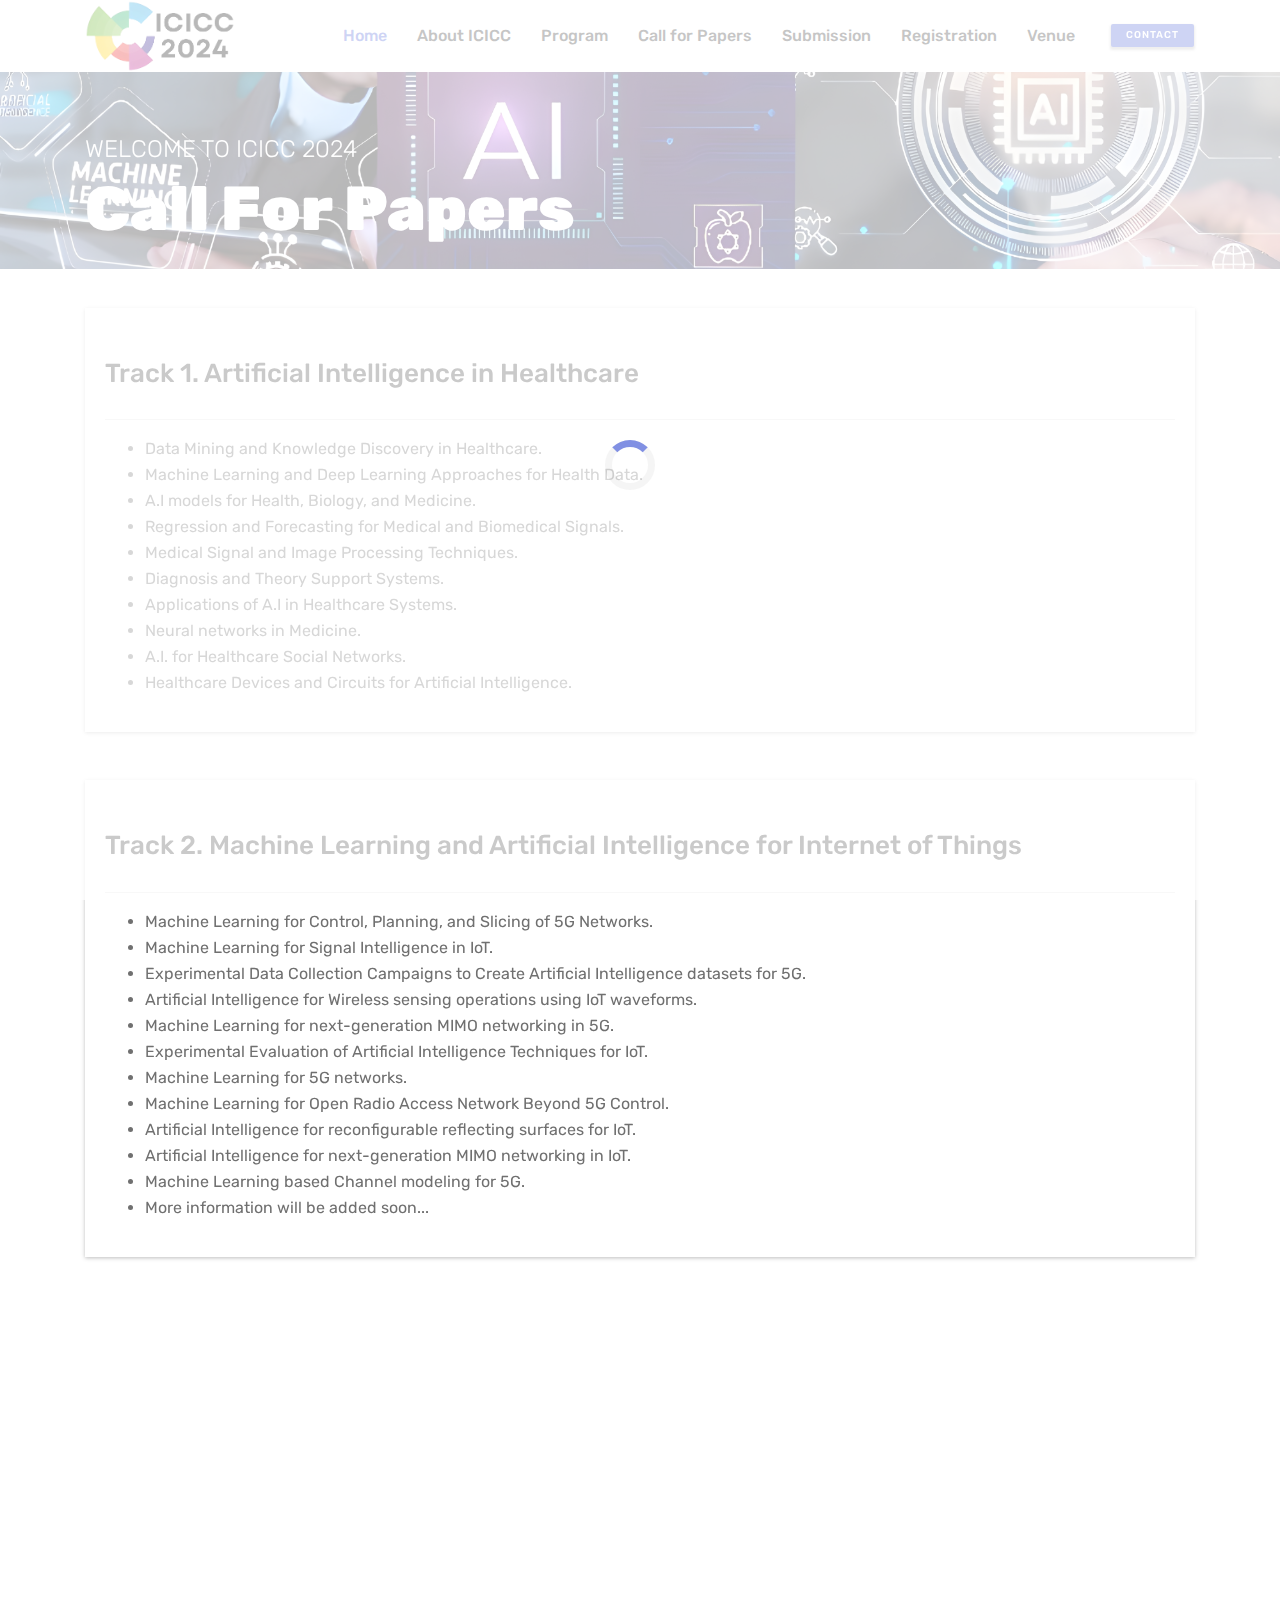
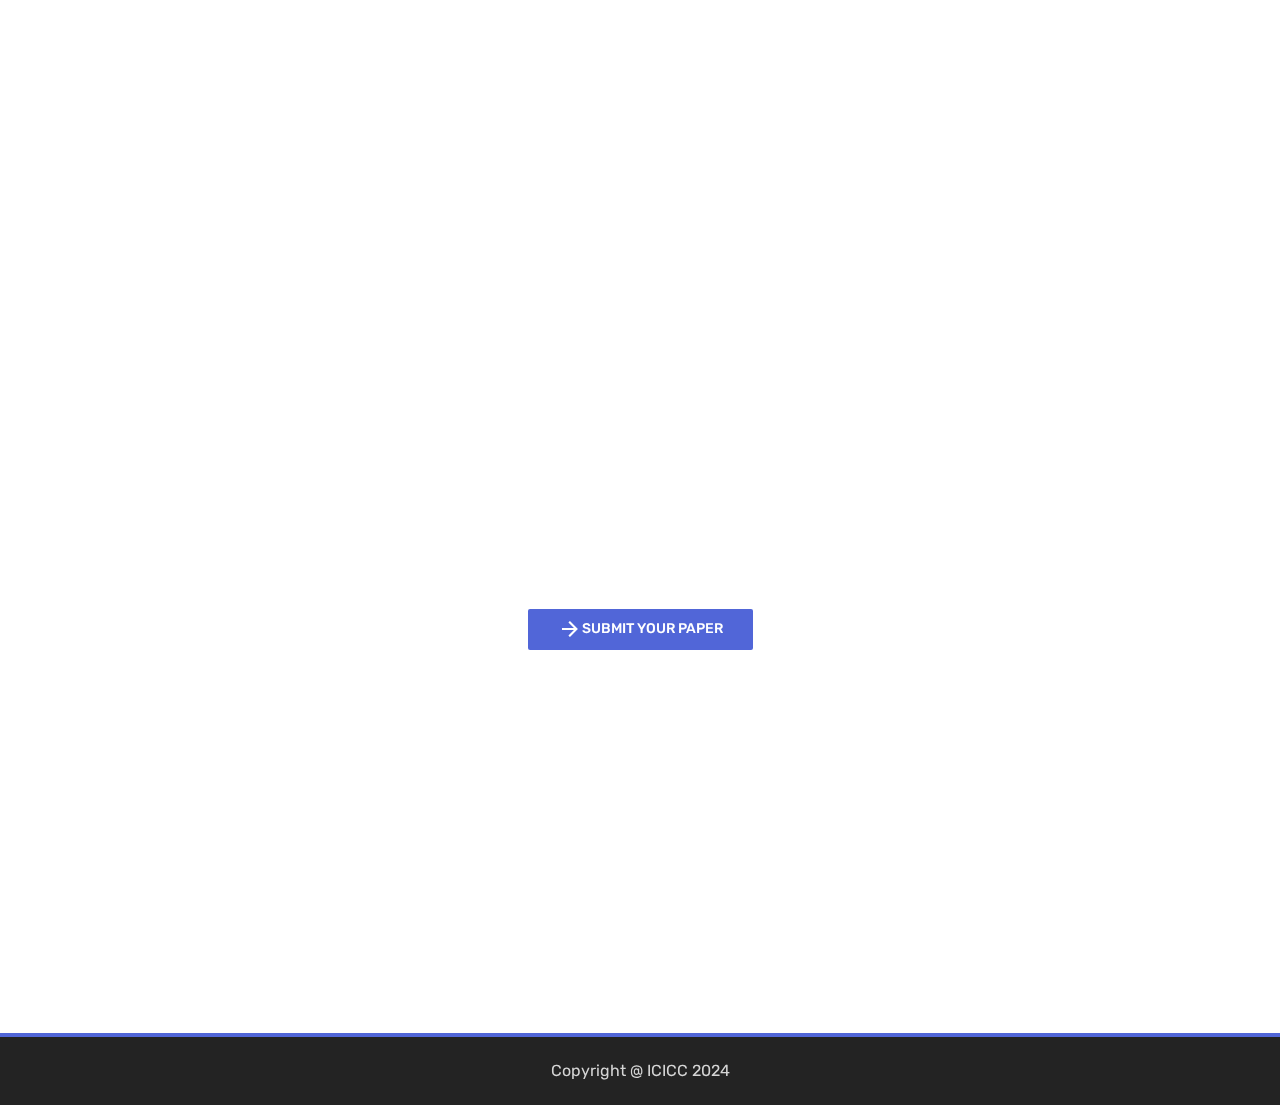
<file: Call for Papers/call.html>
<!DOCTYPE html>
<html lang="en">

<head>

  <meta charset="utf-8">
  <meta name="viewport" content="width=device-width, initial-scale=1, shrink-to-fit=no">
  <title>ICICC 2024 - Chennai, India</title>

  <link href="images/favicon.png" rel="icon">

  <link rel="stylesheet" href="css/bootstrap-4.5.0.min.css">

  <link rel="stylesheet" href="css/materialdesignicons.min.css">

  <link rel="stylesheet" href="css/material.min.css">

  <link rel="stylesheet" href="css/ripples.min.css">

  <link rel="stylesheet" href="css/owl.carousel.2.3.4.min.css">

  <link rel="stylesheet" href="css/magnific-popup.css">

  <link rel="stylesheet" href="css/animate.css">

  <link rel="stylesheet" href="css/style.css">

  <link rel="stylesheet" href="css/responsive.css">

  <link rel="stylesheet" type="text/css" href="css/indigo.css" media="screen">

  <style>
    /* *{
      border: 1px solid blue;
    } */
  </style>
</head>

<body>

  <header id="header">
    <div class="navbar-area">
      <div class="container">
        <div class="row">
          <div class="col-lg-12">
            <nav class="navbar navbar-expand-lg">
              <a class="navbar-brand" href="index.html">
                <img src="images/logo-Copy.png" alt="Logo">
              </a>
              <button class="navbar-toggler" type="button" data-toggle="collapse" data-target="#navbarSupportedContent"
                aria-controls="navbarSupportedContent" aria-expanded="false" aria-label="Toggle navigation">
                <span class="toggler-icon"></span>
                <span class="toggler-icon"></span>
                <span class="toggler-icon"></span>
              </button>
              <div class="collapse navbar-collapse sub-menu-bar" id="navbarSupportedContent">
                <ul id="nav" class="navbar-nav ml-auto">
                  <li class="nav-item active">
                    <a class="page-scroll" href="../Home Page/index.html">Home <span><i class="mdi mdi-chevron-down"></i></span></a>
                  </li>
                  <li class="nav-item">
                    <a class="page-scroll" href="#">About ICICC<span><i class="mdi mdi-chevron-down"></i></span></a>
                    <ul class="sub-menu">
                      <li class="nav-item"><a href="#about">About</a></li>
                      <li class="nav-item"><a href="../Commitee/commitee.html">Conference Committee</a></li>
                    </ul>
                  </li>
                  <li class="nav-item">
                    <a class="page-scroll" href="#">Program<span><i class="mdi mdi-chevron-down"></i></span></a>
                    <ul class="sub-menu">
                      <li class="nav-item"><a href="../invited speaker/invited_speaker.html">Invited Speakers</a></li>
                    </ul>
                  </li>
                  <li class="nav-item">
                    <a class="page-scroll" href="../Call for Papers/call.html">Call for Papers<span><i
                          class="mdi mdi-chevron-down"></i></span></a>
                  </li>
                  <li class="nav-item">
                    <a class="page-scroll" href="../submission guideliness/submission.html">Submission<span><i
                          class="mdi mdi-chevron-down"></i></span></a>
                  </li>
                  <li class="nav-item">
                    <a class="page-scroll" href="../reg/registration.html">Registration<span><i
                          class="mdi mdi-chevron-down"></i></span></a>
                  </li>
                  <li class="nav-item">
                    <a class="page-scroll" href="../venue/venue.html">Venue<span><i class="mdi mdi-chevron-down"></i></span></a>
                    </ul>
                  </li>
                </ul>
              </div>

              <div class="search-icon">
                <span class="open-search">
                  <a class="animated4 btn btn-common btn-xs" href="../contact/contact.html">Contact</a>
                  <div class="ripple-container">
                  </div>
                </span>
              </div>

            </nav>
          </div>
        </div>
      </div>
    </div>
  </header>


  <section class="page-title-section section-padding">
    <div class="container">
      <div class="row">
        <div class="col-md-12">
          <div class="title-center">
            <div class="title-middle">
              <h2 class="page-tagline" style="color: white;">Welcome to ICICC 2024</h2>
              <h1 class="page-title">Call For Papers</h1>
            </div>
          </div>
        </div>
      </div>
    </div>
  </section>

  <section class="Material-blog-post-page section-padding">
    <div class="container">
      <div class="row">

        <div class="single-blog-page col-lg-12 my-4">
          <article class="single-post wow fadeInUp animated" data-wow-delay=".2s">
            <h2>Track 1. Artificial Intelligence in Healthcare</h2>
            <p>
              <font color="#5166D8"><b></b></font>
            </p>
            <hr>
            <ul>
              <li>Data Mining and Knowledge Discovery in Healthcare.</li>
              <li>Machine Learning and Deep Learning Approaches for Health Data.</li>
              <li>A.I models for Health, Biology, and Medicine.</li>
              <li>Regression and Forecasting for Medical and Biomedical Signals.</li>
              <li>Medical Signal and Image Processing Techniques.</li>
              <li>Diagnosis and Theory Support Systems.</li>
              <li>Applications of A.I in Healthcare Systems.</li>
              <li>Neural networks in Medicine.</li>
              <li>A.I. for Healthcare Social Networks.</li>
              <li>Healthcare Devices and Circuits for Artificial Intelligence.</li>
            </ul>
          </article>
        </div>

        <div class="single-blog-page col-lg-12 my-4">
          <article class="single-post wow fadeInUp animated" data-wow-delay=".2s">
            <h2>Track 2. Machine Learning and Artificial Intelligence for Internet of Things</h2>
            <p>
              <font color="#5166D8"><b></b></font>
            </p>
            <hr>
            <ul>
              <li>Machine Learning for Control, Planning, and Slicing of 5G Networks.</li>
              <li>Machine Learning for Signal Intelligence in IoT.</li>
              <li>Experimental Data Collection Campaigns to Create Artificial Intelligence datasets for 5G.</li>
              <li>Artificial Intelligence for Wireless sensing operations using IoT waveforms.</li>
              <li>Machine Learning for next-generation MIMO networking in 5G.</li>
              <li>Experimental Evaluation of Artificial Intelligence Techniques for IoT.</li>
              <li>Machine Learning for 5G networks.</li>
              <li>Machine Learning for Open Radio Access Network Beyond 5G Control.</li>
              <li>Artificial Intelligence for reconfigurable reflecting surfaces for IoT.</li>
              <li>Artificial Intelligence for next-generation MIMO networking in IoT.</li>
              <li>Machine Learning based Channel modeling for 5G.</li>
              <li>More information will be added soon...</li>
            </ul>
          </article>
        </div>

        <div class="single-blog-page col-lg-12 my-4">
          <article class="single-post wow fadeInUp animated" data-wow-delay=".2s">
            <h2>Track 3. High-Speed Networking</h2>
            <p>
              <font color="#5166D8"><b></b></font>
            </p>
            <hr>
            <ul>
              <li>Concepts, methodologies, and solutions for modeling, managing, mining, and understanding computer
                networks.</li>
              <li>Algorithmic accountability and explainable algorithms for network services and applications.</li>
              <li>Ethical issues of data collection, storage, and exchange in network security and privacy.</li>
              <li>Machine learning empowered the internet of things.</li>
              <li>Artificial intelligence solutions to mobile and edge computing.</li>
              <li>Machine learning algorithms to support green networking.</li>
              <li>Machine learning approaches to QoE monitoring of encrypted video traffic.</li>
              <li>Reinforcement learning enables autonomous computer network operation.</li>
              <li>Artificial intelligent, human-centric, and human-driven computer networks.</li>
            </ul>
          </article>
        </div>

        <div class="single-blog-page col-lg-12 my-4">
          <article class="single-post wow fadeInUp animated" data-wow-delay=".2s">
            <h2>Track 4. Wireless networks with performance evaluation, 5G and Beyond</h2>
            <p>
              <font color="#5166D8"><b></b></font>
            </p>
            <hr>
            <ul>
              <li>Transmission reliability evaluation for wireless sensor networks.</li>
              <li>Simulation tools for wireless network performance evaluation.</li>
              <li>Improving wireless sensor network survivability using human-inspired deep learning.</li>
              <li>Reliability and dependability of mobile and wireless communication networks.</li>
              <li>Reliable machine-to-machine communication for future networks.</li>
              <li>Energy-efficient real-time wireless networks.</li>
              <li>Safety, security and privacy for network survivability.</li>
              <li>Wireless sensor networks for Industrial applications.</li>
              <li>Reliability of software-defined wireless sensor networks.</li>
              <li>Survivability techniques for IoT.</li>
            </ul>
          </article>
        </div>

        <br>
        <div class="container text-center mb-4">
          <a class="btn btn-primary" href="#" role="button" style="color: white; background: #5166D8"><i
              class="material-icons mdi mdi-arrow-right"></i>Submit Your Paper</a>
        </div>

      </div>
    </div>

    <div class="container">
      <div class="row">
        <div class="col-6 blog-sidebar-column ">
          <aside class="col-md-12 single-sidebar-widget flickr-widget no-padding wow animated fadeInUp"
            data-wow-delay=".4s">
            <div class="sidebar-widget-title">
              <h2>Quick Links</h2>
            </div>
            <ul class="categories-list">
              <li><a href="ICCT2024-CFP.pdf">Call For Papers PDF</a></li>
              <li><a href="IEEEtemplate-word.doc">Paper Template(Word)</a></li>
              <li><a href="ieee-conference-latex-template.zip">Paper Template(Latex)</a></li>
              <li><a href="https://easychair.org/conferences/?conf=icct2024" target="_blank">Submission System</a></li>
            </ul>
          </aside>
        </div>
        <div class="col-6 blog-sidebar-column">
          <aside class="col-md-12 single-sidebar-widget flickr-widget no-padding wow animated fadeInUp"
            data-wow-delay=".4s">
            <div class="sidebar-widget-title">
              <h2>Contact Us</h2>
            </div>
            <!-- <div class="row"> -->
            <div class="col-12 contact-widget-section2 wow animated fadeInLeft pb-2" data-wow-delay=".2s">
              <div class="row find-widget align-items-center">
                <div class="col-1">
                  <a href="#" class="profile-link"><i class="material-icons mdi mdi-account"></i></a>
                </div>
                <div class="col-11 border-1 px-4">
                  <a href="#" class="profile-link"><strong>Dr. G. Rosline Nesa Kumari</strong></a><br>
                  <a href="#" class="profile-link">Professor, CSE</a><br>
                  <a href="#" class="profile-link">BIHER,</a><br>
                  <a href="#" class="profile-link">Conference Chair, ICICC 2024.</a>
                </div>
              </div>
              <div class=" row find-widget px-3">
                <a href="Phone Number"><i class="material-icons mdi mdi-phone mr-3"></i>+91 8500455203</a>
              </div>
              <div class="row find-widget px-3">
                <a href="mailto:icici.2024@bharathuniv.ac.in"><i
                    class="material-icons mdi mdi-email-open mr-3"></i>icicc2024@bharathuniv.ac.in
                </a>
              </div>

              </ul>
            </div>
            <!-- </div> -->
          </aside>
        </div>
      </div>

    </div>
    </div>

  </section>

  <footer class="page-footer center-on-small-only  pt-0 footer-widget-container">
    <div class="footer-copyright">
      <div class="container">
        <div class="row">
          <div class="col-md-12 text-center">
            <p>Copyright @ ICICC 2024</p>
          </div>
        </div>
      </div>
    </div>

  </footer>


  <a href="#" class="back-to-top">
    <div class="ripple-container"></div>
    <i class="mdi mdi-arrow-up">
    </i>
  </a>

  <div id="preloader">
    <div class="loader" id="loader-1"></div>
  </div>


  <script data-cfasync="false" src="js/email-decode.min.js"></script>
  <script src="js/modernizr-3.7.1.min.js"></script>
  <script src="js/jquery-3.5.1-min.js"></script>
  <script src="js/popper.min.js"></script>
  <script src="js/bootstrap-4.5.0.min.js"></script>
  <script src="js/jquery.mixitup.min.js"></script>
  <script src="js/jquery.inview.js"></script>
  <script src="js/jquery.counterup.min.js"></script>
  <script src="js/material.min.js"></script>
  <script src="js/ripples.min.js"></script>
  <script src="js/owl.carousel.2.3.4.min.js"></script>
  <script src="js/form-validator.min.js"></script>
  <script src="js/contact-form-script.min.js"></script>
  <script src="js/wow.js"></script>
  <script src="js/jquery.magnific-popup.min.js"></script>
  <script src="js/main.js"></script>


</body>

</html>
</file>
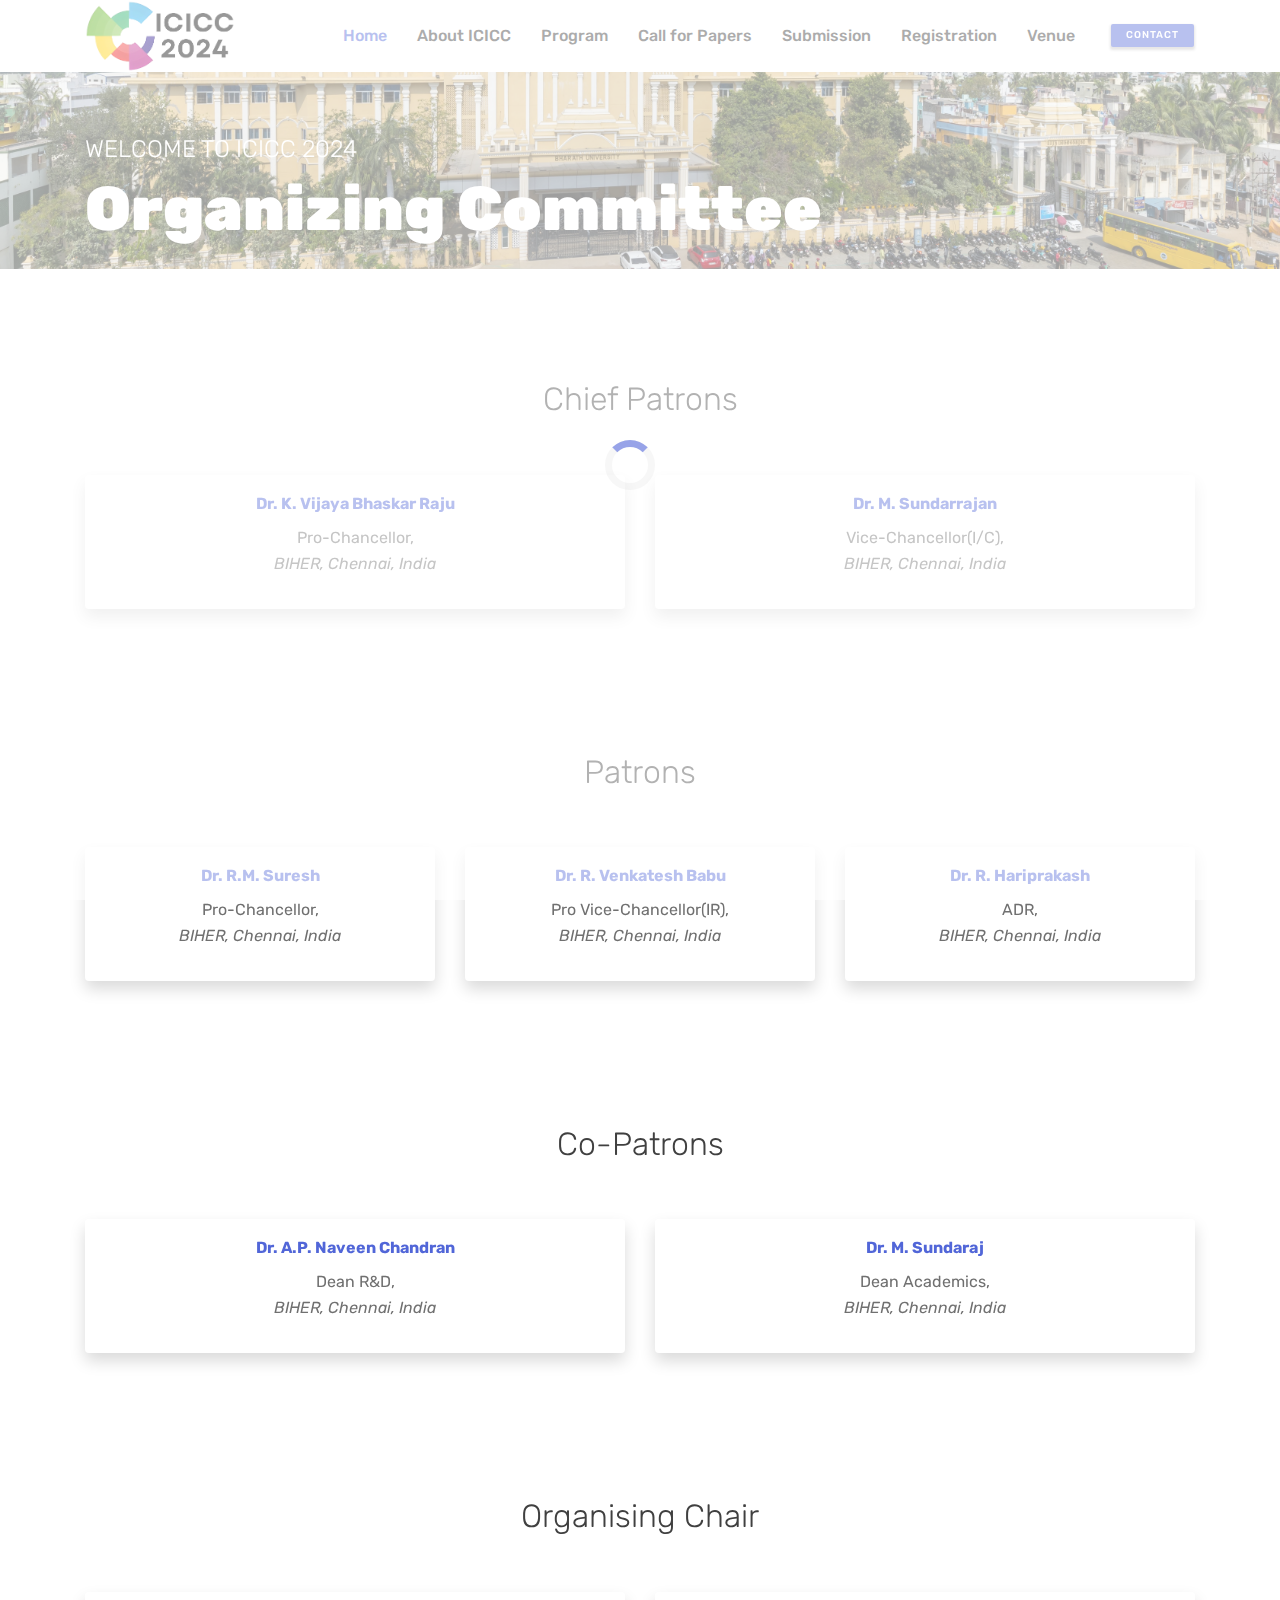
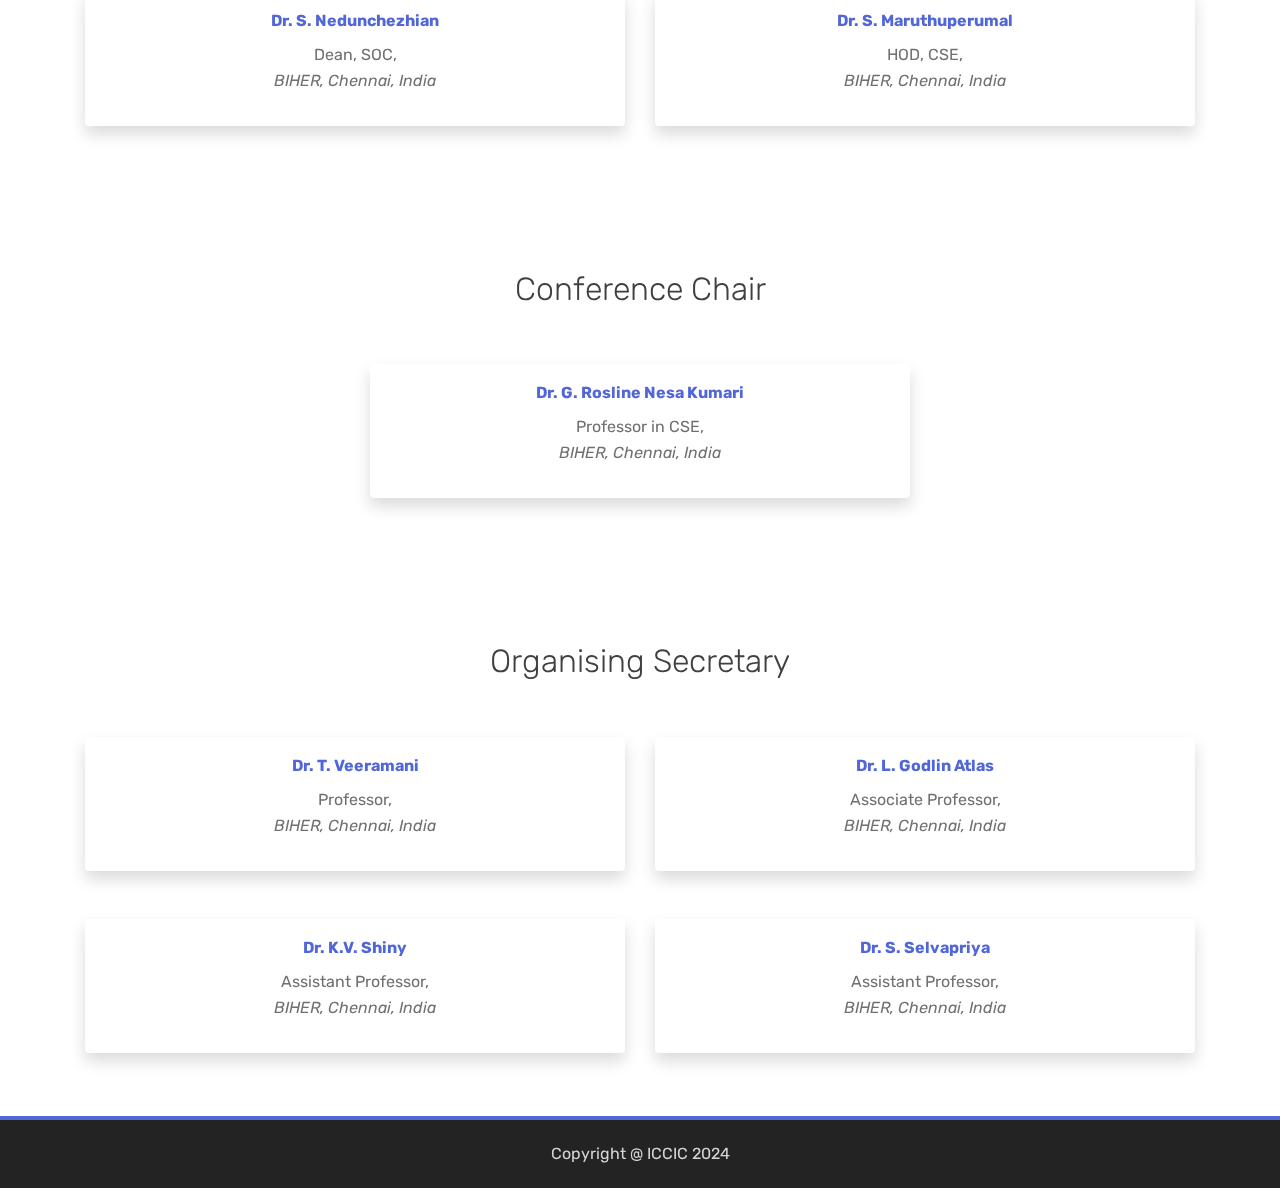
<file: Commitee/commitee.html>
<!DOCTYPE html>
<html lang="en">

<head>

    <meta charset="utf-8">
    <meta name="viewport" content="width=device-width, initial-scale=1, shrink-to-fit=no">
    <title>ICICC 2024 - Chennai, India</title>

    <link href="images/favicon.png" rel="icon">

    <link rel="stylesheet" href="css/bootstrap-4.5.0.min.css">

    <link rel="stylesheet" href="css/materialdesignicons.min.css">

    <link rel="stylesheet" href="css/material.min.css">

    <link rel="stylesheet" href="css/ripples.min.css">

    <link rel="stylesheet" href="css/owl.carousel.2.3.4.min.css">

    <link rel="stylesheet" href="css/magnific-popup.css">

    <link rel="stylesheet" href="css/animate.css">

    <link rel="stylesheet" href="css/style.css">

    <link rel="stylesheet" href="css/responsive.css">

    <link rel="stylesheet" type="text/css" href="css/indigo.css" media="screen">

    <style>
        /* * {
            border: 1px solid blue;
        } */
    </style>
</head>

<body>

    <header id="header">
        <div class="navbar-area">
            <div class="container">
                <div class="row">
                    <div class="col-lg-12">
                        <nav class="navbar navbar-expand-lg">
                            <a class="navbar-brand" href="index.html">
                                <img src="images/logo.png" alt="Logo">
                            </a>
                            <button class="navbar-toggler" type="button" data-toggle="collapse"
                                data-target="#navbarSupportedContent" aria-controls="navbarSupportedContent"
                                aria-expanded="false" aria-label="Toggle navigation">
                                <span class="toggler-icon"></span>
                                <span class="toggler-icon"></span>
                                <span class="toggler-icon"></span>
                            </button>
                            <div class="collapse navbar-collapse sub-menu-bar" id="navbarSupportedContent">
                                <ul id="nav" class="navbar-nav ml-auto">
                                  <li class="nav-item active">
                                    <a class="page-scroll" href="../Home Page/index.html">Home <span><i class="mdi mdi-chevron-down"></i></span></a>
                                  </li>
                                  <li class="nav-item">
                                    <a class="page-scroll" href="#">About ICICC<span><i class="mdi mdi-chevron-down"></i></span></a>
                                    <ul class="sub-menu">
                                      <li class="nav-item"><a href="#about">About</a></li>
                                      <li class="nav-item"><a href="../Commitee/commitee.html">Conference Committee</a></li>
                                    </ul>
                                  </li>
                                  <li class="nav-item">
                                    <a class="page-scroll" href="#">Program<span><i class="mdi mdi-chevron-down"></i></span></a>
                                    <ul class="sub-menu">
                                      <li class="nav-item"><a href="../invited speaker/invited_speaker.html">Invited Speakers</a></li>
                                    </ul>
                                  </li>
                                  <li class="nav-item">
                                    <a class="page-scroll" href="../Call for Papers/call.html">Call for Papers<span><i
                                          class="mdi mdi-chevron-down"></i></span></a>
                                  </li>
                                  <li class="nav-item">
                                    <a class="page-scroll" href="../submission guideliness/submission.html">Submission<span><i
                                          class="mdi mdi-chevron-down"></i></span></a>
                                  </li>
                                  <li class="nav-item">
                                    <a class="page-scroll" href="../reg/registration.html">Registration<span><i
                                          class="mdi mdi-chevron-down"></i></span></a>
                                  </li>
                                  <li class="nav-item">
                                    <a class="page-scroll" href="../venue/venue.html">Venue<span><i class="mdi mdi-chevron-down"></i></span></a>
                                    </ul>
                                  </li>
                                </ul>
                              </div>
                
                              <div class="search-icon">
                                <span class="open-search">
                                  <a class="animated4 btn btn-common btn-xs" href="../contact/contact.html">Contact</a>
                                  <div class="ripple-container">
                                  </div>
                                </span>
                              </div>

                        </nav>
                    </div>
                </div>
            </div>
        </div>
    </header>


    <section class="page-title-section section-padding">
        <div class="container">
            <div class="row">
                <div class="col-md-12">
                    <div class="title-center">
                        <div class="title-middle">
                            <h2 class="page-tagline" style="color: white;">Welcome to ICICC 2024</h2>
                            <h1 class="page-title">Organizing Committee</h1>
                        </div>
                    </div>
                </div>
            </div>
        </div>
    </section>

    <section class="Material-blog-post-page section-padding">
        <div class="container">
    
            <!-- Chief Patrons -->
            <h2 class="text-center py-5 mt-5">Chief Patrons</h2>
            <div class="row">
                <!-- First Chief Patron -->
                <div class="col-md-6">
                    <div class="shadow p-3 mb-5 bg-white rounded">
                        <div class="container text-center">
                            <p class="font-weight-bold mb-2" style="color: #5166D8;">Dr. K. Vijaya Bhaskar Raju</p>
                            <p class="mb-0">Pro-Chancellor,</p>
                            <p><em>BIHER, Chennai, India</em></p>
                        </div>
                    </div>
                </div>
                <!-- Second Chief Patron -->
                <div class="col-md-6">
                    <div class="shadow p-3 mb-5 bg-white rounded">
                        <div class="container text-center">
                            <p class="font-weight-bold mb-2" style="color: #5166D8;">Dr. M. Sundarrajan</p>
                            <p class="mb-0">Vice-Chancellor(I/C),</p>
                            <p><em>BIHER, Chennai, India</em></p>
                        </div>
                    </div>
                </div>
            </div>
    
            <!-- Patrons -->
            <h2 class="text-center py-5 mt-5">Patrons</h2>
            <div class="row">
                <!-- First Patron -->
                <div class="col-md-4">
                    <div class="shadow p-3 mb-5 bg-white rounded">
                        <div class="container text-center">
                            <p class="font-weight-bold mb-2" style="color: #5166D8;">Dr. R.M. Suresh</p>
                            <p class="mb-0">Pro-Chancellor,</p>
                            <p><em>BIHER, Chennai, India</em></p>
                        </div>
                    </div>
                </div>
                <!-- Second Patron -->
                <div class="col-md-4">
                    <div class="shadow p-3 mb-5 bg-white rounded">
                        <div class="container text-center">
                            <p class="font-weight-bold mb-2" style="color: #5166D8;">Dr. R. Venkatesh Babu</p>
                            <p class="mb-0">Pro Vice-Chancellor(IR),</p>
                            <p><em>BIHER, Chennai, India</em></p>
                        </div>
                    </div>
                </div>
                <!-- Third Patron -->
                <div class="col-md-4">
                    <div class="shadow p-3 mb-5 bg-white rounded">
                        <div class="container text-center">
                            <p class="font-weight-bold mb-2" style="color: #5166D8;">Dr. R. Hariprakash</p>
                            <p class="mb-0">ADR,</p>
                            <p><em>BIHER, Chennai, India</em></p>
                        </div>
                    </div>
                </div>
            </div>
    
            <!-- Co-Patrons -->
            <h2 class="text-center py-5 mt-5">Co-Patrons</h2>
            <div class="row">
                <!-- First Co-Patron -->
                <div class="col-md-6">
                    <div class="shadow p-3 mb-5 bg-white rounded">
                        <div class="container text-center">
                            <p class="font-weight-bold mb-2" style="color: #5166D8;">Dr. A.P. Naveen Chandran</p>
                            <p class="mb-0">Dean R&D,</p>
                            <p><em>BIHER, Chennai, India</em></p>
                        </div>
                    </div>
                </div>
                <!-- Second Co-Patron -->
                <div class="col-md-6">
                    <div class="shadow p-3 mb-5 bg-white rounded">
                        <div class="container text-center">
                            <p class="font-weight-bold mb-2" style="color: #5166D8;">Dr. M. Sundaraj</p>
                            <p class="mb-0">Dean Academics,</p>
                            <p><em>BIHER, Chennai, India</em></p>
                        </div>
                    </div>
                </div>
            </div>
    
            <!-- Organising Chair -->
            <h2 class="text-center py-5 mt-5">Organising Chair</h2>
            <div class="row">
                <!-- First Organising Chair -->
                <div class="col-md-6">
                    <div class="shadow p-3 mb-5 bg-white rounded">
                        <div class="container text-center">
                            <p class="font-weight-bold mb-2" style="color: #5166D8;">Dr. S. Nedunchezhian</p>
                            <p class="mb-0">Dean, SOC,</p>
                            <p><em>BIHER, Chennai, India</em></p>
                        </div>
                    </div>
                </div>
                <!-- Second Organising Chair -->
                <div class="col-md-6">
                    <div class="shadow p-3 mb-5 bg-white rounded">
                        <div class="container text-center">
                            <p class="font-weight-bold mb-2" style="color: #5166D8;">Dr. S. Maruthuperumal</p>
                            <p class="mb-0">HOD, CSE,</p>
                            <p><em>BIHER, Chennai, India</em></p>
                        </div>
                    </div>
                </div>
            </div>
    
            <!-- Conference Chair -->
            <h2 class="text-center py-5 mt-5">Conference Chair</h2>
            <div class="row">
                <div class="col-md-6 mx-auto">
                    <div class="shadow p-3 mb-5 bg-white rounded text-center">
                        <p class="font-weight-bold mb-2" style="color: #5166D8;">Dr. G. Rosline Nesa Kumari</p>
                        <p class="mb-0">Professor in CSE,</p>
                        <p><em>BIHER, Chennai, India</em></p>
                    </div>
                </div>
            </div>
    
            <!-- Organising Secretary -->
            <h2 class="text-center py-5 mt-5">Organising Secretary</h2>
            <div class="row">
                <!-- First Organising Secretary -->
                <div class="col-md-6">
                    <div class="shadow p-3 mb-5 bg-white rounded">
                        <div class="container text-center">
                            <p class="font-weight-bold mb-2" style="color: #5166D8;">Dr. T. Veeramani</p>
                            <p class="mb-0">Professor,</p>
                            <p><em>BIHER, Chennai, India</em></p>
                        </div>
                    </div>
                </div>
                <!-- Second Organising Secretary -->
                <div class="col-md-6">
                    <div class="shadow p-3 mb-5 bg-white rounded">
                        <div class="container text-center">
                            <p class="font-weight-bold mb-2" style="color: #5166D8;">Dr. L. Godlin Atlas</p>
                            <p class="mb-0">Associate Professor,</p>
                            <p><em>BIHER, Chennai, India</em></p>
                        </div>
                    </div>
                </div>
            </div>
    
            <!-- Additional roles -->
            <div class="row">
                <!-- Role 1 -->
                <div class="col-md-6">
                    <div class="shadow p-3 mb-5 bg-white rounded">
                        <div class="container text-center">
                            <p class="font-weight-bold mb-2" style="color: #5166D8;">Dr. K.V. Shiny</p>
                            <p class="mb-0">Assistant Professor,</p>
                            <p><em>BIHER, Chennai, India</em></p>
                        </div>
                    </div>
                </div>
                <!-- Role 2 -->
                <div class="col-md-6">
                    <div class="shadow p-3 mb-5 bg-white rounded">
                        <div class="container text-center">
                            <p class="font-weight-bold mb-2" style="color: #5166D8;">Dr. S. Selvapriya</p>
                            <p class="mb-0">Assistant Professor,</p>
                            <p><em>BIHER, Chennai, India</em></p>
                        </div>
                    </div>
                </div>
            </div>
    
        </div>
    </section>
    


    <footer class="page-footer center-on-small-only  pt-0 footer-widget-container">
        <div class="footer-copyright">
            <div class="container">
                <div class="row">
                    <div class="col-md-12 text-center">
                        <p>Copyright @ ICCIC 2024</p>
                    </div>
                </div>
            </div>
        </div>

    </footer>


    <a href="#" class="back-to-top">
        <div class="ripple-container"></div>
        <i class="mdi mdi-arrow-up">
        </i>
    </a>

    <div id="preloader">
        <div class="loader" id="loader-1"></div>
    </div>


    <script data-cfasync="false" src="js/email-decode.min.js"></script>
    <script src="js/modernizr-3.7.1.min.js"></script>
    <script src="js/jquery-3.5.1-min.js"></script>
    <script src="js/popper.min.js"></script>
    <script src="js/bootstrap-4.5.0.min.js"></script>
    <script src="js/jquery.mixitup.min.js"></script>
    <script src="js/jquery.inview.js"></script>
    <script src="js/jquery.counterup.min.js"></script>
    <script src="js/material.min.js"></script>
    <script src="js/ripples.min.js"></script>
    <script src="js/owl.carousel.2.3.4.min.js"></script>
    <script src="js/form-validator.min.js"></script>
    <script src="js/contact-form-script.min.js"></script>
    <script src="js/wow.js"></script>
    <script src="js/jquery.magnific-popup.min.js"></script>
    <script src="js/main.js"></script>


</body>

</html>
</file>
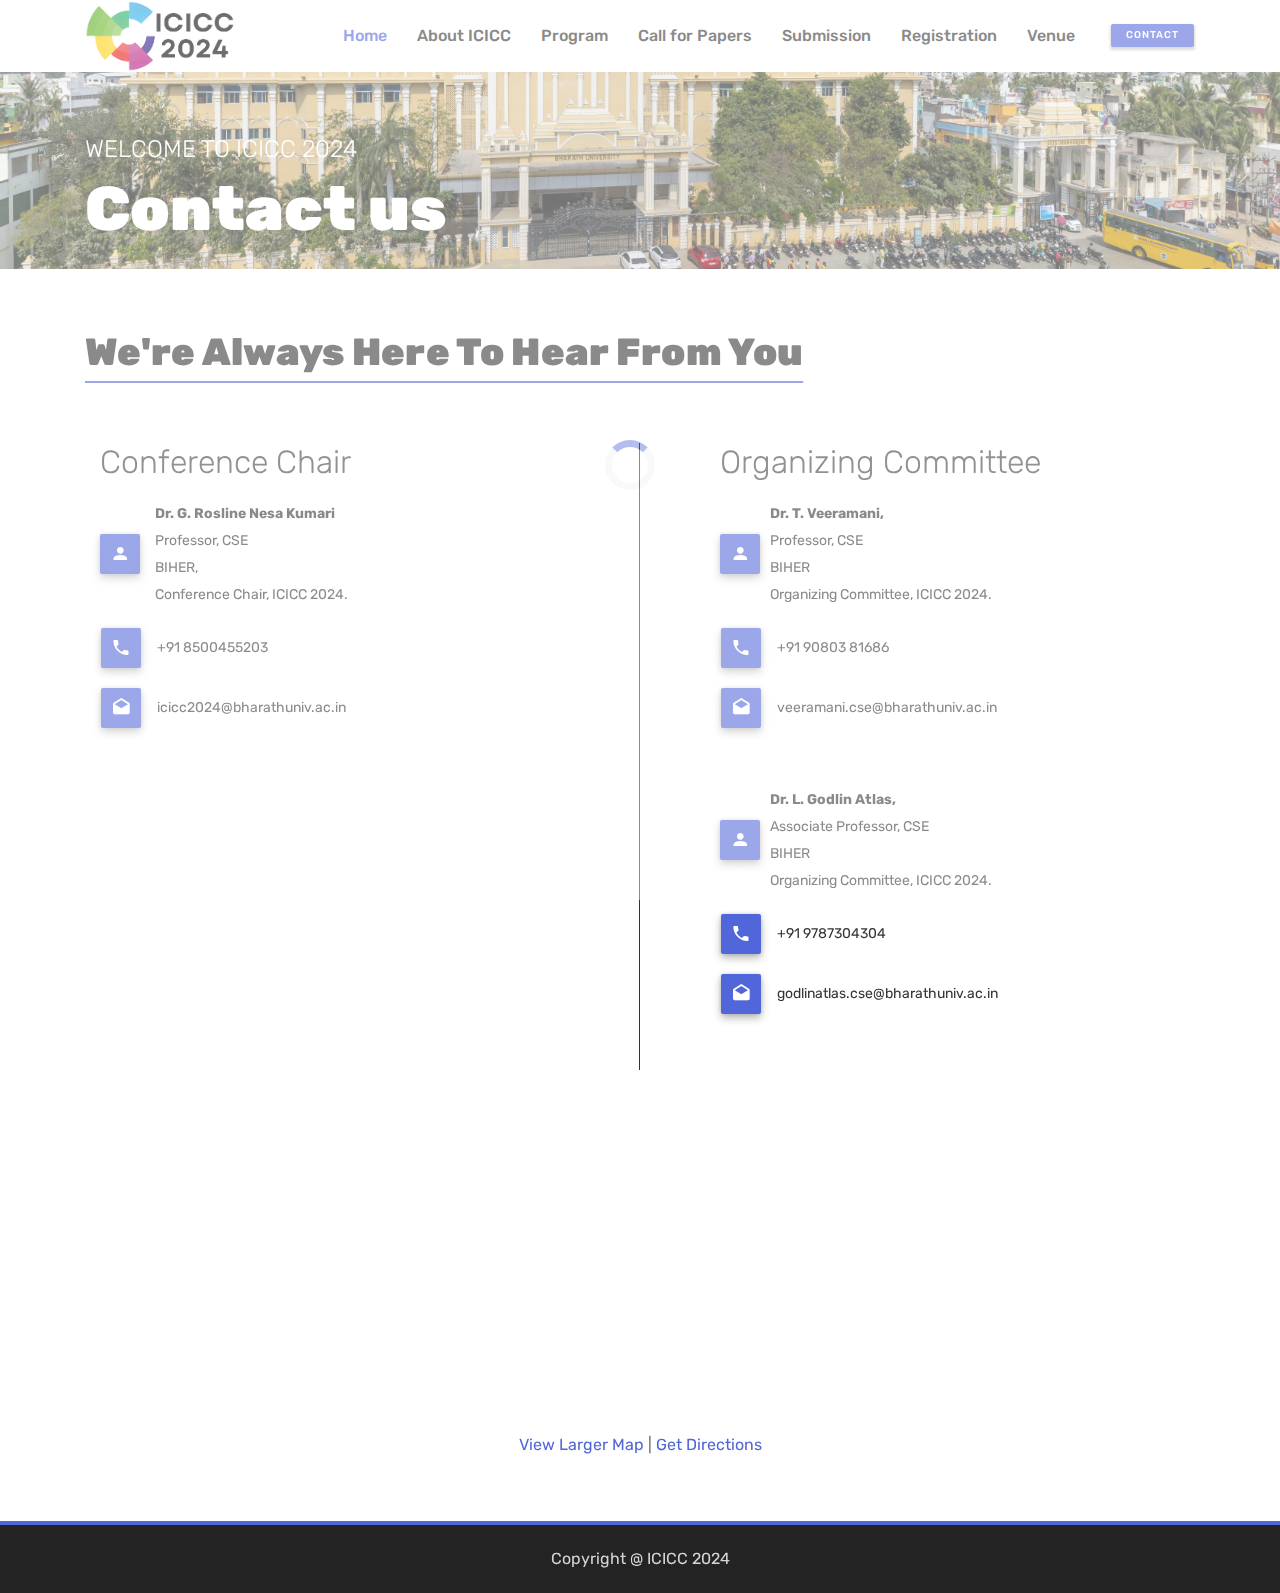
<file: contact/contact.html>
<!DOCTYPE html>
<html lang="en">

<head>

  <meta charset="utf-8">
  <meta name="viewport" content="width=device-width, initial-scale=1, shrink-to-fit=no">
  <title>ICICC 2024 - Chennai, India</title>

  <link href="images/favicon.png" rel="icon">

  <link rel="stylesheet" href="css/bootstrap-4.5.0.min.css">

  <link rel="stylesheet" href="css/materialdesignicons.min.css">

  <link rel="stylesheet" href="css/material.min.css">

  <link rel="stylesheet" href="css/ripples.min.css">

  <link rel="stylesheet" href="css/owl.carousel.2.3.4.min.css">

  <link rel="stylesheet" href="css/magnific-popup.css">

  <link rel="stylesheet" href="css/animate.css">

  <link rel="stylesheet" href="css/style.css">

  <link rel="stylesheet" href="css/responsive.css">

  <link rel="stylesheet" type="text/css" href="css/indigo.css" media="screen">
  <style>
    .map-container {
      overflow: hidden;
      padding-bottom: 56.25%;
      position: relative;
      height: 0;
    }

    .map-container iframe {
      left: 0;
      top: 0;
      height: 100%;
      width: 100%;
      position: absolute;
    }
  </style>
</head>

<body>

  <header id="header">
    <div class="navbar-area">
      <div class="container">
        <div class="row">
          <div class="col-lg-12">
            <nav class="navbar navbar-expand-lg">
              <a class="navbar-brand" href="index.html">
                <img src="images/logo.png" alt="Logo">
              </a>
              <button class="navbar-toggler" type="button" data-toggle="collapse" data-target="#navbarSupportedContent"
                aria-controls="navbarSupportedContent" aria-expanded="false" aria-label="Toggle navigation">
                <span class="toggler-icon"></span>
                <span class="toggler-icon"></span>
                <span class="toggler-icon"></span>
              </button>
              <div class="collapse navbar-collapse sub-menu-bar" id="navbarSupportedContent">
                <ul id="nav" class="navbar-nav ml-auto">
                  <li class="nav-item active">
                    <a class="page-scroll" href="../Home Page/index.html">Home <span><i class="mdi mdi-chevron-down"></i></span></a>
                  </li>
                  <li class="nav-item">
                    <a class="page-scroll" href="#">About ICICC<span><i class="mdi mdi-chevron-down"></i></span></a>
                    <ul class="sub-menu">
                      <li class="nav-item"><a href="#about">About</a></li>
                      <li class="nav-item"><a href="../Commitee/commitee.html">Conference Committee</a></li>
                    </ul>
                  </li>
                  <li class="nav-item">
                    <a class="page-scroll" href="#">Program<span><i class="mdi mdi-chevron-down"></i></span></a>
                    <ul class="sub-menu">
                      <li class="nav-item"><a href="../invited speaker/invited_speaker.html">Invited Speakers</a></li>
                    </ul>
                  </li>
                  <li class="nav-item">
                    <a class="page-scroll" href="../Call for Papers/call.html">Call for Papers<span><i
                          class="mdi mdi-chevron-down"></i></span></a>
                  </li>
                  <li class="nav-item">
                    <a class="page-scroll" href="../submission guideliness/submission.html">Submission<span><i
                          class="mdi mdi-chevron-down"></i></span></a>
                  </li>
                  <li class="nav-item">
                    <a class="page-scroll" href="../reg/registration.html">Registration<span><i
                          class="mdi mdi-chevron-down"></i></span></a>
                  </li>
                  <li class="nav-item">
                    <a class="page-scroll" href="../venue/venue.html">Venue<span><i class="mdi mdi-chevron-down"></i></span></a>
                    </ul>
                  </li>
                </ul>
              </div>

              <div class="search-icon">
                <span class="open-search">
                  <a class="animated4 btn btn-common btn-xs" href="../contact/contact.html">Contact</a>
                  <div class="ripple-container">
                  </div>
                </span>
              </div>

            </nav>
          </div>
        </div>
      </div>
    </div>
  </header>


  <section class="page-title-section section-padding">
    <div class="container">
      <div class="row">
        <div class="col-md-12">
          <div class="title-center">
            <div class="title-middle">
              <h2 class="page-tagline" style="color: white;">Welcome to ICICC 2024</h2>
              <h1 class="page-title">Contact us</h1>
            </div>
          </div>
        </div>
      </div>
    </div>
  </section>


  <section class="Material-contact-section section-padding">
    <div class="container">
      <div class="row">
        <div class="col-md-12">
          <h1 class="contact-title wow animated fadeInRight section-title" data-wow-delay=".3s"><br>
            We're always here to hear from you
          </h1>
        </div>
      </div>
      <!-- <hr> -->
      <div class="container pt-5">
        <div class="row">
          <div class="col-md-6" style="border-right: 1px solid #333;">
            <aside class="single-sidebar-widget no-padding wow animated fadeInUp" data-wow-delay=".4s">
              <div class="sidebar-widget-title">
                <h2>Conference Chair</h2>
              </div>
              <div class="contact-widget-section2 wow animated fadeInLeft pb-2" data-wow-delay=".2s">
                <div class="row find-widget align-items-center">
                  <div class="col-1">
                    <a href="#" class="profile-link"><i class="material-icons mdi mdi-account"></i></a>
                  </div>
                  <div class="col-11 border-1 px-4">
                    <a href="#" class="profile-link"><strong>Dr. G. Rosline Nesa Kumari</strong></a><br>
                    <a href="#" class="profile-link">Professor, CSE</a><br>
                    <a href="#" class="profile-link">BIHER,</a><br>
                    <a href="#" class="profile-link">Conference Chair, ICICC 2024.</a>
                  </div>
                </div>
                <div class="row find-widget px-3">
                  <a href="Phone Number"><i class="material-icons mdi mdi-phone mr-3"></i>+91 8500455203</a>
                </div>
                <div class="row find-widget px-3">
                  <a href="mailto:icici.2024@bharathuniv.ac.in"><i
                      class="material-icons mdi mdi-email-open mr-3"></i>icicc2024@bharathuniv.ac.in
                  </a>
                </div>
              </div>
            </aside>
          </div>
          <div class="col-md-6" style="padding-left: 80px;">
            <aside class="single-sidebar-widget no-padding wow animated fadeInUp" data-wow-delay=".4s">
              <div class="sidebar-widget-title">
                <h2>Organizing Committee</h2>
              </div>
              <div class="contact-widget-section2 wow animated fadeInLeft pb-2" data-wow-delay=".2s">
                <!-- Dr T Veeramani's details -->
                <div class="row find-widget align-items-center">
                  <div class="col-1">
                    <a href="#" class="profile-link"><i class="material-icons mdi mdi-account"></i></a>
                  </div>
                  <div class="col-11 border-1 px-4">
                    <a href="#" class="profile-link"><strong>Dr. T. Veeramani,</strong></a><br>
                    <a href="#" class="profile-link">Professor, CSE</a><br>
                    <a href="#" class="profile-link">BIHER</a><br>
                    <a href="#" class="profile-link">Organizing Committee, ICICC 2024.</a>
                  </div>
                </div>
                <div class="row find-widget px-3">
                  <a href="Phone Number"><i class="material-icons mdi mdi-phone mr-3"></i>+91 90803 81686</a>
                </div>
                <div class="row find-widget px-3">
                  <a href="mailto:Veeramani.cse@bharathuniv.ac.in"><i
                      class="material-icons mdi mdi-email-open mr-3"></i>veeramani.cse@bharathuniv.ac.in
                  </a>
                </div>
                <!-- <hr> -->

                <!-- Dr L. Godlin Atlas's details -->
                <div class="row find-widget align-items-center pt-5">
                  <div class="col-1">
                    <a href="#" class="profile-link"><i class="material-icons mdi mdi-account"></i></a>
                  </div>
                  <div class="col-11 border-1 px-4">
                    <a href="#" class="profile-link"><strong>Dr. L. Godlin Atlas,</strong></a><br>
                    <a href="#" class="profile-link">Associate Professor, CSE</a><br>
                    <a href="#" class="profile-link">BIHER</a><br>
                    <a href="#" class="profile-link">Organizing Committee, ICICC 2024.</a>
                  </div>
                </div>
                <div class="row find-widget px-3">
                  <a href="Phone Number"><i class="material-icons mdi mdi-phone mr-3"></i>+91 9787304304</a>
                </div>
                <div class="row find-widget px-3 pb-5">
                  <a href="mailto:GodlinAtlas.cse@bharathuniv.ac.in"><i
                      class="material-icons mdi mdi-email-open mr-3"></i>godlinatlas.cse@bharathuniv.ac.in
                  </a>
                </div>
              </div>
            </aside>
          </div>
        </div>
      </div>

<!-- Location -->
<div class="map pt-5" style="width: 100%;">
  <iframe width="100%" height="300" frameborder="0"
    src="https://www.google.com/maps/embed?pb=!1m14!1m8!1m3!1d15555.997276642527!2d80.142029!3d12.907765!3m2!1i1024!2i768!4f13.1!3m3!1m2!1s0x0%3A0xeff41b9ffdb92590!2sBharath%20Institute%20of%20Higher%20Education%20and%20Research!5e0!3m2!1sen!2sin!4v1574035393341!5m2!1sen!2sin"
    allowfullscreen="" style="border:0;">
  </iframe>
  <div style="white-space: nowrap; text-align: center; width: 100%; padding: 6px 0;">
    <a id="largeMapLink" target="_blank"
      href="https://www.google.com/maps?ll=12.907765,80.142029&z=16&t=m&hl=en">View Larger Map</a>
    |
    <a id="dirMapLink" target="_blank"
      href="https://www.google.com/maps/dir//Bharath+Institute+of+Higher+Education+and+Research/data=!4m6!4m5!1m1!4e2!1m2!1m1!1s0x3a5266707f979a1d:0xeff41b9ffdb92590?sa=X&ved=2ahUKEwiG0-jdlsLzAhX3yDgGHZxHBDQQ9Rd6BAhEEKY">Get Directions</a>
  </div>
  <p>&nbsp;</p>
</div>

    </div>
    </div>
  </section>





  <footer class="page-footer center-on-small-only  pt-0 footer-widget-container">
    <div class="footer-copyright">
      <div class="container">
        <div class="row">
          <div class="col-md-12 text-center">
            <p>Copyright @ ICICC 2024</p>
          </div>
        </div>
      </div>
    </div>

  </footer>


  <a href="#" class="back-to-top">
    <div class="ripple-container"></div>
    <i class="mdi mdi-arrow-up">
    </i>
  </a>

  <div id="preloader">
    <div class="loader" id="loader-1"></div>
  </div>


  <script data-cfasync="false" src="js/email-decode.min.js"></script>
  <script src="js/modernizr-3.7.1.min.js"></script>
  <script src="js/jquery-3.5.1-min.js"></script>
  <script src="js/popper.min.js"></script>
  <script src="js/bootstrap-4.5.0.min.js"></script>
  <script src="js/jquery.mixitup.min.js"></script>
  <script src="js/jquery.inview.js"></script>
  <script src="js/jquery.counterup.min.js"></script>
  <script src="js/material.min.js"></script>
  <script src="js/ripples.min.js"></script>
  <script src="js/owl.carousel.2.3.4.min.js"></script>
  <script src="js/form-validator.min.js"></script>
  <script src="js/contact-form-script.min.js"></script>
  <script src="js/wow.js"></script>
  <script src="js/jquery.magnific-popup.min.js"></script>
  <script src="js/main.js"></script>


</body>

</html>
</file>
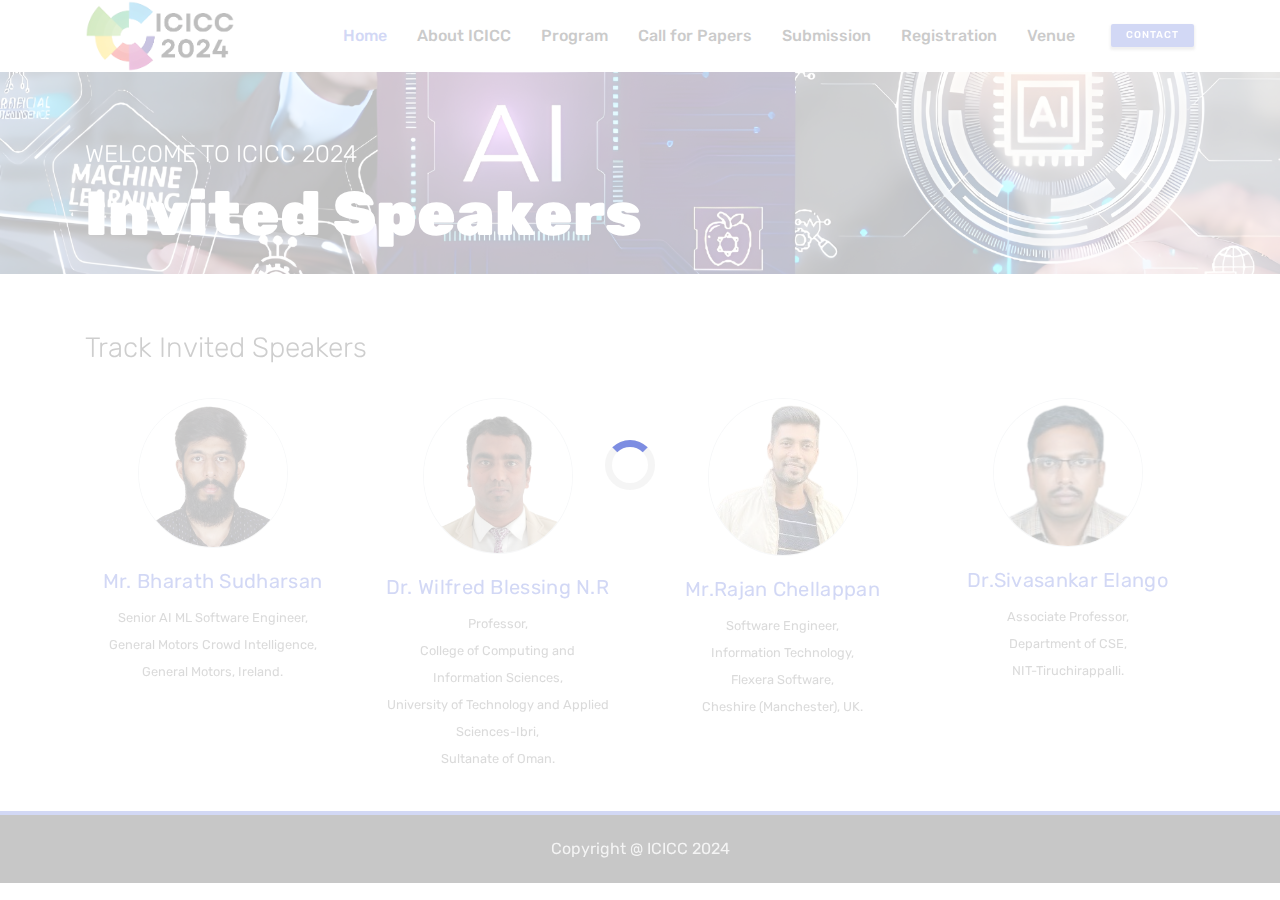
<file: invited speaker/invited_speaker.html>
<!DOCTYPE html><html lang="en"><head>

<meta charset="utf-8">
<meta name="viewport" content="width=device-width, initial-scale=1, shrink-to-fit=no">
<title>ICICC 2024 - Chennai, India</title>

<link href="images/favicon.png" rel="icon">

<link rel="stylesheet" href="css/bootstrap-4.5.0.min.css">

<link rel="stylesheet" href="css/materialdesignicons.min.css">

<link rel="stylesheet" href="css/material.min.css">

<link rel="stylesheet" href="css/ripples.min.css">

<link rel="stylesheet" href="css/owl.carousel.2.3.4.min.css">

<link rel="stylesheet" href="css/magnific-popup.css">

<link rel="stylesheet" href="css/animate.css">

<link rel="stylesheet" href="css/style.css">

<link rel="stylesheet" href="css/responsive.css">

<link rel="stylesheet" type="text/css" href="css/indigo.css" media="screen">
</head>
<body>

<header id="header">
<div class="navbar-area">
<div class="container">
<div class="row">
<div class="col-lg-12">
<nav class="navbar navbar-expand-lg">
<a class="navbar-brand" href="index.html">
<img src="images/logo.png" alt="Logo">
</a>
<button class="navbar-toggler" type="button" data-toggle="collapse" data-target="#navbarSupportedContent" aria-controls="navbarSupportedContent" aria-expanded="false" aria-label="Toggle navigation">
<span class="toggler-icon"></span>
<span class="toggler-icon"></span>
<span class="toggler-icon"></span>
</button>
<div class="collapse navbar-collapse sub-menu-bar" id="navbarSupportedContent">
    <ul id="nav" class="navbar-nav ml-auto">
      <li class="nav-item active">
        <a class="page-scroll" href="../Home Page/index.html">Home <span><i class="mdi mdi-chevron-down"></i></span></a>
      </li>
      <li class="nav-item">
        <a class="page-scroll" href="#">About ICICC<span><i class="mdi mdi-chevron-down"></i></span></a>
        <ul class="sub-menu">
          <li class="nav-item"><a href="#about">About</a></li>
          <li class="nav-item"><a href="../Commitee/commitee.html">Conference Committee</a></li>
        </ul>
      </li>
      <li class="nav-item">
        <a class="page-scroll" href="#">Program<span><i class="mdi mdi-chevron-down"></i></span></a>
        <ul class="sub-menu">
          <li class="nav-item"><a href="../invited speaker/invited_speaker.html">Invited Speakers</a></li>
        </ul>
      </li>
      <li class="nav-item">
        <a class="page-scroll" href="../Call for Papers/call.html">Call for Papers<span><i
              class="mdi mdi-chevron-down"></i></span></a>
      </li>
      <li class="nav-item">
        <a class="page-scroll" href="../submission guideliness/submission.html">Submission<span><i
              class="mdi mdi-chevron-down"></i></span></a>
      </li>
      <li class="nav-item">
        <a class="page-scroll" href="../reg/registration.html">Registration<span><i
              class="mdi mdi-chevron-down"></i></span></a>
      </li>
      <li class="nav-item">
        <a class="page-scroll" href="../venue/venue.html">Venue<span><i class="mdi mdi-chevron-down"></i></span></a>
        </ul>
      </li>
    </ul>
  </div>

  <div class="search-icon">
    <span class="open-search">
      <a class="animated4 btn btn-common btn-xs" href="../contact/contact.html">Contact</a>
      <div class="ripple-container">
      </div>
    </span>
  </div>

</nav> 
</div>
</div> 
</div> 
</div> 
</header>


<section class="page-title-section section-padding">
<div class="container">
<div class="row">
<div class="col-md-12">
<div class="title-center">
<div class="title-middle">
<h2 class="page-tagline" style="color: white;">Welcome to ICICC 2024</h2>
<h1 class="page-title">Invited Speakers</h1>
</div>
</div>
</div>
</div>
</div>
</section>

<section class="Material-about-section section-padding">
<div class="container">
<h3>&nbsp;</h3>
<h3>Track Invited Speakers</h3>
<br>
<div class="row justify-content-md-start justify-content-center">
<div class="col-sm-8 col-md-6 col-lg-3 col-xl-3 wow animated fadeInUp" data-wow-delay=".2s">
<div class="about-single">
<img src="images/Sudharsan.jpg" class="img-fluid rounded-circle border" alt="" height="150" width="150">
<h2 class="subtitle">Mr. Bharath Sudharsan</h2>
<small>Senior AI ML Software Engineer, </small><br>
<small>General Motors Crowd Intelligence,</small><br>
<small>General Motors, Ireland.</small>
</div>
</div>
<div class="col-sm-8 col-md-6 col-lg-3 col-xl-3 wow animated fadeInUp" data-wow-delay=".2s">
  <div class="about-single">
      <img src="images/Wilfred-removebg-preview.png" class="img-fluid rounded-circle border" alt="" height="150" width="150">
      <h2 class="subtitle">Dr. Wilfred Blessing N.R</h2>
      <small>Professor,</small><br>
      <small>College of Computing and Information Sciences,</small><br>
      <small>University of Technology and Applied Sciences-Ibri,</small><br>
      <small>Sultanate of Oman.</small>
  </div>
</div>
<div class="col-sm-8 col-md-6 col-lg-3 col-xl-3 wow animated fadeInUp" data-wow-delay=".2s">
<div class="about-single">
<img src="images/RajanChellappan-removebg-preview.png" class="img-fluid rounded-circle border" alt="" height="150" width="150">
<h2 class="subtitle">Mr.Rajan Chellappan</h2>
<small>Software Engineer,</small><br>
<small>Information Technology, </small><br>
<small>Flexera Software,</small><br>
<small>Cheshire (Manchester), UK.</small>

</div>
</div>
<div class="col-sm-8 col-md-6 col-lg-3 col-xl-3 wow animated fadeInUp" data-wow-delay=".2s">
<div class="about-single">
<img src="images/Elango-removebg-preview.png" class="img-fluid rounded-circle border" alt="" height="150" width="150">
<h2 class="subtitle">Dr.Sivasankar Elango</h2>
<small>Associate Professor,</small><br>
<small>Department of CSE,</small><br>
<small>NIT-Tiruchirappalli.</small>
</div>
</div>
<br>
</div>
</section>

<footer class="page-footer center-on-small-only  pt-0 footer-widget-container mt-4">
<div class="footer-copyright">
<div class="container">
<div class="row">
<div class="col-md-12 text-center">
<p>Copyright @ ICICC 2024</p>
</div>
</div>
</div>
</div>

</footer>




<a href="#" class="back-to-top">
<div class="ripple-container"></div>
<i class="mdi mdi-arrow-up">
</i>
</a>

<div id="preloader">
<div class="loader" id="loader-1"></div>
</div>


<script data-cfasync="false" src="js/email-decode.min.js"></script><script src="js/modernizr-3.7.1.min.js"></script>
<script src="js/jquery-3.5.1-min.js"></script>
<script src="js/popper.min.js"></script>
<script src="js/bootstrap-4.5.0.min.js"></script>
<script src="js/jquery.mixitup.min.js"></script>
<script src="js/jquery.inview.js"></script>
<script src="js/jquery.counterup.min.js"></script>
<script src="js/material.min.js"></script>
<script src="js/ripples.min.js"></script>
<script src="js/owl.carousel.2.3.4.min.js"></script>
<script src="js/form-validator.min.js"></script>
<script src="js/contact-form-script.min.js"></script>
<script src="js/wow.js"></script>
<script src="js/jquery.magnific-popup.min.js"></script>
<script src="js/main.js"></script>


</body></html>
</file>
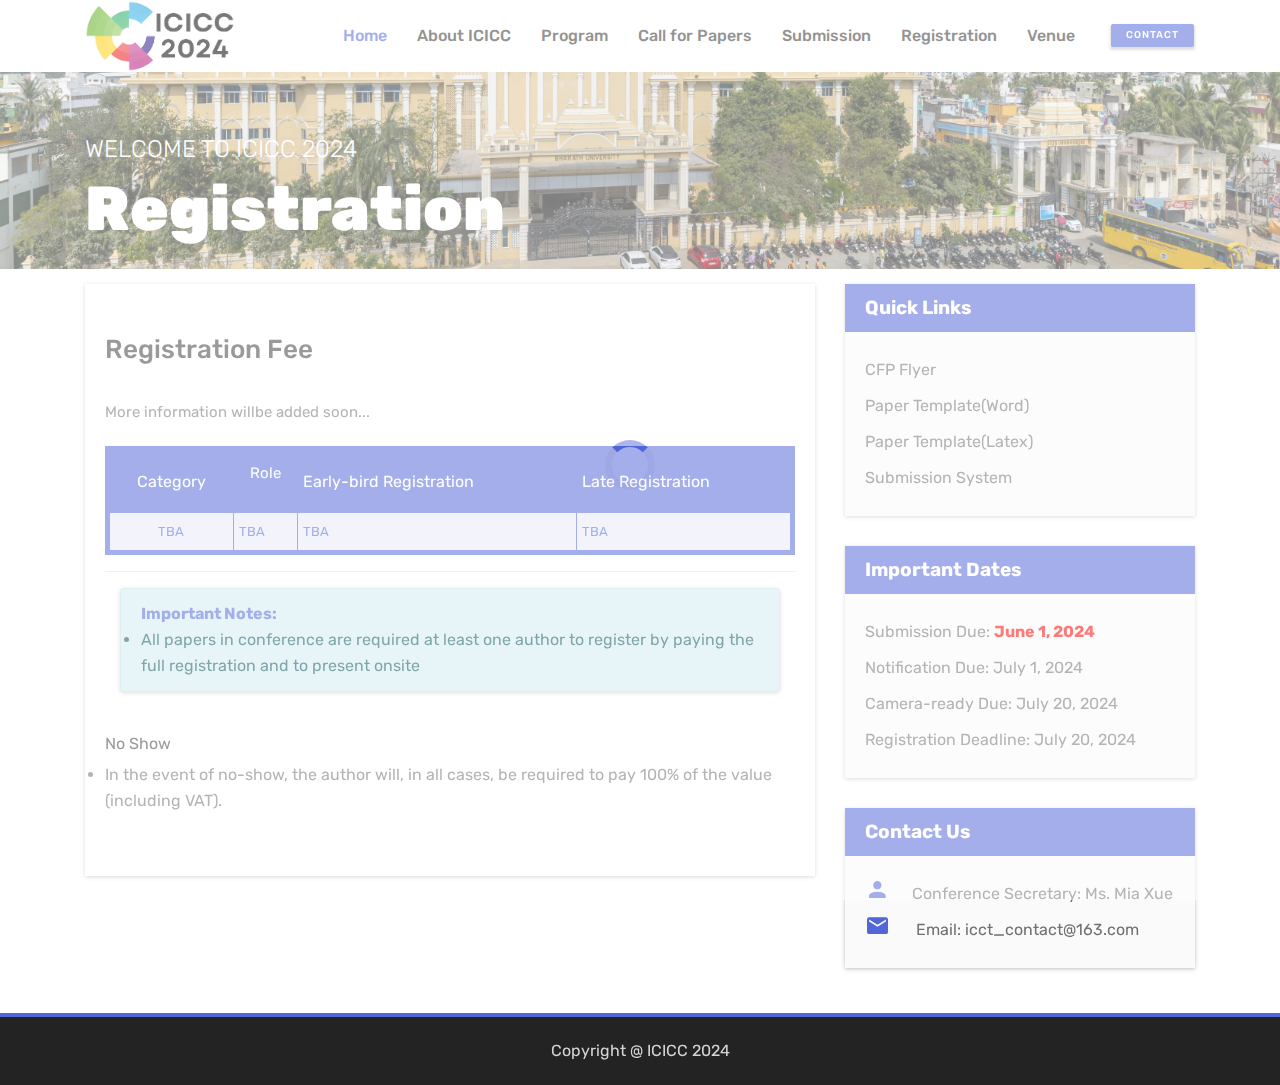
<file: reg/registration.html>
<!DOCTYPE html><html lang="en"><head>

<meta charset="utf-8">
<meta name="viewport" content="width=device-width, initial-scale=1, shrink-to-fit=no">
<title>ICICC 2024 - Chennai, India</title>

<link href="images/favicon.png" rel="icon">

<link rel="stylesheet" href="css/bootstrap-4.5.0.min.css">

<link rel="stylesheet" href="css/materialdesignicons.min.css">

<link rel="stylesheet" href="css/material.min.css">

<link rel="stylesheet" href="css/ripples.min.css">

<link rel="stylesheet" href="css/owl.carousel.2.3.4.min.css">

<link rel="stylesheet" href="css/magnific-popup.css">

<link rel="stylesheet" href="css/animate.css">

<link rel="stylesheet" href="css/style.css">

<link rel="stylesheet" href="css/responsive.css">

<link rel="stylesheet" type="text/css" href="css/indigo.css" media="screen">
</head>
<body>

<header id="header">
<div class="navbar-area">
<div class="container">
<div class="row">
<div class="col-lg-12">
<nav class="navbar navbar-expand-lg">
<a class="navbar-brand" href="index.html">
<img src="images/logo.png" alt="Logo">
</a>
<button class="navbar-toggler" type="button" data-toggle="collapse" data-target="#navbarSupportedContent" aria-controls="navbarSupportedContent" aria-expanded="false" aria-label="Toggle navigation">
<span class="toggler-icon"></span>
<span class="toggler-icon"></span>
<span class="toggler-icon"></span>
</button>
<div class="collapse navbar-collapse sub-menu-bar" id="navbarSupportedContent">
	<ul id="nav" class="navbar-nav ml-auto">
	  <li class="nav-item active">
		<a class="page-scroll" href="../Home Page/index.html">Home <span><i class="mdi mdi-chevron-down"></i></span></a>
	  </li>
	  <li class="nav-item">
		<a class="page-scroll" href="#">About ICICC<span><i class="mdi mdi-chevron-down"></i></span></a>
		<ul class="sub-menu">
		  <li class="nav-item"><a href="#about">About</a></li>
		  <li class="nav-item"><a href="../Commitee/commitee.html">Conference Committee</a></li>
		</ul>
	  </li>
	  <li class="nav-item">
		<a class="page-scroll" href="#">Program<span><i class="mdi mdi-chevron-down"></i></span></a>
		<ul class="sub-menu">
		  <li class="nav-item"><a href="../invited speaker/invited_speaker.html">Invited Speakers</a></li>
		</ul>
	  </li>
	  <li class="nav-item">
		<a class="page-scroll" href="../Call for Papers/call.html">Call for Papers<span><i
			  class="mdi mdi-chevron-down"></i></span></a>
	  </li>
	  <li class="nav-item">
		<a class="page-scroll" href="../submission guideliness/submission.html">Submission<span><i
			  class="mdi mdi-chevron-down"></i></span></a>
	  </li>
	  <li class="nav-item">
		<a class="page-scroll" href="../reg/registration.html">Registration<span><i
			  class="mdi mdi-chevron-down"></i></span></a>
	  </li>
	  <li class="nav-item">
		<a class="page-scroll" href="../venue/venue.html">Venue<span><i class="mdi mdi-chevron-down"></i></span></a>
		</ul>
	  </li>
	</ul>
  </div>

  <div class="search-icon">
	<span class="open-search">
	  <a class="animated4 btn btn-common btn-xs" href="../contact/contact.html">Contact</a>
	  <div class="ripple-container">
	  </div>
	</span>
  </div>

</nav> 
</div>
</div> 
</div> 
</div> 
</header>


<section class="page-title-section section-padding">
<div class="container">
<div class="row">
<div class="col-md-12">
<div class="title-center">
<div class="title-middle">
<h2 class="page-tagline" style="color: white;">Welcome to ICICC 2024</h2>
<h1 class="page-title">Registration</h1>
</div>
</div>
</div>
</div>
</div>
</section>

<section class="Material-blog-post-page section-padding">
<div class="container">
<div class="row">

<div class="single-blog-page col-md-12 col-lg-8 col-xs-12">
<article class="single-post wow fadeInUp animated" data-wow-delay=".2s">

<h2>Registration Fee</h2>
<p>More information willbe added soon... 
</p><div align="center">

<table border="5" width="100%" bordercolor="#5166d8" cellspacing="5" cellpadding="5">
	<tbody><tr bgcolor="#5166d8">
		<td align="center"><font color="#FEFEFE">Category</font></td>
		<td align="center">
		<p align="center"><font color="#FEFEFE">Role</font></p></td>
		<td><font color="#FEFEFE">Early-bird Registration 
		</font></td>
		<td><font color="#FEFEFE">Late Registration
		</font></td>
		</tr>
		<tr bgcolor="#e8eaf8">
		<td align="center"><font color="#5166d8" size="2">TBA</font></td>
		<td><font color="#5166d8" size="2">TBA</font></td>
		<td><font color="#5166d8" size="2">TBA</font></td>
		<td><font color="#5166d8" size="2">TBA</font></td>
		</tr>
</tbody></table>

</div>

<p></p>
<hr>

<div class="container">
<div class="row">
<div class="col-md-12 wow animated fadeInUp" data-wow-delay=".2s">
<div class="alert alert-info" role="alert">
<font color="#5166d8"><b>Important Notes:</b></font> 
<li>All papers in conference are required at least one author to register by 
paying the full registration and to present onsite </li>
</div>
</div>
</div>
</div>
<br>
<h6>No Show</h6>
<li>In the event of no-show, the author will, in all cases, be required to pay 
100% of the value (including VAT). </li>

<br>
<p></p>
</article>

</div>

<div class="col-md-12 col-lg-4 col-xs-12 blog-sidebar-column">

<aside class="col-md-12 single-sidebar-widget flickr-widget no-padding wow animated fadeInUp" data-wow-delay=".4s">
<div class="sidebar-widget-title">
<h2>Quick Links</h2>
</div>
<ul class="categories-list">
<li><a href="ICCT2024-CFP.pdf">CFP Flyer</a></li>
<li><a href="IEEEtemplate-word.doc">Paper Template(Word)</a></li>
<li><a href="ieee-conference-latex-template.zip">Paper Template(Latex)</a></li>
	<li><a href="https://easychair.org/conferences/?conf=icct2024" target="_blank">Submission System</a></li>
</ul>
</aside>

<aside class="col-md-12 single-sidebar-widget flickr-widget no-padding wow animated fadeInUp" data-wow-delay=".4s">
<div class="sidebar-widget-title">
<h2>Important Dates</h2>
</div>
<ul class="categories-list">
<li><a href="#">Submission Due: <b><font color="#FF0000">June 1, 2024</font></b></a></li>
<li><a href="#">Notification Due: July 1, 2024</a></li>
<li><a href="#">Camera-ready Due: July 20, 2024</a></li>
<li><a href="#">Registration Deadline: July 20, 2024</a></li>

</ul>
</aside>
<aside class="col-md-12 single-sidebar-widget flickr-widget no-padding wow animated fadeInUp" data-wow-delay=".4s">
<div class="sidebar-widget-title">
<h2>Contact Us</h2>
</div>
<ul class="categories-list">
<li><i class="material-icons icon-common mdi mdi-account"></i>Conference 
Secretary: Ms. Mia Xue</li>
<li><i class="material-icons icon-common mdi mdi-email"></i><a href="mailto:icct_contact@163.com">
Email: icct_contact@163.com</a></li>
</ul>
</aside>
</div>

</div>
</div>
</section>





<footer class="page-footer center-on-small-only  pt-0 footer-widget-container">
<div class="footer-copyright">
<div class="container">
<div class="row">
<div class="col-md-12 text-center">
<p>Copyright @ ICICC 2024</p>
</div>
</div>
</div>
</div>

</footer>


<a href="#" class="back-to-top">
<div class="ripple-container"></div>
<i class="mdi mdi-arrow-up">
</i>
</a>

<div id="preloader">
<div class="loader" id="loader-1"></div>
</div>


<script data-cfasync="false" src="js/email-decode.min.js"></script><script src="js/modernizr-3.7.1.min.js"></script>
<script src="js/jquery-3.5.1-min.js"></script>
<script src="js/popper.min.js"></script>
<script src="js/bootstrap-4.5.0.min.js"></script>
<script src="js/jquery.mixitup.min.js"></script>
<script src="js/jquery.inview.js"></script>
<script src="js/jquery.counterup.min.js"></script>
<script src="js/material.min.js"></script>
<script src="js/ripples.min.js"></script>
<script src="js/owl.carousel.2.3.4.min.js"></script>
<script src="js/form-validator.min.js"></script>
<script src="js/contact-form-script.min.js"></script>
<script src="js/wow.js"></script>
<script src="js/jquery.magnific-popup.min.js"></script>
<script src="js/main.js"></script>


</body></html>
</file>
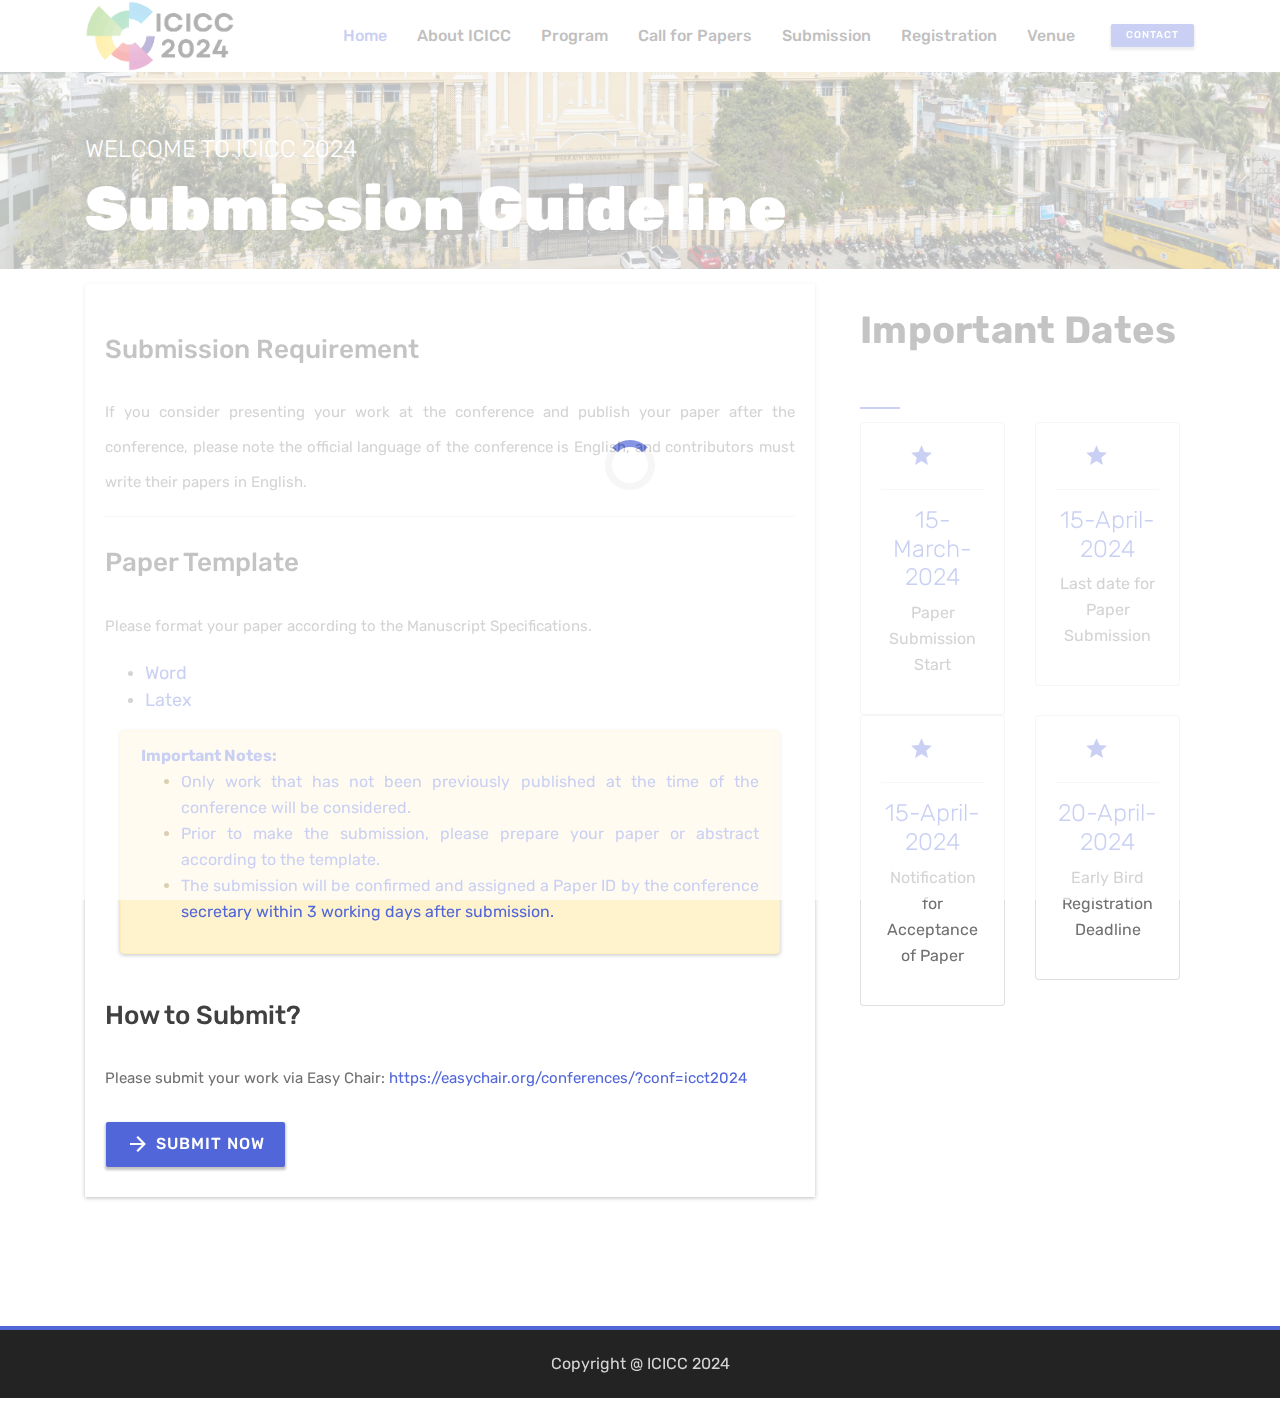
<file: submission guideliness/submission.html>
<!DOCTYPE html>
<html lang="en">

<head>

  <meta charset="utf-8">
  <meta name="viewport" content="width=device-width, initial-scale=1, shrink-to-fit=no">
  <title>ICICC 2024 - Chennai, India</title>

  <link href="images/ICICC.png" rel="icon">

  <link rel="stylesheet" href="css/bootstrap-4.5.0.min.css">

  <link rel="stylesheet" href="css/materialdesignicons.min.css">

  <link rel="stylesheet" href="css/material.min.css">

  <link rel="stylesheet" href="css/ripples.min.css">

  <link rel="stylesheet" href="css/owl.carousel.2.3.4.min.css">

  <link rel="stylesheet" href="css/magnific-popup.css">

  <link rel="stylesheet" href="css/animate.css">

  <link rel="stylesheet" href="css/style.css">

  <link rel="stylesheet" href="css/responsive.css">

  <link rel="stylesheet" type="text/css" href="css/indigo.css" media="screen">
</head>

<body style="text-align: justify">

  <header id="header">
    <div class="navbar-area">
      <div class="container">
        <div class="row">
          <div class="col-lg-12">
            <nav class="navbar navbar-expand-lg">
              <a class="navbar-brand" href="index.html">
                <img src="images/logo.png" alt="Logo">
              </a>
              <button class="navbar-toggler" type="button" data-toggle="collapse" data-target="#navbarSupportedContent"
                aria-controls="navbarSupportedContent" aria-expanded="false" aria-label="Toggle navigation">
                <span class="toggler-icon"></span>
                <span class="toggler-icon"></span>
                <span class="toggler-icon"></span>
              </button>
              <div class="collapse navbar-collapse sub-menu-bar" id="navbarSupportedContent">
                <ul id="nav" class="navbar-nav ml-auto">
                  <li class="nav-item active">
                    <a class="page-scroll" href="../Home Page/index.html">Home <span><i
                          class="mdi mdi-chevron-down"></i></span></a>
                  </li>
                  <li class="nav-item">
                    <a class="page-scroll" href="#">About ICICC<span><i class="mdi mdi-chevron-down"></i></span></a>
                    <ul class="sub-menu">
                      <li class="nav-item"><a href="#about">About</a></li>
                      <li class="nav-item"><a href="../Commitee/commitee.html">Conference Committee</a></li>
                    </ul>
                  </li>
                  <li class="nav-item">
                    <a class="page-scroll" href="#">Program<span><i class="mdi mdi-chevron-down"></i></span></a>
                    <ul class="sub-menu">
                      <li class="nav-item"><a href="../invited speaker/invited_speaker.html">Invited Speakers</a></li>
                    </ul>
                  </li>
                  <li class="nav-item">
                    <a class="page-scroll" href="../Call for Papers/call.html">Call for Papers<span><i
                          class="mdi mdi-chevron-down"></i></span></a>
                  </li>
                  <li class="nav-item">
                    <a class="page-scroll" href="../submission guideliness/submission.html">Submission<span><i
                          class="mdi mdi-chevron-down"></i></span></a>
                  </li>
                  <li class="nav-item">
                    <a class="page-scroll" href="../reg/registration.html">Registration<span><i
                          class="mdi mdi-chevron-down"></i></span></a>
                  </li>
                  <li class="nav-item">
                    <a class="page-scroll" href="../venue/venue.html">Venue<span><i
                          class="mdi mdi-chevron-down"></i></span></a>
                </ul>
                </li>
                </ul>
              </div>

              <div class="search-icon">
                <span class="open-search">
                  <a class="animated4 btn btn-common btn-xs" href="../contact/contact.html">Contact</a>
                  <div class="ripple-container">
                  </div>
                </span>
              </div>

            </nav>
          </div>
        </div>
      </div>
    </div>
  </header>


  <section class="page-title-section section-padding">
    <div class="container">
      <div class="row">
        <div class="col-md-12">
          <div class="title-center">
            <div class="title-middle">
              <h2 class="page-tagline" style="color: white;">Welcome to ICICC 2024</h2>
              <h1 class="page-title">Submission Guideline</h1>
            </div>
          </div>
        </div>
      </div>
    </div>
  </section>

  <section class="Material-blog-post-page section-padding">
    <div class="container">
      <div class="row">

        <div class="single-blog-page col-md-11 col-lg-8 col-xs-12">
          <article class="single-post wow fadeInUp animated" data-wow-delay=".2s">

            <h2>Submission Requirement</h2>
            <p style="text-align: justify">If you consider presenting your work at the conference and publish your paper
              after the conference, please note the official language of the conference is English, and contributors
              must write their papers in English.</p>
            <hr>


            <h2>Paper Template</h2>
            <p>Please format your paper according to the Manuscript Specifications.</p>
            <ul>
              <li>
                <font size="4"><a href="IEEEtemplate-word.doc">Word</a></font>
              </li>
              <li>
                <font size="4"><a href="ieee-conference-latex-template.zip">Latex</a></font>
              </li>
            </ul>



            <div class="container">
              <div class="row">
                <div class="col-md-12 wow animated fadeInUp" data-wow-delay=".2s">
                  <div class="alert alert-warning" role="alert">
                    <font color="#5166d8"><b>Important Notes:</b></font>
                    <ul>
                      <li class="STYLE1">
                        <font color="#5166d8">Only work that has not been previously published at the time of the
                          conference will be considered.</font>
                      </li>
                      <li class="STYLE1">
                        <font color="#5166d8">Prior to make the submission, please prepare your paper or abstract
                          according to the template.</font>
                      </li>
                      <li class="STYLE1"><span class="STYLE1">
                          <font color="#5166d8">The submission will be confirmed and assigned a Paper ID by the
                            conference secretary within 3 working days after submission.</font>
                          <font color="#5166d8"></font>
                        </span></li>
                    </ul>
                  </div>
                </div>
              </div>
            </div>


            <h2>How to Submit?</h2>
            <p>Please submit your work via Easy Chair:
              <a href="https://easychair.org/conferences/?conf=icct2024">
                https://easychair.org/conferences/?conf=icct2024</a>
            </p>
            <a href="https://easychair.org/conferences/?conf=icct2024" class="animated4 btn btn-common btn-lg"><i
                class="material-icons mdi mdi-arrow-right"></i> Submit Now<div class="ripple-container"></div></a>
          </article>
        </div>

<!-- Right Column (Important Dates) -->
<div class="col-md-4">
  <section class="important-dates-section section-padd py-4">
    <div class="container">
      <h1 class="section-title pb-5">Important Dates</h1>
      <div class="row g-4">

        <!-- Date Box 1 -->
        <div class="col-md-6 wow animated fadeInUp">
          <div class="card equal-card-spacing">
            <div class="card-body text-center">
              <div class="icon"><i class="material-icons icon-common mdi mdi-star"></i></div>
              <hr>
              <h4><font color="#5166d8">15-March-2024</font></h4>
              <p class="text-center small-font">Paper Submission Start</p>
            </div>
          </div>
        </div>

        <!-- Date Box 2 -->
        <div class="col-md-6 wow animated fadeInUp">
          <div class="card equal-card-spacing">
            <div class="card-body text-center">
              <div class="icon"><i class="material-icons icon-common mdi mdi-star"></i></div>
              <hr>
              <h4><font color="#5166d8">15-April-2024</font></h4>
              <p class="text-center small-font">Last date for Paper Submission</p>
            </div>
          </div>
        </div>

        <!-- Date Box 3 -->
        <div class="col-md-6 wow animated fadeInUp">
          <div class="card equal-card-spacing">
            <div class="card-body text-center">
              <div class="icon"><i class="material-icons icon-common mdi mdi-star"></i></div>
              <hr>
              <h4><font color="#5166d8">15-April-2024</font></h4>
              <p class="text-center small-font">Notification for Acceptance of Paper</p>
            </div>
          </div>
        </div>

        <!-- Date Box 4 -->
        <div class="col-md-6 wow animated fadeInUp">
          <div class="card equal-card-spacing">
            <div class="card-body text-center">
              <div class="icon"><i class="material-icons icon-common mdi mdi-star"></i></div>
              <hr>
              <h4><font color="#5166d8">20-April-2024</font></h4>
              <p class="text-center small-font">Early Bird Registration Deadline</p>
            </div>
          </div>
        </div>

        <!-- Date Box 5 -->
        <div class="col-md-6 wow animated fadeInUp">
          <div class="card equal-card-spacing">
            <div class="card-body text-center">
              <div class="icon"><i class="material-icons icon-common mdi mdi-star"></i></div>
              <hr>
              <h4><font color="#5166d8">02-May-2024</font></h4>
              <p class="text-center small-font">Last Date for Paper Submission</p>
            </div>
          </div>
        </div>

        <!-- Date Box 6 -->
        <div class="col-md-6 wow animated fadeInUp">
          <div class="card equal-card-spacing">
            <div class="card-body text-center">
              <div class="icon"><i class="material-icons icon-common mdi mdi-star"></i></div>
              <hr>
              <h4><font color="#5166d8">08-May-2024 To 10-May-2024</font></h4>
              <p class="text-center small-font">Conference Dates</p>
            </div>
          </div>
        </div>

      </div>
    </div>
  </section>
</div>
</div>
</div>

  <footer class="page-footer center-on-small-only  pt-0 footer-widget-container">
    <div class="footer-copyright">
      <div class="container">
        <div class="row">
          <div class="col-md-12 text-center">
            <p>Copyright @ ICICC 2024</p>
          </div>
        </div>
      </div>
    </div>

  </footer>


  <a href="#" class="back-to-top">
    <div class="ripple-container"></div>
    <i class="mdi mdi-arrow-up">
    </i>
  </a>

  <div id="preloader">
    <div class="loader" id="loader-1"></div>
  </div>


  <script data-cfasync="false" src="js/email-decode.min.js"></script>
  <script src="js/modernizr-3.7.1.min.js"></script>
  <script src="js/jquery-3.5.1-min.js"></script>
  <script src="js/popper.min.js"></script>
  <script src="js/bootstrap-4.5.0.min.js"></script>
  <script src="js/jquery.mixitup.min.js"></script>
  <script src="js/jquery.inview.js"></script>
  <script src="js/jquery.counterup.min.js"></script>
  <script src="js/material.min.js"></script>
  <script src="js/ripples.min.js"></script>
  <script src="js/owl.carousel.2.3.4.min.js"></script>
  <script src="js/form-validator.min.js"></script>
  <script src="js/contact-form-script.min.js"></script>
  <script src="js/wow.js"></script>
  <script src="js/jquery.magnific-popup.min.js"></script>
  <script src="js/main.js"></script>

</body>

</html>
</file>
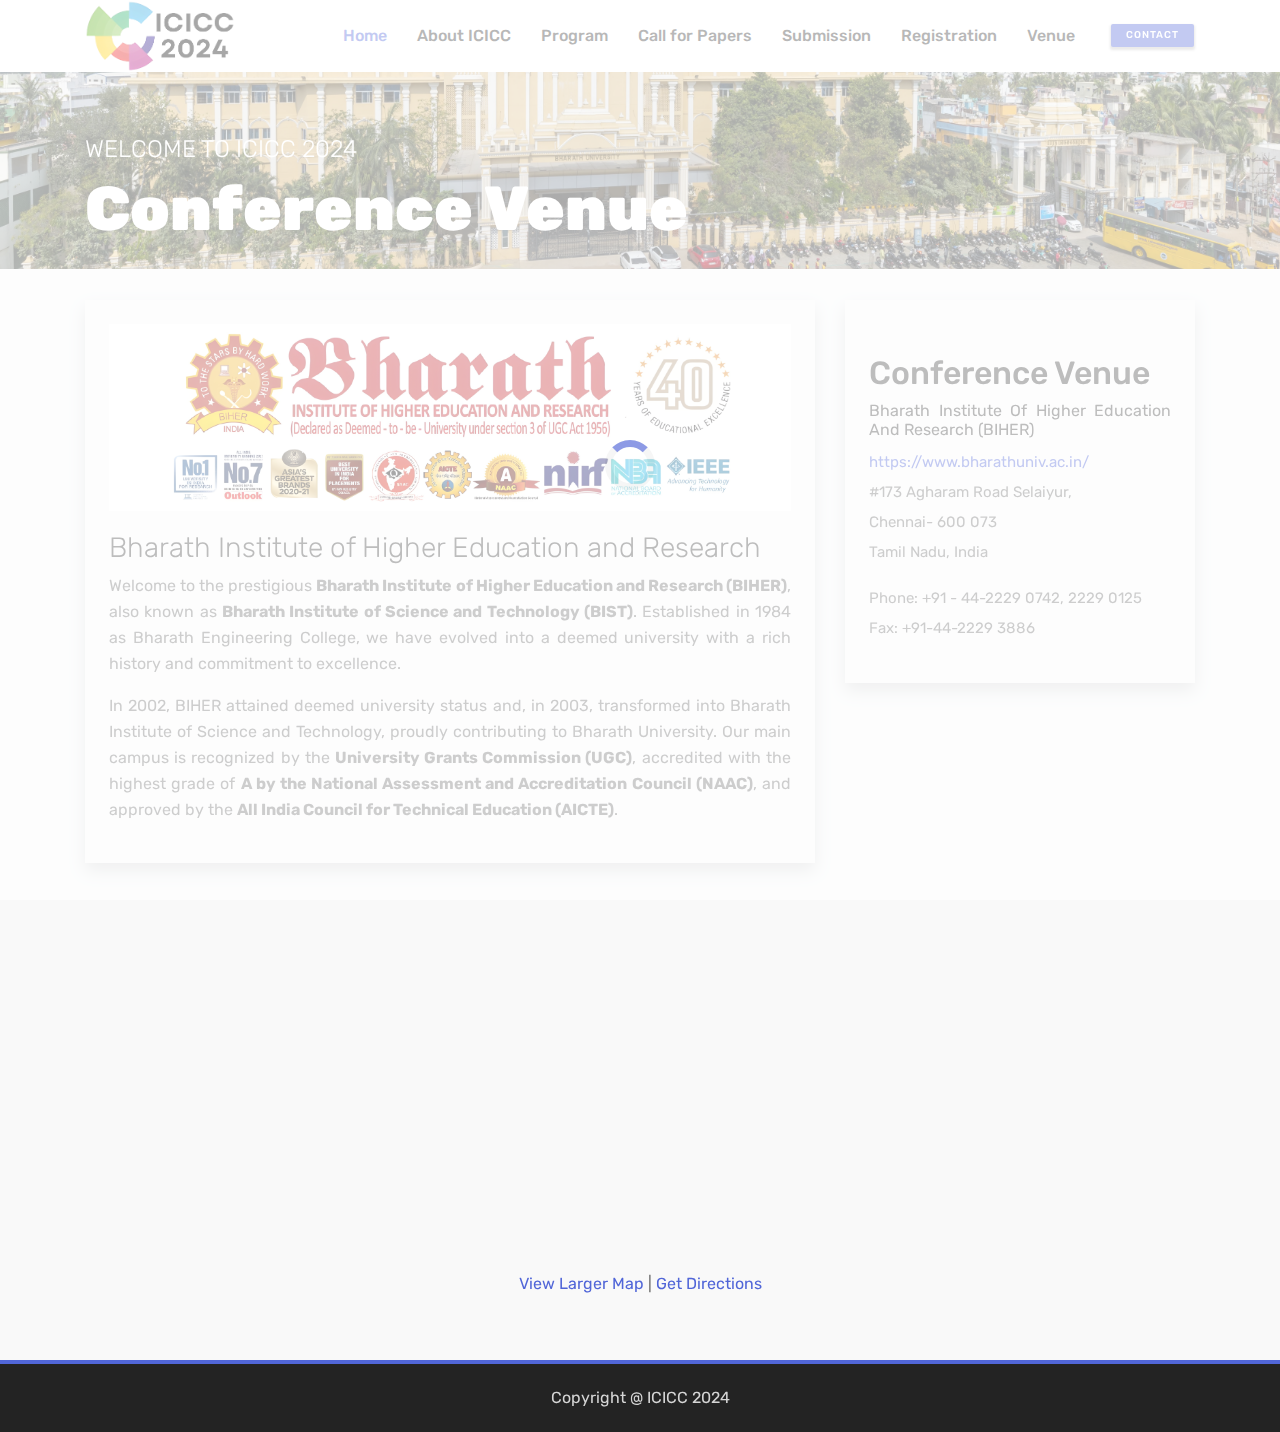
<file: venue/venue.html>
<!DOCTYPE html><html lang="en"><head>

  <meta charset="utf-8">
  <meta name="viewport" content="width=device-width, initial-scale=1, shrink-to-fit=no">
  <title>ICICC 2024 - Chennai, India</title>
  
  <link href="images/favicon.png" rel="icon">
  
  <link rel="stylesheet" href="css/bootstrap-4.5.0.min.css">
  
  <link rel="stylesheet" href="css/materialdesignicons.min.css">
  
  <link rel="stylesheet" href="css/material.min.css">
  
  <link rel="stylesheet" href="css/ripples.min.css">
  
  <link rel="stylesheet" href="css/owl.carousel.2.3.4.min.css">
  
  <link rel="stylesheet" href="css/magnific-popup.css">
  
  <link rel="stylesheet" href="css/animate.css">
  
  <link rel="stylesheet" href="css/style.css">
  
  <link rel="stylesheet" href="css/responsive.css">
  
  <link rel="stylesheet" type="text/css" href="css/indigo.css" media="screen">
   <style>
        body {
            background-color: #f8f9fa; /* Bootstrap background color */
        }

        .profile-card {
            background-color: #ffffff;
            border: 1px solid #dee2e6; /* Bootstrap border color */
            padding: 20px;
            border-radius: 10px; /* Optional: Rounded corners */
            box-shadow: 0 4px 8px rgba(0, 0, 0, 0.1); /* Optional: Box shadow for a subtle lift */
            text-align: center; /* Center-align text */
        }

        .profile-card h2 {
            color: #007bff; /* Bootstrap primary color for heading */
        }

        .profile-card p {
            color: #6c757d; /* Bootstrap secondary color for paragraphs */
        }
    </style>
  </head>

<body>

    <!-- Header -->
    <header id="header">
        <div class="navbar-area">
            <div class="container">
                <div class="row">
                    <div class="col-lg-12">
                        <nav class="navbar navbar-expand-lg">
                            <a class="navbar-brand" href="index.html">
                                <img src="images/logo.png" alt="Logo">
                            </a>
                            <button class="navbar-toggler" type="button" data-toggle="collapse" data-target="#navbarSupportedContent" aria-controls="navbarSupportedContent"
                                aria-expanded="false" aria-label="Toggle navigation">
                                <span class="toggler-icon"></span>
                                <span class="toggler-icon"></span>
                                <span class="toggler-icon"></span>
                            </button>
                            <div class="collapse navbar-collapse sub-menu-bar" id="navbarSupportedContent">
                                <ul id="nav" class="navbar-nav ml-auto">
                                  <li class="nav-item active">
                                    <a class="page-scroll" href="../Home Page/index.html">Home <span><i class="mdi mdi-chevron-down"></i></span></a>
                                  </li>
                                  <li class="nav-item">
                                    <a class="page-scroll" href="#">About ICICC<span><i class="mdi mdi-chevron-down"></i></span></a>
                                    <ul class="sub-menu">
                                      <li class="nav-item"><a href="#about">About</a></li>
                                      <li class="nav-item"><a href="../Commitee/commitee.html">Conference Committee</a></li>
                                    </ul>
                                  </li>
                                  <li class="nav-item">
                                    <a class="page-scroll" href="#">Program<span><i class="mdi mdi-chevron-down"></i></span></a>
                                    <ul class="sub-menu">
                                      <li class="nav-item"><a href="../invited speaker/invited_speaker.html">Invited Speakers</a></li>
                                    </ul>
                                  </li>
                                  <li class="nav-item">
                                    <a class="page-scroll" href="../Call for Papers/call.html">Call for Papers<span><i
                                          class="mdi mdi-chevron-down"></i></span></a>
                                  </li>
                                  <li class="nav-item">
                                    <a class="page-scroll" href="../submission guideliness/submission.html">Submission<span><i
                                          class="mdi mdi-chevron-down"></i></span></a>
                                  </li>
                                  <li class="nav-item">
                                    <a class="page-scroll" href="../reg/registration.html">Registration<span><i
                                          class="mdi mdi-chevron-down"></i></span></a>
                                  </li>
                                  <li class="nav-item">
                                    <a class="page-scroll" href="../venue/venue.html">Venue<span><i class="mdi mdi-chevron-down"></i></span></a>
                                    </ul>
                                  </li>
                                </ul>
                              </div>
                
                              <div class="search-icon">
                                <span class="open-search">
                                  <a class="animated4 btn btn-common btn-xs" href="../contact/contact.html">Contact</a>
                                  <div class="ripple-container">
                                  </div>
                                </span>
                              </div>
                        </nav>
                    </div>
                </div>
            </div>
        </div>
    </header>

    <!-- Page Title Section -->
    <section class="page-title-section section-padding">
        <div class="container">
            <div class="row">
                <div class="col-md-12">
                    <div class="title-center">
                        <div class="title-middle">
                            <h2 class="page-tagline" style="color: white;">Welcome to ICICC 2024</h2>
                            <h1 class="page-title">Conference Venue</h1>
                        </div>
                    </div>
                </div>
            </div>
        </div>
    </section>

    <!-- Conference Details Section -->
    <section class="portfolio-details-section section-padding">
        <div class="container">
            <div class="row my-3 gx-3">
                <!-- Left Column - BIHER Information (Expanded Width) -->
                <div class="col-md-8 portfolio-details-container wow animated fadeInUp" data-wow-delay=".6s">
                    <div style="text-align: justify;" class="container p-4 shadow">
                        <div class="portfolio-details-image">
                            <img src="images/college logo 2.jpg" class="img-fluid" alt="BIHER Image">
                        </div>
                        <div class="portfolio-details-text" style="margin-top: 20px;">
                            <h3>Bharath Institute of Higher Education and Research</h3>
                            <p>
                                Welcome to the prestigious <strong>Bharath Institute of Higher Education and Research
                                    (BIHER)</strong>, also known as <strong>Bharath Institute of Science and Technology
                                    (BIST)</strong>. Established in 1984 as Bharath Engineering College, we have evolved
                                into a deemed university with a rich history and commitment to excellence.
                            </p>
                            <p>
                                In 2002, BIHER attained deemed university status and, in 2003, transformed into Bharath
                                Institute of Science and Technology, proudly contributing to Bharath University. Our main
                                campus is recognized by the <strong>University Grants Commission (UGC)</strong>,
                                accredited with the highest grade of
                                <strong>A by the National Assessment and Accreditation Council (NAAC)</strong>, and
                                approved by the <strong>All India Council for Technical Education (AICTE)</strong>.
                            </p>
                        </div>
                    </div>
                </div>
                <!-- Right Column - Conference Venue Information (Increased Width) -->
                <div class="col-md-4 portfolio-details wow animated fadeInUp" data-wow-delay=".6s">
                    <div style="text-align: justify;" class="container p-4 shadow">
                        <h2>Conference Venue</h2>
                        <h6>Bharath Institute Of Higher Education And Research (BIHER)</h6>
                        <p>
                            <a href="https://www.bharathuniv.ac.in/">https://www.bharathuniv.ac.in/</a><br>
                            #173 Agharam Road Selaiyur,<br>
                            Chennai- 600 073<br>
                            Tamil Nadu, India
                        </p>
                        <p>Phone: +91 - 44-2229 0742, 2229 0125 <br>
                          Fax: +91-44-2229 3886</p>
                    </div>
                </div>
            </div>
        </div>
    </section>

    <!-- Venue Map Section -->
    <section class="Material-blog-section section-padding section-dark">
        <div class="container">
            <div class="row">
                <!-- Location -->
                <div class="map pt-5" style="width: 100%;">
                    <iframe width="100%" height="300" frameborder="0"
                        src="https://www.google.com/maps/embed?pb=!1m14!1m8!1m3!1d15555.997276642527!2d80.142029!3d12.907765!3m2!1i1024!2i768!4f13.1!3m3!1m2!1s0x0%3A0xeff41b9ffdb92590!2sBharath%20Institute%20of%20Higher%20Education%20and%20Research!5e0!3m2!1sen!2sin!4v1574035393341!5m2!1sen!2sin"
                        allowfullscreen="" style="border:0;">
                    </iframe>
                    <div style="white-space: nowrap; text-align: center; width: 100%; padding: 6px 0;">
                        <a id="largeMapLink" target="_blank"
                            href="https://www.google.com/maps?ll=12.907765,80.142029&z=16&t=m&hl=en">View Larger Map</a>
                        |
                        <a id="dirMapLink" target="_blank"
                            href="https://www.google.com/maps/dir//Bharath+Institute+of+Higher+Education+and+Research/data=!4m6!4m5!1m1!4e2!1m2!1m1!1s0x3a5266707f979a1d:0xeff41b9ffdb92590?sa=X&ved=2ahUKEwiG0-jdlsLzAhX3yDgGHZxHBDQQ9Rd6BAhEEKY">Get Directions</a>
                    </div>
                    <p>&nbsp;</p>
                </div>
            </div>
        </div>
    </section>

    <!-- 
    <div class="container mt-5">
        <div class="row justify-content-center">
            <div class="col-md-6">
                <div class="profile-card">
                    <h1>Web Designer & Developer </h1>
                    <h2>SYED IBRAHIM A</h2>
                    <p>B.Tech CSE with AI & DS (IBM),</p>
                    <p>BIHER.</p>
                </div>
            </div>
        </div>
    </div>
            -->

    <!-- Footer -->
    <footer class="page-footer center-on-small-only  pt-0 footer-widget-container">
        <div class="footer-copyright">
            <div class="container">
                <div class="row">
                    <div class="col-md-12 text-center">
                        <p>Copyright @ ICICC 2024</p>
                    </div>
                </div>
            </div>
        </div>
    </footer>

    <!-- Back to Top Button -->
    <a href="#" class="back-to-top">
        <div class="ripple-container"></div>
        <i class="mdi mdi-arrow-up">
        </i>
    </a>

    <!-- Preloader -->
    <div id="preloader">
        <div class="loader" id="loader-1"></div>
    </div>

    <!-- JavaScript -->
    <script data-cfasync="false" src="js/email-decode.min.js"></script>
    <script src="js/modernizr-3.7.1.min.js"></script>
    <script src="js/jquery-3.5.1-min.js"></script>
    <script src="js/popper.min.js"></script>
    <script src="js/bootstrap-4.5.0.min.js"></script>
    <script src="js/jquery.mixitup.min.js"></script>
    <script src="js/jquery.inview.js"></script>
    <script src="js/jquery.counterup.min.js"></script>
    <script src="js/material.min.js"></script>
    <script src="js/ripples.min.js"></script>
    <script src="js/owl.carousel.2.3.4.min.js"></script>
    <script src="js/form-validator.min.js"></script>
    <script src="js/contact-form-script.min.js"></script>
    <script src="js/wow.js"></script>
    <script src="js/jquery.magnific-popup.min.js"></script>
    <script src="js/main.js"></script>

</body>

</html>
</file>
<file: Call for Papers/css/responsive.css>
/* only small desktops */
@media (min-width: 992px) and (max-width: 1199px) {
  #main-slide .carousel-caption {
    top: 30%;
  }
  .hero-heading {
    font-size: 26px;
    line-height: 40px;
  }
  .subtitle {
    font-size: 16px;
  }
  .welcome-section h1 {
    line-height: 38px;
    font-size: 24px;
  }
  .Material-tab ul.nav.nav-tabs .nav-item .nav-link {
    font-size: 16px;
  }
  .icon-round {
    margin-right: 6px;
  }
  .icon-box {
    margin-right: 6px;
  }
  .icon-common {
    margin-right: 8px;
  }
  .blog-sidebar-column .subscribe-widget .social-profiles,
  .blog-sidebar-column .subscribe-widget .subscribe-box {
    padding: 30px 20px;
  }
}

/* tablets */
@media (max-width: 991px) {
  .page-title-section {
    padding: 40px 0;
  }
  .section-titile-bg {
    display: none;
  }
  .section-title {
    position: relative;
    margin-bottom: 50px;
  }
}

/* only small tablets */
@media (min-width: 768px) and (max-width: 991px) {
  #main-slide .carousel-item {
    height: 450px;
  }
  #main-slide .carousel-item img {
    height: 100%;
  }
  #main-slide .carousel-item .carousel-caption {
    top: 50%;
    -webkit-transform: translateY(-50%);
            transform: translateY(-50%);
  }
  .carousel-inner {
    margin-top: 62px;
  }
  .hero-heading {
    font-size: 26px;
    line-height: 40px;
  }
  .hero-sub-heading {
    font-size: 16px;
  }
  .section-title {
    font-size: 22px;
  }
  .subtitle {
    font-size: 18px;
  }
  .welcome-section h1 {
    line-height: 25px;
    font-size: 16px;
  }
  .Material-tab {
    margin-bottom: 30px;
  }
  .portfolio-nav ul.nav li a {
    padding: 1px 8px;
    margin: 2px;
  }
  .page-footer .footer-title {
    margin-top: 30px;
  }
  .icon-round,
  .icon-box {
    width: 36px;
    height: 36px;
    text-align: center;
    line-height: 36px !important;
    margin-right: 6px;
  }
  .icon-round .material-icons,
  .icon-box .material-icons {
    font-size: 20px;
  }
  .icon-common {
    width: 36px;
    height: 36px;
    text-align: center;
    line-height: 36px !important;
    margin-right: 6px;
    font-size: 36px !important;
  }
  .portfolio-details-section .portfolio-details h2 {
    font-size: 22px;
    line-height: 30px;
  }
  .portfolio-details-section ul.portfolio-meta {
    padding: 0 15px;
  }
  .portfolio-details-section .portfolio-details .portfolio-meta li span {
    width: none;
  }
  .blog-sidebar-column {
    margin-top: 30px;
  }
  .call-to-action-section h1 {
    font-size: 40px;
  }
  .ripple-container {
    display: none;
  }
  #rev_slider_main_forcefullwidth h1 {
    font-size: 38px !important;
    font-weight: 900;
    line-height: 50px;
  }
}

/* mobile or only mobile */
@media (max-width: 767px) {
  #main-slide .carousel-item {
    height: 370px;
  }
  #main-slide .carousel-item img {
    height: 100%;
  }
  #main-slide .carousel-caption {
    top: 50%;
    -webkit-transform: translateY(-50%);
            transform: translateY(-50%);
  }
  .carousel-indicators {
    display: none;
  }
  .carousel-inner {
    margin-top: 62px;
  }
  .hero-heading {
    font-size: 20px;
    line-height: 28px;
  }
  .hero-sub-heading {
    font-size: 15px;
    line-height: 22px;
  }
  #rev_slider_main_forcefullwidth h1 {
    font-size: 24px !important;
    font-weight: 900;
    line-height: 50px;
  }
  .section-title {
    font-size: 20px;
    position: initial;
    margin-bottom: 30px;
  }
  .section-title::before {
    bottom: 10px;
  }
  .subtitle {
    font-size: 16px;
  }
  .section-titile-bg {
    display: none;
  }
  .welcome-section h1 {
    line-height: 30px;
    font-size: 18px;
  }
  .Material-tab ul.nav.nav-tabs .nav-item .nav-link {
    font-size: 13px;
    padding: 14px 14px;
  }
  .Material-tab ul.nav.nav-tabs .nav-item .nav-link.active {
    color: #fff !important;
  }
  .Material-tab ul.nav.nav-tabs .nav-item .nav-link i {
    font-size: 24px;
    margin-right: 5px;
  }
  .video-gallery {
    margin-top: 30px;
  }
  .media-body .subtitle {
    font-size: 14px;
  }
  .portfolio-nav ul.nav {
    float: left;
  }
  .portfolio-nav ul.nav li a {
    padding: 7px 10px;
  }
  .single-blog-post .post-meta .read-more-icon {
    bottom: 125px;
  }
  .single-blog-post {
    margin-top: 30px;
  }
  .page-footer .footer-title {
    margin-top: 30px;
  }
  .work-counter-widget {
    margin: 20px 0;
  }
  .work-counter-widget i {
    font-size: 70;
    top: -35px;
  }
  .work-counter-widget .counter span {
    font-size: 32px;
    font-weight: 700;
  }
  .work-counter-widget .counter p {
    font-size: 13px;
    font-weight: 500;
  }
  .icon-table .single-pricing-table {
    margin-bottom: 30px;
  }
  .pricing-table {
    margin-bottom: 30px;
  }
  .single-team-widget {
    margin-top: 20px;
  }
  .blog-sidebar-column {
    margin-top: 30px;
  }
  .blog-sidebar-column .author-widget .author-info .author-image {
    top: 70px;
    left: 20px;
  }
  .blog-sidebar-column .author-widget .author-info .author-intro {
    float: right;
    right: 55px;
    top: 82px;
  }
  .blog-sidebar-column .subscribe-widget .social-profiles,
  .blog-sidebar-column .subscribe-widget .subscribe-box {
    padding: 30px 20px;
  }
  .users-comment-section {
    padding: 0px;
  }
  .users-comment-section .media .media-body .media {
    margin-left: -100px;
  }
  .single-post h2 {
    font-size: 22px;
    line-height: 30px;
  }
  .page-title-section {
    padding: 10px 0;
  }
  .page-title {
    font-size: 32px;
    margin-top: 8px;
  }
  .page-tagline {
    font-size: 16px;
  }
  .contact-title {
    font-size: 26px;
    line-height: 45px;
  }
  .call-to-action-section h1 {
    font-size: 21px;
  }
  .call-to-action-section h3 {
    font-size: 16px;
  }
  .call-to-action-section .text-right {
    text-align: left !important;
  }
  .icon-round,
  .icon-box {
    margin-bottom: 20px;
  }
  .icon-common {
    margin-bottom: 20px;
  }
  .ripple-container {
    display: none;
  }
}

@media (min-width: 320px) and (max-width: 480px) {
  #main-slide .btn-common,
  #main-slide .btn-border {
    padding: 10px 4px;
    font-size: 14px;
    font-weight: 400;
  }
  #Material-image-carousel .owl-controls .owl-buttons div.owl-prev {
    left: 20px;
  }
  #Material-image-carousel .owl-controls .owl-buttons div.owl-next {
    right: 20px;
  }
}
/*# sourceMappingURL=responsive.css.map */
</file>
<file: Call for Papers/css/indigo.css>
/*You can add your won color also */
a {
  color: #5166d8;
}

a:hover {
  color: #3f51b3;
}

.section-titile-bg {
  color: #5166d8;
}
.section-title::before{
  background-color: #5166d8;
}
.subtitle{
  color: #5166d8;
}
.btn-common {
  background: #5166d8;
}

.btn-common:hover, .btn-common:focus {
  background: #3f51b3 !important;
}

.btn-round {
  background: #5166d8 !important;
}

.btn-round:hover {
  background: #3f51b3 !important;
}

/* ScrollToTop */
a.back-to-top i {
  background-color: #5166d8;
}


.slicknav_btn{
  border-color: #5166d8;
}
.slicknav_menu .slicknav_icon-bar{
  background: #5166d8;
}
.slicknav_menu .slicknav_icon-bar:hover{
  background: #5166d8;
}
.navbar li.active a.nav-link{
  color: #5166d8!important;
}
.navbar-expand-lg .navbar-nav .nav-link:hover{
  color: #5166d8!important;
}
.dropdown .dropdown-item:focus, .dropdown .dropdown-item:hover{
  color: #5166d8;
}
.dropdown .dropdown-menu .dropdown-item.active, .dropdown .dropdown-menu .dropdown-item:active{
  color: #5166d8;
  background-color: #fafafa;
}
.work-counter-widget i {
  color: #5166d8;
}
.portfolio-nav ul.nav li a:hover,
.portfolio-nav ul.nav li a.active{
  background: #5166d8;
}
.about-single i {
  color: #5166d8;
}

.about-single:hover i {
  background: #5166d8;
}
.Material-tab ul.nav.nav-tabs li .active{
  background: #5166d8 !important;
}
.single-blog-post .post-meta a:hover {
  color: #5166d8;
}

.contact-widget-section .single-contact-widget i {
  color: #5166d8;
}

.single-service-widget i {
  color: #5166d8;
}
.testimonials-carousel .owl-dots .owl-dot.active {
  background: #5166d8;
}

.form-submit button.btn-common.disabled {
  background: #5166d8 !important;
  opacity: 0.7;
  cursor: not-allowed;
}

.owl-carousel .owl-dots .owl-dot.active {
  border: none;
  background: #5166d8 !important;
  opacity: 1;
}

.Material-tab-default ul.nav.nav-tabs li.active a {
  color: #5166d8;
}

.Material-default-accordion .panel-default .panel-heading a {
  background-color: #5166d8;
}

.icon-round, .icon-box {
  background: #5166d8;
}

.icon-common {
  color: #5166d8;
}

.price span {
  color: #5166d8;
}

.pricing-button a.btn-pricing {
  background-color: #5166d8;
}

.Material-error-section h1 {
  color: #5166d8;
}

.comment-box .form-control, .comment-box textarea {
  font-weight: 500;
  color: #5166d8;
}

.find-widget {
  padding: 10px 0;
}

.find-widget i {
  background: #5166d8;
}
.footer-widget-container{
  border-top: 4px solid #5166d8;
}
ul.footer-contact li span{
  background: #5166d8;
}
.footer-contact ul li i{
  background: #5166d8;
  border-color: #5166d8;
}
.page-footer .link-widget ul li a:hover{
  color: #5166d8;
}
.page-footer .recent-widget p a:hover{
  color: #5166d8;
}

.form-group.is-focused .form-control {
    outline: 0;
    background-image: -webkit-gradient(linear, left top, left bottom, from(#5166d8), to(#5166d8)),
    -webkit-gradient(linear, left top, left bottom, from(#D2D2D2), to(#D2D2D2));
    background-image: -webkit-linear-gradient(#5166d8, #5166d8), -webkit-linear-gradient(#D2D2D2, #D2D2D2);
    background-image: -o-linear-gradient(#5166d8, #5166d8), -o-linear-gradient(#D2D2D2, #D2D2D2);
    background-image: linear-gradient(#5166d8, #5166d8), linear-gradient(#D2D2D2, #D2D2D2);
}
.page-footer .footer-title::before{
  background: #5166d8;
}
.page-footer .image-list .post-content .post-title a:hover{
  color: #5166d8;
}
.page-footer .widget .unordered-list li a:hover{
  color: #5166d8;
}
.features-block .media-left i{
  background: #5166d8;
}
.blog-sidebar-column .single-sidebar-widget .sidebar-widget-title{
  background: #5166d8;
}
.blog-sidebar-column .categories-list li a:hover{
  color: #5166d8;
}
.Material-tab-default .nav-tabs .nav-item.show .nav-link, .Material-tab-default .nav-tabs .nav-link.active{
  color: #5166d8 !important;
}
.tabs-style-2 .nav-pills .nav-link.active, .tabs-style-2 .nav-pills .show>.nav-link{
  color: #5166d8;
}
.pricing-table-3 .table-header{
   background: #5166d8;
}
.owl-theme .owl-buttons div{
  background: #5166d8!important;;
}


.sub-menu li a:hover {
  background: #5166d8;
}

.navbar-nav .sub-menu li a:hover,
.navbar-nav .nav-item > a:hover,
.navbar-nav .nav-item.active > a {
  color: #5166d8;
}

.navbar-nav .nav-item.active a.active:hover,
.navbar-nav .nav-item.active a.active {
  color: white;
  background: #5166d8;
}

.navbar-nav .sub-menu li a:hover,
.navbar-nav .nav-item a:hover {
  color: #5166d8;
}
</file>
<file: Commitee/css/responsive.css>
/* only small desktops */
@media (min-width: 992px) and (max-width: 1199px) {
  #main-slide .carousel-caption {
    top: 30%;
  }
  .hero-heading {
    font-size: 26px;
    line-height: 40px;
  }
  .subtitle {
    font-size: 16px;
  }
  .welcome-section h1 {
    line-height: 38px;
    font-size: 24px;
  }
  .Material-tab ul.nav.nav-tabs .nav-item .nav-link {
    font-size: 16px;
  }
  .icon-round {
    margin-right: 6px;
  }
  .icon-box {
    margin-right: 6px;
  }
  .icon-common {
    margin-right: 8px;
  }
  .blog-sidebar-column .subscribe-widget .social-profiles,
  .blog-sidebar-column .subscribe-widget .subscribe-box {
    padding: 30px 20px;
  }
}

/* tablets */
@media (max-width: 991px) {
  .page-title-section {
    padding: 40px 0;
  }
  .section-titile-bg {
    display: none;
  }
  .section-title {
    position: relative;
    margin-bottom: 50px;
  }
}

/* only small tablets */
@media (min-width: 768px) and (max-width: 991px) {
  #main-slide .carousel-item {
    height: 450px;
  }
  #main-slide .carousel-item img {
    height: 100%;
  }
  #main-slide .carousel-item .carousel-caption {
    top: 50%;
    -webkit-transform: translateY(-50%);
            transform: translateY(-50%);
  }
  .carousel-inner {
    margin-top: 62px;
  }
  .hero-heading {
    font-size: 26px;
    line-height: 40px;
  }
  .hero-sub-heading {
    font-size: 16px;
  }
  .section-title {
    font-size: 22px;
  }
  .subtitle {
    font-size: 18px;
  }
  .welcome-section h1 {
    line-height: 25px;
    font-size: 16px;
  }
  .Material-tab {
    margin-bottom: 30px;
  }
  .portfolio-nav ul.nav li a {
    padding: 1px 8px;
    margin: 2px;
  }
  .page-footer .footer-title {
    margin-top: 30px;
  }
  .icon-round,
  .icon-box {
    width: 36px;
    height: 36px;
    text-align: center;
    line-height: 36px !important;
    margin-right: 6px;
  }
  .icon-round .material-icons,
  .icon-box .material-icons {
    font-size: 20px;
  }
  .icon-common {
    width: 36px;
    height: 36px;
    text-align: center;
    line-height: 36px !important;
    margin-right: 6px;
    font-size: 36px !important;
  }
  .portfolio-details-section .portfolio-details h2 {
    font-size: 22px;
    line-height: 30px;
  }
  .portfolio-details-section ul.portfolio-meta {
    padding: 0 15px;
  }
  .portfolio-details-section .portfolio-details .portfolio-meta li span {
    width: none;
  }
  .blog-sidebar-column {
    margin-top: 30px;
  }
  .call-to-action-section h1 {
    font-size: 40px;
  }
  .ripple-container {
    display: none;
  }
  #rev_slider_main_forcefullwidth h1 {
    font-size: 38px !important;
    font-weight: 900;
    line-height: 50px;
  }
}

/* mobile or only mobile */
@media (max-width: 767px) {
  #main-slide .carousel-item {
    height: 370px;
  }
  #main-slide .carousel-item img {
    height: 100%;
  }
  #main-slide .carousel-caption {
    top: 50%;
    -webkit-transform: translateY(-50%);
            transform: translateY(-50%);
  }
  .carousel-indicators {
    display: none;
  }
  .carousel-inner {
    margin-top: 62px;
  }
  .hero-heading {
    font-size: 20px;
    line-height: 28px;
  }
  .hero-sub-heading {
    font-size: 15px;
    line-height: 22px;
  }
  #rev_slider_main_forcefullwidth h1 {
    font-size: 24px !important;
    font-weight: 900;
    line-height: 50px;
  }
  .section-title {
    font-size: 20px;
    position: initial;
    margin-bottom: 30px;
  }
  .section-title::before {
    bottom: 10px;
  }
  .subtitle {
    font-size: 16px;
  }
  .section-titile-bg {
    display: none;
  }
  .welcome-section h1 {
    line-height: 30px;
    font-size: 18px;
  }
  .Material-tab ul.nav.nav-tabs .nav-item .nav-link {
    font-size: 13px;
    padding: 14px 14px;
  }
  .Material-tab ul.nav.nav-tabs .nav-item .nav-link.active {
    color: #fff !important;
  }
  .Material-tab ul.nav.nav-tabs .nav-item .nav-link i {
    font-size: 24px;
    margin-right: 5px;
  }
  .video-gallery {
    margin-top: 30px;
  }
  .media-body .subtitle {
    font-size: 14px;
  }
  .portfolio-nav ul.nav {
    float: left;
  }
  .portfolio-nav ul.nav li a {
    padding: 7px 10px;
  }
  .single-blog-post .post-meta .read-more-icon {
    bottom: 125px;
  }
  .single-blog-post {
    margin-top: 30px;
  }
  .page-footer .footer-title {
    margin-top: 30px;
  }
  .work-counter-widget {
    margin: 20px 0;
  }
  .work-counter-widget i {
    font-size: 70;
    top: -35px;
  }
  .work-counter-widget .counter span {
    font-size: 32px;
    font-weight: 700;
  }
  .work-counter-widget .counter p {
    font-size: 13px;
    font-weight: 500;
  }
  .icon-table .single-pricing-table {
    margin-bottom: 30px;
  }
  .pricing-table {
    margin-bottom: 30px;
  }
  .single-team-widget {
    margin-top: 20px;
  }
  .blog-sidebar-column {
    margin-top: 30px;
  }
  .blog-sidebar-column .author-widget .author-info .author-image {
    top: 70px;
    left: 20px;
  }
  .blog-sidebar-column .author-widget .author-info .author-intro {
    float: right;
    right: 55px;
    top: 82px;
  }
  .blog-sidebar-column .subscribe-widget .social-profiles,
  .blog-sidebar-column .subscribe-widget .subscribe-box {
    padding: 30px 20px;
  }
  .users-comment-section {
    padding: 0px;
  }
  .users-comment-section .media .media-body .media {
    margin-left: -100px;
  }
  .single-post h2 {
    font-size: 22px;
    line-height: 30px;
  }
  .page-title-section {
    padding: 10px 0;
  }
  .page-title {
    font-size: 32px;
    margin-top: 8px;
  }
  .page-tagline {
    font-size: 16px;
  }
  .contact-title {
    font-size: 26px;
    line-height: 45px;
  }
  .call-to-action-section h1 {
    font-size: 21px;
  }
  .call-to-action-section h3 {
    font-size: 16px;
  }
  .call-to-action-section .text-right {
    text-align: left !important;
  }
  .icon-round,
  .icon-box {
    margin-bottom: 20px;
  }
  .icon-common {
    margin-bottom: 20px;
  }
  .ripple-container {
    display: none;
  }
}

@media (min-width: 320px) and (max-width: 480px) {
  #main-slide .btn-common,
  #main-slide .btn-border {
    padding: 10px 4px;
    font-size: 14px;
    font-weight: 400;
  }
  #Material-image-carousel .owl-controls .owl-buttons div.owl-prev {
    left: 20px;
  }
  #Material-image-carousel .owl-controls .owl-buttons div.owl-next {
    right: 20px;
  }
}
/*# sourceMappingURL=responsive.css.map */
</file>
<file: Commitee/css/indigo.css>
/*You can add your won color also */
a {
  color: #5166d8;
}

a:hover {
  color: #3f51b3;
}

.section-titile-bg {
  color: #5166d8;
}
.section-title::before{
  background-color: #5166d8;
}
.subtitle{
  color: #5166d8;
}
.btn-common {
  background: #5166d8;
}

.btn-common:hover, .btn-common:focus {
  background: #3f51b3 !important;
}

.btn-round {
  background: #5166d8 !important;
}

.btn-round:hover {
  background: #3f51b3 !important;
}

/* ScrollToTop */
a.back-to-top i {
  background-color: #5166d8;
}


.slicknav_btn{
  border-color: #5166d8;
}
.slicknav_menu .slicknav_icon-bar{
  background: #5166d8;
}
.slicknav_menu .slicknav_icon-bar:hover{
  background: #5166d8;
}
.navbar li.active a.nav-link{
  color: #5166d8!important;
}
.navbar-expand-lg .navbar-nav .nav-link:hover{
  color: #5166d8!important;
}
.dropdown .dropdown-item:focus, .dropdown .dropdown-item:hover{
  color: #5166d8;
}
.dropdown .dropdown-menu .dropdown-item.active, .dropdown .dropdown-menu .dropdown-item:active{
  color: #5166d8;
  background-color: #fafafa;
}
.work-counter-widget i {
  color: #5166d8;
}
.portfolio-nav ul.nav li a:hover,
.portfolio-nav ul.nav li a.active{
  background: #5166d8;
}
.about-single i {
  color: #5166d8;
}

.about-single:hover i {
  background: #5166d8;
}
.Material-tab ul.nav.nav-tabs li .active{
  background: #5166d8 !important;
}
.single-blog-post .post-meta a:hover {
  color: #5166d8;
}

.contact-widget-section .single-contact-widget i {
  color: #5166d8;
}

.single-service-widget i {
  color: #5166d8;
}
.testimonials-carousel .owl-dots .owl-dot.active {
  background: #5166d8;
}

.form-submit button.btn-common.disabled {
  background: #5166d8 !important;
  opacity: 0.7;
  cursor: not-allowed;
}

.owl-carousel .owl-dots .owl-dot.active {
  border: none;
  background: #5166d8 !important;
  opacity: 1;
}

.Material-tab-default ul.nav.nav-tabs li.active a {
  color: #5166d8;
}

.Material-default-accordion .panel-default .panel-heading a {
  background-color: #5166d8;
}

.icon-round, .icon-box {
  background: #5166d8;
}

.icon-common {
  color: #5166d8;
}

.price span {
  color: #5166d8;
}

.pricing-button a.btn-pricing {
  background-color: #5166d8;
}

.Material-error-section h1 {
  color: #5166d8;
}

.comment-box .form-control, .comment-box textarea {
  font-weight: 500;
  color: #5166d8;
}

.find-widget {
  padding: 10px 0;
}

.find-widget i {
  background: #5166d8;
}
.footer-widget-container{
  border-top: 4px solid #5166d8;
}
ul.footer-contact li span{
  background: #5166d8;
}
.footer-contact ul li i{
  background: #5166d8;
  border-color: #5166d8;
}
.page-footer .link-widget ul li a:hover{
  color: #5166d8;
}
.page-footer .recent-widget p a:hover{
  color: #5166d8;
}

.form-group.is-focused .form-control {
    outline: 0;
    background-image: -webkit-gradient(linear, left top, left bottom, from(#5166d8), to(#5166d8)),
    -webkit-gradient(linear, left top, left bottom, from(#D2D2D2), to(#D2D2D2));
    background-image: -webkit-linear-gradient(#5166d8, #5166d8), -webkit-linear-gradient(#D2D2D2, #D2D2D2);
    background-image: -o-linear-gradient(#5166d8, #5166d8), -o-linear-gradient(#D2D2D2, #D2D2D2);
    background-image: linear-gradient(#5166d8, #5166d8), linear-gradient(#D2D2D2, #D2D2D2);
}
.page-footer .footer-title::before{
  background: #5166d8;
}
.page-footer .image-list .post-content .post-title a:hover{
  color: #5166d8;
}
.page-footer .widget .unordered-list li a:hover{
  color: #5166d8;
}
.features-block .media-left i{
  background: #5166d8;
}
.blog-sidebar-column .single-sidebar-widget .sidebar-widget-title{
  background: #5166d8;
}
.blog-sidebar-column .categories-list li a:hover{
  color: #5166d8;
}
.Material-tab-default .nav-tabs .nav-item.show .nav-link, .Material-tab-default .nav-tabs .nav-link.active{
  color: #5166d8 !important;
}
.tabs-style-2 .nav-pills .nav-link.active, .tabs-style-2 .nav-pills .show>.nav-link{
  color: #5166d8;
}
.pricing-table-3 .table-header{
   background: #5166d8;
}
.owl-theme .owl-buttons div{
  background: #5166d8!important;;
}


.sub-menu li a:hover {
  background: #5166d8;
}

.navbar-nav .sub-menu li a:hover,
.navbar-nav .nav-item > a:hover,
.navbar-nav .nav-item.active > a {
  color: #5166d8;
}

.navbar-nav .nav-item.active a.active:hover,
.navbar-nav .nav-item.active a.active {
  color: white;
  background: #5166d8;
}

.navbar-nav .sub-menu li a:hover,
.navbar-nav .nav-item a:hover {
  color: #5166d8;
}
</file>
<file: contact/css/responsive.css>
/* only small desktops */
@media (min-width: 992px) and (max-width: 1199px) {
  #main-slide .carousel-caption {
    top: 30%;
  }
  .hero-heading {
    font-size: 26px;
    line-height: 40px;
  }
  .subtitle {
    font-size: 16px;
  }
  .welcome-section h1 {
    line-height: 38px;
    font-size: 24px;
  }
  .Material-tab ul.nav.nav-tabs .nav-item .nav-link {
    font-size: 16px;
  }
  .icon-round {
    margin-right: 6px;
  }
  .icon-box {
    margin-right: 6px;
  }
  .icon-common {
    margin-right: 8px;
  }
  .blog-sidebar-column .subscribe-widget .social-profiles,
  .blog-sidebar-column .subscribe-widget .subscribe-box {
    padding: 30px 20px;
  }
}

/* tablets */
@media (max-width: 991px) {
  .page-title-section {
    padding: 40px 0;
  }
  .section-titile-bg {
    display: none;
  }
  .section-title {
    position: relative;
    margin-bottom: 50px;
  }
}

/* only small tablets */
@media (min-width: 768px) and (max-width: 991px) {
  #main-slide .carousel-item {
    height: 450px;
  }
  #main-slide .carousel-item img {
    height: 100%;
  }
  #main-slide .carousel-item .carousel-caption {
    top: 50%;
    -webkit-transform: translateY(-50%);
            transform: translateY(-50%);
  }
  .carousel-inner {
    margin-top: 62px;
  }
  .hero-heading {
    font-size: 26px;
    line-height: 40px;
  }
  .hero-sub-heading {
    font-size: 16px;
  }
  .section-title {
    font-size: 22px;
  }
  .subtitle {
    font-size: 18px;
  }
  .welcome-section h1 {
    line-height: 25px;
    font-size: 16px;
  }
  .Material-tab {
    margin-bottom: 30px;
  }
  .portfolio-nav ul.nav li a {
    padding: 1px 8px;
    margin: 2px;
  }
  .page-footer .footer-title {
    margin-top: 30px;
  }
  .icon-round,
  .icon-box {
    width: 36px;
    height: 36px;
    text-align: center;
    line-height: 36px !important;
    margin-right: 6px;
  }
  .icon-round .material-icons,
  .icon-box .material-icons {
    font-size: 20px;
  }
  .icon-common {
    width: 36px;
    height: 36px;
    text-align: center;
    line-height: 36px !important;
    margin-right: 6px;
    font-size: 36px !important;
  }
  .portfolio-details-section .portfolio-details h2 {
    font-size: 22px;
    line-height: 30px;
  }
  .portfolio-details-section ul.portfolio-meta {
    padding: 0 15px;
  }
  .portfolio-details-section .portfolio-details .portfolio-meta li span {
    width: none;
  }
  .blog-sidebar-column {
    margin-top: 30px;
  }
  .call-to-action-section h1 {
    font-size: 40px;
  }
  .ripple-container {
    display: none;
  }
  #rev_slider_main_forcefullwidth h1 {
    font-size: 38px !important;
    font-weight: 900;
    line-height: 50px;
  }
}

/* mobile or only mobile */
@media (max-width: 767px) {
  #main-slide .carousel-item {
    height: 370px;
  }
  #main-slide .carousel-item img {
    height: 100%;
  }
  #main-slide .carousel-caption {
    top: 50%;
    -webkit-transform: translateY(-50%);
            transform: translateY(-50%);
  }
  .carousel-indicators {
    display: none;
  }
  .carousel-inner {
    margin-top: 62px;
  }
  .hero-heading {
    font-size: 20px;
    line-height: 28px;
  }
  .hero-sub-heading {
    font-size: 15px;
    line-height: 22px;
  }
  #rev_slider_main_forcefullwidth h1 {
    font-size: 24px !important;
    font-weight: 900;
    line-height: 50px;
  }
  .section-title {
    font-size: 20px;
    position: initial;
    margin-bottom: 30px;
  }
  .section-title::before {
    bottom: 10px;
  }
  .subtitle {
    font-size: 16px;
  }
  .section-titile-bg {
    display: none;
  }
  .welcome-section h1 {
    line-height: 30px;
    font-size: 18px;
  }
  .Material-tab ul.nav.nav-tabs .nav-item .nav-link {
    font-size: 13px;
    padding: 14px 14px;
  }
  .Material-tab ul.nav.nav-tabs .nav-item .nav-link.active {
    color: #fff !important;
  }
  .Material-tab ul.nav.nav-tabs .nav-item .nav-link i {
    font-size: 24px;
    margin-right: 5px;
  }
  .video-gallery {
    margin-top: 30px;
  }
  .media-body .subtitle {
    font-size: 14px;
  }
  .portfolio-nav ul.nav {
    float: left;
  }
  .portfolio-nav ul.nav li a {
    padding: 7px 10px;
  }
  .single-blog-post .post-meta .read-more-icon {
    bottom: 125px;
  }
  .single-blog-post {
    margin-top: 30px;
  }
  .page-footer .footer-title {
    margin-top: 30px;
  }
  .work-counter-widget {
    margin: 20px 0;
  }
  .work-counter-widget i {
    font-size: 70;
    top: -35px;
  }
  .work-counter-widget .counter span {
    font-size: 32px;
    font-weight: 700;
  }
  .work-counter-widget .counter p {
    font-size: 13px;
    font-weight: 500;
  }
  .icon-table .single-pricing-table {
    margin-bottom: 30px;
  }
  .pricing-table {
    margin-bottom: 30px;
  }
  .single-team-widget {
    margin-top: 20px;
  }
  .blog-sidebar-column {
    margin-top: 30px;
  }
  .blog-sidebar-column .author-widget .author-info .author-image {
    top: 70px;
    left: 20px;
  }
  .blog-sidebar-column .author-widget .author-info .author-intro {
    float: right;
    right: 55px;
    top: 82px;
  }
  .blog-sidebar-column .subscribe-widget .social-profiles,
  .blog-sidebar-column .subscribe-widget .subscribe-box {
    padding: 30px 20px;
  }
  .users-comment-section {
    padding: 0px;
  }
  .users-comment-section .media .media-body .media {
    margin-left: -100px;
  }
  .single-post h2 {
    font-size: 22px;
    line-height: 30px;
  }
  .page-title-section {
    padding: 10px 0;
  }
  .page-title {
    font-size: 32px;
    margin-top: 8px;
  }
  .page-tagline {
    font-size: 16px;
  }
  .contact-title {
    font-size: 26px;
    line-height: 45px;
  }
  .call-to-action-section h1 {
    font-size: 21px;
  }
  .call-to-action-section h3 {
    font-size: 16px;
  }
  .call-to-action-section .text-right {
    text-align: left !important;
  }
  .icon-round,
  .icon-box {
    margin-bottom: 20px;
  }
  .icon-common {
    margin-bottom: 20px;
  }
  .ripple-container {
    display: none;
  }
}

@media (min-width: 320px) and (max-width: 480px) {
  #main-slide .btn-common,
  #main-slide .btn-border {
    padding: 10px 4px;
    font-size: 14px;
    font-weight: 400;
  }
  #Material-image-carousel .owl-controls .owl-buttons div.owl-prev {
    left: 20px;
  }
  #Material-image-carousel .owl-controls .owl-buttons div.owl-next {
    right: 20px;
  }
}
/*# sourceMappingURL=responsive.css.map */
</file>
<file: contact/css/indigo.css>
/*You can add your won color also */
a {
  color: #5166d8;
}

a:hover {
  color: #3f51b3;
}

.section-titile-bg {
  color: #5166d8;
}
.section-title::before{
  background-color: #5166d8;
}
.subtitle{
  color: #5166d8;
}
.btn-common {
  background: #5166d8;
}

.btn-common:hover, .btn-common:focus {
  background: #3f51b3 !important;
}

.btn-round {
  background: #5166d8 !important;
}

.btn-round:hover {
  background: #3f51b3 !important;
}

/* ScrollToTop */
a.back-to-top i {
  background-color: #5166d8;
}


.slicknav_btn{
  border-color: #5166d8;
}
.slicknav_menu .slicknav_icon-bar{
  background: #5166d8;
}
.slicknav_menu .slicknav_icon-bar:hover{
  background: #5166d8;
}
.navbar li.active a.nav-link{
  color: #5166d8!important;
}
.navbar-expand-lg .navbar-nav .nav-link:hover{
  color: #5166d8!important;
}
.dropdown .dropdown-item:focus, .dropdown .dropdown-item:hover{
  color: #5166d8;
}
.dropdown .dropdown-menu .dropdown-item.active, .dropdown .dropdown-menu .dropdown-item:active{
  color: #5166d8;
  background-color: #fafafa;
}
.work-counter-widget i {
  color: #5166d8;
}
.portfolio-nav ul.nav li a:hover,
.portfolio-nav ul.nav li a.active{
  background: #5166d8;
}
.about-single i {
  color: #5166d8;
}

.about-single:hover i {
  background: #5166d8;
}
.Material-tab ul.nav.nav-tabs li .active{
  background: #5166d8 !important;
}
.single-blog-post .post-meta a:hover {
  color: #5166d8;
}

.contact-widget-section .single-contact-widget i {
  color: #5166d8;
}

.single-service-widget i {
  color: #5166d8;
}
.testimonials-carousel .owl-dots .owl-dot.active {
  background: #5166d8;
}

.form-submit button.btn-common.disabled {
  background: #5166d8 !important;
  opacity: 0.7;
  cursor: not-allowed;
}

.owl-carousel .owl-dots .owl-dot.active {
  border: none;
  background: #5166d8 !important;
  opacity: 1;
}

.Material-tab-default ul.nav.nav-tabs li.active a {
  color: #5166d8;
}

.Material-default-accordion .panel-default .panel-heading a {
  background-color: #5166d8;
}

.icon-round, .icon-box {
  background: #5166d8;
}

.icon-common {
  color: #5166d8;
}

.price span {
  color: #5166d8;
}

.pricing-button a.btn-pricing {
  background-color: #5166d8;
}

.Material-error-section h1 {
  color: #5166d8;
}

.comment-box .form-control, .comment-box textarea {
  font-weight: 500;
  color: #5166d8;
}

.find-widget {
  padding: 10px 0;
}

.find-widget i {
  background: #5166d8;
}
.footer-widget-container{
  border-top: 4px solid #5166d8;
}
ul.footer-contact li span{
  background: #5166d8;
}
.footer-contact ul li i{
  background: #5166d8;
  border-color: #5166d8;
}
.page-footer .link-widget ul li a:hover{
  color: #5166d8;
}
.page-footer .recent-widget p a:hover{
  color: #5166d8;
}

.form-group.is-focused .form-control {
    outline: 0;
    background-image: -webkit-gradient(linear, left top, left bottom, from(#5166d8), to(#5166d8)),
    -webkit-gradient(linear, left top, left bottom, from(#D2D2D2), to(#D2D2D2));
    background-image: -webkit-linear-gradient(#5166d8, #5166d8), -webkit-linear-gradient(#D2D2D2, #D2D2D2);
    background-image: -o-linear-gradient(#5166d8, #5166d8), -o-linear-gradient(#D2D2D2, #D2D2D2);
    background-image: linear-gradient(#5166d8, #5166d8), linear-gradient(#D2D2D2, #D2D2D2);
}
.page-footer .footer-title::before{
  background: #5166d8;
}
.page-footer .image-list .post-content .post-title a:hover{
  color: #5166d8;
}
.page-footer .widget .unordered-list li a:hover{
  color: #5166d8;
}
.features-block .media-left i{
  background: #5166d8;
}
.blog-sidebar-column .single-sidebar-widget .sidebar-widget-title{
  background: #5166d8;
}
.blog-sidebar-column .categories-list li a:hover{
  color: #5166d8;
}
.Material-tab-default .nav-tabs .nav-item.show .nav-link, .Material-tab-default .nav-tabs .nav-link.active{
  color: #5166d8 !important;
}
.tabs-style-2 .nav-pills .nav-link.active, .tabs-style-2 .nav-pills .show>.nav-link{
  color: #5166d8;
}
.pricing-table-3 .table-header{
   background: #5166d8;
}
.owl-theme .owl-buttons div{
  background: #5166d8!important;;
}


.sub-menu li a:hover {
  background: #5166d8;
}

.navbar-nav .sub-menu li a:hover,
.navbar-nav .nav-item > a:hover,
.navbar-nav .nav-item.active > a {
  color: #5166d8;
}

.navbar-nav .nav-item.active a.active:hover,
.navbar-nav .nav-item.active a.active {
  color: white;
  background: #5166d8;
}

.navbar-nav .sub-menu li a:hover,
.navbar-nav .nav-item a:hover {
  color: #5166d8;
}
</file>
<file: invited speaker/css/responsive.css>
/* only small desktops */
@media (min-width: 992px) and (max-width: 1199px) {
  #main-slide .carousel-caption {
    top: 30%;
  }
  .hero-heading {
    font-size: 26px;
    line-height: 40px;
  }
  .subtitle {
    font-size: 16px;
  }
  .welcome-section h1 {
    line-height: 38px;
    font-size: 24px;
  }
  .Material-tab ul.nav.nav-tabs .nav-item .nav-link {
    font-size: 16px;
  }
  .icon-round {
    margin-right: 6px;
  }
  .icon-box {
    margin-right: 6px;
  }
  .icon-common {
    margin-right: 8px;
  }
  .blog-sidebar-column .subscribe-widget .social-profiles,
  .blog-sidebar-column .subscribe-widget .subscribe-box {
    padding: 30px 20px;
  }
}

/* tablets */
@media (max-width: 991px) {
  .page-title-section {
    padding: 40px 0;
  }
  .section-titile-bg {
    display: none;
  }
  .section-title {
    position: relative;
    margin-bottom: 50px;
  }
}

/* only small tablets */
@media (min-width: 768px) and (max-width: 991px) {
  #main-slide .carousel-item {
    height: 450px;
  }
  #main-slide .carousel-item img {
    height: 100%;
  }
  #main-slide .carousel-item .carousel-caption {
    top: 50%;
    -webkit-transform: translateY(-50%);
            transform: translateY(-50%);
  }
  .carousel-inner {
    margin-top: 62px;
  }
  .hero-heading {
    font-size: 26px;
    line-height: 40px;
  }
  .hero-sub-heading {
    font-size: 16px;
  }
  .section-title {
    font-size: 22px;
  }
  .subtitle {
    font-size: 18px;
  }
  .welcome-section h1 {
    line-height: 25px;
    font-size: 16px;
  }
  .Material-tab {
    margin-bottom: 30px;
  }
  .portfolio-nav ul.nav li a {
    padding: 1px 8px;
    margin: 2px;
  }
  .page-footer .footer-title {
    margin-top: 30px;
  }
  .icon-round,
  .icon-box {
    width: 36px;
    height: 36px;
    text-align: center;
    line-height: 36px !important;
    margin-right: 6px;
  }
  .icon-round .material-icons,
  .icon-box .material-icons {
    font-size: 20px;
  }
  .icon-common {
    width: 36px;
    height: 36px;
    text-align: center;
    line-height: 36px !important;
    margin-right: 6px;
    font-size: 36px !important;
  }
  .portfolio-details-section .portfolio-details h2 {
    font-size: 22px;
    line-height: 30px;
  }
  .portfolio-details-section ul.portfolio-meta {
    padding: 0 15px;
  }
  .portfolio-details-section .portfolio-details .portfolio-meta li span {
    width: none;
  }
  .blog-sidebar-column {
    margin-top: 30px;
  }
  .call-to-action-section h1 {
    font-size: 40px;
  }
  .ripple-container {
    display: none;
  }
  #rev_slider_main_forcefullwidth h1 {
    font-size: 38px !important;
    font-weight: 900;
    line-height: 50px;
  }
}

/* mobile or only mobile */
@media (max-width: 767px) {
  #main-slide .carousel-item {
    height: 370px;
  }
  #main-slide .carousel-item img {
    height: 100%;
  }
  #main-slide .carousel-caption {
    top: 50%;
    -webkit-transform: translateY(-50%);
            transform: translateY(-50%);
  }
  .carousel-indicators {
    display: none;
  }
  .carousel-inner {
    margin-top: 62px;
  }
  .hero-heading {
    font-size: 20px;
    line-height: 28px;
  }
  .hero-sub-heading {
    font-size: 15px;
    line-height: 22px;
  }
  #rev_slider_main_forcefullwidth h1 {
    font-size: 24px !important;
    font-weight: 900;
    line-height: 50px;
  }
  .section-title {
    font-size: 20px;
    position: initial;
    margin-bottom: 30px;
  }
  .section-title::before {
    bottom: 10px;
  }
  .subtitle {
    font-size: 16px;
  }
  .section-titile-bg {
    display: none;
  }
  .welcome-section h1 {
    line-height: 30px;
    font-size: 18px;
  }
  .Material-tab ul.nav.nav-tabs .nav-item .nav-link {
    font-size: 13px;
    padding: 14px 14px;
  }
  .Material-tab ul.nav.nav-tabs .nav-item .nav-link.active {
    color: #fff !important;
  }
  .Material-tab ul.nav.nav-tabs .nav-item .nav-link i {
    font-size: 24px;
    margin-right: 5px;
  }
  .video-gallery {
    margin-top: 30px;
  }
  .media-body .subtitle {
    font-size: 14px;
  }
  .portfolio-nav ul.nav {
    float: left;
  }
  .portfolio-nav ul.nav li a {
    padding: 7px 10px;
  }
  .single-blog-post .post-meta .read-more-icon {
    bottom: 125px;
  }
  .single-blog-post {
    margin-top: 30px;
  }
  .page-footer .footer-title {
    margin-top: 30px;
  }
  .work-counter-widget {
    margin: 20px 0;
  }
  .work-counter-widget i {
    font-size: 70;
    top: -35px;
  }
  .work-counter-widget .counter span {
    font-size: 32px;
    font-weight: 700;
  }
  .work-counter-widget .counter p {
    font-size: 13px;
    font-weight: 500;
  }
  .icon-table .single-pricing-table {
    margin-bottom: 30px;
  }
  .pricing-table {
    margin-bottom: 30px;
  }
  .single-team-widget {
    margin-top: 20px;
  }
  .blog-sidebar-column {
    margin-top: 30px;
  }
  .blog-sidebar-column .author-widget .author-info .author-image {
    top: 70px;
    left: 20px;
  }
  .blog-sidebar-column .author-widget .author-info .author-intro {
    float: right;
    right: 55px;
    top: 82px;
  }
  .blog-sidebar-column .subscribe-widget .social-profiles,
  .blog-sidebar-column .subscribe-widget .subscribe-box {
    padding: 30px 20px;
  }
  .users-comment-section {
    padding: 0px;
  }
  .users-comment-section .media .media-body .media {
    margin-left: -100px;
  }
  .single-post h2 {
    font-size: 22px;
    line-height: 30px;
  }
  .page-title-section {
    padding: 10px 0;
  }
  .page-title {
    font-size: 32px;
    margin-top: 8px;
  }
  .page-tagline {
    font-size: 16px;
  }
  .contact-title {
    font-size: 26px;
    line-height: 45px;
  }
  .call-to-action-section h1 {
    font-size: 21px;
  }
  .call-to-action-section h3 {
    font-size: 16px;
  }
  .call-to-action-section .text-right {
    text-align: left !important;
  }
  .icon-round,
  .icon-box {
    margin-bottom: 20px;
  }
  .icon-common {
    margin-bottom: 20px;
  }
  .ripple-container {
    display: none;
  }
}

@media (min-width: 320px) and (max-width: 480px) {
  #main-slide .btn-common,
  #main-slide .btn-border {
    padding: 10px 4px;
    font-size: 14px;
    font-weight: 400;
  }
  #Material-image-carousel .owl-controls .owl-buttons div.owl-prev {
    left: 20px;
  }
  #Material-image-carousel .owl-controls .owl-buttons div.owl-next {
    right: 20px;
  }
}
/*# sourceMappingURL=responsive.css.map */
</file>
<file: invited speaker/css/indigo.css>
/*You can add your won color also */
a {
  color: #5166d8;
}

a:hover {
  color: #3f51b3;
}

.section-titile-bg {
  color: #5166d8;
}
.section-title::before{
  background-color: #5166d8;
}
.subtitle{
  color: #5166d8;
}
.btn-common {
  background: #5166d8;
}

.btn-common:hover, .btn-common:focus {
  background: #3f51b3 !important;
}

.btn-round {
  background: #5166d8 !important;
}

.btn-round:hover {
  background: #3f51b3 !important;
}

/* ScrollToTop */
a.back-to-top i {
  background-color: #5166d8;
}


.slicknav_btn{
  border-color: #5166d8;
}
.slicknav_menu .slicknav_icon-bar{
  background: #5166d8;
}
.slicknav_menu .slicknav_icon-bar:hover{
  background: #5166d8;
}
.navbar li.active a.nav-link{
  color: #5166d8!important;
}
.navbar-expand-lg .navbar-nav .nav-link:hover{
  color: #5166d8!important;
}
.dropdown .dropdown-item:focus, .dropdown .dropdown-item:hover{
  color: #5166d8;
}
.dropdown .dropdown-menu .dropdown-item.active, .dropdown .dropdown-menu .dropdown-item:active{
  color: #5166d8;
  background-color: #fafafa;
}
.work-counter-widget i {
  color: #5166d8;
}
.portfolio-nav ul.nav li a:hover,
.portfolio-nav ul.nav li a.active{
  background: #5166d8;
}
.about-single i {
  color: #5166d8;
}

.about-single:hover i {
  background: #5166d8;
}
.Material-tab ul.nav.nav-tabs li .active{
  background: #5166d8 !important;
}
.single-blog-post .post-meta a:hover {
  color: #5166d8;
}

.contact-widget-section .single-contact-widget i {
  color: #5166d8;
}

.single-service-widget i {
  color: #5166d8;
}
.testimonials-carousel .owl-dots .owl-dot.active {
  background: #5166d8;
}

.form-submit button.btn-common.disabled {
  background: #5166d8 !important;
  opacity: 0.7;
  cursor: not-allowed;
}

.owl-carousel .owl-dots .owl-dot.active {
  border: none;
  background: #5166d8 !important;
  opacity: 1;
}

.Material-tab-default ul.nav.nav-tabs li.active a {
  color: #5166d8;
}

.Material-default-accordion .panel-default .panel-heading a {
  background-color: #5166d8;
}

.icon-round, .icon-box {
  background: #5166d8;
}

.icon-common {
  color: #5166d8;
}

.price span {
  color: #5166d8;
}

.pricing-button a.btn-pricing {
  background-color: #5166d8;
}

.Material-error-section h1 {
  color: #5166d8;
}

.comment-box .form-control, .comment-box textarea {
  font-weight: 500;
  color: #5166d8;
}

.find-widget {
  padding: 10px 0;
}

.find-widget i {
  background: #5166d8;
}
.footer-widget-container{
  border-top: 4px solid #5166d8;
}
ul.footer-contact li span{
  background: #5166d8;
}
.footer-contact ul li i{
  background: #5166d8;
  border-color: #5166d8;
}
.page-footer .link-widget ul li a:hover{
  color: #5166d8;
}
.page-footer .recent-widget p a:hover{
  color: #5166d8;
}

.form-group.is-focused .form-control {
    outline: 0;
    background-image: -webkit-gradient(linear, left top, left bottom, from(#5166d8), to(#5166d8)),
    -webkit-gradient(linear, left top, left bottom, from(#D2D2D2), to(#D2D2D2));
    background-image: -webkit-linear-gradient(#5166d8, #5166d8), -webkit-linear-gradient(#D2D2D2, #D2D2D2);
    background-image: -o-linear-gradient(#5166d8, #5166d8), -o-linear-gradient(#D2D2D2, #D2D2D2);
    background-image: linear-gradient(#5166d8, #5166d8), linear-gradient(#D2D2D2, #D2D2D2);
}
.page-footer .footer-title::before{
  background: #5166d8;
}
.page-footer .image-list .post-content .post-title a:hover{
  color: #5166d8;
}
.page-footer .widget .unordered-list li a:hover{
  color: #5166d8;
}
.features-block .media-left i{
  background: #5166d8;
}
.blog-sidebar-column .single-sidebar-widget .sidebar-widget-title{
  background: #5166d8;
}
.blog-sidebar-column .categories-list li a:hover{
  color: #5166d8;
}
.Material-tab-default .nav-tabs .nav-item.show .nav-link, .Material-tab-default .nav-tabs .nav-link.active{
  color: #5166d8 !important;
}
.tabs-style-2 .nav-pills .nav-link.active, .tabs-style-2 .nav-pills .show>.nav-link{
  color: #5166d8;
}
.pricing-table-3 .table-header{
   background: #5166d8;
}
.owl-theme .owl-buttons div{
  background: #5166d8!important;;
}


.sub-menu li a:hover {
  background: #5166d8;
}

.navbar-nav .sub-menu li a:hover,
.navbar-nav .nav-item > a:hover,
.navbar-nav .nav-item.active > a {
  color: #5166d8;
}

.navbar-nav .nav-item.active a.active:hover,
.navbar-nav .nav-item.active a.active {
  color: white;
  background: #5166d8;
}

.navbar-nav .sub-menu li a:hover,
.navbar-nav .nav-item a:hover {
  color: #5166d8;
}
</file>
<file: reg/css/responsive.css>
/* only small desktops */
@media (min-width: 992px) and (max-width: 1199px) {
  #main-slide .carousel-caption {
    top: 30%;
  }
  .hero-heading {
    font-size: 26px;
    line-height: 40px;
  }
  .subtitle {
    font-size: 16px;
  }
  .welcome-section h1 {
    line-height: 38px;
    font-size: 24px;
  }
  .Material-tab ul.nav.nav-tabs .nav-item .nav-link {
    font-size: 16px;
  }
  .icon-round {
    margin-right: 6px;
  }
  .icon-box {
    margin-right: 6px;
  }
  .icon-common {
    margin-right: 8px;
  }
  .blog-sidebar-column .subscribe-widget .social-profiles,
  .blog-sidebar-column .subscribe-widget .subscribe-box {
    padding: 30px 20px;
  }
}

/* tablets */
@media (max-width: 991px) {
  .page-title-section {
    padding: 40px 0;
  }
  .section-titile-bg {
    display: none;
  }
  .section-title {
    position: relative;
    margin-bottom: 50px;
  }
}

/* only small tablets */
@media (min-width: 768px) and (max-width: 991px) {
  #main-slide .carousel-item {
    height: 450px;
  }
  #main-slide .carousel-item img {
    height: 100%;
  }
  #main-slide .carousel-item .carousel-caption {
    top: 50%;
    -webkit-transform: translateY(-50%);
            transform: translateY(-50%);
  }
  .carousel-inner {
    margin-top: 62px;
  }
  .hero-heading {
    font-size: 26px;
    line-height: 40px;
  }
  .hero-sub-heading {
    font-size: 16px;
  }
  .section-title {
    font-size: 22px;
  }
  .subtitle {
    font-size: 18px;
  }
  .welcome-section h1 {
    line-height: 25px;
    font-size: 16px;
  }
  .Material-tab {
    margin-bottom: 30px;
  }
  .portfolio-nav ul.nav li a {
    padding: 1px 8px;
    margin: 2px;
  }
  .page-footer .footer-title {
    margin-top: 30px;
  }
  .icon-round,
  .icon-box {
    width: 36px;
    height: 36px;
    text-align: center;
    line-height: 36px !important;
    margin-right: 6px;
  }
  .icon-round .material-icons,
  .icon-box .material-icons {
    font-size: 20px;
  }
  .icon-common {
    width: 36px;
    height: 36px;
    text-align: center;
    line-height: 36px !important;
    margin-right: 6px;
    font-size: 36px !important;
  }
  .portfolio-details-section .portfolio-details h2 {
    font-size: 22px;
    line-height: 30px;
  }
  .portfolio-details-section ul.portfolio-meta {
    padding: 0 15px;
  }
  .portfolio-details-section .portfolio-details .portfolio-meta li span {
    width: none;
  }
  .blog-sidebar-column {
    margin-top: 30px;
  }
  .call-to-action-section h1 {
    font-size: 40px;
  }
  .ripple-container {
    display: none;
  }
  #rev_slider_main_forcefullwidth h1 {
    font-size: 38px !important;
    font-weight: 900;
    line-height: 50px;
  }
}

/* mobile or only mobile */
@media (max-width: 767px) {
  #main-slide .carousel-item {
    height: 370px;
  }
  #main-slide .carousel-item img {
    height: 100%;
  }
  #main-slide .carousel-caption {
    top: 50%;
    -webkit-transform: translateY(-50%);
            transform: translateY(-50%);
  }
  .carousel-indicators {
    display: none;
  }
  .carousel-inner {
    margin-top: 62px;
  }
  .hero-heading {
    font-size: 20px;
    line-height: 28px;
  }
  .hero-sub-heading {
    font-size: 15px;
    line-height: 22px;
  }
  #rev_slider_main_forcefullwidth h1 {
    font-size: 24px !important;
    font-weight: 900;
    line-height: 50px;
  }
  .section-title {
    font-size: 20px;
    position: initial;
    margin-bottom: 30px;
  }
  .section-title::before {
    bottom: 10px;
  }
  .subtitle {
    font-size: 16px;
  }
  .section-titile-bg {
    display: none;
  }
  .welcome-section h1 {
    line-height: 30px;
    font-size: 18px;
  }
  .Material-tab ul.nav.nav-tabs .nav-item .nav-link {
    font-size: 13px;
    padding: 14px 14px;
  }
  .Material-tab ul.nav.nav-tabs .nav-item .nav-link.active {
    color: #fff !important;
  }
  .Material-tab ul.nav.nav-tabs .nav-item .nav-link i {
    font-size: 24px;
    margin-right: 5px;
  }
  .video-gallery {
    margin-top: 30px;
  }
  .media-body .subtitle {
    font-size: 14px;
  }
  .portfolio-nav ul.nav {
    float: left;
  }
  .portfolio-nav ul.nav li a {
    padding: 7px 10px;
  }
  .single-blog-post .post-meta .read-more-icon {
    bottom: 125px;
  }
  .single-blog-post {
    margin-top: 30px;
  }
  .page-footer .footer-title {
    margin-top: 30px;
  }
  .work-counter-widget {
    margin: 20px 0;
  }
  .work-counter-widget i {
    font-size: 70;
    top: -35px;
  }
  .work-counter-widget .counter span {
    font-size: 32px;
    font-weight: 700;
  }
  .work-counter-widget .counter p {
    font-size: 13px;
    font-weight: 500;
  }
  .icon-table .single-pricing-table {
    margin-bottom: 30px;
  }
  .pricing-table {
    margin-bottom: 30px;
  }
  .single-team-widget {
    margin-top: 20px;
  }
  .blog-sidebar-column {
    margin-top: 30px;
  }
  .blog-sidebar-column .author-widget .author-info .author-image {
    top: 70px;
    left: 20px;
  }
  .blog-sidebar-column .author-widget .author-info .author-intro {
    float: right;
    right: 55px;
    top: 82px;
  }
  .blog-sidebar-column .subscribe-widget .social-profiles,
  .blog-sidebar-column .subscribe-widget .subscribe-box {
    padding: 30px 20px;
  }
  .users-comment-section {
    padding: 0px;
  }
  .users-comment-section .media .media-body .media {
    margin-left: -100px;
  }
  .single-post h2 {
    font-size: 22px;
    line-height: 30px;
  }
  .page-title-section {
    padding: 10px 0;
  }
  .page-title {
    font-size: 32px;
    margin-top: 8px;
  }
  .page-tagline {
    font-size: 16px;
  }
  .contact-title {
    font-size: 26px;
    line-height: 45px;
  }
  .call-to-action-section h1 {
    font-size: 21px;
  }
  .call-to-action-section h3 {
    font-size: 16px;
  }
  .call-to-action-section .text-right {
    text-align: left !important;
  }
  .icon-round,
  .icon-box {
    margin-bottom: 20px;
  }
  .icon-common {
    margin-bottom: 20px;
  }
  .ripple-container {
    display: none;
  }
}

@media (min-width: 320px) and (max-width: 480px) {
  #main-slide .btn-common,
  #main-slide .btn-border {
    padding: 10px 4px;
    font-size: 14px;
    font-weight: 400;
  }
  #Material-image-carousel .owl-controls .owl-buttons div.owl-prev {
    left: 20px;
  }
  #Material-image-carousel .owl-controls .owl-buttons div.owl-next {
    right: 20px;
  }
}
/*# sourceMappingURL=responsive.css.map */
</file>
<file: reg/css/indigo.css>
/*You can add your won color also */
a {
  color: #5166d8;
}

a:hover {
  color: #3f51b3;
}

.section-titile-bg {
  color: #5166d8;
}
.section-title::before{
  background-color: #5166d8;
}
.subtitle{
  color: #5166d8;
}
.btn-common {
  background: #5166d8;
}

.btn-common:hover, .btn-common:focus {
  background: #3f51b3 !important;
}

.btn-round {
  background: #5166d8 !important;
}

.btn-round:hover {
  background: #3f51b3 !important;
}

/* ScrollToTop */
a.back-to-top i {
  background-color: #5166d8;
}


.slicknav_btn{
  border-color: #5166d8;
}
.slicknav_menu .slicknav_icon-bar{
  background: #5166d8;
}
.slicknav_menu .slicknav_icon-bar:hover{
  background: #5166d8;
}
.navbar li.active a.nav-link{
  color: #5166d8!important;
}
.navbar-expand-lg .navbar-nav .nav-link:hover{
  color: #5166d8!important;
}
.dropdown .dropdown-item:focus, .dropdown .dropdown-item:hover{
  color: #5166d8;
}
.dropdown .dropdown-menu .dropdown-item.active, .dropdown .dropdown-menu .dropdown-item:active{
  color: #5166d8;
  background-color: #fafafa;
}
.work-counter-widget i {
  color: #5166d8;
}
.portfolio-nav ul.nav li a:hover,
.portfolio-nav ul.nav li a.active{
  background: #5166d8;
}
.about-single i {
  color: #5166d8;
}

.about-single:hover i {
  background: #5166d8;
}
.Material-tab ul.nav.nav-tabs li .active{
  background: #5166d8 !important;
}
.single-blog-post .post-meta a:hover {
  color: #5166d8;
}

.contact-widget-section .single-contact-widget i {
  color: #5166d8;
}

.single-service-widget i {
  color: #5166d8;
}
.testimonials-carousel .owl-dots .owl-dot.active {
  background: #5166d8;
}

.form-submit button.btn-common.disabled {
  background: #5166d8 !important;
  opacity: 0.7;
  cursor: not-allowed;
}

.owl-carousel .owl-dots .owl-dot.active {
  border: none;
  background: #5166d8 !important;
  opacity: 1;
}

.Material-tab-default ul.nav.nav-tabs li.active a {
  color: #5166d8;
}

.Material-default-accordion .panel-default .panel-heading a {
  background-color: #5166d8;
}

.icon-round, .icon-box {
  background: #5166d8;
}

.icon-common {
  color: #5166d8;
}

.price span {
  color: #5166d8;
}

.pricing-button a.btn-pricing {
  background-color: #5166d8;
}

.Material-error-section h1 {
  color: #5166d8;
}

.comment-box .form-control, .comment-box textarea {
  font-weight: 500;
  color: #5166d8;
}

.find-widget {
  padding: 10px 0;
}

.find-widget i {
  background: #5166d8;
}
.footer-widget-container{
  border-top: 4px solid #5166d8;
}
ul.footer-contact li span{
  background: #5166d8;
}
.footer-contact ul li i{
  background: #5166d8;
  border-color: #5166d8;
}
.page-footer .link-widget ul li a:hover{
  color: #5166d8;
}
.page-footer .recent-widget p a:hover{
  color: #5166d8;
}

.form-group.is-focused .form-control {
    outline: 0;
    background-image: -webkit-gradient(linear, left top, left bottom, from(#5166d8), to(#5166d8)),
    -webkit-gradient(linear, left top, left bottom, from(#D2D2D2), to(#D2D2D2));
    background-image: -webkit-linear-gradient(#5166d8, #5166d8), -webkit-linear-gradient(#D2D2D2, #D2D2D2);
    background-image: -o-linear-gradient(#5166d8, #5166d8), -o-linear-gradient(#D2D2D2, #D2D2D2);
    background-image: linear-gradient(#5166d8, #5166d8), linear-gradient(#D2D2D2, #D2D2D2);
}
.page-footer .footer-title::before{
  background: #5166d8;
}
.page-footer .image-list .post-content .post-title a:hover{
  color: #5166d8;
}
.page-footer .widget .unordered-list li a:hover{
  color: #5166d8;
}
.features-block .media-left i{
  background: #5166d8;
}
.blog-sidebar-column .single-sidebar-widget .sidebar-widget-title{
  background: #5166d8;
}
.blog-sidebar-column .categories-list li a:hover{
  color: #5166d8;
}
.Material-tab-default .nav-tabs .nav-item.show .nav-link, .Material-tab-default .nav-tabs .nav-link.active{
  color: #5166d8 !important;
}
.tabs-style-2 .nav-pills .nav-link.active, .tabs-style-2 .nav-pills .show>.nav-link{
  color: #5166d8;
}
.pricing-table-3 .table-header{
   background: #5166d8;
}
.owl-theme .owl-buttons div{
  background: #5166d8!important;;
}


.sub-menu li a:hover {
  background: #5166d8;
}

.navbar-nav .sub-menu li a:hover,
.navbar-nav .nav-item > a:hover,
.navbar-nav .nav-item.active > a {
  color: #5166d8;
}

.navbar-nav .nav-item.active a.active:hover,
.navbar-nav .nav-item.active a.active {
  color: white;
  background: #5166d8;
}

.navbar-nav .sub-menu li a:hover,
.navbar-nav .nav-item a:hover {
  color: #5166d8;
}
</file>
<file: submission guideliness/css/responsive.css>
/* only small desktops */
@media (min-width: 992px) and (max-width: 1199px) {
  #main-slide .carousel-caption {
    top: 30%;
  }
  .hero-heading {
    font-size: 26px;
    line-height: 40px;
  }
  .subtitle {
    font-size: 16px;
  }
  .welcome-section h1 {
    line-height: 38px;
    font-size: 24px;
  }
  .Material-tab ul.nav.nav-tabs .nav-item .nav-link {
    font-size: 16px;
  }
  .icon-round {
    margin-right: 6px;
  }
  .icon-box {
    margin-right: 6px;
  }
  .icon-common {
    margin-right: 8px;
  }
  .blog-sidebar-column .subscribe-widget .social-profiles,
  .blog-sidebar-column .subscribe-widget .subscribe-box {
    padding: 30px 20px;
  }
}

/* tablets */
@media (max-width: 991px) {
  .page-title-section {
    padding: 40px 0;
  }
  .section-titile-bg {
    display: none;
  }
  .section-title {
    position: relative;
    margin-bottom: 50px;
  }
}

/* only small tablets */
@media (min-width: 768px) and (max-width: 991px) {
  #main-slide .carousel-item {
    height: 450px;
  }
  #main-slide .carousel-item img {
    height: 100%;
  }
  #main-slide .carousel-item .carousel-caption {
    top: 50%;
    -webkit-transform: translateY(-50%);
            transform: translateY(-50%);
  }
  .carousel-inner {
    margin-top: 62px;
  }
  .hero-heading {
    font-size: 26px;
    line-height: 40px;
  }
  .hero-sub-heading {
    font-size: 16px;
  }
  .section-title {
    font-size: 22px;
  }
  .subtitle {
    font-size: 18px;
  }
  .welcome-section h1 {
    line-height: 25px;
    font-size: 16px;
  }
  .Material-tab {
    margin-bottom: 30px;
  }
  .portfolio-nav ul.nav li a {
    padding: 1px 8px;
    margin: 2px;
  }
  .page-footer .footer-title {
    margin-top: 30px;
  }
  .icon-round,
  .icon-box {
    width: 36px;
    height: 36px;
    text-align: center;
    line-height: 36px !important;
    margin-right: 6px;
  }
  .icon-round .material-icons,
  .icon-box .material-icons {
    font-size: 20px;
  }
  .icon-common {
    width: 36px;
    height: 36px;
    text-align: center;
    line-height: 36px !important;
    margin-right: 6px;
    font-size: 36px !important;
  }
  .portfolio-details-section .portfolio-details h2 {
    font-size: 22px;
    line-height: 30px;
  }
  .portfolio-details-section ul.portfolio-meta {
    padding: 0 15px;
  }
  .portfolio-details-section .portfolio-details .portfolio-meta li span {
    width: none;
  }
  .blog-sidebar-column {
    margin-top: 30px;
  }
  .call-to-action-section h1 {
    font-size: 40px;
  }
  .ripple-container {
    display: none;
  }
  #rev_slider_main_forcefullwidth h1 {
    font-size: 38px !important;
    font-weight: 900;
    line-height: 50px;
  }
}

/* mobile or only mobile */
@media (max-width: 767px) {
  #main-slide .carousel-item {
    height: 370px;
  }
  #main-slide .carousel-item img {
    height: 100%;
  }
  #main-slide .carousel-caption {
    top: 50%;
    -webkit-transform: translateY(-50%);
            transform: translateY(-50%);
  }
  .carousel-indicators {
    display: none;
  }
  .carousel-inner {
    margin-top: 62px;
  }
  .hero-heading {
    font-size: 20px;
    line-height: 28px;
  }
  .hero-sub-heading {
    font-size: 15px;
    line-height: 22px;
  }
  #rev_slider_main_forcefullwidth h1 {
    font-size: 24px !important;
    font-weight: 900;
    line-height: 50px;
  }
  .section-title {
    font-size: 20px;
    position: initial;
    margin-bottom: 30px;
  }
  .section-title::before {
    bottom: 10px;
  }
  .subtitle {
    font-size: 16px;
  }
  .section-titile-bg {
    display: none;
  }
  .welcome-section h1 {
    line-height: 30px;
    font-size: 18px;
  }
  .Material-tab ul.nav.nav-tabs .nav-item .nav-link {
    font-size: 13px;
    padding: 14px 14px;
  }
  .Material-tab ul.nav.nav-tabs .nav-item .nav-link.active {
    color: #fff !important;
  }
  .Material-tab ul.nav.nav-tabs .nav-item .nav-link i {
    font-size: 24px;
    margin-right: 5px;
  }
  .video-gallery {
    margin-top: 30px;
  }
  .media-body .subtitle {
    font-size: 14px;
  }
  .portfolio-nav ul.nav {
    float: left;
  }
  .portfolio-nav ul.nav li a {
    padding: 7px 10px;
  }
  .single-blog-post .post-meta .read-more-icon {
    bottom: 125px;
  }
  .single-blog-post {
    margin-top: 30px;
  }
  .page-footer .footer-title {
    margin-top: 30px;
  }
  .work-counter-widget {
    margin: 20px 0;
  }
  .work-counter-widget i {
    font-size: 70;
    top: -35px;
  }
  .work-counter-widget .counter span {
    font-size: 32px;
    font-weight: 700;
  }
  .work-counter-widget .counter p {
    font-size: 13px;
    font-weight: 500;
  }
  .icon-table .single-pricing-table {
    margin-bottom: 30px;
  }
  .pricing-table {
    margin-bottom: 30px;
  }
  .single-team-widget {
    margin-top: 20px;
  }
  .blog-sidebar-column {
    margin-top: 30px;
  }
  .blog-sidebar-column .author-widget .author-info .author-image {
    top: 70px;
    left: 20px;
  }
  .blog-sidebar-column .author-widget .author-info .author-intro {
    float: right;
    right: 55px;
    top: 82px;
  }
  .blog-sidebar-column .subscribe-widget .social-profiles,
  .blog-sidebar-column .subscribe-widget .subscribe-box {
    padding: 30px 20px;
  }
  .users-comment-section {
    padding: 0px;
  }
  .users-comment-section .media .media-body .media {
    margin-left: -100px;
  }
  .single-post h2 {
    font-size: 22px;
    line-height: 30px;
  }
  .page-title-section {
    padding: 10px 0;
  }
  .page-title {
    font-size: 32px;
    margin-top: 8px;
  }
  .page-tagline {
    font-size: 16px;
  }
  .contact-title {
    font-size: 26px;
    line-height: 45px;
  }
  .call-to-action-section h1 {
    font-size: 21px;
  }
  .call-to-action-section h3 {
    font-size: 16px;
  }
  .call-to-action-section .text-right {
    text-align: left !important;
  }
  .icon-round,
  .icon-box {
    margin-bottom: 20px;
  }
  .icon-common {
    margin-bottom: 20px;
  }
  .ripple-container {
    display: none;
  }
}

@media (min-width: 320px) and (max-width: 480px) {
  #main-slide .btn-common,
  #main-slide .btn-border {
    padding: 10px 4px;
    font-size: 14px;
    font-weight: 400;
  }
  #Material-image-carousel .owl-controls .owl-buttons div.owl-prev {
    left: 20px;
  }
  #Material-image-carousel .owl-controls .owl-buttons div.owl-next {
    right: 20px;
  }
}
/*# sourceMappingURL=responsive.css.map */
</file>
<file: submission guideliness/css/indigo.css>
/*You can add your won color also */
a {
  color: #5166d8;
}

a:hover {
  color: #3f51b3;
}

.section-titile-bg {
  color: #5166d8;
}
.section-title::before{
  background-color: #5166d8;
}
.subtitle{
  color: #5166d8;
}
.btn-common {
  background: #5166d8;
}

.btn-common:hover, .btn-common:focus {
  background: #3f51b3 !important;
}

.btn-round {
  background: #5166d8 !important;
}

.btn-round:hover {
  background: #3f51b3 !important;
}

/* ScrollToTop */
a.back-to-top i {
  background-color: #5166d8;
}


.slicknav_btn{
  border-color: #5166d8;
}
.slicknav_menu .slicknav_icon-bar{
  background: #5166d8;
}
.slicknav_menu .slicknav_icon-bar:hover{
  background: #5166d8;
}
.navbar li.active a.nav-link{
  color: #5166d8!important;
}
.navbar-expand-lg .navbar-nav .nav-link:hover{
  color: #5166d8!important;
}
.dropdown .dropdown-item:focus, .dropdown .dropdown-item:hover{
  color: #5166d8;
}
.dropdown .dropdown-menu .dropdown-item.active, .dropdown .dropdown-menu .dropdown-item:active{
  color: #5166d8;
  background-color: #fafafa;
}
.work-counter-widget i {
  color: #5166d8;
}
.portfolio-nav ul.nav li a:hover,
.portfolio-nav ul.nav li a.active{
  background: #5166d8;
}
.about-single i {
  color: #5166d8;
}

.about-single:hover i {
  background: #5166d8;
}
.Material-tab ul.nav.nav-tabs li .active{
  background: #5166d8 !important;
}
.single-blog-post .post-meta a:hover {
  color: #5166d8;
}

.contact-widget-section .single-contact-widget i {
  color: #5166d8;
}

.single-service-widget i {
  color: #5166d8;
}
.testimonials-carousel .owl-dots .owl-dot.active {
  background: #5166d8;
}

.form-submit button.btn-common.disabled {
  background: #5166d8 !important;
  opacity: 0.7;
  cursor: not-allowed;
}

.owl-carousel .owl-dots .owl-dot.active {
  border: none;
  background: #5166d8 !important;
  opacity: 1;
}

.Material-tab-default ul.nav.nav-tabs li.active a {
  color: #5166d8;
}

.Material-default-accordion .panel-default .panel-heading a {
  background-color: #5166d8;
}

.icon-round, .icon-box {
  background: #5166d8;
}

.icon-common {
  color: #5166d8;
}

.price span {
  color: #5166d8;
}

.pricing-button a.btn-pricing {
  background-color: #5166d8;
}

.Material-error-section h1 {
  color: #5166d8;
}

.comment-box .form-control, .comment-box textarea {
  font-weight: 500;
  color: #5166d8;
}

.find-widget {
  padding: 10px 0;
}

.find-widget i {
  background: #5166d8;
}
.footer-widget-container{
  border-top: 4px solid #5166d8;
}
ul.footer-contact li span{
  background: #5166d8;
}
.footer-contact ul li i{
  background: #5166d8;
  border-color: #5166d8;
}
.page-footer .link-widget ul li a:hover{
  color: #5166d8;
}
.page-footer .recent-widget p a:hover{
  color: #5166d8;
}

.form-group.is-focused .form-control {
    outline: 0;
    background-image: -webkit-gradient(linear, left top, left bottom, from(#5166d8), to(#5166d8)),
    -webkit-gradient(linear, left top, left bottom, from(#D2D2D2), to(#D2D2D2));
    background-image: -webkit-linear-gradient(#5166d8, #5166d8), -webkit-linear-gradient(#D2D2D2, #D2D2D2);
    background-image: -o-linear-gradient(#5166d8, #5166d8), -o-linear-gradient(#D2D2D2, #D2D2D2);
    background-image: linear-gradient(#5166d8, #5166d8), linear-gradient(#D2D2D2, #D2D2D2);
}
.page-footer .footer-title::before{
  background: #5166d8;
}
.page-footer .image-list .post-content .post-title a:hover{
  color: #5166d8;
}
.page-footer .widget .unordered-list li a:hover{
  color: #5166d8;
}
.features-block .media-left i{
  background: #5166d8;
}
.blog-sidebar-column .single-sidebar-widget .sidebar-widget-title{
  background: #5166d8;
}
.blog-sidebar-column .categories-list li a:hover{
  color: #5166d8;
}
.Material-tab-default .nav-tabs .nav-item.show .nav-link, .Material-tab-default .nav-tabs .nav-link.active{
  color: #5166d8 !important;
}
.tabs-style-2 .nav-pills .nav-link.active, .tabs-style-2 .nav-pills .show>.nav-link{
  color: #5166d8;
}
.pricing-table-3 .table-header{
   background: #5166d8;
}
.owl-theme .owl-buttons div{
  background: #5166d8!important;;
}


.sub-menu li a:hover {
  background: #5166d8;
}

.navbar-nav .sub-menu li a:hover,
.navbar-nav .nav-item > a:hover,
.navbar-nav .nav-item.active > a {
  color: #5166d8;
}

.navbar-nav .nav-item.active a.active:hover,
.navbar-nav .nav-item.active a.active {
  color: white;
  background: #5166d8;
}

.navbar-nav .sub-menu li a:hover,
.navbar-nav .nav-item a:hover {
  color: #5166d8;
}
</file>
<file: venue/css/responsive.css>
/* only small desktops */
@media (min-width: 992px) and (max-width: 1199px) {
  #main-slide .carousel-caption {
    top: 30%;
  }
  .hero-heading {
    font-size: 26px;
    line-height: 40px;
  }
  .subtitle {
    font-size: 16px;
  }
  .welcome-section h1 {
    line-height: 38px;
    font-size: 24px;
  }
  .Material-tab ul.nav.nav-tabs .nav-item .nav-link {
    font-size: 16px;
  }
  .icon-round {
    margin-right: 6px;
  }
  .icon-box {
    margin-right: 6px;
  }
  .icon-common {
    margin-right: 8px;
  }
  .blog-sidebar-column .subscribe-widget .social-profiles,
  .blog-sidebar-column .subscribe-widget .subscribe-box {
    padding: 30px 20px;
  }
}

/* tablets */
@media (max-width: 991px) {
  .page-title-section {
    padding: 40px 0;
  }
  .section-titile-bg {
    display: none;
  }
  .section-title {
    position: relative;
    margin-bottom: 50px;
  }
}

/* only small tablets */
@media (min-width: 768px) and (max-width: 991px) {
  #main-slide .carousel-item {
    height: 450px;
  }
  #main-slide .carousel-item img {
    height: 100%;
  }
  #main-slide .carousel-item .carousel-caption {
    top: 50%;
    -webkit-transform: translateY(-50%);
            transform: translateY(-50%);
  }
  .carousel-inner {
    margin-top: 62px;
  }
  .hero-heading {
    font-size: 26px;
    line-height: 40px;
  }
  .hero-sub-heading {
    font-size: 16px;
  }
  .section-title {
    font-size: 22px;
  }
  .subtitle {
    font-size: 18px;
  }
  .welcome-section h1 {
    line-height: 25px;
    font-size: 16px;
  }
  .Material-tab {
    margin-bottom: 30px;
  }
  .portfolio-nav ul.nav li a {
    padding: 1px 8px;
    margin: 2px;
  }
  .page-footer .footer-title {
    margin-top: 30px;
  }
  .icon-round,
  .icon-box {
    width: 36px;
    height: 36px;
    text-align: center;
    line-height: 36px !important;
    margin-right: 6px;
  }
  .icon-round .material-icons,
  .icon-box .material-icons {
    font-size: 20px;
  }
  .icon-common {
    width: 36px;
    height: 36px;
    text-align: center;
    line-height: 36px !important;
    margin-right: 6px;
    font-size: 36px !important;
  }
  .portfolio-details-section .portfolio-details h2 {
    font-size: 22px;
    line-height: 30px;
  }
  .portfolio-details-section ul.portfolio-meta {
    padding: 0 15px;
  }
  .portfolio-details-section .portfolio-details .portfolio-meta li span {
    width: none;
  }
  .blog-sidebar-column {
    margin-top: 30px;
  }
  .call-to-action-section h1 {
    font-size: 40px;
  }
  .ripple-container {
    display: none;
  }
  #rev_slider_main_forcefullwidth h1 {
    font-size: 38px !important;
    font-weight: 900;
    line-height: 50px;
  }
}

/* mobile or only mobile */
@media (max-width: 767px) {
  #main-slide .carousel-item {
    height: 370px;
  }
  #main-slide .carousel-item img {
    height: 100%;
  }
  #main-slide .carousel-caption {
    top: 50%;
    -webkit-transform: translateY(-50%);
            transform: translateY(-50%);
  }
  .carousel-indicators {
    display: none;
  }
  .carousel-inner {
    margin-top: 62px;
  }
  .hero-heading {
    font-size: 20px;
    line-height: 28px;
  }
  .hero-sub-heading {
    font-size: 15px;
    line-height: 22px;
  }
  #rev_slider_main_forcefullwidth h1 {
    font-size: 24px !important;
    font-weight: 900;
    line-height: 50px;
  }
  .section-title {
    font-size: 20px;
    position: initial;
    margin-bottom: 30px;
  }
  .section-title::before {
    bottom: 10px;
  }
  .subtitle {
    font-size: 16px;
  }
  .section-titile-bg {
    display: none;
  }
  .welcome-section h1 {
    line-height: 30px;
    font-size: 18px;
  }
  .Material-tab ul.nav.nav-tabs .nav-item .nav-link {
    font-size: 13px;
    padding: 14px 14px;
  }
  .Material-tab ul.nav.nav-tabs .nav-item .nav-link.active {
    color: #fff !important;
  }
  .Material-tab ul.nav.nav-tabs .nav-item .nav-link i {
    font-size: 24px;
    margin-right: 5px;
  }
  .video-gallery {
    margin-top: 30px;
  }
  .media-body .subtitle {
    font-size: 14px;
  }
  .portfolio-nav ul.nav {
    float: left;
  }
  .portfolio-nav ul.nav li a {
    padding: 7px 10px;
  }
  .single-blog-post .post-meta .read-more-icon {
    bottom: 125px;
  }
  .single-blog-post {
    margin-top: 30px;
  }
  .page-footer .footer-title {
    margin-top: 30px;
  }
  .work-counter-widget {
    margin: 20px 0;
  }
  .work-counter-widget i {
    font-size: 70;
    top: -35px;
  }
  .work-counter-widget .counter span {
    font-size: 32px;
    font-weight: 700;
  }
  .work-counter-widget .counter p {
    font-size: 13px;
    font-weight: 500;
  }
  .icon-table .single-pricing-table {
    margin-bottom: 30px;
  }
  .pricing-table {
    margin-bottom: 30px;
  }
  .single-team-widget {
    margin-top: 20px;
  }
  .blog-sidebar-column {
    margin-top: 30px;
  }
  .blog-sidebar-column .author-widget .author-info .author-image {
    top: 70px;
    left: 20px;
  }
  .blog-sidebar-column .author-widget .author-info .author-intro {
    float: right;
    right: 55px;
    top: 82px;
  }
  .blog-sidebar-column .subscribe-widget .social-profiles,
  .blog-sidebar-column .subscribe-widget .subscribe-box {
    padding: 30px 20px;
  }
  .users-comment-section {
    padding: 0px;
  }
  .users-comment-section .media .media-body .media {
    margin-left: -100px;
  }
  .single-post h2 {
    font-size: 22px;
    line-height: 30px;
  }
  .page-title-section {
    padding: 10px 0;
  }
  .page-title {
    font-size: 32px;
    margin-top: 8px;
  }
  .page-tagline {
    font-size: 16px;
  }
  .contact-title {
    font-size: 26px;
    line-height: 45px;
  }
  .call-to-action-section h1 {
    font-size: 21px;
  }
  .call-to-action-section h3 {
    font-size: 16px;
  }
  .call-to-action-section .text-right {
    text-align: left !important;
  }
  .icon-round,
  .icon-box {
    margin-bottom: 20px;
  }
  .icon-common {
    margin-bottom: 20px;
  }
  .ripple-container {
    display: none;
  }
}

@media (min-width: 320px) and (max-width: 480px) {
  #main-slide .btn-common,
  #main-slide .btn-border {
    padding: 10px 4px;
    font-size: 14px;
    font-weight: 400;
  }
  #Material-image-carousel .owl-controls .owl-buttons div.owl-prev {
    left: 20px;
  }
  #Material-image-carousel .owl-controls .owl-buttons div.owl-next {
    right: 20px;
  }
}
/*# sourceMappingURL=responsive.css.map */
</file>
<file: venue/css/indigo.css>
/*You can add your won color also */
a {
  color: #5166d8;
}

a:hover {
  color: #3f51b3;
}

.section-titile-bg {
  color: #5166d8;
}
.section-title::before{
  background-color: #5166d8;
}
.subtitle{
  color: #5166d8;
}
.btn-common {
  background: #5166d8;
}

.btn-common:hover, .btn-common:focus {
  background: #3f51b3 !important;
}

.btn-round {
  background: #5166d8 !important;
}

.btn-round:hover {
  background: #3f51b3 !important;
}

/* ScrollToTop */
a.back-to-top i {
  background-color: #5166d8;
}


.slicknav_btn{
  border-color: #5166d8;
}
.slicknav_menu .slicknav_icon-bar{
  background: #5166d8;
}
.slicknav_menu .slicknav_icon-bar:hover{
  background: #5166d8;
}
.navbar li.active a.nav-link{
  color: #5166d8!important;
}
.navbar-expand-lg .navbar-nav .nav-link:hover{
  color: #5166d8!important;
}
.dropdown .dropdown-item:focus, .dropdown .dropdown-item:hover{
  color: #5166d8;
}
.dropdown .dropdown-menu .dropdown-item.active, .dropdown .dropdown-menu .dropdown-item:active{
  color: #5166d8;
  background-color: #fafafa;
}
.work-counter-widget i {
  color: #5166d8;
}
.portfolio-nav ul.nav li a:hover,
.portfolio-nav ul.nav li a.active{
  background: #5166d8;
}
.about-single i {
  color: #5166d8;
}

.about-single:hover i {
  background: #5166d8;
}
.Material-tab ul.nav.nav-tabs li .active{
  background: #5166d8 !important;
}
.single-blog-post .post-meta a:hover {
  color: #5166d8;
}

.contact-widget-section .single-contact-widget i {
  color: #5166d8;
}

.single-service-widget i {
  color: #5166d8;
}
.testimonials-carousel .owl-dots .owl-dot.active {
  background: #5166d8;
}

.form-submit button.btn-common.disabled {
  background: #5166d8 !important;
  opacity: 0.7;
  cursor: not-allowed;
}

.owl-carousel .owl-dots .owl-dot.active {
  border: none;
  background: #5166d8 !important;
  opacity: 1;
}

.Material-tab-default ul.nav.nav-tabs li.active a {
  color: #5166d8;
}

.Material-default-accordion .panel-default .panel-heading a {
  background-color: #5166d8;
}

.icon-round, .icon-box {
  background: #5166d8;
}

.icon-common {
  color: #5166d8;
}

.price span {
  color: #5166d8;
}

.pricing-button a.btn-pricing {
  background-color: #5166d8;
}

.Material-error-section h1 {
  color: #5166d8;
}

.comment-box .form-control, .comment-box textarea {
  font-weight: 500;
  color: #5166d8;
}

.find-widget {
  padding: 10px 0;
}

.find-widget i {
  background: #5166d8;
}
.footer-widget-container{
  border-top: 4px solid #5166d8;
}
ul.footer-contact li span{
  background: #5166d8;
}
.footer-contact ul li i{
  background: #5166d8;
  border-color: #5166d8;
}
.page-footer .link-widget ul li a:hover{
  color: #5166d8;
}
.page-footer .recent-widget p a:hover{
  color: #5166d8;
}

.form-group.is-focused .form-control {
    outline: 0;
    background-image: -webkit-gradient(linear, left top, left bottom, from(#5166d8), to(#5166d8)),
    -webkit-gradient(linear, left top, left bottom, from(#D2D2D2), to(#D2D2D2));
    background-image: -webkit-linear-gradient(#5166d8, #5166d8), -webkit-linear-gradient(#D2D2D2, #D2D2D2);
    background-image: -o-linear-gradient(#5166d8, #5166d8), -o-linear-gradient(#D2D2D2, #D2D2D2);
    background-image: linear-gradient(#5166d8, #5166d8), linear-gradient(#D2D2D2, #D2D2D2);
}
.page-footer .footer-title::before{
  background: #5166d8;
}
.page-footer .image-list .post-content .post-title a:hover{
  color: #5166d8;
}
.page-footer .widget .unordered-list li a:hover{
  color: #5166d8;
}
.features-block .media-left i{
  background: #5166d8;
}
.blog-sidebar-column .single-sidebar-widget .sidebar-widget-title{
  background: #5166d8;
}
.blog-sidebar-column .categories-list li a:hover{
  color: #5166d8;
}
.Material-tab-default .nav-tabs .nav-item.show .nav-link, .Material-tab-default .nav-tabs .nav-link.active{
  color: #5166d8 !important;
}
.tabs-style-2 .nav-pills .nav-link.active, .tabs-style-2 .nav-pills .show>.nav-link{
  color: #5166d8;
}
.pricing-table-3 .table-header{
   background: #5166d8;
}
.owl-theme .owl-buttons div{
  background: #5166d8!important;;
}


.sub-menu li a:hover {
  background: #5166d8;
}

.navbar-nav .sub-menu li a:hover,
.navbar-nav .nav-item > a:hover,
.navbar-nav .nav-item.active > a {
  color: #5166d8;
}

.navbar-nav .nav-item.active a.active:hover,
.navbar-nav .nav-item.active a.active {
  color: white;
  background: #5166d8;
}

.navbar-nav .sub-menu li a:hover,
.navbar-nav .nav-item a:hover {
  color: #5166d8;
}
</file>
<file: Call for Papers/css/material.min.css>
body {
    background-color: #EEE
}

body.inverse {
    background: #333
}

body.inverse,
body.inverse .form-control {
    color: rgba(255, 255, 255, .84)
}

body.inverse .card,
body.inverse .card .form-control,
body.inverse .modal,
body.inverse .modal .form-control,
body.inverse .panel-default,
body.inverse .panel-default .form-control {
    background-color: initial;
    color: initial
}

.h1,
.h2,
.h3,
.h4,
body,
h1,
h2,
h3,
h4,
h5,
h6 {
    font-family: Roboto, Helvetica, Arial, sans-serif;
    font-weight: 300
}

h5,
h6 {
    font-weight: 400
}

a,
a:focus,
a:hover {
    color: #009688
}

a .material-icons,
a:focus .material-icons,
a:hover .material-icons {
    vertical-align: middle
}

.form-horizontal .checkbox,
.form-horizontal .checkbox-inline,
.form-horizontal .radio,
.form-horizontal .radio-inline {
    padding-top: 0
}

.form-horizontal .radio {
    margin-bottom: 10px
}

.form-horizontal label {
    text-align: right
}

.form-horizontal label.control-label {
    margin: 0
}

body .container .well.well-sm,
body .container-fluid .well.well-sm {
    padding: 10px
}

body .container .well.well-lg,
body .container-fluid .well.well-lg {
    padding: 26px
}

body .container .jumbotron,
body .container .well,
body .container-fluid .jumbotron,
body .container-fluid .well {
    background-color: #fff;
    padding: 19px;
    margin-bottom: 20px;
    -webkit-box-shadow: 0 8px 17px 0 rgba(0, 0, 0, .2), 0 6px 20px 0 rgba(0, 0, 0, .19);
    box-shadow: 0 8px 17px 0 rgba(0, 0, 0, .2), 0 6px 20px 0 rgba(0, 0, 0, .19);
    border-radius: 2px;
    border: 0
}

body .container .jumbotron p,
body .container .well p,
body .container-fluid .jumbotron p,
body .container-fluid .well p {
    font-weight: 300
}

body .container .jumbotron,
body .container .jumbotron-default,
body .container .well,
body .container .well-default,
body .container-fluid .jumbotron,
body .container-fluid .jumbotron-default,
body .container-fluid .well,
body .container-fluid .well-default {
    background-color: #fff
}

body .container .jumbotron-inverse,
body .container .well-inverse,
body .container-fluid .jumbotron-inverse,
body .container-fluid .well-inverse {
    background-color: #3f51b5
}

body .container .jumbotron-primary,
body .container .well-primary,
body .container-fluid .jumbotron-primary,
body .container-fluid .well-primary {
    background-color: #009688
}

body .container .jumbotron-success,
body .container .well-success,
body .container-fluid .jumbotron-success,
body .container-fluid .well-success {
    background-color: #4caf50
}

body .container .jumbotron-info,
body .container .well-info,
body .container-fluid .jumbotron-info,
body .container-fluid .well-info {
    background-color: #03a9f4
}

body .container .jumbotron-warning,
body .container .well-warning,
body .container-fluid .jumbotron-warning,
body .container-fluid .well-warning {
    background-color: #ff5722
}

body .container .jumbotron-danger,
body .container .well-danger,
body .container-fluid .jumbotron-danger,
body .container-fluid .well-danger {
    background-color: #f44336
}

.btn,
.input-group-btn .btn {
    border: none;
    border-radius: 2px;
    position: relative;
    padding: 8px 30px;
    margin: 10px 1px;
    font-size: 14px;
    font-weight: 500;
    text-transform: uppercase;
    letter-spacing: 0;
    will-change: box-shadow, transform;
    -webkit-transition: -webkit-box-shadow .2s cubic-bezier(.4, 0, 1, 1), background-color .2s cubic-bezier(.4, 0, .2, 1), color .2s cubic-bezier(.4, 0, .2, 1);
    -o-transition: box-shadow .2s cubic-bezier(.4, 0, 1, 1), background-color .2s cubic-bezier(.4, 0, .2, 1), color .2s cubic-bezier(.4, 0, .2, 1);
    transition: box-shadow .2s cubic-bezier(.4, 0, 1, 1), background-color .2s cubic-bezier(.4, 0, .2, 1), color .2s cubic-bezier(.4, 0, .2, 1);
    outline: 0;
    cursor: pointer;
    text-decoration: none;
    background: 0 0
}

.btn::-moz-focus-inner,
.input-group-btn .btn::-moz-focus-inner {
    border: 0
}

.btn:not(.btn-raised),
.input-group-btn .btn:not(.btn-raised) {
    -webkit-box-shadow: none;
    box-shadow: none
}

.btn:not(.btn-raised),
.btn:not(.btn-raised).btn-default,
.input-group-btn .btn:not(.btn-raised),
.input-group-btn .btn:not(.btn-raised).btn-default {
    color: rgba(0, 0, 0, .87)
}

.btn:not(.btn-raised).btn-inverse,
.input-group-btn .btn:not(.btn-raised).btn-inverse {
    color: #3f51b5
}

.btn:not(.btn-raised).btn-primary,
.input-group-btn .btn:not(.btn-raised).btn-primary {
    color: #009688
}

.btn:not(.btn-raised).btn-success,
.input-group-btn .btn:not(.btn-raised).btn-success {
    color: #4caf50
}

.btn:not(.btn-raised).btn-info,
.input-group-btn .btn:not(.btn-raised).btn-info {
    color: #03a9f4
}

.btn:not(.btn-raised).btn-warning,
.input-group-btn .btn:not(.btn-raised).btn-warning {
    color: #ff5722
}

.btn:not(.btn-raised).btn-danger,
.input-group-btn .btn:not(.btn-raised).btn-danger {
    color: #f44336
}

.btn:not(.btn-raised):not(.btn-link):focus,
.btn:not(.btn-raised):not(.btn-link):hover,
.input-group-btn .btn:not(.btn-raised):not(.btn-link):focus,
.input-group-btn .btn:not(.btn-raised):not(.btn-link):hover {
    background-color: rgba(153, 153, 153, .2)
}

.theme-dark .btn:not(.btn-raised):not(.btn-link):focus,
.theme-dark .btn:not(.btn-raised):not(.btn-link):hover,
.theme-dark .input-group-btn .btn:not(.btn-raised):not(.btn-link):focus,
.theme-dark .input-group-btn .btn:not(.btn-raised):not(.btn-link):hover {
    background-color: rgba(204, 204, 204, .15)
}

.btn-group-raised .btn,
.btn-group-raised .btn.btn-default,
.btn-group-raised .input-group-btn .btn,
.btn-group-raised .input-group-btn .btn.btn-default,
.btn.btn-fab,
.btn.btn-fab.btn-default,
.btn.btn-raised,
.btn.btn-raised.btn-default,
.input-group-btn .btn.btn-fab,
.input-group-btn .btn.btn-fab.btn-default,
.input-group-btn .btn.btn-raised,
.input-group-btn .btn.btn-raised.btn-default {
    background-color: #EEE;
    color: rgba(0, 0, 0, .87)
}

.btn-group-raised .btn.btn-inverse,
.btn-group-raised .input-group-btn .btn.btn-inverse,
.btn.btn-fab.btn-inverse,
.btn.btn-raised.btn-inverse,
.input-group-btn .btn.btn-fab.btn-inverse,
.input-group-btn .btn.btn-raised.btn-inverse {
    background-color: #3f51b5;
    color: #fff
}

.btn-group-raised .btn.btn-primary,
.btn-group-raised .input-group-btn .btn.btn-primary,
.btn.btn-fab.btn-primary,
.btn.btn-raised.btn-primary,
.input-group-btn .btn.btn-fab.btn-primary,
.input-group-btn .btn.btn-raised.btn-primary {
    background-color: #009688;
    color: rgba(255, 255, 255, .84)
}

.btn-group-raised .btn.btn-success,
.btn-group-raised .input-group-btn .btn.btn-success,
.btn.btn-fab.btn-success,
.btn.btn-raised.btn-success,
.input-group-btn .btn.btn-fab.btn-success,
.input-group-btn .btn.btn-raised.btn-success {
    background-color: #4caf50;
    color: rgba(255, 255, 255, .84)
}

.btn-group-raised .btn.btn-info,
.btn-group-raised .input-group-btn .btn.btn-info,
.btn.btn-fab.btn-info,
.btn.btn-raised.btn-info,
.input-group-btn .btn.btn-fab.btn-info,
.input-group-btn .btn.btn-raised.btn-info {
    background-color: #03a9f4;
    color: rgba(255, 255, 255, .84)
}

.btn-group-raised .btn.btn-warning,
.btn-group-raised .input-group-btn .btn.btn-warning,
.btn.btn-fab.btn-warning,
.btn.btn-raised.btn-warning,
.input-group-btn .btn.btn-fab.btn-warning,
.input-group-btn .btn.btn-raised.btn-warning {
    background-color: #ff5722;
    color: rgba(255, 255, 255, .84)
}

.btn-group-raised .btn.btn-danger,
.btn-group-raised .input-group-btn .btn.btn-danger,
.btn.btn-fab.btn-danger,
.btn.btn-raised.btn-danger,
.input-group-btn .btn.btn-fab.btn-danger,
.input-group-btn .btn.btn-raised.btn-danger {
    background-color: #f44336;
    color: rgba(255, 255, 255, .84)
}

.btn-group-raised .btn:not(.btn-link),
.btn-group-raised .input-group-btn .btn:not(.btn-link),
.btn.btn-raised:not(.btn-link),
.input-group-btn .btn.btn-raised:not(.btn-link) {
    -webkit-box-shadow: 0 2px 2px 0 rgba(0, 0, 0, .14), 0 3px 1px -2px rgba(0, 0, 0, .2), 0 1px 5px 0 rgba(0, 0, 0, .12);
    box-shadow: 0 2px 2px 0 rgba(0, 0, 0, .14), 0 3px 1px -2px rgba(0, 0, 0, .2), 0 1px 5px 0 rgba(0, 0, 0, .12)
}

.btn-group-raised .btn:not(.btn-link).active,
.btn-group-raised .btn:not(.btn-link):active,
.btn-group-raised .btn:not(.btn-link):focus,
.btn-group-raised .btn:not(.btn-link):hover,
.btn-group-raised .input-group-btn .btn:not(.btn-link).active,
.btn-group-raised .input-group-btn .btn:not(.btn-link):active,
.btn-group-raised .input-group-btn .btn:not(.btn-link):focus,
.btn-group-raised .input-group-btn .btn:not(.btn-link):hover,
.btn.btn-raised:not(.btn-link).active,
.btn.btn-raised:not(.btn-link):active,
.btn.btn-raised:not(.btn-link):focus,
.btn.btn-raised:not(.btn-link):hover,
.input-group-btn .btn.btn-raised:not(.btn-link).active,
.input-group-btn .btn.btn-raised:not(.btn-link):active,
.input-group-btn .btn.btn-raised:not(.btn-link):focus,
.input-group-btn .btn.btn-raised:not(.btn-link):hover {
    outline: 0
}

.btn-group-raised .btn:not(.btn-link).active,
.btn-group-raised .btn:not(.btn-link).active.btn-default,
.btn-group-raised .btn:not(.btn-link):active,
.btn-group-raised .btn:not(.btn-link):active.btn-default,
.btn-group-raised .btn:not(.btn-link):focus,
.btn-group-raised .btn:not(.btn-link):focus.btn-default,
.btn-group-raised .btn:not(.btn-link):hover,
.btn-group-raised .btn:not(.btn-link):hover.btn-default,
.btn-group-raised .input-group-btn .btn:not(.btn-link).active,
.btn-group-raised .input-group-btn .btn:not(.btn-link).active.btn-default,
.btn-group-raised .input-group-btn .btn:not(.btn-link):active,
.btn-group-raised .input-group-btn .btn:not(.btn-link):active.btn-default,
.btn-group-raised .input-group-btn .btn:not(.btn-link):focus,
.btn-group-raised .input-group-btn .btn:not(.btn-link):focus.btn-default,
.btn-group-raised .input-group-btn .btn:not(.btn-link):hover,
.btn-group-raised .input-group-btn .btn:not(.btn-link):hover.btn-default,
.btn.btn-raised:not(.btn-link).active,
.btn.btn-raised:not(.btn-link).active.btn-default,
.btn.btn-raised:not(.btn-link):active,
.btn.btn-raised:not(.btn-link):active.btn-default,
.btn.btn-raised:not(.btn-link):focus,
.btn.btn-raised:not(.btn-link):focus.btn-default,
.btn.btn-raised:not(.btn-link):hover,
.btn.btn-raised:not(.btn-link):hover.btn-default,
.input-group-btn .btn.btn-raised:not(.btn-link).active,
.input-group-btn .btn.btn-raised:not(.btn-link).active.btn-default,
.input-group-btn .btn.btn-raised:not(.btn-link):active,
.input-group-btn .btn.btn-raised:not(.btn-link):active.btn-default,
.input-group-btn .btn.btn-raised:not(.btn-link):focus,
.input-group-btn .btn.btn-raised:not(.btn-link):focus.btn-default,
.input-group-btn .btn.btn-raised:not(.btn-link):hover,
.input-group-btn .btn.btn-raised:not(.btn-link):hover.btn-default {
    background-color: #e4e4e4
}

.btn-group-raised .btn:not(.btn-link).active.btn-inverse,
.btn-group-raised .btn:not(.btn-link):active.btn-inverse,
.btn-group-raised .btn:not(.btn-link):focus.btn-inverse,
.btn-group-raised .btn:not(.btn-link):hover.btn-inverse,
.btn-group-raised .input-group-btn .btn:not(.btn-link).active.btn-inverse,
.btn-group-raised .input-group-btn .btn:not(.btn-link):active.btn-inverse,
.btn-group-raised .input-group-btn .btn:not(.btn-link):focus.btn-inverse,
.btn-group-raised .input-group-btn .btn:not(.btn-link):hover.btn-inverse,
.btn.btn-raised:not(.btn-link).active.btn-inverse,
.btn.btn-raised:not(.btn-link):active.btn-inverse,
.btn.btn-raised:not(.btn-link):focus.btn-inverse,
.btn.btn-raised:not(.btn-link):hover.btn-inverse,
.input-group-btn .btn.btn-raised:not(.btn-link).active.btn-inverse,
.input-group-btn .btn.btn-raised:not(.btn-link):active.btn-inverse,
.input-group-btn .btn.btn-raised:not(.btn-link):focus.btn-inverse,
.input-group-btn .btn.btn-raised:not(.btn-link):hover.btn-inverse {
    background-color: #495bc0
}

.btn-group-raised .btn:not(.btn-link).active.btn-primary,
.btn-group-raised .btn:not(.btn-link):active.btn-primary,
.btn-group-raised .btn:not(.btn-link):focus.btn-primary,
.btn-group-raised .btn:not(.btn-link):hover.btn-primary,
.btn-group-raised .input-group-btn .btn:not(.btn-link).active.btn-primary,
.btn-group-raised .input-group-btn .btn:not(.btn-link):active.btn-primary,
.btn-group-raised .input-group-btn .btn:not(.btn-link):focus.btn-primary,
.btn-group-raised .input-group-btn .btn:not(.btn-link):hover.btn-primary,
.btn.btn-raised:not(.btn-link).active.btn-primary,
.btn.btn-raised:not(.btn-link):active.btn-primary,
.btn.btn-raised:not(.btn-link):focus.btn-primary,
.btn.btn-raised:not(.btn-link):hover.btn-primary,
.input-group-btn .btn.btn-raised:not(.btn-link).active.btn-primary,
.input-group-btn .btn.btn-raised:not(.btn-link):active.btn-primary,
.input-group-btn .btn.btn-raised:not(.btn-link):focus.btn-primary,
.input-group-btn .btn.btn-raised:not(.btn-link):hover.btn-primary {
    background-color: #00aa9a
}

.btn-group-raised .btn:not(.btn-link).active.btn-success,
.btn-group-raised .btn:not(.btn-link):active.btn-success,
.btn-group-raised .btn:not(.btn-link):focus.btn-success,
.btn-group-raised .btn:not(.btn-link):hover.btn-success,
.btn-group-raised .input-group-btn .btn:not(.btn-link).active.btn-success,
.btn-group-raised .input-group-btn .btn:not(.btn-link):active.btn-success,
.btn-group-raised .input-group-btn .btn:not(.btn-link):focus.btn-success,
.btn-group-raised .input-group-btn .btn:not(.btn-link):hover.btn-success,
.btn.btn-raised:not(.btn-link).active.btn-success,
.btn.btn-raised:not(.btn-link):active.btn-success,
.btn.btn-raised:not(.btn-link):focus.btn-success,
.btn.btn-raised:not(.btn-link):hover.btn-success,
.input-group-btn .btn.btn-raised:not(.btn-link).active.btn-success,
.input-group-btn .btn.btn-raised:not(.btn-link):active.btn-success,
.input-group-btn .btn.btn-raised:not(.btn-link):focus.btn-success,
.input-group-btn .btn.btn-raised:not(.btn-link):hover.btn-success {
    background-color: #59b75c
}

.btn-group-raised .btn:not(.btn-link).active.btn-info,
.btn-group-raised .btn:not(.btn-link):active.btn-info,
.btn-group-raised .btn:not(.btn-link):focus.btn-info,
.btn-group-raised .btn:not(.btn-link):hover.btn-info,
.btn-group-raised .input-group-btn .btn:not(.btn-link).active.btn-info,
.btn-group-raised .input-group-btn .btn:not(.btn-link):active.btn-info,
.btn-group-raised .input-group-btn .btn:not(.btn-link):focus.btn-info,
.btn-group-raised .input-group-btn .btn:not(.btn-link):hover.btn-info,
.btn.btn-raised:not(.btn-link).active.btn-info,
.btn.btn-raised:not(.btn-link):active.btn-info,
.btn.btn-raised:not(.btn-link):focus.btn-info,
.btn.btn-raised:not(.btn-link):hover.btn-info,
.input-group-btn .btn.btn-raised:not(.btn-link).active.btn-info,
.input-group-btn .btn.btn-raised:not(.btn-link):active.btn-info,
.input-group-btn .btn.btn-raised:not(.btn-link):focus.btn-info,
.input-group-btn .btn.btn-raised:not(.btn-link):hover.btn-info {
    background-color: #0fb2fc
}

.btn-group-raised .btn:not(.btn-link).active.btn-warning,
.btn-group-raised .btn:not(.btn-link):active.btn-warning,
.btn-group-raised .btn:not(.btn-link):focus.btn-warning,
.btn-group-raised .btn:not(.btn-link):hover.btn-warning,
.btn-group-raised .input-group-btn .btn:not(.btn-link).active.btn-warning,
.btn-group-raised .input-group-btn .btn:not(.btn-link):active.btn-warning,
.btn-group-raised .input-group-btn .btn:not(.btn-link):focus.btn-warning,
.btn-group-raised .input-group-btn .btn:not(.btn-link):hover.btn-warning,
.btn.btn-raised:not(.btn-link).active.btn-warning,
.btn.btn-raised:not(.btn-link):active.btn-warning,
.btn.btn-raised:not(.btn-link):focus.btn-warning,
.btn.btn-raised:not(.btn-link):hover.btn-warning,
.input-group-btn .btn.btn-raised:not(.btn-link).active.btn-warning,
.input-group-btn .btn.btn-raised:not(.btn-link):active.btn-warning,
.input-group-btn .btn.btn-raised:not(.btn-link):focus.btn-warning,
.input-group-btn .btn.btn-raised:not(.btn-link):hover.btn-warning {
    background-color: #ff6736
}

.btn-group-raised .btn:not(.btn-link).active.btn-danger,
.btn-group-raised .btn:not(.btn-link):active.btn-danger,
.btn-group-raised .btn:not(.btn-link):focus.btn-danger,
.btn-group-raised .btn:not(.btn-link):hover.btn-danger,
.btn-group-raised .input-group-btn .btn:not(.btn-link).active.btn-danger,
.btn-group-raised .input-group-btn .btn:not(.btn-link):active.btn-danger,
.btn-group-raised .input-group-btn .btn:not(.btn-link):focus.btn-danger,
.btn-group-raised .input-group-btn .btn:not(.btn-link):hover.btn-danger,
.btn.btn-raised:not(.btn-link).active.btn-danger,
.btn.btn-raised:not(.btn-link):active.btn-danger,
.btn.btn-raised:not(.btn-link):focus.btn-danger,
.btn.btn-raised:not(.btn-link):hover.btn-danger,
.input-group-btn .btn.btn-raised:not(.btn-link).active.btn-danger,
.input-group-btn .btn.btn-raised:not(.btn-link):active.btn-danger,
.input-group-btn .btn.btn-raised:not(.btn-link):focus.btn-danger,
.input-group-btn .btn.btn-raised:not(.btn-link):hover.btn-danger {
    background-color: #f55549
}

.btn-group-raised .btn:not(.btn-link).active,
.btn-group-raised .btn:not(.btn-link).active:hover,
.btn-group-raised .btn:not(.btn-link):active,
.btn-group-raised .btn:not(.btn-link):active:hover,
.btn-group-raised .input-group-btn .btn:not(.btn-link).active,
.btn-group-raised .input-group-btn .btn:not(.btn-link).active:hover,
.btn-group-raised .input-group-btn .btn:not(.btn-link):active,
.btn-group-raised .input-group-btn .btn:not(.btn-link):active:hover,
.btn.btn-raised:not(.btn-link).active,
.btn.btn-raised:not(.btn-link).active:hover,
.btn.btn-raised:not(.btn-link):active,
.btn.btn-raised:not(.btn-link):active:hover,
.input-group-btn .btn.btn-raised:not(.btn-link).active,
.input-group-btn .btn.btn-raised:not(.btn-link).active:hover,
.input-group-btn .btn.btn-raised:not(.btn-link):active,
.input-group-btn .btn.btn-raised:not(.btn-link):active:hover {
    -webkit-box-shadow: 0 4px 5px 0 rgba(0, 0, 0, .14), 0 1px 10px 0 rgba(0, 0, 0, .12), 0 2px 4px -1px rgba(0, 0, 0, .2);
    box-shadow: 0 4px 5px 0 rgba(0, 0, 0, .14), 0 1px 10px 0 rgba(0, 0, 0, .12), 0 2px 4px -1px rgba(0, 0, 0, .2)
}

.btn-group-raised .btn:not(.btn-link):focus,
.btn-group-raised .btn:not(.btn-link):focus.active,
.btn-group-raised .btn:not(.btn-link):focus.active:hover,
.btn-group-raised .btn:not(.btn-link):focus:active,
.btn-group-raised .btn:not(.btn-link):focus:active:hover,
.btn-group-raised .btn:not(.btn-link):focus:hover,
.btn-group-raised .input-group-btn .btn:not(.btn-link):focus,
.btn-group-raised .input-group-btn .btn:not(.btn-link):focus.active,
.btn-group-raised .input-group-btn .btn:not(.btn-link):focus.active:hover,
.btn-group-raised .input-group-btn .btn:not(.btn-link):focus:active,
.btn-group-raised .input-group-btn .btn:not(.btn-link):focus:active:hover,
.btn-group-raised .input-group-btn .btn:not(.btn-link):focus:hover,
.btn.btn-raised:not(.btn-link):focus,
.btn.btn-raised:not(.btn-link):focus.active,
.btn.btn-raised:not(.btn-link):focus.active:hover,
.btn.btn-raised:not(.btn-link):focus:active,
.btn.btn-raised:not(.btn-link):focus:active:hover,
.btn.btn-raised:not(.btn-link):focus:hover,
.input-group-btn .btn.btn-raised:not(.btn-link):focus,
.input-group-btn .btn.btn-raised:not(.btn-link):focus.active,
.input-group-btn .btn.btn-raised:not(.btn-link):focus.active:hover,
.input-group-btn .btn.btn-raised:not(.btn-link):focus:active,
.input-group-btn .btn.btn-raised:not(.btn-link):focus:active:hover,
.input-group-btn .btn.btn-raised:not(.btn-link):focus:hover {
    -webkit-box-shadow: 0 0 8px rgba(0, 0, 0, .18), 0 8px 16px rgba(0, 0, 0, .36);
    box-shadow: 0 0 8px rgba(0, 0, 0, .18), 0 8px 16px rgba(0, 0, 0, .36)
}

.btn.btn-fab,
.input-group-btn .btn.btn-fab {
    border-radius: 50%;
    font-size: 24px;
    height: 56px;
    margin: auto;
    min-width: 56px;
    width: 56px;
    padding: 0;
    overflow: hidden;
    -webkit-box-shadow: 0 1px 1.5px 0 rgba(0, 0, 0, .12), 0 1px 1px 0 rgba(0, 0, 0, .24);
    box-shadow: 0 1px 1.5px 0 rgba(0, 0, 0, .12), 0 1px 1px 0 rgba(0, 0, 0, .24);
    position: relative;
    line-height: normal
}

.btn.btn-fab .ripple-container,
.input-group-btn .btn.btn-fab .ripple-container {
    border-radius: 50%
}

.btn-group-sm .btn.btn-fab,
.btn-group-sm .input-group-btn .btn.btn-fab,
.btn.btn-fab.btn-fab-mini,
.input-group-btn .btn.btn-fab.btn-fab-mini {
    height: 40px;
    min-width: 40px;
    width: 40px
}

.btn-group-sm .btn.btn-fab.material-icons,
.btn-group-sm .input-group-btn .btn.btn-fab.material-icons,
.btn.btn-fab.btn-fab-mini.material-icons,
.input-group-btn .btn.btn-fab.btn-fab-mini.material-icons {
    top: 0;
    left: 0
}

.btn.btn-fab i.material-icons,
.input-group-btn .btn.btn-fab i.material-icons {
    position: absolute;
    top: 50%;
    left: 50%;
    -webkit-transform: translate(-12px, -12px);
    -ms-transform: translate(-12px, -12px);
    -o-transform: translate(-12px, -12px);
    transform: translate(-12px, -12px);
    line-height: 24px;
    width: 24px
}

.btn i.material-icons,
.input-group-btn .btn i.material-icons {
    vertical-align: middle
}

.btn-group-lg .btn,
.btn-group-lg .input-group-btn .btn,
.btn.btn-lg,
.input-group-btn .btn.btn-lg {
    font-size: 16px
}

.btn-group-sm .btn,
.btn-group-sm .input-group-btn .btn,
.btn.btn-sm,
.input-group-btn .btn.btn-sm {
    padding: 5px 20px;
    font-size: 12px
}

.btn-group-xs .btn,
.btn-group-xs .input-group-btn .btn,
.btn.btn-xs,
.input-group-btn .btn.btn-xs {
    padding: 4px 15px;
    font-size: 10px
}

.btn-group-vertical.disabled,
.btn-group-vertical:disabled,
.btn-group-vertical[disabled][disabled],
.btn-group.disabled,
.btn-group:disabled,
.btn-group[disabled][disabled],
.btn.disabled,
.btn:disabled,
.btn[disabled][disabled],
.input-group-btn .btn.disabled,
.input-group-btn .btn:disabled,
.input-group-btn .btn[disabled][disabled],
fieldset[disabled][disabled] .btn,
fieldset[disabled][disabled] .btn-group,
fieldset[disabled][disabled] .btn-group-vertical,
fieldset[disabled][disabled] .input-group-btn .btn {
    color: rgba(0, 0, 0, .26);
    background: 0 0
}

.theme-dark .btn-group-vertical.disabled,
.theme-dark .btn-group-vertical:disabled,
.theme-dark .btn-group-vertical[disabled][disabled],
.theme-dark .btn-group.disabled,
.theme-dark .btn-group:disabled,
.theme-dark .btn-group[disabled][disabled],
.theme-dark .btn.disabled,
.theme-dark .btn:disabled,
.theme-dark .btn[disabled][disabled],
.theme-dark .input-group-btn .btn.disabled,
.theme-dark .input-group-btn .btn:disabled,
.theme-dark .input-group-btn .btn[disabled][disabled],
.theme-dark fieldset[disabled][disabled] .btn,
.theme-dark fieldset[disabled][disabled] .btn-group,
.theme-dark fieldset[disabled][disabled] .btn-group-vertical,
.theme-dark fieldset[disabled][disabled] .input-group-btn .btn {
    color: rgba(255, 255, 255, .3)
}

.btn-group-vertical.disabled.btn-group-raised,
.btn-group-vertical.disabled.btn-group-raised.active,
.btn-group-vertical.disabled.btn-group-raised:active,
.btn-group-vertical.disabled.btn-group-raised:focus:not(:active),
.btn-group-vertical.disabled.btn-raised,
.btn-group-vertical.disabled.btn-raised.active,
.btn-group-vertical.disabled.btn-raised:active,
.btn-group-vertical.disabled.btn-raised:focus:not(:active),
.btn-group-vertical:disabled.btn-group-raised,
.btn-group-vertical:disabled.btn-group-raised.active,
.btn-group-vertical:disabled.btn-group-raised:active,
.btn-group-vertical:disabled.btn-group-raised:focus:not(:active),
.btn-group-vertical:disabled.btn-raised,
.btn-group-vertical:disabled.btn-raised.active,
.btn-group-vertical:disabled.btn-raised:active,
.btn-group-vertical:disabled.btn-raised:focus:not(:active),
.btn-group-vertical[disabled][disabled].btn-group-raised,
.btn-group-vertical[disabled][disabled].btn-group-raised.active,
.btn-group-vertical[disabled][disabled].btn-group-raised:active,
.btn-group-vertical[disabled][disabled].btn-group-raised:focus:not(:active),
.btn-group-vertical[disabled][disabled].btn-raised,
.btn-group-vertical[disabled][disabled].btn-raised.active,
.btn-group-vertical[disabled][disabled].btn-raised:active,
.btn-group-vertical[disabled][disabled].btn-raised:focus:not(:active),
.btn-group.disabled.btn-group-raised,
.btn-group.disabled.btn-group-raised.active,
.btn-group.disabled.btn-group-raised:active,
.btn-group.disabled.btn-group-raised:focus:not(:active),
.btn-group.disabled.btn-raised,
.btn-group.disabled.btn-raised.active,
.btn-group.disabled.btn-raised:active,
.btn-group.disabled.btn-raised:focus:not(:active),
.btn-group:disabled.btn-group-raised,
.btn-group:disabled.btn-group-raised.active,
.btn-group:disabled.btn-group-raised:active,
.btn-group:disabled.btn-group-raised:focus:not(:active),
.btn-group:disabled.btn-raised,
.btn-group:disabled.btn-raised.active,
.btn-group:disabled.btn-raised:active,
.btn-group:disabled.btn-raised:focus:not(:active),
.btn-group[disabled][disabled].btn-group-raised,
.btn-group[disabled][disabled].btn-group-raised.active,
.btn-group[disabled][disabled].btn-group-raised:active,
.btn-group[disabled][disabled].btn-group-raised:focus:not(:active),
.btn-group[disabled][disabled].btn-raised,
.btn-group[disabled][disabled].btn-raised.active,
.btn-group[disabled][disabled].btn-raised:active,
.btn-group[disabled][disabled].btn-raised:focus:not(:active),
.btn.disabled.btn-group-raised,
.btn.disabled.btn-group-raised.active,
.btn.disabled.btn-group-raised:active,
.btn.disabled.btn-group-raised:focus:not(:active),
.btn.disabled.btn-raised,
.btn.disabled.btn-raised.active,
.btn.disabled.btn-raised:active,
.btn.disabled.btn-raised:focus:not(:active),
.btn:disabled.btn-group-raised,
.btn:disabled.btn-group-raised.active,
.btn:disabled.btn-group-raised:active,
.btn:disabled.btn-group-raised:focus:not(:active),
.btn:disabled.btn-raised,
.btn:disabled.btn-raised.active,
.btn:disabled.btn-raised:active,
.btn:disabled.btn-raised:focus:not(:active),
.btn[disabled][disabled].btn-group-raised,
.btn[disabled][disabled].btn-group-raised.active,
.btn[disabled][disabled].btn-group-raised:active,
.btn[disabled][disabled].btn-group-raised:focus:not(:active),
.btn[disabled][disabled].btn-raised,
.btn[disabled][disabled].btn-raised.active,
.btn[disabled][disabled].btn-raised:active,
.btn[disabled][disabled].btn-raised:focus:not(:active),
.input-group-btn .btn.disabled.btn-group-raised,
.input-group-btn .btn.disabled.btn-group-raised.active,
.input-group-btn .btn.disabled.btn-group-raised:active,
.input-group-btn .btn.disabled.btn-group-raised:focus:not(:active),
.input-group-btn .btn.disabled.btn-raised,
.input-group-btn .btn.disabled.btn-raised.active,
.input-group-btn .btn.disabled.btn-raised:active,
.input-group-btn .btn.disabled.btn-raised:focus:not(:active),
.input-group-btn .btn:disabled.btn-group-raised,
.input-group-btn .btn:disabled.btn-group-raised.active,
.input-group-btn .btn:disabled.btn-group-raised:active,
.input-group-btn .btn:disabled.btn-group-raised:focus:not(:active),
.input-group-btn .btn:disabled.btn-raised,
.input-group-btn .btn:disabled.btn-raised.active,
.input-group-btn .btn:disabled.btn-raised:active,
.input-group-btn .btn:disabled.btn-raised:focus:not(:active),
.input-group-btn .btn[disabled][disabled].btn-group-raised,
.input-group-btn .btn[disabled][disabled].btn-group-raised.active,
.input-group-btn .btn[disabled][disabled].btn-group-raised:active,
.input-group-btn .btn[disabled][disabled].btn-group-raised:focus:not(:active),
.input-group-btn .btn[disabled][disabled].btn-raised,
.input-group-btn .btn[disabled][disabled].btn-raised.active,
.input-group-btn .btn[disabled][disabled].btn-raised:active,
.input-group-btn .btn[disabled][disabled].btn-raised:focus:not(:active),
fieldset[disabled][disabled] .btn-group-vertical.btn-group-raised,
fieldset[disabled][disabled] .btn-group-vertical.btn-group-raised.active,
fieldset[disabled][disabled] .btn-group-vertical.btn-group-raised:active,
fieldset[disabled][disabled] .btn-group-vertical.btn-group-raised:focus:not(:active),
fieldset[disabled][disabled] .btn-group-vertical.btn-raised,
fieldset[disabled][disabled] .btn-group-vertical.btn-raised.active,
fieldset[disabled][disabled] .btn-group-vertical.btn-raised:active,
fieldset[disabled][disabled] .btn-group-vertical.btn-raised:focus:not(:active),
fieldset[disabled][disabled] .btn-group.btn-group-raised,
fieldset[disabled][disabled] .btn-group.btn-group-raised.active,
fieldset[disabled][disabled] .btn-group.btn-group-raised:active,
fieldset[disabled][disabled] .btn-group.btn-group-raised:focus:not(:active),
fieldset[disabled][disabled] .btn-group.btn-raised,
fieldset[disabled][disabled] .btn-group.btn-raised.active,
fieldset[disabled][disabled] .btn-group.btn-raised:active,
fieldset[disabled][disabled] .btn-group.btn-raised:focus:not(:active),
fieldset[disabled][disabled] .btn.btn-group-raised,
fieldset[disabled][disabled] .btn.btn-group-raised.active,
fieldset[disabled][disabled] .btn.btn-group-raised:active,
fieldset[disabled][disabled] .btn.btn-group-raised:focus:not(:active),
fieldset[disabled][disabled] .btn.btn-raised,
fieldset[disabled][disabled] .btn.btn-raised.active,
fieldset[disabled][disabled] .btn.btn-raised:active,
fieldset[disabled][disabled] .btn.btn-raised:focus:not(:active),
fieldset[disabled][disabled] .input-group-btn .btn.btn-group-raised,
fieldset[disabled][disabled] .input-group-btn .btn.btn-group-raised.active,
fieldset[disabled][disabled] .input-group-btn .btn.btn-group-raised:active,
fieldset[disabled][disabled] .input-group-btn .btn.btn-group-raised:focus:not(:active),
fieldset[disabled][disabled] .input-group-btn .btn.btn-raised,
fieldset[disabled][disabled] .input-group-btn .btn.btn-raised.active,
fieldset[disabled][disabled] .input-group-btn .btn.btn-raised:active,
fieldset[disabled][disabled] .input-group-btn .btn.btn-raised:focus:not(:active) {
    -webkit-box-shadow: none;
    box-shadow: none
}

.btn-group,
.btn-group-vertical {
    position: relative;
    margin: 10px 1px
}

.btn-group-vertical.open>.dropdown-toggle.btn,
.btn-group-vertical.open>.dropdown-toggle.btn.btn-default,
.btn-group.open>.dropdown-toggle.btn,
.btn-group.open>.dropdown-toggle.btn.btn-default {
    background-color: #EEE
}

.btn-group-vertical.open>.dropdown-toggle.btn.btn-inverse,
.btn-group.open>.dropdown-toggle.btn.btn-inverse {
    background-color: #3f51b5
}

.btn-group-vertical.open>.dropdown-toggle.btn.btn-primary,
.btn-group.open>.dropdown-toggle.btn.btn-primary {
    background-color: #009688
}

.btn-group-vertical.open>.dropdown-toggle.btn.btn-success,
.btn-group.open>.dropdown-toggle.btn.btn-success {
    background-color: #4caf50
}

.btn-group-vertical.open>.dropdown-toggle.btn.btn-info,
.btn-group.open>.dropdown-toggle.btn.btn-info {
    background-color: #03a9f4
}

.btn-group-vertical.open>.dropdown-toggle.btn.btn-warning,
.btn-group.open>.dropdown-toggle.btn.btn-warning {
    background-color: #ff5722
}

.btn-group-vertical.open>.dropdown-toggle.btn.btn-danger,
.btn-group.open>.dropdown-toggle.btn.btn-danger {
    background-color: #f44336
}

.btn-group .dropdown-menu,
.btn-group-vertical .dropdown-menu {
    border-radius: 0 0 2px 2px
}

.btn-group-vertical.btn-group-raised,
.btn-group.btn-group-raised {
    -webkit-box-shadow: 0 2px 2px 0 rgba(0, 0, 0, .14), 0 3px 1px -2px rgba(0, 0, 0, .2), 0 1px 5px 0 rgba(0, 0, 0, .12);
    box-shadow: 0 2px 2px 0 rgba(0, 0, 0, .14), 0 3px 1px -2px rgba(0, 0, 0, .2), 0 1px 5px 0 rgba(0, 0, 0, .12)
}

.btn-group .btn,
.btn-group .btn+.btn,
.btn-group .btn-group,
.btn-group .btn:active,
.btn-group-vertical .btn,
.btn-group-vertical .btn+.btn,
.btn-group-vertical .btn-group,
.btn-group-vertical .btn:active {
    margin: 0
}

.checkbox label,
label.checkbox-inline {
    cursor: pointer;
    padding-left: 0;
    color: rgba(0, 0, 0, .26)
}

.form-group.is-focused .checkbox label,
.form-group.is-focused label.checkbox-inline {
    color: rgba(0, 0, 0, .26)
}

.form-group.is-focused .checkbox label:focus,
.form-group.is-focused .checkbox label:hover,
.form-group.is-focused label.checkbox-inline:focus,
.form-group.is-focused label.checkbox-inline:hover {
    color: rgba(0, 0, 0, .54)
}

fieldset[disabled] .form-group.is-focused .checkbox label,
fieldset[disabled] .form-group.is-focused label.checkbox-inline {
    color: rgba(0, 0, 0, .26)
}

.checkbox input[type=checkbox],
label.checkbox-inline input[type=checkbox] {
    opacity: 0;
    position: absolute;
    margin: 0;
    z-index: -1;
    width: 0;
    height: 0;
    overflow: hidden;
    left: 0;
    pointer-events: none
}

.checkbox .checkbox-material,
label.checkbox-inline .checkbox-material {
    vertical-align: middle;
    position: relative;
    top: 3px
}

.checkbox .checkbox-material:before,
label.checkbox-inline .checkbox-material:before {
    display: block;
    position: absolute;
    top: -5px;
    left: 0;
    content: "";
    background-color: rgba(0, 0, 0, .84);
    height: 20px;
    width: 20px;
    border-radius: 100%;
    z-index: 1;
    opacity: 0;
    margin: 0;
    -webkit-transform: scale3d(2.3, 2.3, 1);
    transform: scale3d(2.3, 2.3, 1)
}

.checkbox .checkbox-material .check,
label.checkbox-inline .checkbox-material .check {
    position: relative;
    display: inline-block;
    width: 20px;
    height: 20px;
    border: 2px solid rgba(0, 0, 0, .54);
    border-radius: 2px;
    overflow: hidden;
    z-index: 1
}

.checkbox .checkbox-material .check:before,
label.checkbox-inline .checkbox-material .check:before {
    position: absolute;
    content: "";
    -webkit-transform: rotate(45deg);
    -ms-transform: rotate(45deg);
    -o-transform: rotate(45deg);
    transform: rotate(45deg);
    display: block;
    margin-top: -4px;
    margin-left: 6px;
    width: 0;
    height: 0;
    -webkit-box-shadow: 0 0 0 0, 0 0 0 0, 0 0 0 0, 0 0 0 0, 0 0 0 0, 0 0 0 0, 0 0 0 0 inset;
    box-shadow: 0 0 0 0, 0 0 0 0, 0 0 0 0, 0 0 0 0, 0 0 0 0, 0 0 0 0, 0 0 0 0 inset
}

.checkbox input[type=checkbox]:focus+.checkbox-material .check:after,
label.checkbox-inline input[type=checkbox]:focus+.checkbox-material .check:after {
    opacity: .2
}

.checkbox input[type=checkbox]:focus:checked+.checkbox-material:before,
label.checkbox-inline input[type=checkbox]:focus:checked+.checkbox-material:before {
    -webkit-animation: rippleOn .5s;
    -o-animation: rippleOn .5s;
    animation: rippleOn .5s
}

.checkbox input[type=checkbox]:focus:checked+.checkbox-material .check:before,
label.checkbox-inline input[type=checkbox]:focus:checked+.checkbox-material .check:before {
    -webkit-animation: checkbox-on .3s forwards;
    -o-animation: checkbox-on .3s forwards;
    animation: checkbox-on .3s forwards
}

.checkbox input[type=checkbox]:focus:checked+.checkbox-material .check:after,
label.checkbox-inline input[type=checkbox]:focus:checked+.checkbox-material .check:after {
    -webkit-animation: rippleOn .5s forwards;
    -o-animation: rippleOn .5s forwards;
    animation: rippleOn .5s forwards
}

.checkbox input[type=checkbox]:focus:not(:checked)+.checkbox-material:before,
label.checkbox-inline input[type=checkbox]:focus:not(:checked)+.checkbox-material:before {
    -webkit-animation: rippleOff .5s;
    -o-animation: rippleOff .5s;
    animation: rippleOff .5s
}

.checkbox input[type=checkbox]:focus:not(:checked)+.checkbox-material .check:before,
label.checkbox-inline input[type=checkbox]:focus:not(:checked)+.checkbox-material .check:before {
    -webkit-animation: checkbox-off .3s forwards;
    -o-animation: checkbox-off .3s forwards;
    animation: checkbox-off .3s forwards
}

.checkbox input[type=checkbox]:focus:not(:checked)+.checkbox-material .check:after,
label.checkbox-inline input[type=checkbox]:focus:not(:checked)+.checkbox-material .check:after {
    -webkit-animation: rippleOff .5s forwards;
    -o-animation: rippleOff .5s forwards;
    animation: rippleOff .5s forwards
}

.checkbox input[type=checkbox]:checked+.checkbox-material .check,
label.checkbox-inline input[type=checkbox]:checked+.checkbox-material .check {
    color: #009688;
    border-color: #009688
}

.checkbox input[type=checkbox]:checked+.checkbox-material .check:before,
label.checkbox-inline input[type=checkbox]:checked+.checkbox-material .check:before {
    color: #009688;
    -webkit-box-shadow: 0 0 0 10px, 10px -10px 0 10px, 32px 0 0 20px, 0 32px 0 20px, -5px 5px 0 10px, 20px -12px 0 11px;
    box-shadow: 0 0 0 10px, 10px -10px 0 10px, 32px 0 0 20px, 0 32px 0 20px, -5px 5px 0 10px, 20px -12px 0 11px
}

.checkbox input[type=checkbox][disabled]+.circle,
.checkbox input[type=checkbox][disabled]:not(:checked)~.checkbox-material .check,
.checkbox input[type=checkbox][disabled]:not(:checked)~.checkbox-material .check:before,
fieldset[disabled] .checkbox,
fieldset[disabled] .checkbox input[type=checkbox],
fieldset[disabled] label.checkbox-inline,
fieldset[disabled] label.checkbox-inline input[type=checkbox],
label.checkbox-inline input[type=checkbox][disabled]+.circle,
label.checkbox-inline input[type=checkbox][disabled]:not(:checked)~.checkbox-material .check,
label.checkbox-inline input[type=checkbox][disabled]:not(:checked)~.checkbox-material .check:before {
    opacity: .5
}

.checkbox input[type=checkbox][disabled]+.checkbox-material .check:after,
label.checkbox-inline input[type=checkbox][disabled]+.checkbox-material .check:after {
    background-color: rgba(0, 0, 0, .87);
    -webkit-transform: rotate(-45deg);
    -ms-transform: rotate(-45deg);
    -o-transform: rotate(-45deg);
    transform: rotate(-45deg)
}

@-webkit-keyframes checkbox-on {
    0% {
        -webkit-box-shadow: 0 0 0 10px, 10px -10px 0 10px, 32px 0 0 20px, 0 32px 0 20px, -5px 5px 0 10px, 15px 2px 0 11px;
        box-shadow: 0 0 0 10px, 10px -10px 0 10px, 32px 0 0 20px, 0 32px 0 20px, -5px 5px 0 10px, 15px 2px 0 11px
    }
    50% {
        -webkit-box-shadow: 0 0 0 10px, 10px -10px 0 10px, 32px 0 0 20px, 0 32px 0 20px, -5px 5px 0 10px, 20px 2px 0 11px;
        box-shadow: 0 0 0 10px, 10px -10px 0 10px, 32px 0 0 20px, 0 32px 0 20px, -5px 5px 0 10px, 20px 2px 0 11px
    }
    100% {
        -webkit-box-shadow: 0 0 0 10px, 10px -10px 0 10px, 32px 0 0 20px, 0 32px 0 20px, -5px 5px 0 10px, 20px -12px 0 11px;
        box-shadow: 0 0 0 10px, 10px -10px 0 10px, 32px 0 0 20px, 0 32px 0 20px, -5px 5px 0 10px, 20px -12px 0 11px
    }
}

@-o-keyframes checkbox-on {
    0% {
        box-shadow: 0 0 0 10px, 10px -10px 0 10px, 32px 0 0 20px, 0 32px 0 20px, -5px 5px 0 10px, 15px 2px 0 11px
    }
    50% {
        box-shadow: 0 0 0 10px, 10px -10px 0 10px, 32px 0 0 20px, 0 32px 0 20px, -5px 5px 0 10px, 20px 2px 0 11px
    }
    100% {
        box-shadow: 0 0 0 10px, 10px -10px 0 10px, 32px 0 0 20px, 0 32px 0 20px, -5px 5px 0 10px, 20px -12px 0 11px
    }
}

@keyframes checkbox-on {
    0% {
        -webkit-box-shadow: 0 0 0 10px, 10px -10px 0 10px, 32px 0 0 20px, 0 32px 0 20px, -5px 5px 0 10px, 15px 2px 0 11px;
        box-shadow: 0 0 0 10px, 10px -10px 0 10px, 32px 0 0 20px, 0 32px 0 20px, -5px 5px 0 10px, 15px 2px 0 11px
    }
    50% {
        -webkit-box-shadow: 0 0 0 10px, 10px -10px 0 10px, 32px 0 0 20px, 0 32px 0 20px, -5px 5px 0 10px, 20px 2px 0 11px;
        box-shadow: 0 0 0 10px, 10px -10px 0 10px, 32px 0 0 20px, 0 32px 0 20px, -5px 5px 0 10px, 20px 2px 0 11px
    }
    100% {
        -webkit-box-shadow: 0 0 0 10px, 10px -10px 0 10px, 32px 0 0 20px, 0 32px 0 20px, -5px 5px 0 10px, 20px -12px 0 11px;
        box-shadow: 0 0 0 10px, 10px -10px 0 10px, 32px 0 0 20px, 0 32px 0 20px, -5px 5px 0 10px, 20px -12px 0 11px
    }
}

@-webkit-keyframes checkbox-off {
    0% {
        -webkit-box-shadow: 0 0 0 10px, 10px -10px 0 10px, 32px 0 0 20px, 0 32px 0 20px, -5px 5px 0 10px, 20px -12px 0 11px, 0 0 0 0 inset;
        box-shadow: 0 0 0 10px, 10px -10px 0 10px, 32px 0 0 20px, 0 32px 0 20px, -5px 5px 0 10px, 20px -12px 0 11px, 0 0 0 0 inset
    }
    25% {
        -webkit-box-shadow: 0 0 0 10px, 10px -10px 0 10px, 32px 0 0 20px, 0 32px 0 20px, -5px 5px 0 10px, 20px -12px 0 11px, 0 0 0 0 inset;
        box-shadow: 0 0 0 10px, 10px -10px 0 10px, 32px 0 0 20px, 0 32px 0 20px, -5px 5px 0 10px, 20px -12px 0 11px, 0 0 0 0 inset
    }
    50% {
        -webkit-transform: rotate(45deg);
        transform: rotate(45deg);
        margin-top: -4px;
        margin-left: 6px;
        width: 0;
        height: 0;
        -webkit-box-shadow: 0 0 0 10px, 10px -10px 0 10px, 32px 0 0 20px, 0 32px 0 20px, -5px 5px 0 10px, 15px 2px 0 11px, 0 0 0 0 inset;
        box-shadow: 0 0 0 10px, 10px -10px 0 10px, 32px 0 0 20px, 0 32px 0 20px, -5px 5px 0 10px, 15px 2px 0 11px, 0 0 0 0 inset
    }
    51% {
        -webkit-transform: rotate(0);
        transform: rotate(0);
        margin-top: -2px;
        margin-left: -2px;
        width: 20px;
        height: 20px;
        -webkit-box-shadow: 0 0 0 0, 0 0 0 0, 0 0 0 0, 0 0 0 0, 0 0 0 0, 0 0 0 0, 0 0 0 10px inset;
        box-shadow: 0 0 0 0, 0 0 0 0, 0 0 0 0, 0 0 0 0, 0 0 0 0, 0 0 0 0, 0 0 0 10px inset
    }
    100% {
        -webkit-transform: rotate(0);
        transform: rotate(0);
        margin-top: -2px;
        margin-left: -2px;
        width: 20px;
        height: 20px;
        -webkit-box-shadow: 0 0 0 0, 0 0 0 0, 0 0 0 0, 0 0 0 0, 0 0 0 0, 0 0 0 0, 0 0 0 0 inset;
        box-shadow: 0 0 0 0, 0 0 0 0, 0 0 0 0, 0 0 0 0, 0 0 0 0, 0 0 0 0, 0 0 0 0 inset
    }
}

@-o-keyframes checkbox-off {
    0% {
        box-shadow: 0 0 0 10px, 10px -10px 0 10px, 32px 0 0 20px, 0 32px 0 20px, -5px 5px 0 10px, 20px -12px 0 11px, 0 0 0 0 inset
    }
    25% {
        box-shadow: 0 0 0 10px, 10px -10px 0 10px, 32px 0 0 20px, 0 32px 0 20px, -5px 5px 0 10px, 20px -12px 0 11px, 0 0 0 0 inset
    }
    50% {
        -o-transform: rotate(45deg);
        transform: rotate(45deg);
        margin-top: -4px;
        margin-left: 6px;
        width: 0;
        height: 0;
        box-shadow: 0 0 0 10px, 10px -10px 0 10px, 32px 0 0 20px, 0 32px 0 20px, -5px 5px 0 10px, 15px 2px 0 11px, 0 0 0 0 inset
    }
    51% {
        -o-transform: rotate(0);
        transform: rotate(0);
        margin-top: -2px;
        margin-left: -2px;
        width: 20px;
        height: 20px;
        box-shadow: 0 0 0 0, 0 0 0 0, 0 0 0 0, 0 0 0 0, 0 0 0 0, 0 0 0 0, 0 0 0 10px inset
    }
    100% {
        -o-transform: rotate(0);
        transform: rotate(0);
        margin-top: -2px;
        margin-left: -2px;
        width: 20px;
        height: 20px;
        box-shadow: 0 0 0 0, 0 0 0 0, 0 0 0 0, 0 0 0 0, 0 0 0 0, 0 0 0 0, 0 0 0 0 inset
    }
}

@keyframes checkbox-off {
    0% {
        -webkit-box-shadow: 0 0 0 10px, 10px -10px 0 10px, 32px 0 0 20px, 0 32px 0 20px, -5px 5px 0 10px, 20px -12px 0 11px, 0 0 0 0 inset;
        box-shadow: 0 0 0 10px, 10px -10px 0 10px, 32px 0 0 20px, 0 32px 0 20px, -5px 5px 0 10px, 20px -12px 0 11px, 0 0 0 0 inset
    }
    25% {
        -webkit-box-shadow: 0 0 0 10px, 10px -10px 0 10px, 32px 0 0 20px, 0 32px 0 20px, -5px 5px 0 10px, 20px -12px 0 11px, 0 0 0 0 inset;
        box-shadow: 0 0 0 10px, 10px -10px 0 10px, 32px 0 0 20px, 0 32px 0 20px, -5px 5px 0 10px, 20px -12px 0 11px, 0 0 0 0 inset
    }
    50% {
        -webkit-transform: rotate(45deg);
        -o-transform: rotate(45deg);
        transform: rotate(45deg);
        margin-top: -4px;
        margin-left: 6px;
        width: 0;
        height: 0;
        -webkit-box-shadow: 0 0 0 10px, 10px -10px 0 10px, 32px 0 0 20px, 0 32px 0 20px, -5px 5px 0 10px, 15px 2px 0 11px, 0 0 0 0 inset;
        box-shadow: 0 0 0 10px, 10px -10px 0 10px, 32px 0 0 20px, 0 32px 0 20px, -5px 5px 0 10px, 15px 2px 0 11px, 0 0 0 0 inset
    }
    51% {
        -webkit-transform: rotate(0);
        -o-transform: rotate(0);
        transform: rotate(0);
        margin-top: -2px;
        margin-left: -2px;
        width: 20px;
        height: 20px;
        -webkit-box-shadow: 0 0 0 0, 0 0 0 0, 0 0 0 0, 0 0 0 0, 0 0 0 0, 0 0 0 0, 0 0 0 10px inset;
        box-shadow: 0 0 0 0, 0 0 0 0, 0 0 0 0, 0 0 0 0, 0 0 0 0, 0 0 0 0, 0 0 0 10px inset
    }
    100% {
        -webkit-transform: rotate(0);
        -o-transform: rotate(0);
        transform: rotate(0);
        margin-top: -2px;
        margin-left: -2px;
        width: 20px;
        height: 20px;
        -webkit-box-shadow: 0 0 0 0, 0 0 0 0, 0 0 0 0, 0 0 0 0, 0 0 0 0, 0 0 0 0, 0 0 0 0 inset;
        box-shadow: 0 0 0 0, 0 0 0 0, 0 0 0 0, 0 0 0 0, 0 0 0 0, 0 0 0 0, 0 0 0 0 inset
    }
}

@-webkit-keyframes rippleOn {
    0% {
        opacity: 0
    }
    50% {
        opacity: .2
    }
    100% {
        opacity: 0
    }
}

@-o-keyframes rippleOn {
    0% {
        opacity: 0
    }
    50% {
        opacity: .2
    }
    100% {
        opacity: 0
    }
}

@keyframes rippleOn {
    0% {
        opacity: 0
    }
    50% {
        opacity: .2
    }
    100% {
        opacity: 0
    }
}

@-webkit-keyframes rippleOff {
    0% {
        opacity: 0
    }
    50% {
        opacity: .2
    }
    100% {
        opacity: 0
    }
}

@-o-keyframes rippleOff {
    0% {
        opacity: 0
    }
    50% {
        opacity: .2
    }
    100% {
        opacity: 0
    }
}

@keyframes rippleOff {
    0% {
        opacity: 0
    }
    50% {
        opacity: .2
    }
    100% {
        opacity: 0
    }
}

.togglebutton {
    vertical-align: middle
}

.togglebutton,
.togglebutton .toggle,
.togglebutton input,
.togglebutton label {
    -webkit-user-select: none;
    -moz-user-select: none;
    -ms-user-select: none;
    user-select: none
}

.togglebutton label {
    cursor: pointer;
    color: rgba(0, 0, 0, .26)
}

.form-group.is-focused .togglebutton label {
    color: rgba(0, 0, 0, .26)
}

.form-group.is-focused .togglebutton label:focus,
.form-group.is-focused .togglebutton label:hover {
    color: rgba(0, 0, 0, .54)
}

fieldset[disabled] .form-group.is-focused .togglebutton label {
    color: rgba(0, 0, 0, .26)
}

.togglebutton label input[type=checkbox] {
    opacity: 0;
    width: 0;
    height: 0
}

.togglebutton label .toggle {
    text-align: left
}

.togglebutton label .toggle,
.togglebutton label input[type=checkbox][disabled]+.toggle {
    content: "";
    display: inline-block;
    width: 30px;
    height: 15px;
    background-color: rgba(80, 80, 80, .7);
    border-radius: 15px;
    margin-right: 15px;
    -webkit-transition: background .3s ease;
    -o-transition: background .3s ease;
    transition: background .3s ease;
    vertical-align: middle
}

.togglebutton label .toggle:after {
    content: "";
    display: inline-block;
    width: 20px;
    height: 20px;
    background-color: #F1F1F1;
    border-radius: 20px;
    position: relative;
    -webkit-box-shadow: 0 1px 3px 1px rgba(0, 0, 0, .4);
    box-shadow: 0 1px 3px 1px rgba(0, 0, 0, .4);
    left: -5px;
    top: -2px;
    -webkit-transition: left .3s ease, background .3s ease, -webkit-box-shadow .1s ease;
    -o-transition: left .3s ease, background .3s ease, box-shadow .1s ease;
    transition: left .3s ease, background .3s ease, box-shadow .1s ease
}

.togglebutton label input[type=checkbox][disabled]+.toggle:after,
.togglebutton label input[type=checkbox][disabled]:checked+.toggle:after {
    background-color: #BDBDBD
}

.togglebutton label input[type=checkbox]+.toggle:active:after,
.togglebutton label input[type=checkbox][disabled]+.toggle:active:after {
    -webkit-box-shadow: 0 1px 3px 1px rgba(0, 0, 0, .4), 0 0 0 15px rgba(0, 0, 0, .1);
    box-shadow: 0 1px 3px 1px rgba(0, 0, 0, .4), 0 0 0 15px rgba(0, 0, 0, .1)
}

.togglebutton label input[type=checkbox]:checked+.toggle:after {
    left: 15px
}

.togglebutton label input[type=checkbox]:checked+.toggle {
    background-color: rgba(0, 150, 136, .5)
}

.togglebutton label input[type=checkbox]:checked+.toggle:after {
    background-color: #009688
}

.togglebutton label input[type=checkbox]:checked+.toggle:active:after {
    -webkit-box-shadow: 0 1px 3px 1px rgba(0, 0, 0, .4), 0 0 0 15px rgba(0, 150, 136, .1);
    box-shadow: 0 1px 3px 1px rgba(0, 0, 0, .4), 0 0 0 15px rgba(0, 150, 136, .1)
}

.radio label,
label.radio-inline {
    cursor: pointer;
    padding-left: 45px;
    position: relative;
    color: rgba(0, 0, 0, .26)
}

.form-group.is-focused .radio label,
.form-group.is-focused label.radio-inline {
    color: rgba(0, 0, 0, .26)
}

.form-group.is-focused .radio label:focus,
.form-group.is-focused .radio label:hover,
.form-group.is-focused label.radio-inline:focus,
.form-group.is-focused label.radio-inline:hover {
    color: rgba(0, 0, 0, .54)
}

fieldset[disabled] .form-group.is-focused .radio label,
fieldset[disabled] .form-group.is-focused label.radio-inline {
    color: rgba(0, 0, 0, .26)
}

.radio span,
label.radio-inline span {
    display: block;
    position: absolute;
    left: 10px;
    top: 2px;
    -webkit-transition-duration: .2s;
    -o-transition-duration: .2s;
    transition-duration: .2s
}

.radio .circle,
label.radio-inline .circle {
    border: 2px solid rgba(0, 0, 0, .54);
    height: 15px;
    width: 15px;
    border-radius: 100%
}

.radio .check,
label.radio-inline .check {
    height: 15px;
    width: 15px;
    border-radius: 100%;
    background-color: #009688;
    -webkit-transform: scale3d(0, 0, 0);
    transform: scale3d(0, 0, 0)
}

.radio .check:after,
label.radio-inline .check:after {
    display: block;
    position: absolute;
    content: "";
    background-color: rgba(0, 0, 0, .87);
    left: -18px;
    top: -18px;
    height: 50px;
    width: 50px;
    border-radius: 100%;
    z-index: 1;
    opacity: 0;
    margin: 0;
    -webkit-transform: scale3d(1.5, 1.5, 1);
    transform: scale3d(1.5, 1.5, 1)
}

.radio input[type=radio]:focus:not(:checked)~.check:after,
label.radio-inline input[type=radio]:focus:not(:checked)~.check:after {
    -webkit-animation: rippleOff .5s;
    -o-animation: rippleOff .5s;
    animation: rippleOff .5s
}

.radio input[type=radio]:focus:checked~.check:after,
label.radio-inline input[type=radio]:focus:checked~.check:after {
    -webkit-animation: rippleOn .5s;
    -o-animation: rippleOn .5s;
    animation: rippleOn .5s
}

.radio input[type=radio],
label.radio-inline input[type=radio] {
    opacity: 0;
    height: 0;
    width: 0;
    overflow: hidden
}

.radio input[type=radio]:checked~.check,
.radio input[type=radio]:checked~.circle,
label.radio-inline input[type=radio]:checked~.check,
label.radio-inline input[type=radio]:checked~.circle {
    opacity: 1
}

.radio input[type=radio]:checked~.check,
label.radio-inline input[type=radio]:checked~.check {
    background-color: #009688
}

.radio input[type=radio]:checked~.circle,
label.radio-inline input[type=radio]:checked~.circle {
    border-color: #009688
}

.radio input[type=radio]:checked~.check,
label.radio-inline input[type=radio]:checked~.check {
    -webkit-transform: scale3d(.55, .55, 1);
    transform: scale3d(.55, .55, 1)
}

.radio input[type=radio][disabled]~.check,
.radio input[type=radio][disabled]~.circle,
label.radio-inline input[type=radio][disabled]~.check,
label.radio-inline input[type=radio][disabled]~.circle {
    opacity: .26
}

.radio input[type=radio][disabled]~.check,
label.radio-inline input[type=radio][disabled]~.check {
    background-color: #000
}

.radio input[type=radio][disabled]~.circle,
label.radio-inline input[type=radio][disabled]~.circle {
    border-color: #000
}

.theme-dark .radio input[type=radio][disabled]~.check,
.theme-dark .radio input[type=radio][disabled]~.circle,
.theme-dark label.radio-inline input[type=radio][disabled]~.check,
.theme-dark label.radio-inline input[type=radio][disabled]~.circle {
    opacity: .3
}

.theme-dark .radio input[type=radio][disabled]~.check,
.theme-dark label.radio-inline input[type=radio][disabled]~.check {
    background-color: #fff
}

.theme-dark .radio input[type=radio][disabled]~.circle,
.theme-dark label.radio-inline input[type=radio][disabled]~.circle {
    border-color: #fff
}

@keyframes rippleOn {
    0% {
        opacity: 0
    }
    50% {
        opacity: .2
    }
    100% {
        opacity: 0
    }
}

@keyframes rippleOff {
    0% {
        opacity: 0
    }
    50% {
        opacity: .2
    }
    100% {
        opacity: 0
    }
}

legend {
    margin-bottom: 22px;
    font-size: 24px
}

output {
    padding-top: 8px;
    font-size: 16px;
    line-height: 1.42857143
}

.form-control {
    padding: 7px 0;
    font-size: 16px;
    line-height: 1.42857143
}

@media screen and (-webkit-min-device-pixel-ratio:0) {
    input[type=date].form-control,
    input[type=time].form-control,
    input[type=datetime-local].form-control,
    input[type=month].form-control {
        line-height: 38px
    }
    .input-group-sm input[type=date],
    .input-group-sm input[type=time],
    .input-group-sm input[type=datetime-local],
    .input-group-sm input[type=month],
    input[type=date].input-sm,
    input[type=time].input-sm,
    input[type=datetime-local].input-sm,
    input[type=month].input-sm {
        line-height: 24px
    }
    .input-group-lg input[type=date],
    .input-group-lg input[type=time],
    .input-group-lg input[type=datetime-local],
    .input-group-lg input[type=month],
    input[type=date].input-lg,
    input[type=time].input-lg,
    input[type=datetime-local].input-lg,
    input[type=month].input-lg {
        line-height: 44px
    }
}

.checkbox label,
.radio label {
    min-height: 22px
}

.form-control-static {
    padding-top: 8px;
    padding-bottom: 8px;
    min-height: 38px
}

.input-sm .input-sm {
    height: 24px;
    padding: 3px 0;
    font-size: 11px;
    line-height: 1.5;
    border-radius: 0
}

.input-sm select.input-sm {
    height: 24px;
    line-height: 24px
}

.input-sm select[multiple].input-sm,
.input-sm textarea.input-sm {
    height: auto
}

.form-group-sm .form-control {
    height: 24px;
    padding: 3px 0;
    font-size: 11px;
    line-height: 1.5
}

.form-group-sm select.form-control {
    height: 24px;
    line-height: 24px
}

.form-group-sm select[multiple].form-control,
.form-group-sm textarea.form-control {
    height: auto
}

.form-group-sm .form-control-static {
    height: 24px;
    min-height: 33px;
    padding: 4px 0;
    font-size: 11px;
    line-height: 1.5
}

.input-lg .input-lg {
    height: 44px;
    padding: 9px 0;
    font-size: 18px;
    line-height: 1.3333333;
    border-radius: 0
}

.input-lg select.input-lg {
    height: 44px;
    line-height: 44px
}

.input-lg select[multiple].input-lg,
.input-lg textarea.input-lg {
    height: auto
}

.form-group-lg .form-control {
    height: 44px;
    padding: 9px 0;
    font-size: 18px;
    line-height: 1.3333333
}

.form-group-lg select.form-control {
    height: 44px;
    line-height: 44px
}

.form-group-lg select[multiple].form-control,
.form-group-lg textarea.form-control {
    height: auto
}

.form-group-lg .form-control-static {
    height: 44px;
    min-height: 40px;
    padding: 10px 0;
    font-size: 18px;
    line-height: 1.3333333
}

.form-horizontal .checkbox,
.form-horizontal .checkbox-inline,
.form-horizontal .radio,
.form-horizontal .radio-inline {
    padding-top: 8px
}

.form-horizontal .checkbox,
.form-horizontal .radio {
    min-height: 30px
}

@media (min-width:768px) {
    .form-horizontal .control-label {
        padding-top: 8px
    }
}

@media (min-width:768px) {
    .form-horizontal .form-group-lg .control-label {
        padding-top: 13px;
        font-size: 18px
    }
}

@media (min-width:768px) {
    .form-horizontal .form-group-sm .control-label {
        padding-top: 4px;
        font-size: 11px
    }
}

.label {
    border-radius: 1px;
    padding: .3em .6em
}

.label,
.label.label-default {
    background-color: #9e9e9e
}

.label.label-inverse {
    background-color: #3f51b5
}

.label.label-primary {
    background-color: #009688
}

.label.label-success {
    background-color: #4caf50
}

.label.label-info {
    background-color: #03a9f4
}

.label.label-warning {
    background-color: #ff5722
}

.label.label-danger {
    background-color: #f44336
}

.form-control,
.form-group .form-control {
    border: 0;
    background-image: -webkit-gradient(linear, left top, left bottom, from(#009688), to(#009688)), -webkit-gradient(linear, left top, left bottom, from(#D2D2D2), to(#D2D2D2));
    background-image: -webkit-linear-gradient(#009688, #009688), -webkit-linear-gradient(#D2D2D2, #D2D2D2);
    background-image: -o-linear-gradient(#009688, #009688), -o-linear-gradient(#D2D2D2, #D2D2D2);
    background-image: linear-gradient(#009688, #009688), linear-gradient(#D2D2D2, #D2D2D2);
    -webkit-background-size: 0 2px, 100% 1px;
    background-size: 0 2px, 100% 1px;
    background-repeat: no-repeat;
    background-position: center bottom, center -webkit-calc(100% - 1px);
    background-position: center bottom, center calc(100% - 1px);
    background-color: rgba(0, 0, 0, 0);
    -webkit-transition: background 0s ease-out;
    -o-transition: background 0s ease-out;
    transition: background 0s ease-out;
    float: none;
    -webkit-box-shadow: none;
    box-shadow: none;
    border-radius: 0
}

.form-control::-moz-placeholder,
.form-group .form-control::-moz-placeholder {
    color: #BDBDBD;
    font-weight: 400
}

.form-control:-ms-input-placeholder,
.form-group .form-control:-ms-input-placeholder {
    color: #BDBDBD;
    font-weight: 400
}

.form-control::-webkit-input-placeholder,
.form-group .form-control::-webkit-input-placeholder {
    color: #BDBDBD;
    font-weight: 400
}

.form-control[disabled],
.form-control[readonly],
.form-group .form-control[disabled],
.form-group .form-control[readonly],
fieldset[disabled] .form-control,
fieldset[disabled] .form-group .form-control {
    background-color: rgba(0, 0, 0, 0)
}

.form-control[disabled],
.form-group .form-control[disabled],
fieldset[disabled] .form-control,
fieldset[disabled] .form-group .form-control {
    background-image: none;
    border-bottom: 1px dotted #D2D2D2
}

.form-group {
    position: relative
}

.form-group.label-floating label.control-label,
.form-group.label-placeholder label.control-label,
.form-group.label-static label.control-label {
    position: absolute;
    pointer-events: none;
    -webkit-transition: .3s ease all;
    -o-transition: .3s ease all;
    transition: .3s ease all
}

.form-group.label-floating label.control-label {
    will-change: left, top, contents
}

.form-group.label-placeholder:not(.is-empty) label.control-label {
    display: none
}

.form-group .help-block {
    position: absolute;
    display: none
}

.form-group.is-focused .form-control {
    outline: 0;
    background-image: -webkit-gradient(linear, left top, left bottom, from(#009688), to(#009688)), -webkit-gradient(linear, left top, left bottom, from(#D2D2D2), to(#D2D2D2));
    background-image: -webkit-linear-gradient(#009688, #009688), -webkit-linear-gradient(#D2D2D2, #D2D2D2);
    background-image: -o-linear-gradient(#009688, #009688), -o-linear-gradient(#D2D2D2, #D2D2D2);
    background-image: linear-gradient(#009688, #009688), linear-gradient(#D2D2D2, #D2D2D2);
    -webkit-background-size: 100% 2px, 100% 1px;
    background-size: 100% 2px, 100% 1px;
    -webkit-box-shadow: none;
    box-shadow: none;
    -webkit-transition-duration: .3s;
    -o-transition-duration: .3s;
    transition-duration: .3s
}

.form-group.is-focused .form-control .material-input:after {
    background-color: #009688
}

.form-group.is-focused label,
.form-group.is-focused label.control-label {
    color: #009688
}

.form-group.is-focused.label-placeholder label,
.form-group.is-focused.label-placeholder label.control-label {
    color: #BDBDBD
}

.form-group.is-focused .help-block {
    display: block
}

.form-group.has-warning .form-control {
    -webkit-box-shadow: none;
    box-shadow: none
}

.form-group.has-warning.is-focused .form-control {
    background-image: -webkit-gradient(linear, left top, left bottom, from(#ff5722), to(#ff5722)), -webkit-gradient(linear, left top, left bottom, from(#D2D2D2), to(#D2D2D2));
    background-image: -webkit-linear-gradient(#ff5722, #ff5722), -webkit-linear-gradient(#D2D2D2, #D2D2D2);
    background-image: -o-linear-gradient(#ff5722, #ff5722), -o-linear-gradient(#D2D2D2, #D2D2D2);
    background-image: linear-gradient(#ff5722, #ff5722), linear-gradient(#D2D2D2, #D2D2D2)
}

.form-group.has-warning .help-block,
.form-group.has-warning label.control-label {
    color: #ff5722
}

.form-group.has-error .form-control {
    -webkit-box-shadow: none;
    box-shadow: none
}

.form-group.has-error .help-block,
.form-group.has-error label.control-label {
    color: #f44336
}

.form-group.has-success .form-control {
    -webkit-box-shadow: none;
    box-shadow: none
}

.form-group.has-success.is-focused .form-control {
    background-image: -webkit-gradient(linear, left top, left bottom, from(#4caf50), to(#4caf50)), -webkit-gradient(linear, left top, left bottom, from(#D2D2D2), to(#D2D2D2));
    background-image: -webkit-linear-gradient(#4caf50, #4caf50), -webkit-linear-gradient(#D2D2D2, #D2D2D2);
    background-image: -o-linear-gradient(#4caf50, #4caf50), -o-linear-gradient(#D2D2D2, #D2D2D2);
    background-image: linear-gradient(#4caf50, #4caf50), linear-gradient(#D2D2D2, #D2D2D2)
}

.form-group.has-success .help-block,
.form-group.has-success label.control-label {
    color: #4caf50
}

.form-group.has-info .form-control {
    -webkit-box-shadow: none;
    box-shadow: none
}

.form-group.has-info.is-focused .form-control {
    background-image: -webkit-gradient(linear, left top, left bottom, from(#03a9f4), to(#03a9f4)), -webkit-gradient(linear, left top, left bottom, from(#D2D2D2), to(#D2D2D2));
    background-image: -webkit-linear-gradient(#03a9f4, #03a9f4), -webkit-linear-gradient(#D2D2D2, #D2D2D2);
    background-image: -o-linear-gradient(#03a9f4, #03a9f4), -o-linear-gradient(#D2D2D2, #D2D2D2);
    background-image: linear-gradient(#03a9f4, #03a9f4), linear-gradient(#D2D2D2, #D2D2D2)
}

.form-group.has-info .help-block,
.form-group.has-info label.control-label {
    color: #03a9f4
}

.form-group textarea {
    resize: none
}

.form-group textarea~.form-control-highlight {
    margin-top: -11px
}

.form-group select {
    -webkit-appearance: none;
    -moz-appearance: none;
    appearance: none
}

.form-group select~.material-input:after {
    display: none
}

.form-control {
    margin-bottom: 7px
}

.form-control::-moz-placeholder {
    font-size: 16px;
    line-height: 1.42857143;
    color: #BDBDBD;
    font-weight: 400
}

.form-control:-ms-input-placeholder {
    font-size: 16px;
    line-height: 1.42857143;
    color: #BDBDBD;
    font-weight: 400
}

.form-control::-webkit-input-placeholder {
    font-size: 16px;
    line-height: 1.42857143;
    color: #BDBDBD;
    font-weight: 400
}

.checkbox label,
.radio label,
label {
    font-size: 16px;
    line-height: 1.42857143;
    color: #BDBDBD;
    font-weight: 400
}

label.control-label {
    font-size: 12px;
    line-height: 1.07142857;
    font-weight: 400;
    margin: 16px 0 0 0
}

.help-block {
    margin-top: 0;
    font-size: 12px
}

.form-group {
    padding-bottom: 7px;
    margin: 28px 0 0 0
}

.form-group .form-control {
    margin-bottom: 7px
}

.form-group .form-control::-moz-placeholder {
    font-size: 16px;
    line-height: 1.42857143;
    color: #BDBDBD;
    font-weight: 400
}

.form-group .form-control:-ms-input-placeholder {
    font-size: 16px;
    line-height: 1.42857143;
    color: #BDBDBD;
    font-weight: 400
}

.form-group .form-control::-webkit-input-placeholder {
    font-size: 16px;
    line-height: 1.42857143;
    color: #BDBDBD;
    font-weight: 400
}

.form-group .checkbox label,
.form-group .radio label,
.form-group label {
    font-size: 16px;
    line-height: 1.42857143;
    color: #BDBDBD;
    font-weight: 400
}

.form-group label.control-label {
    font-size: 12px;
    line-height: 1.07142857;
    font-weight: 400;
    margin: 16px 0 0 0
}

.form-group .help-block {
    margin-top: 0;
    font-size: 12px
}

.form-group.label-floating label.control-label,
.form-group.label-placeholder label.control-label {
    top: -7px;
    font-size: 16px;
    line-height: 1.42857143
}

.form-group.label-floating.is-focused label.control-label,
.form-group.label-floating:not(.is-empty) label.control-label,
.form-group.label-static label.control-label {
    top: -30px;
    left: 0;
    font-size: 12px;
    line-height: 1.07142857
}

.form-group.label-floating input.form-control:-webkit-autofill~label.control-label label.control-label {
    top: -30px;
    left: 0;
    font-size: 12px;
    line-height: 1.07142857
}

.form-group.form-group-sm {
    padding-bottom: 3px;
    margin: 21px 0 0 0
}

.form-group.form-group-sm .form-control {
    margin-bottom: 3px
}

.form-group.form-group-sm .form-control::-moz-placeholder {
    font-size: 11px;
    line-height: 1.5;
    color: #BDBDBD;
    font-weight: 400
}

.form-group.form-group-sm .form-control:-ms-input-placeholder {
    font-size: 11px;
    line-height: 1.5;
    color: #BDBDBD;
    font-weight: 400
}

.form-group.form-group-sm .form-control::-webkit-input-placeholder {
    font-size: 11px;
    line-height: 1.5;
    color: #BDBDBD;
    font-weight: 400
}

.form-group.form-group-sm .checkbox label,
.form-group.form-group-sm .radio label,
.form-group.form-group-sm label {
    font-size: 11px;
    line-height: 1.5;
    color: #BDBDBD;
    font-weight: 400
}

.form-group.form-group-sm label.control-label {
    font-size: 9px;
    line-height: 1.125;
    font-weight: 400;
    margin: 16px 0 0 0
}

.form-group.form-group-sm .help-block {
    margin-top: 0;
    font-size: 9px
}

.form-group.form-group-sm.label-floating label.control-label,
.form-group.form-group-sm.label-placeholder label.control-label {
    top: -11px;
    font-size: 11px;
    line-height: 1.5
}

.form-group.form-group-sm.label-floating.is-focused label.control-label,
.form-group.form-group-sm.label-floating:not(.is-empty) label.control-label,
.form-group.form-group-sm.label-static label.control-label {
    top: -25px;
    left: 0;
    font-size: 9px;
    line-height: 1.125
}

.form-group.form-group-sm.label-floating input.form-control:-webkit-autofill~label.control-label label.control-label {
    top: -25px;
    left: 0;
    font-size: 9px;
    line-height: 1.125
}

.form-group.form-group-lg {
    padding-bottom: 9px;
    margin: 30px 0 0 0
}

.form-group.form-group-lg .form-control {
    margin-bottom: 9px
}

.form-group.form-group-lg .form-control::-moz-placeholder {
    font-size: 18px;
    line-height: 1.3333333;
    color: #BDBDBD;
    font-weight: 400
}

.form-group.form-group-lg .form-control:-ms-input-placeholder {
    font-size: 18px;
    line-height: 1.3333333;
    color: #BDBDBD;
    font-weight: 400
}

.form-group.form-group-lg .form-control::-webkit-input-placeholder {
    font-size: 18px;
    line-height: 1.3333333;
    color: #BDBDBD;
    font-weight: 400
}

.form-group.form-group-lg .checkbox label,
.form-group.form-group-lg .radio label,
.form-group.form-group-lg label {
    font-size: 18px;
    line-height: 1.3333333;
    color: #BDBDBD;
    font-weight: 400
}

.form-group.form-group-lg label.control-label {
    font-size: 14px;
    line-height: .99999998;
    font-weight: 400;
    margin: 16px 0 0 0
}

.form-group.form-group-lg .help-block {
    margin-top: 0;
    font-size: 14px
}

.form-group.form-group-lg.label-floating label.control-label,
.form-group.form-group-lg.label-placeholder label.control-label {
    top: -5px;
    font-size: 18px;
    line-height: 1.3333333
}

.form-group.form-group-lg.label-floating.is-focused label.control-label,
.form-group.form-group-lg.label-floating:not(.is-empty) label.control-label,
.form-group.form-group-lg.label-static label.control-label {
    top: -32px;
    left: 0;
    font-size: 14px;
    line-height: .99999998
}

.form-group.form-group-lg.label-floating input.form-control:-webkit-autofill~label.control-label label.control-label {
    top: -32px;
    left: 0;
    font-size: 14px;
    line-height: .99999998
}

select.form-control {
    border: 0;
    -webkit-box-shadow: none;
    box-shadow: none;
    border-radius: 0
}

.form-group.is-focused select.form-control {
    -webkit-box-shadow: none;
    box-shadow: none;
    border-color: #D2D2D2
}

.form-group.is-focused select.form-control[multiple],
select.form-control[multiple] {
    height: 85px
}

.input-group-btn .btn {
    margin: 0 0 7px 0
}

.form-group.form-group-sm .input-group-btn .btn {
    margin: 0 0 3px 0
}

.form-group.form-group-lg .input-group-btn .btn {
    margin: 0 0 9px 0
}

.input-group .input-group-btn {
    padding: 0 12px
}

.input-group .input-group-addon {
    border: 0;
    background: 0 0
}

.form-group input[type=file] {
    opacity: 0;
    position: absolute;
    top: 0;
    right: 0;
    bottom: 0;
    left: 0;
    width: 100%;
    height: 100%;
    z-index: 100
}

legend {
    border-bottom: 0
}

.list-group {
    border-radius: 0
}

.list-group .list-group-item {
    background-color: transparent;
    overflow: hidden;
    border: 0;
    border-radius: 0;
    padding: 0 16px
}

.list-group .list-group-item.baseline {
    border-bottom: 1px solid #cecece
}

.list-group .list-group-item.baseline:last-child {
    border-bottom: none
}

.list-group .list-group-item .row-action-primary,
.list-group .list-group-item .row-picture {
    display: inline-block;
    padding-right: 16px
}

.list-group .list-group-item .row-action-primary i,
.list-group .list-group-item .row-action-primary img,
.list-group .list-group-item .row-action-primary label,
.list-group .list-group-item .row-picture i,
.list-group .list-group-item .row-picture img,
.list-group .list-group-item .row-picture label {
    display: block;
    width: 56px;
    height: 56px
}

.list-group .list-group-item .row-action-primary img,
.list-group .list-group-item .row-picture img {
    background: rgba(0, 0, 0, .1);
    padding: 1px
}

.list-group .list-group-item .row-action-primary img.circle,
.list-group .list-group-item .row-picture img.circle {
    border-radius: 100%
}

.list-group .list-group-item .row-action-primary i,
.list-group .list-group-item .row-picture i {
    background: rgba(0, 0, 0, .25);
    border-radius: 100%;
    text-align: center;
    line-height: 56px;
    font-size: 20px;
    color: #fff
}

.list-group .list-group-item .row-action-primary label,
.list-group .list-group-item .row-picture label {
    margin-left: 7px;
    margin-right: -7px;
    margin-top: 5px;
    margin-bottom: -5px
}

.list-group .list-group-item .row-action-primary label .checkbox-material,
.list-group .list-group-item .row-picture label .checkbox-material {
    left: -10px
}

.list-group .list-group-item .row-content {
    display: inline-block;
    width: -webkit-calc(100% - 92px);
    width: calc(100% - 92px);
    min-height: 66px
}

.list-group .list-group-item .row-content .action-secondary {
    position: absolute;
    right: 16px;
    top: 16px
}

.list-group .list-group-item .row-content .action-secondary i {
    font-size: 20px;
    color: rgba(0, 0, 0, .25);
    cursor: pointer
}

.list-group .list-group-item .row-content .action-secondary~* {
    max-width: -webkit-calc(100% - 30px);
    max-width: calc(100% - 30px)
}

.list-group .list-group-item .row-content .least-content {
    position: absolute;
    right: 16px;
    top: 0;
    color: rgba(0, 0, 0, .54);
    font-size: 14px
}

.list-group .list-group-item .list-group-item-heading {
    color: rgba(0, 0, 0, .77);
    font-size: 20px;
    line-height: 29px
}

.list-group .list-group-item.active:focus,
.list-group .list-group-item.active:hover {
    background: rgba(0, 0, 0, .15);
    outline: 10px solid rgba(0, 0, 0, .15)
}

.list-group .list-group-item.active .list-group-item-heading,
.list-group .list-group-item.active .list-group-item-text {
    color: rgba(0, 0, 0, .87)
}

.list-group .list-group-separator {
    clear: both;
    overflow: hidden;
    margin-top: 10px;
    margin-bottom: 10px
}

.list-group .list-group-separator:before {
    content: "";
    width: -webkit-calc(100% - 90px);
    width: calc(100% - 90px);
    border-bottom: 1px solid rgba(0, 0, 0, .1);
    float: right
}



@media (max-width:767px) {




.alert {
    border: 0;
    border-radius: 0
}

.alert,
.alert.alert-default {
    background-color: rgba(255, 255, 255, .84);
    color: rgba(255, 255, 255, .84)
}

.alert .alert-link,
.alert a,
.alert.alert-default .alert-link,
.alert.alert-default a {
    color: rgba(255, 255, 255, .84)
}

.alert.alert-inverse {
    background-color: #3f51b5;
    color: #fff
}

.alert.alert-inverse .alert-link,
.alert.alert-inverse a {
    color: #fff
}

.alert.alert-primary {
    background-color: #009688;
    color: rgba(255, 255, 255, .84)
}

.alert.alert-primary .alert-link,
.alert.alert-primary a {
    color: rgba(255, 255, 255, .84)
}

.alert.alert-success {
    background-color: #4caf50;
    color: rgba(255, 255, 255, .84)
}

.alert.alert-success .alert-link,
.alert.alert-success a {
    color: rgba(255, 255, 255, .84)
}

.alert.alert-info {
    background-color: #03a9f4;
    color: rgba(255, 255, 255, .84)
}

.alert.alert-info .alert-link,
.alert.alert-info a {
    color: rgba(255, 255, 255, .84)
}

.alert.alert-warning {
    background-color: #ff5722;
    color: rgba(255, 255, 255, .84)
}

.alert.alert-warning .alert-link,
.alert.alert-warning a {
    color: rgba(255, 255, 255, .84)
}

.alert.alert-danger {
    background-color: #f44336;
    color: rgba(255, 255, 255, .84)
}

.alert.alert-danger .alert-link,
.alert.alert-danger a {
    color: rgba(255, 255, 255, .84)
}

.alert-danger,
.alert-info,
.alert-success,
.alert-warning {
    color: rgba(255, 255, 255, .84)
}

.alert-default .alert-link,
.alert-default a {
    color: rgba(0, 0, 0, .87)
}

.progress {
    height: 4px;
    border-radius: 0;
    -webkit-box-shadow: none;
    box-shadow: none;
    background: #c8c8c8
}

.progress .progress-bar {
    -webkit-box-shadow: none;
    box-shadow: none
}

.progress .progress-bar,
.progress .progress-bar.progress-bar-default {
    background-color: #009688
}

.progress .progress-bar.progress-bar-inverse {
    background-color: #3f51b5
}

.progress .progress-bar.progress-bar-primary {
    background-color: #009688
}

.progress .progress-bar.progress-bar-success {
    background-color: #4caf50
}

.progress .progress-bar.progress-bar-info {
    background-color: #03a9f4
}

.progress .progress-bar.progress-bar-warning {
    background-color: #ff5722
}

.progress .progress-bar.progress-bar-danger {
    background-color: #f44336
}

.text-warning {
    color: #ff5722
}

.text-primary {
    color: #009688
}

.text-danger {
    color: #f44336
}

.text-success {
    color: #4caf50
}

.text-info {
    color: #03a9f4
}

.nav-tabs>li>a {
    color: #FFF;
    border: 0;
    margin: 0
}

.nav-tabs>li>a:hover {
    background-color: transparent;
    border: 0
}

.nav-tabs>li>a,
.nav-tabs>li>a:focus,
.nav-tabs>li>a:hover {
    background-color: transparent!important;
    border: 0!important;
    color: #333!important;
    font-weight: 500
}

.nav-tabs>li.disabled>a,
.nav-tabs>li.disabled>a:hover {
    color: rgba(255, 255, 255, .5)
}

.popover,
.tooltip-inner {
    color: #ececec;
    line-height: 1em;
    background: rgba(101, 101, 101, .9);
    border: none;
    border-radius: 2px;
    -webkit-box-shadow: 0 1px 6px 0 rgba(0, 0, 0, .12), 0 1px 6px 0 rgba(0, 0, 0, .12);
    box-shadow: 0 1px 6px 0 rgba(0, 0, 0, .12), 0 1px 6px 0 rgba(0, 0, 0, .12)
}

.tooltip,
.tooltip.in {
    opacity: 1
}

.popover .arrow,
.popover .tooltip-arrow,
.tooltip .arrow,
.tooltip .tooltip-arrow {
    display: none
}

.card {
    display: inline-block;
    position: relative;
    width: 100%;
    border-radius: 2px;
    color: rgba(0, 0, 0, .87);
    background: #fff;
    -webkit-box-shadow: 0 8px 17px 0 rgba(0, 0, 0, .2), 0 6px 20px 0 rgba(0, 0, 0, .19);
    box-shadow: 0 8px 17px 0 rgba(0, 0, 0, .2), 0 6px 20px 0 rgba(0, 0, 0, .19)
}

.card .card-height-indicator {
    margin-top: 100%
}

.card .card-content {
    position: absolute;
    top: 0;
    bottom: 0;
    left: 0;
    right: 0
}

.card .card-image {
    height: 60%;
    position: relative;
    overflow: hidden
}

.card .card-image img {
    width: 100%;
    height: 100%;
    border-top-left-radius: 2px;
    border-top-right-radius: 2px;
    pointer-events: none
}

.card .card-image .card-image-headline {
    position: absolute;
    bottom: 16px;
    left: 18px;
    color: #fff;
    font-size: 2em
}

.card .card-body {
    height: 30%;
    padding: 18px
}

.card .card-footer {
    height: 10%;
    padding: 18px
}

.card .card-footer a,
.card .card-footer button {
    margin: 0!important;
    position: relative;
    bottom: 25px;
    width: auto
}

.card .card-footer a:first-child,
.card .card-footer button:first-child {
    left: -15px
}

.modal-content {
    -webkit-box-shadow: 0 27px 24px 0 rgba(0, 0, 0, .2), 0 40px 77px 0 rgba(0, 0, 0, .22);
    box-shadow: 0 27px 24px 0 rgba(0, 0, 0, .2), 0 40px 77px 0 rgba(0, 0, 0, .22);
    border-radius: 2px;
    border: none
}

.modal-content .modal-header {
    border-bottom: none;
    padding-top: 24px;
    padding-right: 24px;
    padding-bottom: 0;
    padding-left: 24px
}

.modal-content .modal-body {
    padding-top: 24px;
    padding-right: 24px;
    padding-bottom: 16px;
    padding-left: 24px
}

.modal-content .modal-footer {
    border-top: none;
    padding: 7px
}

.modal-content .modal-footer button {
    margin: 0;
    padding-left: 16px;
    padding-right: 16px;
    width: auto
}

.modal-content .modal-footer button.pull-left {
    padding-left: 5px;
    padding-right: 5px;
    position: relative;
    left: -5px
}

.modal-content .modal-footer button+button {
    margin-bottom: 16px
}

.modal-content .modal-body+.modal-footer {
    padding-top: 0
}

.modal-backdrop {
    background: rgba(0, 0, 0, .3)
}

.panel {
    border-radius: 2px;
    border: 0;
    -webkit-box-shadow: 0 1px 6px 0 rgba(0, 0, 0, .12), 0 1px 6px 0 rgba(0, 0, 0, .12);
    box-shadow: 0 1px 6px 0 rgba(0, 0, 0, .12), 0 1px 6px 0 rgba(0, 0, 0, .12)
}

.panel.panel-default>.panel-heading,
.panel>.panel-heading {
    background-color: #eee
}

.panel.panel-inverse>.panel-heading {
    background-color: #3f51b5
}

.panel.panel-primary>.panel-heading {
    background-color: #009688
}

.panel.panel-success>.panel-heading {
    background-color: #4caf50
}

.panel.panel-info>.panel-heading {
    background-color: #03a9f4
}

.panel.panel-warning>.panel-heading {
    background-color: #ff5722
}

.panel.panel-danger>.panel-heading {
    background-color: #f44336
}

[class*=panel-]>.panel-heading {
    color: rgba(255, 255, 255, .84);
    border: 0
}

.panel-default>.panel-heading,
.panel:not([class*=panel-])>.panel-heading {
    color: rgba(0, 0, 0, .87)
}

.panel-footer {
    background-color: #eee
}

hr.on-dark {
    color: #1a1a1a
}

hr.on-light {
    color: #fff
}

@media (-webkit-min-device-pixel-ratio:0.75),
(min--moz-device-pixel-ratio:0.75),
(-o-device-pixel-ratio:3/4),
(min-device-pixel-ratio:0.75),
(-o-min-device-pixel-ratio:3/4),
(min-resolution:0.75dppx),
(-webkit-min-device-pixel-ratio:1.25),
(-o-min-device-pixel-ratio:5/4),
(min-resolution:120dpi) {
    hr {
        height: .75px
    }
}

@media (-webkit-min-device-pixel-ratio:1),
(min--moz-device-pixel-ratio:1),
(-o-device-pixel-ratio:1),
(min-device-pixel-ratio:1),
(-o-min-device-pixel-ratio:1/1),
(min-resolution:1dppx),
(-webkit-min-device-pixel-ratio:1.6666666666666667),
(-o-min-device-pixel-ratio:5/3),
(min-resolution:160dpi) {
    hr {
        height: 1px
    }
}

@media (-webkit-min-device-pixel-ratio:1.33),
(min--moz-device-pixel-ratio:1.33),
(-o-device-pixel-ratio:133/100),
(min-device-pixel-ratio:1.33),
(-o-min-device-pixel-ratio:133/100),
(min-resolution:1.33dppx),
(-webkit-min-device-pixel-ratio:2.21875),
(-o-min-device-pixel-ratio:71/32),
(min-resolution:213dpi) {
    hr {
        height: 1.33px
    }
}

@media (-webkit-min-device-pixel-ratio:1.5),
(min--moz-device-pixel-ratio:1.5),
(-o-device-pixel-ratio:3/2),
(min-device-pixel-ratio:1.5),
(-o-min-device-pixel-ratio:3/2),
(min-resolution:1.5dppx),
(-webkit-min-device-pixel-ratio:2.5),
(-o-min-device-pixel-ratio:5/2),
(min-resolution:240dpi) {
    hr {
        height: 1.5px
    }
}

@media (-webkit-min-device-pixel-ratio:2),
(min--moz-device-pixel-ratio:2),
(-o-device-pixel-ratio:2/1),
(min-device-pixel-ratio:2),
(-o-min-device-pixel-ratio:2/1),
(min-resolution:2dppx),
(-webkit-min-device-pixel-ratio:3.9583333333333335),
(-o-min-device-pixel-ratio:95/24),
(min-resolution:380dpi) {
    hr {
        height: 2px
    }
}

@media (-webkit-min-device-pixel-ratio:3),
(min--moz-device-pixel-ratio:3),
(-o-device-pixel-ratio:3/1),
(min-device-pixel-ratio:3),
(-o-min-device-pixel-ratio:3/1),
(min-resolution:3dppx),
(-webkit-min-device-pixel-ratio:5),
(-o-min-device-pixel-ratio:5/1),
(min-resolution:480dpi) {
    hr {
        height: 3px
    }
}

@media (-webkit-min-device-pixel-ratio:4),
(min--moz-device-pixel-ratio:4),
(-o-device-pixel-ratio:4/1),
(min-device-pixel-ratio:3),
(-o-min-device-pixel-ratio:4/1),
(min-resolution:4dppx),
(-webkit-min-device-pixel-ratio:6.666666666666667),
(-o-min-device-pixel-ratio:20/3),
(min-resolution:640dpi) {
    hr {
        height: 4px
    }
}

* {
    -webkit-tap-highlight-color: rgba(255, 255, 255, 0);
    -webkit-tap-highlight-color: transparent
}

:focus {
    outline: 0
}

.snackbar {
    background-color: #323232;
    color: rgba(255, 255, 255, .84);
    font-size: 14px;
    border-radius: 2px;
    -webkit-box-shadow: 0 1px 6px 0 rgba(0, 0, 0, .12), 0 1px 6px 0 rgba(0, 0, 0, .12);
    box-shadow: 0 1px 6px 0 rgba(0, 0, 0, .12), 0 1px 6px 0 rgba(0, 0, 0, .12);
    height: 0;
    -webkit-transition: -webkit-transform .2s ease-in-out, opacity .2s ease-in, height 0s linear .2s, padding 0s linear .2s, height 0s linear .2s;
    -o-transition: -o-transform .2s ease-in-out, opacity .2s ease-in, height 0s linear .2s, padding 0s linear .2s, height 0s linear .2s;
    transition: transform .2s ease-in-out, opacity .2s ease-in, height 0s linear .2s, padding 0s linear .2s, height 0s linear .2s;
    -webkit-transform: translateY(200%);
    -ms-transform: translateY(200%);
    -o-transform: translateY(200%);
    transform: translateY(200%)
}

.snackbar.snackbar-opened {
    padding: 14px 15px;
    margin-bottom: 20px;
    height: auto;
    -webkit-transition: -webkit-transform .2s ease-in-out, opacity .2s ease-in, height 0s linear .2s, height 0s linear .2s;
    -o-transition: -o-transform .2s ease-in-out, opacity .2s ease-in, height 0s linear .2s, height 0s linear .2s;
    transition: transform .2s ease-in-out, opacity .2s ease-in, height 0s linear .2s, height 0s linear .2s;
    -webkit-transform: none;
    -ms-transform: none;
    -o-transform: none;
    transform: none
}

.snackbar.toast {
    border-radius: 200px
}

.noUi-target,
.noUi-target * {
    -webkit-touch-callout: none;
    -ms-touch-action: none;
    -webkit-user-select: none;
    -moz-user-select: none;
    -ms-user-select: none;
    user-select: none;
    -webkit-box-sizing: border-box;
    -moz-box-sizing: border-box;
    box-sizing: border-box
}

.noUi-base {
    width: 100%;
    height: 100%;
    position: relative
}

.noUi-origin {
    position: absolute;
    right: 0;
    top: 0;
    left: 0;
    bottom: 0
}

.noUi-handle {
    position: relative;
    z-index: 1;
    -webkit-box-sizing: border-box;
    -moz-box-sizing: border-box;
    box-sizing: border-box
}

.noUi-stacking .noUi-handle {
    z-index: 10
}

.noUi-state-tap .noUi-origin {
    -webkit-transition: left .3s, top .3s;
    -o-transition: left .3s, top .3s;
    transition: left .3s, top .3s
}

.noUi-state-drag * {
    cursor: inherit!important
}

.noUi-horizontal {
    height: 10px
}

.noUi-handle {
    -webkit-box-sizing: border-box;
    -moz-box-sizing: border-box;
    box-sizing: border-box;
    width: 12px;
    height: 12px;
    left: -10px;
    top: -5px;
    cursor: ew-resize;
    border-radius: 100%;
    -webkit-transition: all .2s ease-out;
    -o-transition: all .2s ease-out;
    transition: all .2s ease-out;
    border: 1px solid
}

.noUi-vertical .noUi-handle {
    margin-left: 5px;
    cursor: ns-resize
}

.noUi-horizontal.noUi-extended {
    padding: 0 15px
}

.noUi-horizontal.noUi-extended .noUi-origin {
    right: -15px
}

.noUi-background {
    height: 2px;
    margin: 20px 0
}

.noUi-origin {
    margin: 0;
    border-radius: 0;
    height: 2px;
    background: #c8c8c8
}

.noUi-origin[style^="left: 0"] .noUi-handle {
    background-color: #fff;
    border: 2px solid #c8c8c8
}

.noUi-origin[style^="left: 0"] .noUi-handle.noUi-active {
    border-width: 1px
}

.noUi-target {
    border-radius: 2px
}

.noUi-horizontal {
    height: 2px;
    margin: 15px 0
}

.noUi-vertical {
    height: 100%;
    width: 2px;
    margin: 0 15px;
    display: inline-block
}

.noUi-handle.noUi-active {
    -webkit-transform: scale3d(2.5, 2.5, 1);
    transform: scale3d(2.5, 2.5, 1)
}

[disabled].noUi-slider {
    opacity: .5
}

[disabled] .noUi-handle {
    cursor: not-allowed
}

.slider {
    background: #c8c8c8
}

.slider.noUi-connect,
.slider.slider-default.noUi-connect {
    background-color: #009688
}

.slider.slider-inverse.noUi-connect {
    background-color: #3f51b5
}

.slider.slider-primary.noUi-connect {
    background-color: #009688
}

.slider.slider-success.noUi-connect {
    background-color: #4caf50
}

.slider.slider-info.noUi-connect {
    background-color: #03a9f4
}

.slider.slider-warning.noUi-connect {
    background-color: #ff5722
}

.slider.slider-danger.noUi-connect {
    background-color: #f44336
}

.slider .noUi-connect,
.slider.slider-default .noUi-connect {
    background-color: #009688
}

.slider.slider-inverse .noUi-connect {
    background-color: #3f51b5
}

.slider.slider-primary .noUi-connect {
    background-color: #009688
}

.slider.slider-success .noUi-connect {
    background-color: #4caf50
}

.slider.slider-info .noUi-connect {
    background-color: #03a9f4
}

.slider.slider-warning .noUi-connect {
    background-color: #ff5722
}

.slider.slider-danger .noUi-connect {
    background-color: #f44336
}

.slider .noUi-handle,
.slider.slider-default .noUi-handle {
    background-color: #009688
}

.slider.slider-inverse .noUi-handle {
    background-color: #3f51b5
}

.slider.slider-primary .noUi-handle {
    background-color: #009688
}

.slider.slider-success .noUi-handle {
    background-color: #4caf50
}

.slider.slider-info .noUi-handle {
    background-color: #03a9f4
}

.slider.slider-warning .noUi-handle {
    background-color: #ff5722
}

.slider.slider-danger .noUi-handle {
    background-color: #f44336
}

.slider .noUi-handle,
.slider.slider-default .noUi-handle {
    border-color: #009688
}

.slider.slider-inverse .noUi-handle {
    border-color: #3f51b5
}

.slider.slider-primary .noUi-handle {
    border-color: #009688
}

.slider.slider-success .noUi-handle {
    border-color: #4caf50
}

.slider.slider-info .noUi-handle {
    border-color: #03a9f4
}

.slider.slider-warning .noUi-handle {
    border-color: #ff5722
}

.slider.slider-danger .noUi-handle {
    border-color: #f44336
}

.selectize-control.multi,
.selectize-control.single {
    padding: 0
}

.selectize-control.multi .selectize-input,
.selectize-control.multi .selectize-input.input-active,
.selectize-control.single .selectize-input,
.selectize-control.single .selectize-input.input-active {
    cursor: text;
    background: 0 0;
    -webkit-box-shadow: none;
    box-shadow: none;
    border: 0;
    padding: 0;
    height: 100%;
    font-size: 14px;
    line-height: 30px
}

.selectize-control.multi .selectize-input .has-items,
.selectize-control.multi .selectize-input.input-active .has-items,
.selectize-control.single .selectize-input .has-items,
.selectize-control.single .selectize-input.input-active .has-items {
    padding: 0
}

.selectize-control.multi .selectize-input.input-active:after,
.selectize-control.multi .selectize-input:after,
.selectize-control.single .selectize-input.input-active:after,
.selectize-control.single .selectize-input:after {
    right: 5px;
    position: absolute;
    font-size: 25px;
    content: "\e5c5";
    font-family: 'Material Icons';
    speak: none;
    font-style: normal;
    font-weight: 400;
    font-variant: normal;
    text-transform: none;
    line-height: 1;
    -webkit-font-smoothing: antialiased;
    -moz-osx-font-smoothing: grayscale
}

.selectize-control.multi .selectize-input input,
.selectize-control.multi .selectize-input.input-active input,
.selectize-control.single .selectize-input input,
.selectize-control.single .selectize-input.input-active input {
    font-size: 14px;
    outline: 0;
    border: 0;
    background: 0 0
}

.selectize-control.multi .selectize-input.input-active.label-floating-fix input,
.selectize-control.multi .selectize-input.label-floating-fix input,
.selectize-control.single .selectize-input.input-active.label-floating-fix input,
.selectize-control.single .selectize-input.label-floating-fix input {
    opacity: 0
}

.selectize-control.multi .selectize-input.input-active>.item,
.selectize-control.multi .selectize-input.input-active>div,
.selectize-control.multi .selectize-input>.item,
.selectize-control.multi .selectize-input>div,
.selectize-control.single .selectize-input.input-active>.item,
.selectize-control.single .selectize-input.input-active>div,
.selectize-control.single .selectize-input>.item,
.selectize-control.single .selectize-input>div {
    display: inline-block;
    margin: 0 8px 3px 0;
    padding: 0;
    background: 0 0;
    border: 0
}

.selectize-control.multi .selectize-input.input-active>.item:after,
.selectize-control.multi .selectize-input.input-active>div:after,
.selectize-control.multi .selectize-input>.item:after,
.selectize-control.multi .selectize-input>div:after,
.selectize-control.single .selectize-input.input-active>.item:after,
.selectize-control.single .selectize-input.input-active>div:after,
.selectize-control.single .selectize-input>.item:after,
.selectize-control.single .selectize-input>div:after {
    content: ","
}

.selectize-control.multi .selectize-input.input-active>.item:last-of-type:after,
.selectize-control.multi .selectize-input.input-active>div:last-of-type:after,
.selectize-control.multi .selectize-input>.item:last-of-type:after,
.selectize-control.multi .selectize-input>div:last-of-type:after,
.selectize-control.single .selectize-input.input-active>.item:last-of-type:after,
.selectize-control.single .selectize-input.input-active>div:last-of-type:after,
.selectize-control.single .selectize-input>.item:last-of-type:after,
.selectize-control.single .selectize-input>div:last-of-type:after {
    content: ""
}

.selectize-control.multi .selectize-input.input-active>.item.active,
.selectize-control.multi .selectize-input.input-active>div.active,
.selectize-control.multi .selectize-input>.item.active,
.selectize-control.multi .selectize-input>div.active,
.selectize-control.single .selectize-input.input-active>.item.active,
.selectize-control.single .selectize-input.input-active>div.active,
.selectize-control.single .selectize-input>.item.active,
.selectize-control.single .selectize-input>div.active {
    font-weight: 700;
    background: 0 0;
    border: 0
}

.selectize-control.multi .selectize-dropdown,
.selectize-control.single .selectize-dropdown {
    position: absolute;
    z-index: 1000;
    border: 0;
    width: 100%!important;
    left: 0!important;
    height: auto;
    background-color: #FFF;
    -webkit-box-shadow: 0 1px 3px rgba(0, 0, 0, .12), 0 1px 2px rgba(0, 0, 0, .24);
    box-shadow: 0 1px 3px rgba(0, 0, 0, .12), 0 1px 2px rgba(0, 0, 0, .24);
    border-radius: 2px;
    padding: 0;
    margin-top: 3px
}

.selectize-control.multi .selectize-dropdown .active,
.selectize-control.single .selectize-dropdown .active {
    background-color: inherit
}

.selectize-control.multi .selectize-dropdown .highlight,
.selectize-control.single .selectize-dropdown .highlight {
    background-color: #d5d8ff
}

.selectize-control.multi .selectize-dropdown .selected,
.selectize-control.multi .selectize-dropdown .selected.active,
.selectize-control.single .selectize-dropdown .selected,
.selectize-control.single .selectize-dropdown .selected.active {
    background-color: #EEE
}

.selectize-control.multi .selectize-dropdown .optgroup-header,
.selectize-control.multi .selectize-dropdown [data-selectable],
.selectize-control.single .selectize-dropdown .optgroup-header,
.selectize-control.single .selectize-dropdown [data-selectable] {
    padding: 10px 20px;
    cursor: pointer
}

.selectize-control.multi .dropdown-active~.selectize-dropdown,
.selectize-control.single .dropdown-active~.selectize-dropdown {
    display: block
}

.dropdownjs::after {
    right: 5px;
    top: 3px;
    font-size: 25px;
    position: absolute;
    font-family: 'Material Icons';
    font-style: normal;
    font-weight: 400;
    content: "\e5c5";
    pointer-events: none;
    color: #757575
}


/*# sourceMappingURL=bootstrap-material-design.min.css.map */
</file>
<file: Call for Papers/css/ripples.min.css>
.withripple{position:relative}.ripple-container{position:absolute;top:0;left:0;z-index:1;width:100%;height:100%;overflow:hidden;border-radius:inherit;pointer-events:none}.ripple{position:absolute;width:20px;height:20px;margin-left:-10px;margin-top:-10px;border-radius:100%;background-color:#000;background-color:rgba(0,0,0,.05);-webkit-transform:scale(1);-ms-transform:scale(1);-o-transform:scale(1);transform:scale(1);-webkit-transform-origin:50%;-ms-transform-origin:50%;-o-transform-origin:50%;transform-origin:50%;opacity:0;pointer-events:none}.ripple.ripple-on{-webkit-transition:opacity .15s ease-in 0s,-webkit-transform .5s cubic-bezier(.4,0,.2,1) .1s;-o-transition:opacity .15s ease-in 0s,-o-transform .5s cubic-bezier(.4,0,.2,1) .1s;transition:opacity .15s ease-in 0s,transform .5s cubic-bezier(.4,0,.2,1) .1s;opacity:.1}.ripple.ripple-out{-webkit-transition:opacity .1s linear 0s!important;-o-transition:opacity .1s linear 0s!important;transition:opacity .1s linear 0s!important;opacity:0}
/*# sourceMappingURL=ripples.min.css.map */
</file>
<file: Call for Papers/css/style.css>
/*TABLE OF CONTENT */
/* CORE: */
/* ____Bootstrap */
/* ____Color */
/* ____Form */
/* ____Logo */
/* ____Icon */
/* ____Button */
/* ____Background */
/* ____Typography */
/* ____Section */
/* ____Nav */
/* ____Header */
/* ____Footer */
/* MODULES: */
/* ____Accordion */
/* ____Carouse Slider */
/* ____Service */
/* ____Alert Message */
/* ____Call To Action */
/* ____Client */
/* ____Counter */
/* ____Google-maps */
/* ____Icon-box */
/* ____Pagination */
/* ____Portfolio */
/* ____Pricing-table */
/* ____Blog */
/* ____Single Blog */
/* ____Search */
/* ____Tab */
/* ____Table */
/* ____Team */
/* ____Testimonial */
/* Google Fonts */
@import url("https://fonts.googleapis.com/css?family=Rubik:400,500,700");
body {
  background: #fff;
  font-size: 16px;
  font-weight: 400;
  font-family: 'Rubik', sans-serif;
  -webkit-box-sizing: border-box;
  box-sizing: border-box;
  -webkit-font-smoothing: subpixel-antialiased;
  color: #707070;
  line-height: 26px;
  -webkit-backface-visibility: hidden;
  backface-visibility: hidden;
  overflow-x: hidden;
}

h1, h2, h3, h4, h5, h6 {
  font-family: 'Rubik', sans-serif;
  color: #404040;
}

a {
  -webkit-transition: all 0.2s linear;
  transition: all 0.2s linear;
}

a:hover {
  text-decoration: none;
}

a a:focus {
  outline: none;
}

.hero-heading {
  font-size: 45px;
  font-weight: 700;
  color: #fff;
  text-transform: uppercase;
  line-height: 70px;
  letter-spacing: 1px;
}

.hero-sub-heading {
  font-size: 20px;
  font-weight: 400;
  color: #e6e6e6;
  line-height: 45px;
}

.rev-heading {
  text-transform: uppercase !important;
  font-size: 60px !important;
}

.section-titile-bg {
  display: inline;
  font-size: 115px;
  font-weight: 700;
  height: 100%;
  left: -173px;
  opacity: 0.1;
  position: absolute;
  top: -14px;
  width: 100%;
  text-align: center;
}

.small-title {
  position: relative;
  letter-spacing: 1px;
  text-transform: uppercase;
  padding-bottom: 20px;
  text-align: left;
  font-size: 20px;
}

.Material-section-quote blockquote {
  border-left-width: 2px;
}

.sub-quote p {
  padding-left: 20px;
}

.section-title {
  color: #404040;
  font-family: 'Rubik', sans-serif;
  font-size: 38px;
  font-weight: 700;
  letter-spacing: 0.3px;
  text-align: left;
  position: relative;
  margin-bottom: 20px;
  text-transform: capitalize;
}

.section-title:before {
  position: absolute;
  content: '';
  bottom: -7px;
  width: 40px;
  height: 2px;
  background-color: #2196F3;
}

.subtitle {
  font-size: 20px;
  letter-spacing: 0.3px;
  margin-top: 20px;
  line-height: 26px;
  font-weight: 400;
  text-transform: capitalize;
  margin-bottom: 10px;
}

.inner-title {
  font-size: 24px;
  font-weight: 900;
  text-tranform: capitalize;
}

.page-tagline {
  font-size: 24px;
  text-transform: uppercase;
  color: rgba(255, 255, 255, 0.7);
}

.page-title {
  font-size: 62px;
  font-weight: 900;
  color: #fff;
}

.contact-title {
  font-weight: 900;
  font-size: 38px;
  color: #333;
}

/* Button Styles */
.btn-common {
  padding: 10px 20px;
  letter-spacing: 1px;
  font-weight: 500;
  color: #fff !important;
  border-radius: 2px;
  -webkit-box-shadow: 0 2px 2.7px 0.1px rgba(0, 0, 0, 0.24) !important;
          box-shadow: 0 2px 2.7px 0.1px rgba(0, 0, 0, 0.24) !important;
}

.btn-common:hover, .btn-common:focus, .btn-common:active {
  -webkit-box-shadow: 0 4px 4.7px 0.3px rgba(0, 0, 0, 0.24) !important;
          box-shadow: 0 4px 4.7px 0.3px rgba(0, 0, 0, 0.24) !important;
}

.btn-border {
  font-weight: 500;
  padding: 9px 20px;
  background: #fff;
  border: 1px solid transparent;
  -webkit-box-shadow: 0 2px 2.7px 0.1px rgba(0, 0, 0, 0.24) !important;
          box-shadow: 0 2px 2.7px 0.1px rgba(0, 0, 0, 0.24) !important;
}

.btn-border:hover, .btn-border:focus, .btn-border:active {
  background-color: #eee !important;
}

.btn-round {
  color: #fff !important;
}

.material-icons {
  font-size: 24px;
  line-height: 1;
}

.btn.btn-fab, .input-group-btn .btn.btn-fab {
  border-radius: 50%;
  font-size: 24px;
  height: 40px;
  margin-right: 10px;
  min-width: 40px;
  width: 40px;
  padding: 0;
}

.section-dark {
  background-color: #f9f9f9;
  z-index: -2;
}

/* ScrollToTop */
a.back-to-top {
  display: none;
  position: fixed;
  bottom: 18px;
  right: 15px;
  text-decoration: none;
}

a.back-to-top i {
  display: block;
  font-size: 22px;
  width: 40px;
  height: 40px;
  line-height: 40px;
  color: #fff;
  border-radius: 2px;
  text-align: center;
  transition: all 0.2s ease-in-out;
  -moz-transition: all 0.2s ease-in-out;
  -webkit-transition: all 0.2s ease-in-out;
  -o-transition: all 0.2s ease-in-out;
  -webkit-box-shadow: 0 0 4px rgba(0, 0, 0, 0.14), 0 4px 8px rgba(0, 0, 0, 0.28);
          box-shadow: 0 0 4px rgba(0, 0, 0, 0.14), 0 4px 8px rgba(0, 0, 0, 0.28);
}

a.back-to-top:hover, a.back-to-top:focus {
  text-decoration: none;
}

/* Carousel Styles */
.owl-carousel .item {
  margin: 3px;
}

.owl-carousel.item img {
  display: block;
  width: auto;
  height: auto;
}

.owl-carousel .owl-controls .owl-page {
  display: inline-block;
}

.owl-carousel .owl-controls .owl-page span {
  background: none repeat scroll 0 0 rgba(255, 255, 255, 0.3);
  border-radius: 50px;
  display: block;
  height: 12px;
  margin: 5px 7px;
  opacity: 0.5;
  width: 12px;
}

/* Preloader */
#preloader {
  position: fixed;
  top: 0;
  left: 0;
  right: 0;
  bottom: 0;
  background-color: #fff;
  z-index: 9999999;
}

.loader {
  top: 50%;
  width: 50px;
  height: 50px;
  border-radius: 100%;
  position: relative;
  margin: 0 auto;
}

#loader-1:before, #loader-1:after {
  content: "";
  position: absolute;
  top: -10px;
  left: -10px;
  width: 100%;
  height: 100%;
  border-radius: 100%;
  border: 7px solid transparent;
  border-top-color: #5166d8;
}

#loader-1:before {
  z-index: 100;
  -webkit-animation: spin 1s infinite;
          animation: spin 1s infinite;
}

#loader-1:after {
  border: 7px solid #f2f2f2;
}

@-webkit-keyframes spin {
  0% {
    -webkit-transform: rotate(0deg);
    transform: rotate(0deg);
  }
  100% {
    -webkit-transform: rotate(360deg);
    transform: rotate(360deg);
  }
}

@keyframes spin {
  0% {
    -webkit-transform: rotate(0deg);
    transform: rotate(0deg);
  }
  100% {
    -webkit-transform: rotate(360deg);
    transform: rotate(360deg);
  }
}

.section-padding {
  padding: 15px 0;
}

.no-padding {
  padding: 0 !important;
}

.padding-left-none {
  padding-left: 0;
}

.padding-right-none {
  padding-right: 0;
}

@-webkit-keyframes fadeIn {
  from {
    opacity: 0;
  }
  to {
    opacity: 1;
  }
}

@keyframes fadeIn {
  from {
    opacity: 0;
  }
  to {
    opacity: 1;
  }
}

.fadeIn {
  -webkit-animation-name: fadeIn;
  animation-name: fadeIn;
}

.navbar-area {
  position: absolute;
  top: 0;
  left: 0;
  width: 100%;
  z-index: 99;
  -webkit-transition: all 0.3s;
  transition: all 0.3s;
  background: #fff;
}

@media only screen and (min-width: 768px) and (max-width: 991px) {
  .navbar-area {
    padding: 10px 0;
  }
}

@media (max-width: 767px) {
  .navbar-area {
    padding: 10px 0;
  }
}

.sticky {
  padding: 0px 0;
  position: fixed;
  z-index: 99;
  -webkit-transition: all 0.3s;
  transition: all 0.3s;
  -webkit-box-shadow: 0px 0px 0px rgba(0, 0, 0, 0.2);
          box-shadow: 0px 0px 0px rgba(0, 0, 0, 0.2);
}

@media only screen and (min-width: 768px) and (max-width: 991px) {
  .sticky {
    padding: 10px 0;
  }
}

@media (max-width: 767px) {
  .sticky {
    padding: 10px 0;
  }
}

.navbar {
  position: relative;
  -webkit-transition: all 0.3s;
  transition: all 0.3s;
  padding: 0px 0;
}

.navbar-brand {
  padding: 0;
}

.navbar-brand img {
  max-width: 150px;
}

.navbar-toggler {
  padding: 0;
}

.navbar-toggler .toggler-icon {
  width: 30px;
  height: 2px;
  background-color: #333;
  display: block;
  margin: 5px 0;
  position: relative;
  -webkit-transition: all 0.3s;
  transition: all 0.3s;
}

.navbar-toggler.active .toggler-icon:nth-of-type(1) {
  -webkit-transform: rotate(45deg);
          transform: rotate(45deg);
  top: 7px;
}

.navbar-toggler.active .toggler-icon:nth-of-type(2) {
  opacity: 0;
}

.navbar-toggler.active .toggler-icon:nth-of-type(3) {
  -webkit-transform: rotate(135deg);
          transform: rotate(135deg);
  top: -7px;
}

@media only screen and (min-width: 768px) and (max-width: 991px) {
  .navbar-toggler {
    -webkit-box-ordinal-group: 2;
        -ms-flex-order: 1;
            order: 1;
  }
}

@media (max-width: 767px) {
  .navbar-toggler {
    -webkit-box-ordinal-group: 2;
        -ms-flex-order: 1;
            order: 1;
  }
}

@media only screen and (min-width: 768px) and (max-width: 991px) {
  .navbar-collapse {
    position: absolute;
    top: 100%;
    left: 0;
    width: 100%;
    background-color: #fff;
    z-index: 9;
    -webkit-box-shadow: 0px 15px 20px 0px rgba(0, 0, 0, 0.1);
            box-shadow: 0px 15px 20px 0px rgba(0, 0, 0, 0.1);
    padding: 10px 30px;
    max-height: 350px;
    overflow-y: scroll;
  }
}

@media (max-width: 767px) {
  .navbar-collapse {
    position: absolute;
    top: 100%;
    left: 0;
    width: 100%;
    background-color: #fff;
    z-index: 9;
    -webkit-box-shadow: 0px 15px 20px 0px rgba(35, 35, 35, 0.1);
            box-shadow: 0px 15px 20px 0px rgba(35, 35, 35, 0.1);
    padding: 10px 30px;
    max-height: 350px;
    overflow-y: scroll;
  }
}

.navbar-nav {
  -webkit-box-align: center;
      -ms-flex-align: center;
          align-items: center;
  -webkit-transition: all 0.3s;
  transition: all 0.3s;
}

@media only screen and (min-width: 768px) and (max-width: 991px) {
  .navbar-nav {
    display: block;
  }
}

@media (max-width: 767px) {
  .navbar-nav {
    display: block;
  }
}

.navbar-nav .nav-item {
  position: relative;
}

.navbar-nav .nav-item > a {
  font-weight: 500;
  color: #333;
  -webkit-transition: all 0.3s;
  transition: all 0.3s;
  position: relative;
  padding: 20px 15px;
  display: -webkit-inline-box;
  display: -ms-inline-flexbox;
  display: inline-flex;
}

@media only screen and (min-width: 768px) and (max-width: 991px) {
  .navbar-nav .nav-item > a {
    display: block;
    padding: 10px 0;
    color: #333;
  }
}

@media (max-width: 767px) {
  .navbar-nav .nav-item > a {
    display: block;
    padding: 10px 0;
    color: #333;
  }
}

.navbar-nav .nav-item > a span {
  display: none;
  text-align: right;
  float: right;
  clear: both;
  padding: 0 6px;
  border: 1px solid #777;
  -webkit-transform: rotate(-90deg);
          transform: rotate(-90deg);
}

@media only screen and (min-width: 768px) and (max-width: 991px) {
  .navbar-nav .nav-item > a span {
    display: inline-block;
  }
}

@media (max-width: 767px) {
  .navbar-nav .nav-item > a span {
    display: inline-block;
  }
}

.navbar-nav .nav-item > a span.show {
  -webkit-transform: rotate(0deg);
          transform: rotate(0deg);
}

.navbar-nav .nav-item:hover .sub-menu {
  top: 100%;
  opacity: 1;
  visibility: visible;
}

@media only screen and (min-width: 768px) and (max-width: 991px) {
  .navbar-nav .nav-item:hover .sub-menu {
    visibility: hidden;
    opacity: 0;
  }
}

@media (max-width: 767px) {
  .navbar-nav .nav-item:hover .sub-menu {
    visibility: hidden;
    opacity: 0;
  }
}

.navbar-nav .nav-item .sub-menu {
  min-width: 200px;
  background-color: #fff;
  -webkit-box-shadow: 0px 0px 20px 0px rgba(0, 0, 0, 0.1);
          box-shadow: 0px 0px 20px 0px rgba(0, 0, 0, 0.1);
  position: absolute;
  top: 110%;
  left: 0;
  opacity: 0;
  visibility: hidden;
  -webkit-transition: all 0.3s;
  transition: all 0.3s;
  padding: 0;
}

.navbar-nav .nav-item .sub-menu.left-menu {
  left: -100%;
}

@media only screen and (min-width: 768px) and (max-width: 991px) {
  .navbar-nav .nav-item .sub-menu {
    position: static;
    width: 100%;
    opacity: 0;
    visibility: hidden;
    max-height: 0;
    -webkit-transform: scaleY(0);
            transform: scaleY(0);
    -webkit-transform-origin: top;
            transform-origin: top;
  }
  .navbar-nav .nav-item .sub-menu.show {
    max-height: 1000px;
    height: auto;
    opacity: 1;
    visibility: visible;
    -webkit-transform: scaleY(1);
            transform: scaleY(1);
  }
}

@media (max-width: 767px) {
  .navbar-nav .nav-item .sub-menu {
    position: static;
    width: 100%;
    opacity: 0;
    visibility: hidden;
    max-height: 0;
    -webkit-transform: scaleY(0);
            transform: scaleY(0);
    -webkit-transform-origin: top;
            transform-origin: top;
  }
  .navbar-nav .nav-item .sub-menu.show {
    max-height: 1000px;
    height: auto;
    opacity: 1;
    visibility: visible;
    -webkit-transform: scaleY(1);
            transform: scaleY(1);
  }
}

.navbar-nav .nav-item .sub-menu > li {
  display: block;
}

.navbar-nav .nav-item .sub-menu > li:last-child {
  border: none;
}

.navbar-nav .nav-item .sub-menu > li > a {
  font-weight: 400;
  display: block;
  padding: 10px 15px;
  font-size: 13px;
  color: #333;
  border-top: 1px solid rgba(0, 0, 0, 0.03);
}

.navbar-nav .nav-item .sub-menu > li > a.active {
  color: #fff;
}

.navbar-nav .nav-item .sub-menu > li > a:hover {
  background: #fafafa;
}

@-webkit-keyframes fadeInUpMenu {
  0% {
    opacity: 0;
    -webkit-transform: translateY(10px);
  }
  100% {
    opacity: 1;
    -webkit-transform: translateY(0);
  }
}

@keyframes fadeInUpMenu {
  0% {
    opacity: 0;
    -webkit-transform: translateY(10px);
            transform: translateY(10px);
  }
  100% {
    opacity: 1;
    -webkit-transform: translateY(0);
            transform: translateY(0);
  }
}

.fadeInUpMenu {
  -webkit-animation-name: fadeInUpMenu;
  animation-name: fadeInUpMenu;
}

.search-side {
  position: relative;
  float: right;
  top: 0px;
  right: -20px;
  transition: all 0.3s ease-in-out;
  -moz-transition: all 0.3s ease-in-out;
  -webkit-transition: all 0.3s ease-in-out;
  -o-transition: all 0.3s ease-in-out;
}

@media only screen and (min-width: 768px) and (max-width: 991px) {
  .search-icon {
    display: none;
  }
}

@media (max-width: 767px) {
  .search-icon {
    display: none;
  }
}

.search-icon span {
  position: relative;
  display: block;
  cursor: pointer;
  margin-left: 20px;
}

.search-icon span i {
  font-size: 22px !important;
  display: block;
  border-radius: 2px;
  padding: 2px 8px;
  text-align: center;
  transition: all 0.2s ease-in-out;
  -moz-transition: all 0.2s ease-in-out;
  -webkit-transition: all 0.2s ease-in-out;
  -o-transition: all 0.2s ease-in-out;
}

.search-icon:hover i {
  color: #666;
}

.navbar-form {
  background: #fff;
  z-index: 9001;
  -webkit-transition: all .3s;
  transition: all .3s;
  border: 0;
  width: 100%;
  position: absolute;
  top: 0px;
  display: none;
  left: 0px;
  height: 60px;
}

.navbar-form .row {
  width: 100%;
  display: block;
}

.navbar-form .form-group {
  height: 100%;
  width: 100%;
  margin: 10px 22px;
}

.navbar-form .form-control {
  color: #333;
  border-radius: 0;
  outline: none;
  font-size: 22px;
  display: inline-block;
  width: 100%;
  height: 100%;
  font-weight: 400;
  line-height: 30px;
}

.navbar-form .has-feedback .close {
  height: 30px;
  position: absolute;
  cursor: pointer;
  top: 50%;
  right: 0;
  margin-top: -15px;
  line-height: 15px;
  color: #333;
  font-size: 22px;
}

/* Hero Slider Area */
#main-slide .carousel-control {
  display: none;
  -webkit-transition: all 0.3s ease-in-out;
  transition: all 0.3s ease-in-out;
}

#main-slide .carousel-indicators {
  cursor: pointer;
}

#main-slide:hover .carousel-control {
  display: block;
  -webkit-transition: all 0.3s ease-in-out;
  transition: all 0.3s ease-in-out;
  -webkit-animation-duration: 1s;
  animation-duration: 1s;
  -webkit-animation-fill-mode: both;
  animation-fill-mode: both;
  -webkit-animation-name: fadeIn;
  animation-name: fadeIn;
}

#main-slide .carousel-item img {
  position: relative;
  width: 100%;
  max-height: 670px;
}

#main-slide .carousel-inner .carousel-item::after {
  bottom: 0;
  content: "";
  left: 0;
  position: absolute;
  right: 0;
  top: 0;
}

#main-slide .carousel-item .carousel-caption {
  opacity: 0;
  -webkit-transition: opacity 100ms ease 0s;
  transition: opacity 100ms ease 0s;
  z-index: 0;
}

#main-slide .carousel-item .carousel-caption .hero-sub-heading {
  color: #fff;
}

#main-slide .carousel-item.active .carousel-caption {
  opacity: 1;
  -webkit-transition: opacity 100ms ease 0s;
  transition: opacity 100ms ease 0s;
  z-index: 1;
}

#main-slide .carousel-caption {
  color: #fff;
  position: absolute;
  top: 35%;
}

.slider-2 .hero-heading {
  text-transform: capitalize;
}

#main-slide .carousel-control-next,
#main-slide .carousel-control-prev {
  opacity: 1;
  -webkit-box-shadow: none;
          box-shadow: none;
}

#main-slide .carousel-control-prev span {
  padding: 15px;
}

#main-slide .carousel-control-next span {
  padding: 15px;
}

#main-slide .carousel-control {
  top: 45%;
}

#main-slide .carousel-control .fa-angle-left,
#main-slide .carousel-control .fa-angle-right {
  position: absolute;
  z-index: 5;
  display: inline-block;
}

#main-slide .carousel-control .fa-angle-left {
  left: 10px;
}

#main-slide .carousel-control .fa-angle-right {
  right: 10px;
}

#main-slide .carousel-indicators li {
  width: 30px;
  height: 5px;
  margin-right: 5px;
  margin-left: 5px;
}

#main-slide .carousel-control i {
  line-height: 40px;
  font-size: 38px;
  width: 40px;
  height: 40px;
  display: block;
  border-radius: 2px;
  -webkit-transition: all 500ms ease;
  transition: all 500ms ease;
}

#main-slide .carousel-control i:hover {
  color: #fff;
  opacity: 0.6;
}

.carousel .carousel-item.active .animated2 {
  -webkit-animation: 1s ease-in 200ms normal both 1 running lightSpeedIn;
          animation: 1s ease-in 200ms normal both 1 running lightSpeedIn;
}

.carousel .carousel-item.active .animated3 {
  -webkit-animation: 1s ease-in-out 500ms normal both 1 running bounceInLeft;
          animation: 1s ease-in-out 500ms normal both 1 running bounceInLeft;
}

.carousel .carousel-item.active .animated4 {
  -webkit-animation: 1s ease-in 500ms normal both 1 running flipInX;
          animation: 1s ease-in 500ms normal both 1 running flipInX;
}

.carousel .carousel-item.active .animated5 {
  -webkit-animation: 1s ease-in-out 100ms normal both 1 running bounceInLeft;
          animation: 1s ease-in-out 100ms normal both 1 running bounceInLeft;
}

.carousel .carousel-item.active .animated6 {
  -webkit-animation: 1s ease-in 500ms normal both 1 running bounceIn;
          animation: 1s ease-in 500ms normal both 1 running bounceIn;
}

.carousel .carousel-item.active .animated7 {
  -webkit-animation: 1s ease-in 500ms normal both 1 running bounceIn;
          animation: 1s ease-in 500ms normal both 1 running bounceIn;
}

.carousel .carousel-item.active .animated8 {
  -webkit-animation: 1s ease-in 800ms normal both 1 running bounceInDown;
          animation: 1s ease-in 800ms normal both 1 running bounceInDown;
}

.carousel-fade .carousel-inner .carousel-item {
  max-height: 700px;
  opacity: 0.8;
  -webkit-transition-property: opacity;
  transition-property: opacity;
}

.carousel-fade .carousel-inner .active {
  opacity: 1;
}

.carousel-fade .carousel-inner .active.left, .carousel-fade .carousel-inner .active.right {
  left: 0;
  opacity: 0;
  z-index: 1;
}

.carousel-fade .carousel-inner .next.left, .carousel-fade .carousel-inner .prev.right {
  opacity: 1;
}

.carousel-fade .carousel-inner .carousel-item::after {
  background: rgba(0, 0, 0, 0.7) none repeat scroll 0 0;
  bottom: 0;
  content: "";
  left: 0;
  position: absolute;
  right: 0;
  top: 0;
}

.carousel-fade .carousel-control {
  z-index: 20;
}

.slider-title {
  font-size: 70px;
  font-weight: 900;
}

/* About Section */
.about-single {
  text-align: center;
  padding: 0 15px;
}

.about-single i {
  border-radius: 50%;
  font-size: 50px;
  display: inline-block;
  height: 70px;
  line-height: 70px;
  text-align: center;
  width: 70px;
  background: trasparent;
  -webkit-transition: all 0.2s ease-in-out 0s;
  transition: all 0.2s ease-in-out 0s;
}

.about-single:hover {
  cursor: pointer;
}

.about-single:hover i {
  font-size: 25px;
  color: #fff;
  -webkit-transition: all 0.2s ease-in-out 0s;
  transition: all 0.2s ease-in-out 0s;
  -webkit-box-shadow: 0 0 4px rgba(0, 0, 0, 0.14), 0 4px 8px rgba(0, 0, 0, 0.28);
          box-shadow: 0 0 4px rgba(0, 0, 0, 0.14), 0 4px 8px rgba(0, 0, 0, 0.28);
  cursor: pointer;
}

/* About Video Style */
.video-gallery {
  width: 100%;
  height: auto;
  text-align: center;
  position: relative;
  overflow: hidden;
}

.video-gallery img {
  width: 100%;
}

.video-gallery .overlay-gallery {
  background-color: rgba(0, 0, 0, 0.5);
  bottom: 0;
  height: 100%;
  left: 0;
  position: absolute;
  right: 0;
  top: 0;
  width: 100%;
  transition: all 500ms ease;
  -webkit-transition: all 500ms ease;
  -moz-transition: all 500ms ease;
}

.video-gallery .icon-holder {
  display: table;
  width: 100%;
  height: 100%;
}

.video-gallery .icon-holder .icon {
  display: table-cell;
  vertical-align: middle;
}

.video-gallery .icon-holder .icon i {
  font-size: 80px;
  color: #fff;
  transition: all 500ms ease;
  -webkit-transition: all 500ms ease;
  -moz-transition: all 500ms ease;
}

.video-gallery:hover .icon i {
  color: #fff;
}

.welcome-section h1 {
  line-height: 45px;
  font-size: 30px;
  font-weight: 700;
}

/* Services Section */
.single-service-widget {
  margin: 10px 0;
}

.single-service-widget i {
  font-size: 50px;
  padding-right: 15px;
  line-height: 45px;
}

.single-service-widget p {
  color: #999;
}

.single-service-widget h2 {
  margin-top: 0;
  text-transform: capitalize;
  -webkit-transition: all 0.3s ease-in-out;
  transition: all 0.3s ease-in-out;
}

.single-service-widget:hover .pulse-shrink {
  -webkit-animation-name: pulse-shrink;
  animation-name: pulse-shrink;
  -webkit-animation-duration: 0.3s;
  animation-duration: 0.3s;
  -webkit-animation-timing-function: linear;
  animation-timing-function: linear;
  -webkit-animation-iteration-count: infinite;
  animation-iteration-count: infinite;
  -webkit-animation-direction: alternate;
  animation-direction: alternate;
}

.features-block .media-left i {
  color: #fff;
  line-height: 80px;
  width: 80px;
  height: 80px;
  display: inline-block;
  background: #5065d8;
  border-radius: 50%;
  text-align: center;
  -webkit-box-shadow: 0 0 4px rgba(0, 0, 0, 0.14), 0 4px 8px rgba(0, 0, 0, 0.28);
          box-shadow: 0 0 4px rgba(0, 0, 0, 0.14), 0 4px 8px rgba(0, 0, 0, 0.28);
  padding: 0;
  font-size: 40px;
}

.features-block .media-body {
  margin-left: 15px;
}

/* Pulse Shrink */
@-webkit-keyframes pulse-shrink {
  to {
    -webkit-transform: scale(0.9);
    transform: scale(0.9);
  }
}

@keyframes pulse-shrink {
  to {
    -webkit-transform: scale(0.9);
    transform: scale(0.9);
  }
}

.pulse-shrink {
  display: inline-block;
}

/* Portfolio Section */
#Material-portfolio .mix {
  padding-bottom: 30px;
  display: none;
  margin: -2px;
}

.portfolio-nav ul.nav {
  float: right;
}

.portfolio-nav ul.nav li a {
  font-size: 15px;
  color: #333;
  background-color: #eee;
  padding: 7px 12px;
  margin: 4px;
  display: block;
  border-radius: 2px;
  text-transform: capitalize;
  cursor: pointer;
}

.portfolio-nav ul.nav li a:hover {
  background: #2196F3;
  color: #FFF;
  -webkit-box-shadow: 0 2px 5px 0 rgba(0, 0, 0, 0.16), 0 2px 10px 0 rgba(0, 0, 0, 0.12);
          box-shadow: 0 2px 5px 0 rgba(0, 0, 0, 0.16), 0 2px 10px 0 rgba(0, 0, 0, 0.12);
}

.portfolio-nav ul.nav li a.active {
  background: #2196F3;
  color: #FFF;
  -webkit-box-shadow: 0 2px 5px 0 rgba(0, 0, 0, 0.16), 0 2px 10px 0 rgba(0, 0, 0, 0.12);
          box-shadow: 0 2px 5px 0 rgba(0, 0, 0, 0.16), 0 2px 10px 0 rgba(0, 0, 0, 0.12);
}

figure {
  position: relative;
  margin: 0;
  overflow: hidden;
}

figure img {
  width: 100%;
}

figure figcaption {
  background: #fff;
  bottom: 0px;
  padding: 0 20px;
  position: absolute;
  width: 100%;
  margin-bottom: -15px;
  opacity: 0;
  -webkit-transition: height 0.5s ease 0s;
  transition: height 0.5s ease 0s;
}

figure figcaption h2 {
  text-transform: capitalize;
  -webkit-transition: all 0.5s ease 0s;
  transition: all 0.5s ease 0s;
}

figure figcaption a.btn {
  float: right;
  position: absolute;
  right: 0px;
  top: 25px;
  width: 20px !important;
  -webkit-transition: all 0.5s ease 0s;
  transition: all 0.5s ease 0s;
}

figure:hover figcaption {
  -webkit-transition: all 0.5s ease 0s;
  transition: all 0.5s ease 0s;
  cursor: pointer;
  opacity: 1;
  margin-bottom: 0px;
}

/* Contact Map */
#conatiner-map {
  width: 100%;
  height: 480px;
}

.contact-widget-section .single-contact-widget {
  background: #f9f9f9;
  padding: 20px 25px;
  -webkit-box-shadow: 0 1px 4px rgba(0, 0, 0, 0.26);
          box-shadow: 0 1px 4px rgba(0, 0, 0, 0.26);
  height: 260px;
  margin-top: 25px;
  -webkit-transition: all 0.3s ease-in-out;
  transition: all 0.3s ease-in-out;
}

.contact-widget-section .single-contact-widget i {
  font-size: 75px;
}

.contact-widget-section .single-contact-widget h3 {
  font-size: 20px;
  font-weight: 700;
  padding-bottom: 10px;
}

.contact-widget-section .single-contact-widget p {
  line-height: 16px;
}

.contact-widget-section .single-contact-widget:hover {
  background: #fff;
  -webkit-box-shadow: 0 1px 4px rgba(0, 0, 0, 0.46);
          box-shadow: 0 1px 4px rgba(0, 0, 0, 0.46);
  cursor: pointer;
  -webkit-transition: all 0.3s ease-in-out;
  transition: all 0.3s ease-in-out;
}

/* Contact Form */
#contactForm {
  margin-top: -10px;
}

#contactForm .form-group label.control-label {
  color: #8c8c8c;
}

#contactForm .form-control {
  font-weight: 500;
  height: auto;
}

.google-map-container {
  -webkit-box-shadow: 0 1px 4px rgba(0, 0, 0, 0.26);
          box-shadow: 0 1px 4px rgba(0, 0, 0, 0.26);
}

.google-map-container #google-map-contact {
  height: 300px;
}

.contact-widget-section2 h2 {
  margin-bottom: 30px;
}

.contact-widget-section2 .find-widget {
  padding: 10px 0;
}

.contact-widget-section2 .find-widget a {
  color: #333;
  font-size: 14px;
}

.contact-widget-section2 .find-widget i {
  width: 40px;
  height: 40px;
  color: #fff;
  font-size: 20px;
  text-align: center;
  line-height: 40px;
  margin-right: 15px;
  border-radius: 2px;
  display: inline-block;
  -webkit-box-shadow: 0 0 4px rgba(0, 0, 0, 0.14), 0 4px 8px rgba(0, 0, 0, 0.28);
          box-shadow: 0 0 4px rgba(0, 0, 0, 0.14), 0 4px 8px rgba(0, 0, 0, 0.28);
}

.Material-contact-section ul {
  margin: 0;
  padding: 0;
  list-style: none;
}

.Material-contact-section ul li {
  color: #777;
  font-size: 13px;
  line-height: 20px;
  margin-bottom: 28px;
  min-height: 35px;
  width: 100%;
}

.Material-contact-section ul li i {
  width: 35px;
  background: #f50057;
  height: 35px;
  border: 1px solid #f50057;
  border-radius: 2px;
  line-height: 30px;
  float: left;
  color: #fff;
  text-align: center;
  font-size: 18px;
  top: 4px;
  margin-right: 10px;
}

/* Team Section */
.Material-our-team-section {
  padding-bottom: 200px;
}

.single-team-widget {
  background: #f5f5f5;
  position: relative;
  -webkit-box-shadow: 0 1px 4px rgba(0, 0, 0, 0.26);
          box-shadow: 0 1px 4px rgba(0, 0, 0, 0.26);
  margin-bottom: 20px;
}

.single-team-widget img {
  text-align: center;
  width: 100%;
}

.single-team-widget:hover {
  -webkit-box-shadow: 0px 2px 10px 2px rgba(221, 221, 221, 0.73);
  box-shadow: 0px 2px 10px 2px rgba(221, 221, 221, 0.73);
}

.single-team-widget p {
  color: #4c4747;
  font-size: 15px;
  text-transform: none;
  font-weight: 400;
  margin-bottom: 5px;
}

.single-team-widget .team-member-info {
  height: auto;
  background: #fff;
  padding: 5px 20px;
}

.single-team-widget .team-member-info .know-more {
  position: absolute;
  right: 10%;
  bottom: 12%;
  display: none;
}

.single-team-widget .team-member-info .social-profiles .mdi {
  color: #8c8c8c;
  font-size: 18px;
  padding-right: 5px;
  -webkit-transition: all 0.3s ease-in-out;
  transition: all 0.3s ease-in-out;
}

.single-team-widget .team-member-info .social-profiles .mdi.mdi-twitter:hover {
  -webkit-transition: all 0.3s ease-in-out;
  transition: all 0.3s ease-in-out;
  color: #1DA1F2;
}

.single-team-widget .team-member-info .social-profiles .mdi.mdi-facebook:hover {
  -webkit-transition: all 0.3s ease-in-out;
  transition: all 0.3s ease-in-out;
  color: #3B5998;
}

.single-team-widget .team-member-info .social-profiles .mdi.mdi-instagram:hover {
  -webkit-transition: all 0.3s ease-in-out;
  transition: all 0.3s ease-in-out;
  color: #EA4C89;
}

.single-team-widget .team-member-info .social-profiles .mdi.mdi-linkedin:hover {
  -webkit-transition: all 0.3s ease-in-out;
  transition: all 0.3s ease-in-out;
  color: #1769FF;
}

.single-team-widget:hover {
  cursor: pointer;
}

.single-team-widget:hover .know-more {
  display: block;
  -webkit-animation: 0.4s ease 0s normal none 1 running fadeInUpMenu;
          animation: 0.4s ease 0s normal none 1 running fadeInUpMenu;
}

.team-single .team-thumb {
  text-align: center;
}

.team-single .team-thumb img {
  border: 4px solid #fff;
  -webkit-box-shadow: 0 0 4px rgba(0, 0, 0, 0.14), 0 4px 8px rgba(0, 0, 0, 0.28);
          box-shadow: 0 0 4px rgba(0, 0, 0, 0.14), 0 4px 8px rgba(0, 0, 0, 0.28);
}

.team-single .team-text h3 {
  font-size: 30px;
  color: #404040;
  text-transform: uppercase;
  margin-bottom: 10px;
}

.team-single .team-text h5 {
  color: #999;
  margin-bottom: 30px;
}

.team-single .social-single {
  margin-top: 30px;
}

.team-single .social-single a i {
  width: 48px;
  font-size: 24px;
  height: 48px;
  text-align: center;
  line-height: 48px;
  display: inline-block;
  background: #5065d8;
  border-radius: 3px;
  margin-right: 10px;
  color: #fff;
}

.team-single .social-single .mdi.mdi-twitter:hover {
  -webkit-transition: all 0.3s ease-in-out;
  transition: all 0.3s ease-in-out;
  background: #1DA1F2;
}

.team-single .social-single .mdi.mdi-facebook:hover {
  -webkit-transition: all 0.3s ease-in-out;
  transition: all 0.3s ease-in-out;
  background: #3B5998;
}

.team-single .social-single .mdi.mdi-instagram:hover {
  -webkit-transition: all 0.3s ease-in-out;
  transition: all 0.3s ease-in-out;
  background: #EA4C89;
}

.team-single .social-single .mdi.mdi-linkedin:hover {
  -webkit-transition: all 0.3s ease-in-out;
  transition: all 0.3s ease-in-out;
  background: #1769FF;
}

.single-about h3 {
  font-size: 20px;
  margin-bottom: 20px;
}

.single-about p {
  color: #999;
}

#team-slide .owl-carousel .owl-controls .owl-page span {
  background: #ddd;
}

#team-slide .owl-carousel .owl-controls .owl-page.active span {
  color: #5166d8 !important;
}

.team #team-carousel {
  margin: 0 15px;
  overflow: hidden;
}

/* Testimonial Section */
.testimonial {
  background: url(../images/testimonial_bg.jpg);
  background-attachment: fixed;
  background-repeat: no-repeat;
  background-position: center;
  overflow: hidden;
  position: relative;
}

.testimonial .owl-pagination {
  text-align: center;
  width: 100%;
}

.testimonial-item {
  display: inline-block;
  width: 100%;
  text-align: center;
  padding: 15px;
}

.testimonial-item .img {
  width: 80px;
  height: 80px;
  position: relative;
  margin: 10px auto;
}

.testimonial-item .img img {
  border-radius: 50%;
  -webkit-box-shadow: 0px 1px 8px #fff;
          box-shadow: 0px 1px 8px #fff;
  border: 3px solid #fff;
}

.testimonial-item .datils {
  text-align: center;
}

.testimonial-item .datils h5 {
  font-weight: 700;
  color: #fff;
  font-size: 20px;
  margin: 15px 0px 6px;
}

.testimonial-item .datils span {
  color: rgba(255, 255, 255, 0.5);
}

.testimonial-item .datils p {
  margin: 5px 0 20px 0;
  color: #fff;
}

.testimonial-item .owl-carousel .owl-dots .owl-dot.active {
  border: none;
  background: #fff !important;
  opacity: 1;
}

.testimonial-item .owl-carousel .owl-dots .owl-dot {
  background: #fff !important;
}

.testimonials-carousel .owl-dots {
  position: absolute;
  bottom: -10px;
  z-index: 9;
  width: 100%;
  text-align: center;
}

.testimonials-carousel .owl-dots .owl-dot {
  width: 10px;
  height: 10px;
  border-radius: 50%;
  background: #fff;
  margin: 5px;
  -webkit-transition: all 0.3s;
  transition: all 0.3s;
}

.testimonials-carousel .owl-dots .owl-dot:focus, .testimonials-carousel .owl-dots .owl-dot:active, .testimonials-carousel .owl-dots .owl-dot.active {
  outline: none;
  border: none;
  border-radius: 50%;
}

/* Client Logo */
.client {
  border-bottom: 1px solid #e9e9e9;
}

.client .client-logo {
  text-align: center;
  -webkit-transition: all 0.2s ease-in-out 0s;
  transition: all 0.2s ease-in-out 0s;
}

.client .client-logo img {
  -webkit-transition: all 0.2s ease-in-out 0s;
  transition: all 0.2s ease-in-out 0s;
}
.client .client-logo img{float:left;
/*width:220px;*/
margin-right:8px;
}
.client .client-logo:hover, .client .client-logo.active {
  -webkit-transition: all 0.2s ease-in-out 0s;
  transition: all 0.2s ease-in-out 0s;
}

.client .client-logo:hover img, .client .client-logo.active img {
  cursor: pointer;
  -webkit-transition: all 0.2s ease-in-out 0s;
  transition: all 0.2s ease-in-out 0s;
}

/* Single Blog Post */
.single-blog-post {
  margin-bottom: 30px;
  -webkit-box-shadow: 0 1px 4px rgba(0, 0, 0, 0.26);
          box-shadow: 0 1px 4px rgba(0, 0, 0, 0.26);
  transition: all 0.2s ease-in-out;
  -webkit-transition: all 0.2s ease-in-out;
  -moz-transition: all 0.2s ease-in-out;
}

.single-blog-post:hover {
  -webkit-box-shadow: 0px 2px 10px 2px rgba(221, 221, 221, 0.73);
  box-shadow: 0px 2px 10px 2px rgba(221, 221, 221, 0.73);
  cursor: pointer;
}

.single-blog-post .featured-image img {
  width: 100%;
}

.single-blog-post .post-meta {
  padding: 10px 20px;
}

.single-blog-post .post-meta .read-more-icon {
  bottom: 100px;
  right: 40px;
}

.single-blog-post .post-meta a {
  color: #333;
}

.single-blog-post .post-meta a:hover {
  -webkit-transition: all 0.2s ease-in-out;
  transition: all 0.2s ease-in-out;
}

.single-blog-post .meta-tags {
  border-top: 1px solid rgba(0, 0, 0, 0.1);
  padding: 19px 20px;
}

.single-blog-post .meta-tags .comments i {
  font-size: 15px;
  margin-right: 5px;
}

.single-blog-post .meta-tags .btn-round {
  float: right;
  border-radius: 28px;
  font-size: 24px;
  height: 40px;
  margin: -7px auto;
  min-width: 40px;
  width: 40px;
}

/* Blog Post */
.Material-blog-post-page .blog-post-column .single-blog-post {
  margin-bottom: 40px;
}

.Material-blog-post-page .blog-post-column .single-blog-post .post-meta .post-date {
  position: absolute;
}

.Material-blog-post-page .blog-post-column .single-blog-post .post-meta .post-date span {
  color: #333;
  font-weight: 700;
  font-size: 16px;
  text-transform: uppercase;
}

.Material-blog-post-page .blog-post-column .single-blog-post .post-meta .read-more-icon {
  bottom: 166px;
  position: absolute;
  right: 40px;
}

.Material-blog-post-page .blog-post-column .single-blog-post .post-meta h2 {
  font-size: 19px;
  line-height: 26px;
  margin-top: 35px;
}

.Material-blog-post-page .blog-post-column .post-without-image .featured-image {
  height: 50px;
  -webkit-box-shadow: 0 1px 4px rgba(0, 0, 0, 0.26);
          box-shadow: 0 1px 4px rgba(0, 0, 0, 0.26);
}

.Material-blog-post-page .blog-post-column .post-without-image .pink-bg {
  background: #5e35b1;
}

.Material-blog-post-page .blog-post-column .post-without-image .blue-bg {
  background: #1e88e5;
}

.Material-blog-post-page .blog-post-column .post-without-image .aqua-bg {
  background: #00897b;
}

.Material-blog-post-page .blog-post-column .quote-post h2 {
  font-style: italic;
}

.blog-sidebar-column .single-sidebar-widget {
  -webkit-box-shadow: 0 1px 4px rgba(0, 0, 0, 0.26);
          box-shadow: 0 1px 4px rgba(0, 0, 0, 0.26);
  margin-bottom: 30px;
  background: #FAFAFA;
}

.blog-sidebar-column .single-sidebar-widget .sidebar-widget-title {
  background: #5065d8;
  padding: 0 20px;
}

.blog-sidebar-column .single-sidebar-widget .sidebar-widget-title h2 {
  color: #fff;
  font-size: 19px;
  margin: 0;
  font-weight: 700;
  line-height: 48px;
}

.blog-sidebar-column .author-widget .author-bg img {
  width: 100%;
}

.blog-sidebar-column .author-widget .author-info {
  padding: 10px 20px;
  background: #fafafa;
  position: relative;
}

.blog-sidebar-column .author-widget .author-info .author-name {
  position: absolute;
  display: -webkit-box;
  display: -ms-flexbox;
  display: flex;
  -webkit-box-orient: horizontal;
  -webkit-box-direction: reverse;
      -ms-flex-direction: row-reverse;
          flex-direction: row-reverse;
  -webkit-box-align: center;
      -ms-flex-align: center;
          align-items: center;
  top: -40px;
}

.blog-sidebar-column .author-widget .author-info .author-name .author-intro {
  margin-left: 15px;
}

.blog-sidebar-column .author-widget .author-info .author-name .author-intro h3 {
  color: #fff;
  font-weight: 700;
  font-size: 20px;
}

.blog-sidebar-column .author-widget .author-info .author-name .author-intro p {
  margin-bottom: 0px;
}

.blog-sidebar-column .author-widget .author-info .author-bio {
  margin-top: 47px;
}

.blog-sidebar-column .subscribe-widget .social-profiles,
.blog-sidebar-column .subscribe-widget .subscribe-box {
  padding: 30px 35px;
}

.blog-sidebar-column .subscribe-widget .subscribe-box .form-group {
  margin-top: 10px;
}

.blog-sidebar-column .subscribe-widget .subscribe-box button.btn-fab {
  width: 38px !important;
  height: 38px !important;
  min-width: 38px !important;
  font-size: 14px !important;
  position: absolute;
  right: 24px;
  bottom: 14px;
  z-index: 1111;
  border-radius: 2px;
}

.blog-sidebar-column .subscribe-widget .subscribe-box .form-control {
  border-radius: 2px !important;
  color: #333;
  font-weight: 700;
  width: 240px;
}

.blog-sidebar-column .subscribe-widget .social-profiles {
  background: #f5f5f5;
}

.blog-sidebar-column .instagram-widget .instagram-feed ul {
  list-style: none;
  padding: 15px 15px;
  display: inline-block;
  margin: 0;
}

.blog-sidebar-column .instagram-widget .instagram-feed ul li {
  float: left;
}

.blog-sidebar-column .instagram-widget .instagram-feed ul li a img {
  width: 106px;
  height: 100px;
  padding: 5px;
  transition: all 0.2s ease-in-out;
  -webkit-transition: all 0.2s ease-in-out;
  -moz-transition: all 0.2s ease-in-out;
}

.blog-sidebar-column .instagram-widget .instagram-feed ul li a img:hover {
  opacity: 0.8;
}

.blog-sidebar-column .categories-list {
  margin: 0;
  padding: 20px;
}

.blog-sidebar-column .categories-list li {
  list-style: none;
  line-height: 36px;
}

.blog-sidebar-column .categories-list li a {
  color: #707070;
}

.blog-sidebar-column .categories-list li a:hover {
  color: #5166d8;
}

.blog-sidebar-column .flickr-widget .flickr-feed {
  padding: 20px;
}

.blog-sidebar-column .flickr-widget .flickr-feed .owl-pagination {
  text-align: center;
  margin-top: 10px;
}

.blog-sidebar-column .flickr-widget .flickr-feed .owl-carousel .owl-controls .owl-page span {
  background: none;
  border: 2px solid #434343;
}

.blog-sidebar-column .flickr-widget .flickr-feed .owl-carousel .owl-controls .owl-page.active span {
  background: #434343 !important;
}

.blog-sidebar-column .flickr-widget .flickr-feed .owl-carousel .owl-controls .owl-page.active span {
  border: none;
}

.blog-sidebar-column .owl-carousel .item {
  margin: 0;
}

.single-post {
  -webkit-box-shadow: 0 1px 4px rgba(0, 0, 0, 0.26);
          box-shadow: 0 1px 4px rgba(0, 0, 0, 0.26);
  padding: 20px;
}

.single-post h2 {
  font-weight: 500;
  font-size: 26px;
  margin: 30px 0;
}

.single-post p {
  font-size: 15px;
  line-height: 35px;
}

.single-post .single-post-meta {
  margin-top: 20px;
  padding: 30px 0;
  border-top: 1px solid #ddd;
}

.single-post .single-post-meta .post-tag {
  float: left;
}

.single-post .single-post-meta .post-tag a {
  font-weight: 500;
  font-size: 15px;
  color: #333;
}

.single-post .single-post-meta .post-tag a:hover {
  opacity: 0.6;
}

.single-post .single-post-meta .share-post {
  float: right;
}

.single-post .single-post-meta .share-post i {
  font-size: 20px;
  margin-right: 10px;
}

.single-post .single-post-meta .share-post i:hover {
  opacity: 0.6;
}

.users-comment-section .media {
  border-top: 1px solid #ddd;
  padding-top: 25px;
  margin-top: 20px;
}

.users-comment-section .media:first-child {
  border-top: none;
}

.users-comment-section .media .media-left {
  padding-right: 30px;
}

.users-comment-section .media .media-left img {
  -webkit-box-shadow: 0 1px 4px rgba(0, 0, 0, 0.26);
          box-shadow: 0 1px 4px rgba(0, 0, 0, 0.26);
}

.users-comment-section .media .media-body h3 {
  margin-top: 0;
  font-weight: 500;
  font-size: 20px;
}

.users-comment-section .media .media-body p {
  font-size: 15px;
  line-height: 28px;
}

.users-comment-section .media .media-body a.replay {
  float: right;
  font-size: 16px;
  font-weight: 500;
}

.users-comment-section .media .media-body .media {
  padding-top: 24px;
  margin-top: 65px;
  border-top: 1px solid #ddd;
}

.comment-box {
  padding: 20px;
  -webkit-box-shadow: 0 1px 4px rgba(0, 0, 0, 0.26);
          box-shadow: 0 1px 4px rgba(0, 0, 0, 0.26);
}

/* Footer Area */
.bg-color-dark {
  background: #272727;
}

.page-footer {
  background: #272727;
}

.page-footer .footer-title {
  position: relative;
  color: #fff;
  font-size: 18px;
  line-height: 24px;
  font-weight: 400;
  letter-spacing: 0.3px;
  margin-bottom: 30px;
}

.page-footer p {
  color: #d5d5d5 !important;
  line-height: 24px;
  margin: 0;
}

.page-footer .icon-list {
  list-style: none;
  padding: 0;
}

.page-footer .icon-list li {
  color: #d5d5d5;
}

.page-footer .icon-list li a {
  color: #d5d5d5;
}

.page-footer .icon-list li a:hover {
  color: #5166d8;
}

.page-footer .icon-list li i {
  padding-right: 5px;
  vertical-align: -1px;
}

.page-footer .newsletter-wrapper .form-group {
  margin-bottom: 20px;
}

.page-footer .newsletter-wrapper .form-group input {
  width: calc(100% - 90px) !important;
  display: inline-block;
  color: #fff;
  padding: 12px 0;
}

.page-footer .widget {
  margin-top: 10px;
}

.page-footer .widget .widget-title {
  margin-bottom: 20px;
  font-size: 18px;
  color: #fff;
}

.page-footer .widget .unordered-list {
  list-style: none;
  padding: 0;
}

.page-footer .widget .unordered-list li a {
  color: #d5d5d5;
}

.page-footer .widget .unordered-list li a:hover {
  color: #5166d8;
}

.page-footer .image-list {
  padding: 0;
  margin: 0;
}

.page-footer .image-list li {
  margin-bottom: 15px;
}

.page-footer .image-list li .overlay {
  float: left;
  width: 70px;
  height: 60px;
  position: relative;
  overflow: hidden;
  text-align: center;
}

.page-footer .image-list li .overlay figcaption {
  position: absolute;
  background: rgba(0, 0, 0, 0.6);
  top: 0;
  left: 0;
  margin: 0;
  width: 100%;
  opacity: 0;
  -webkit-transition: all 0.3s ease-in-out;
  transition: all 0.3s ease-in-out;
}

.page-footer .image-list li .overlay figcaption i {
  color: #fff;
  font-size: 18px;
}

.page-footer .image-list li .overlay .from-top {
  position: absolute;
  top: 50%;
  left: 0;
  width: 100%;
  -webkit-transform: translateY(-80%);
  transform: translateY(-80%);
  -webkit-transition: all 0.3s ease-in-out;
  transition: all 0.3s ease-in-out;
}

.page-footer .image-list li .overlay:hover figcaption {
  opacity: 1;
  -webkit-transition: all 0.3s ease-in-out;
  transition: all 0.3s ease-in-out;
}

.page-footer .image-list li .overlay:hover figcaption .from-top {
  -webkit-transform: translateY(-50%);
  transform: translateY(-50%);
  -webkit-transition: all 0.3s ease-in-out;
  transition: all 0.3s ease-in-out;
}

.page-footer .image-list .post-content {
  margin-left: 85px;
  margin-bottom: 0;
}

.page-footer .image-list .post-content .post-title {
  margin-bottom: 5px;
  font-weight: 400;
  font-size: 15px;
  margin: 0;
}

.page-footer .image-list .post-content .post-title a {
  color: #fff;
}

.page-footer .image-list .post-content .post-title a:hover {
  color: #5166d8;
}

.page-footer .image-list .post-content .meta {
  color: #aaa;
}

.page-footer .image-list .post-content .meta span {
  text-transform: uppercase;
  font-size: 12px;
  line-height: 18px;
  margin-bottom: 10px;
}

.footer-contact-widget p {
  color: #fff;
  line-height: 24px;
  padding: 5px 0;
}

.footer-contact-widget p span {
  font-weight: 700;
}

.footer-contact-widget ul {
  margin: 20px 0;
  padding: 0;
  display: -webkit-box;
  display: -ms-flexbox;
  display: flex;
  -ms-flex-wrap: wrap;
      flex-wrap: wrap;
}

.footer-contact-widget ul li {
  list-style: none;
}

.footer-contact-widget ul li a {
  display: inline-block;
}

.footer-contact-widget ul li a .mdi {
  color: #fff;
  width: 40px;
  height: 40px;
  margin-right: 8px;
  margin-bottom: 8px;
  display: block;
  background: #2A2A2F;
  text-align: center;
  line-height: 40px;
  border-radius: 2px;
  transtion: all 0.3s ease-in-out;
}

.footer-contact-widget ul li a .mdi:hover {
  -webkit-transition: all 0.3s ease-in-out;
  transition: all 0.3s ease-in-out;
}

.footer-contact-widget ul li a .mdi-facebook {
  -webkit-transition: all 0.3s ease-in-out;
  transition: all 0.3s ease-in-out;
  background: #3B5998;
}

.footer-contact-widget ul li a .mdi-facebook:hover {
  opacity: 0.9;
  -webkit-transition: all 0.3s ease-in-out;
  transition: all 0.3s ease-in-out;
}

.footer-contact-widget ul li a .mdi-twitter {
  background: #1DA1F2;
}

.footer-contact-widget ul li a .mdi-twitter:hover {
  opacity: 0.9;
  -webkit-transition: all 0.3s ease-in-out;
  transition: all 0.3s ease-in-out;
}

.footer-contact-widget ul li a .mdi-instagram {
  background: #e4405f;
}

.footer-contact-widget ul li a .mdi-instagram:hover {
  opacity: 0.9;
  -webkit-transition: all 0.3s ease-in-out;
  transition: all 0.3s ease-in-out;
}

.footer-contact-widget ul li a .mdi-github {
  background: #333;
}

.footer-contact-widget ul li a .mdi-github:hover {
  opacity: 0.9;
  -webkit-transition: all 0.3s ease-in-out;
  transition: all 0.3s ease-in-out;
}

.footer-contact-widget ul li a .mdi-linkedin {
  background: #0177B5;
}

.footer-contact-widget ul li a .mdi-linkedin:hover {
  opacity: 0.9;
  -webkit-transition: all 0.3s ease-in-out;
  transition: all 0.3s ease-in-out;
}

.footer-copyright {
  line-height: 45px;
  background: #232323;
  color: #999;
}

.footer-copyright p {
  margin: 22px 0;
}

.footer-copyright .footer-links ul {
  padding-left: 0;
  float: right;
  margin: 10px 0;
}

.footer-copyright .footer-links ul li {
  list-style: none;
  float: left;
}

.footer-copyright .footer-links ul li a {
  color: #999;
  margin-right: 15px;
  -webkit-transition: all 0.3s ease-in-out;
  transition: all 0.3s ease-in-out;
}

.footer-copyright .footer-links ul li a .fa {
  padding-right: 4px;
}

.footer-copyright .footer-links ul li a:hover {
  color: #fff;
  opacity: 0.7;
  -webkit-transition: all 0.3s ease-in-out;
  transition: all 0.3s ease-in-out;
}

/* Work Counter Section */
.work-counter-widget i {
  font-size: 25px;
  color: #2196F3;
}

.work-counter-widget .counter {
  z-index: 999999;
}

.work-counter-widget .counter .timer {
  color: #333;
  font-size: 38px;
  margin-top: 15px;
  font-weight: 700;
}

.work-counter-widget .counter p {
  margin-top: 19px;
  font-size: 16px;
  font-weight: 700;
}

/* Call To Action */
.call-to-action-section {
  padding: 60px 0;
  background: url(../images/cta-bg.jpg) no-repeat scroll center center;
  background-size: cover;
}

.call-to-action-section h1 {
  color: #18191b;
  font-size: 56px;
  font-weight: 700;
  color: #fff;
}

.call-to-action-section h3 {
  font-size: 24px;
  color: rgba(255, 255, 255, 0.7);
  text-transform: uppercase;
}

.page-title-section {
  position: relative;
  background: url(../images/page-title-bg.jpg) no-repeat scroll center center;
  background-size: cover;
}

.page-title-section .title-center {
  padding-top: 120px;
}

@media only screen and (min-width: 768px) and (max-width: 991px) {
  .page-title-section .title-center {
    padding-top: 80px;
  }
}

@media (max-width: 767px) {
  .page-title-section .title-center {
    padding-top: 90px;
  }
}

/* Material-tab */
.Material-tab ul.nav.nav-tabs {
  padding: 0px 5px;
  background: #fff;
  text-align: center;
  border-bottom: 0;
  -webkit-box-shadow: 0 1px 4px rgba(0, 0, 0, 0.26);
          box-shadow: 0 1px 4px rgba(0, 0, 0, 0.26);
}

.Material-tab ul.nav.nav-tabs .nav-item .nav-link {
  background-color: transparent;
  font-size: 14px;
  line-height: 20px;
  padding: 12px 8px 8px 18px;
  border-radius: 0;
  position: relative;
  border-top: none;
  border-left: none;
  border-right: none;
  border-bottom: 4px solid transparent;
  display: inline-block;
}

.Material-tab ul.nav.nav-tabs .nav-item .nav-link i {
  font-size: 38px;
}

.Material-tab ul.nav.nav-tabs li .active {
  color: #fff;
}

.Material-tab .tab-content {
  padding: 24px;
  background: #fff;
  -webkit-box-shadow: 0 1px 4px rgba(0, 0, 0, 0.26);
          box-shadow: 0 1px 4px rgba(0, 0, 0, 0.26);
}

.Material-tab p {
  text-align: justify;
}

/* Material Tab Default */
.Material-tab-default img {
  width: 100%;
  margin-bottom: 20px;
}

.Material-tab-default ul.nav.nav-tabs {
  border-bottom: 0;
}

.Material-tab-default ul.nav.nav-tabs li a {
  color: #333;
  font-weight: 700;
  font-size: 18px;
  position: relative;
  border-top: none;
  border-left: none;
  border-right: none;
  border-right: 0;
  border-radius: 0;
  border-bottom: 3px solid transparent;
  padding: 10px 8px;
  margin-right: 29px;
  margin-top: 0;
}

.Material-tab-default ul.nav.nav-tabs li a:hover {
  color: #5166d8;
}

.Material-tab-default .nav-tabs .nav-item.show .nav-link,
.Material-tab-default .nav-tabs .nav-link.active {
  color: #5166d8;
}

.Material-tab-default .tab-content {
  margin-top: 25px;
  padding: 20px;
  background: #FAFAFA;
  -webkit-box-shadow: 0 1px 4px rgba(0, 0, 0, 0.26);
          box-shadow: 0 1px 4px rgba(0, 0, 0, 0.26);
}

.Material-tab-default .tab-content .subtitle {
  margin-top: 0;
}

/* Material Tab 3 */
.tabs-style-2 .nav-vertical {
  background: #fafafa;
  margin: 25px 0;
  -webkit-box-shadow: 0px 1px 4px rgba(0, 0, 0, 0.26);
          box-shadow: 0px 1px 4px rgba(0, 0, 0, 0.26);
}

.tabs-style-2 .nav-pills .nav-link {
  font-size: 18px;
  color: #333;
  position: relative;
  border-radius: 0px;
  border-bottom: 1px solid #efefef;
  padding: 15px 20px;
}

.tabs-style-2 .nav-pills .nav-link.active,
.tabs-style-2 .nav-pills .show > .nav-link {
  background: transparent;
  color: #5166d8;
}

/* Accordion Default Section */
.Material-default-accordion .panel-default {
  border: 0;
  -webkit-box-shadow: 1px 3px 10px rgba(0, 0, 0, 0.2);
          box-shadow: 1px 3px 10px rgba(0, 0, 0, 0.2);
}

.Material-default-accordion .panel-default .panel-heading {
  padding: 0;
  margin-bottom: 15px;
}

.Material-default-accordion .panel-default .panel-heading .panel-title {
  font-size: 18px;
}

.Material-default-accordion .panel-default .panel-heading .panel-title i {
  margin-right: 5px;
}

.Material-default-accordion .panel-default .panel-heading .collapsed::after {
  content: "\F0415";
}

.Material-default-accordion .panel-default .panel-heading a {
  font-weight: 500;
  padding: 15px 20px;
  display: inline-block;
  width: 100%;
  color: #ffffff;
  position: relative;
  text-decoration: none;
}

.Material-default-accordion .panel-default .panel-heading a:after {
  font-family: Material Design Icons;
  content: "\f0374";
  position: absolute;
  right: 15px;
  font-size: 14px;
  font-weight: 300;
  top: 50%;
  line-height: 1;
  margin-top: -7px;
}

.Material-default-accordion .panel-default .panel-body {
  padding: 15px;
}

/* Accordion Section 2 */
.Material-accordion-2 .panel-default {
  border: 0;
}

.Material-accordion-2 .panel-default .panel-heading {
  padding: 0;
}

.Material-accordion-2 .panel-default .panel-heading .collapsed::after {
  content: "\f0415";
}

.Material-accordion-2 .panel-default .panel-heading a {
  font-weight: 500;
  padding: 15px 20px;
  display: inline-block;
  width: 100%;
  color: #333;
  background: #EEEEEE !important;
  position: relative;
  text-decoration: none;
}

.Material-accordion-2 .panel-default .panel-heading a:after {
  font-family: Material Design Icons;
  content: "\f0374";
  position: absolute;
  right: 15px;
  font-size: 14px;
  font-weight: 300;
  top: 50%;
  line-height: 1;
  margin-top: -7px;
}

/* Alert  */
.alert {
  -webkit-box-shadow: 0 1px 4px 0px rgba(0, 0, 0, 0.24);
          box-shadow: 0 1px 4px 0px rgba(0, 0, 0, 0.24);
}

/* Iocns */
.icon-round {
  width: 50px;
  height: 50px;
  text-align: center;
  display: inline-block;
  line-height: 50px !important;
  border-radius: 50%;
  margin-right: 20px;
  color: #fff;
  -webkit-box-shadow: 0 0 4px rgba(0, 0, 0, 0.14), 0 4px 8px rgba(0, 0, 0, 0.28);
          box-shadow: 0 0 4px rgba(0, 0, 0, 0.14), 0 4px 8px rgba(0, 0, 0, 0.28);
}

.icon-box {
  width: 50px;
  height: 50px;
  text-align: center;
  line-height: 50px !important;
  border-radius: 2px;
  display: inline-block;
  margin-right: 20px;
  color: #fff;
}

.icon-common {
  font-size: 25px !important;
  margin-right: 22px;
}

/* Pricing Table */
.icon-table .single-pricing-table {
  margin-bottom: 30px;
  padding: 20px;
  -webkit-box-shadow: 0px 2px 10px 2px rgba(221, 221, 221, 0.73);
  box-shadow: 0px 2px 10px 2px rgba(221, 221, 221, 0.73);
}

.icon-table .single-pricing-table .pricing-table-heading h2 {
  color: #3d6370;
  font-size: 22px;
  font-weight: 500;
  letter-spacing: 0.1rem;
  margin-top: 30px;
  position: relative;
  width: 100%;
}

.icon-table .single-pricing-table .pricing-table-heading h2:after {
  border: 1px dashed #eee;
  content: "";
  left: 0;
  position: absolute;
  top: 13px;
  width: 100%;
  z-index: -11111;
}

.icon-table .single-pricing-table .price {
  margin-top: 20px;
}

.icon-table .single-pricing-table .price span {
  font-size: 36px;
  font-weight: 700;
}

.icon-table .single-pricing-table .pricing-item {
  padding: 20px 0;
}

.icon-table .single-pricing-table .pricing-item ul {
  padding-left: 0;
}

.icon-table .single-pricing-table .pricing-item ul li {
  list-style: none;
}

.icon-table .single-pricing-table .pricing-item ul li p strong {
  color: #325D6A;
}

.icon-table .single-pricing-table .pricing-button {
  padding: 20px 0;
}

.pricing-table {
  border: 1px solid #e9e9e9;
  -webkit-box-shadow: 0px 2px 10px 2px rgba(221, 221, 221, 0.73);
          box-shadow: 0px 2px 10px 2px rgba(221, 221, 221, 0.73);
}

.pricing-table .pricing-header {
  background-color: #fff;
}

.pricing-table .pricing-header h1 {
  margin-bottom: 0;
  margin-top: 0;
  color: #333;
  padding: 20px 0px;
  text-align: center;
  font-size: 20px;
  text-transform: uppercase;
}

.pricing-table .pricing-sub {
  background-color: #f7f9fc;
  border-top: 1px solid #e9e9e9;
  border-bottom: 1px solid #e9e9e9;
}

.pricing-table .pricing-sub h1 {
  color: #333;
  text-align: center;
  margin: 0;
  padding: 25px 0px 15px 0px;
  font-size: 22px;
}

.pricing-table .features {
  margin: 0;
  padding: 0;
}

.pricing-table .features li {
  padding: 15px;
  list-style: none;
  text-align: center;
  background-color: #fff;
  border-bottom: 1px solid #e9e9e9;
  color: #a4a4a4;
  font-size: 13px;
}

.pricing-table .pricing-footer {
  background-color: #f9fbfc;
  border-top: 0;
  padding: 30px 0px;
  text-align: center;
}

.pricing-table-3 .table-header {
  background: #5166d8;
  padding: 30px 0;
  color: #fff;
}

.pricing-table-3 .table-header h3 {
  font-size: 30px;
  color: #fff;
}

.pricing-table-3 .plan {
  padding: 15px 0;
  border-bottom: 1px solid #f1f1f1;
}

.pricing-table-3 .plan .price {
  font-size: 60px;
}

.pricing-table-3 .plan .period {
  font-size: 18px;
  color: #a4a4a4;
  text-transform: uppercase;
}

.pricing-table-3 .plan-info {
  margin-top: 30px;
}

.pricing-table-3 .plan-info p {
  color: #a4a4a4;
  font-size: 16px;
  line-height: 30px;
}

.pricing-table-3 .button-area {
  padding: 20px 0 20px 0;
}

/* Image Carousel */
#Material-image-carousel .owl-nav {
  text-align: center;
  margin-top: -12px;
  position: absolute;
  top: 50%;
  display: inline-block;
  width: 100%;
}

@media (max-width: 767px) {
  #Material-image-carousel .owl-nav {
    display: none;
  }
}

#Material-image-carousel .owl-nav button {
  font-size: 30px;
}

#Material-image-carousel .owl-nav button:focus {
  border: none;
}

#Material-image-carousel .owl-nav button.owl-prev {
  left: -42px;
  position: absolute;
}

#Material-image-carousel .owl-nav button.owl-next {
  right: -42px;
  position: absolute;
}

#team-carousel .owl-nav {
  text-align: center;
  margin-top: 10px;
}

.owl-theme .owl-buttons div {
  width: 40px;
  height: 40px;
  display: block !important;
  background: #5166d8 !important;
  text-align: center;
  display: inline-block;
  opacity: 1 !important;
  border-radius: 0 !important;
  -webkit-box-shadow: 0 2px 4px 0 rgba(0, 0, 0, 0.18), 0 2px 5px 0 rgba(0, 0, 0, 0.15);
          box-shadow: 0 2px 4px 0 rgba(0, 0, 0, 0.18), 0 2px 5px 0 rgba(0, 0, 0, 0.15);
  transition: all 0.4s ease-in-out;
  -moz-transition: all 0.4s ease-in-out;
  -webkit-transition: all 0.4s ease-in-out;
  -o-transition: all 0.4s ease-in-out;
}

.owl-theme .owl-buttons div i {
  color: #fff;
  font-size: 16px;
  line-height: 40px;
}

.touch-slider .owl-controls .owl-buttons div i {
  color: #333;
  display: block;
}

.touch-slider .owl-controls .owl-buttons div i:hover {
  color: #fff !important;
}

button:focus {
  outline: none;
}

.owl-theme .owl-dots {
  position: absolute;
  width: 100%;
  text-align: center;
  bottom: -30px;
  left: 0;
  right: 0;
  margin: 0 auto;
}

.owl-theme .owl-dots .owl-dot {
  width: 10px;
  height: 10px;
  border-radius: 50%;
  background: #333;
  margin: 0 5px;
}

/* Portfolio Details */
.portfolio-details-section .portfolio-details-iamge h2 {
  font-size: 24px;
  font-weight: 700;
  margin: 40px 0px 25px;
  text-transform: uppercase;
}

.portfolio-details-section .portfolio-details h2 {
  font-weight: 500;
  margin-top: 30px;
  text-transform: capitalize;
}

.portfolio-details-section .portfolio-details p {
  font-size: 15px;
  line-height: 30px;
}

.portfolio-details-section .portfolio-details .portfolio-category a {
  font-size: 16px;
  font-weight: 500;
  text-transform: capitalize;
}

.portfolio-details-section .portfolio-details .portfolio-meta li {
  margin: 15px 0;
}

.portfolio-details-section .portfolio-details .portfolio-meta li span {
  display: inline-block;
  width: 130px;
  letter-spacing: 1px;
  color: #202020;
  font-size: 12px;
  text-transform: uppercase;
  font-weight: 700;
}

.portfolio-details-section .portfolio-details .portfolio-meta li i {
  font-size: 18px;
  margin-right: 5px;
}

.portfolio-details-section .portfolio-details .portfolio-meta li i:hover {
  opacity: 0.6;
}

/* Error Section */
.Material-error-section h1 {
  font-size: 10em;
  font-weight: 700;
  letter-spacing: 0.3rem;
}

.Material-error-section h2 {
  font-size: 3em;
  font-weight: 500;
  color: #999999;
}
/*# sourceMappingURL=style.css.map */
</file>
<file: Commitee/css/material.min.css>
body {
    background-color: #EEE
}

body.inverse {
    background: #333
}

body.inverse,
body.inverse .form-control {
    color: rgba(255, 255, 255, .84)
}

body.inverse .card,
body.inverse .card .form-control,
body.inverse .modal,
body.inverse .modal .form-control,
body.inverse .panel-default,
body.inverse .panel-default .form-control {
    background-color: initial;
    color: initial
}

.h1,
.h2,
.h3,
.h4,
body,
h1,
h2,
h3,
h4,
h5,
h6 {
    font-family: Roboto, Helvetica, Arial, sans-serif;
    font-weight: 300
}

h5,
h6 {
    font-weight: 400
}

a,
a:focus,
a:hover {
    color: #009688
}

a .material-icons,
a:focus .material-icons,
a:hover .material-icons {
    vertical-align: middle
}

.form-horizontal .checkbox,
.form-horizontal .checkbox-inline,
.form-horizontal .radio,
.form-horizontal .radio-inline {
    padding-top: 0
}

.form-horizontal .radio {
    margin-bottom: 10px
}

.form-horizontal label {
    text-align: right
}

.form-horizontal label.control-label {
    margin: 0
}

body .container .well.well-sm,
body .container-fluid .well.well-sm {
    padding: 10px
}

body .container .well.well-lg,
body .container-fluid .well.well-lg {
    padding: 26px
}

body .container .jumbotron,
body .container .well,
body .container-fluid .jumbotron,
body .container-fluid .well {
    background-color: #fff;
    padding: 19px;
    margin-bottom: 20px;
    -webkit-box-shadow: 0 8px 17px 0 rgba(0, 0, 0, .2), 0 6px 20px 0 rgba(0, 0, 0, .19);
    box-shadow: 0 8px 17px 0 rgba(0, 0, 0, .2), 0 6px 20px 0 rgba(0, 0, 0, .19);
    border-radius: 2px;
    border: 0
}

body .container .jumbotron p,
body .container .well p,
body .container-fluid .jumbotron p,
body .container-fluid .well p {
    font-weight: 300
}

body .container .jumbotron,
body .container .jumbotron-default,
body .container .well,
body .container .well-default,
body .container-fluid .jumbotron,
body .container-fluid .jumbotron-default,
body .container-fluid .well,
body .container-fluid .well-default {
    background-color: #fff
}

body .container .jumbotron-inverse,
body .container .well-inverse,
body .container-fluid .jumbotron-inverse,
body .container-fluid .well-inverse {
    background-color: #3f51b5
}

body .container .jumbotron-primary,
body .container .well-primary,
body .container-fluid .jumbotron-primary,
body .container-fluid .well-primary {
    background-color: #009688
}

body .container .jumbotron-success,
body .container .well-success,
body .container-fluid .jumbotron-success,
body .container-fluid .well-success {
    background-color: #4caf50
}

body .container .jumbotron-info,
body .container .well-info,
body .container-fluid .jumbotron-info,
body .container-fluid .well-info {
    background-color: #03a9f4
}

body .container .jumbotron-warning,
body .container .well-warning,
body .container-fluid .jumbotron-warning,
body .container-fluid .well-warning {
    background-color: #ff5722
}

body .container .jumbotron-danger,
body .container .well-danger,
body .container-fluid .jumbotron-danger,
body .container-fluid .well-danger {
    background-color: #f44336
}

.btn,
.input-group-btn .btn {
    border: none;
    border-radius: 2px;
    position: relative;
    padding: 8px 30px;
    margin: 10px 1px;
    font-size: 14px;
    font-weight: 500;
    text-transform: uppercase;
    letter-spacing: 0;
    will-change: box-shadow, transform;
    -webkit-transition: -webkit-box-shadow .2s cubic-bezier(.4, 0, 1, 1), background-color .2s cubic-bezier(.4, 0, .2, 1), color .2s cubic-bezier(.4, 0, .2, 1);
    -o-transition: box-shadow .2s cubic-bezier(.4, 0, 1, 1), background-color .2s cubic-bezier(.4, 0, .2, 1), color .2s cubic-bezier(.4, 0, .2, 1);
    transition: box-shadow .2s cubic-bezier(.4, 0, 1, 1), background-color .2s cubic-bezier(.4, 0, .2, 1), color .2s cubic-bezier(.4, 0, .2, 1);
    outline: 0;
    cursor: pointer;
    text-decoration: none;
    background: 0 0
}

.btn::-moz-focus-inner,
.input-group-btn .btn::-moz-focus-inner {
    border: 0
}

.btn:not(.btn-raised),
.input-group-btn .btn:not(.btn-raised) {
    -webkit-box-shadow: none;
    box-shadow: none
}

.btn:not(.btn-raised),
.btn:not(.btn-raised).btn-default,
.input-group-btn .btn:not(.btn-raised),
.input-group-btn .btn:not(.btn-raised).btn-default {
    color: rgba(0, 0, 0, .87)
}

.btn:not(.btn-raised).btn-inverse,
.input-group-btn .btn:not(.btn-raised).btn-inverse {
    color: #3f51b5
}

.btn:not(.btn-raised).btn-primary,
.input-group-btn .btn:not(.btn-raised).btn-primary {
    color: #009688
}

.btn:not(.btn-raised).btn-success,
.input-group-btn .btn:not(.btn-raised).btn-success {
    color: #4caf50
}

.btn:not(.btn-raised).btn-info,
.input-group-btn .btn:not(.btn-raised).btn-info {
    color: #03a9f4
}

.btn:not(.btn-raised).btn-warning,
.input-group-btn .btn:not(.btn-raised).btn-warning {
    color: #ff5722
}

.btn:not(.btn-raised).btn-danger,
.input-group-btn .btn:not(.btn-raised).btn-danger {
    color: #f44336
}

.btn:not(.btn-raised):not(.btn-link):focus,
.btn:not(.btn-raised):not(.btn-link):hover,
.input-group-btn .btn:not(.btn-raised):not(.btn-link):focus,
.input-group-btn .btn:not(.btn-raised):not(.btn-link):hover {
    background-color: rgba(153, 153, 153, .2)
}

.theme-dark .btn:not(.btn-raised):not(.btn-link):focus,
.theme-dark .btn:not(.btn-raised):not(.btn-link):hover,
.theme-dark .input-group-btn .btn:not(.btn-raised):not(.btn-link):focus,
.theme-dark .input-group-btn .btn:not(.btn-raised):not(.btn-link):hover {
    background-color: rgba(204, 204, 204, .15)
}

.btn-group-raised .btn,
.btn-group-raised .btn.btn-default,
.btn-group-raised .input-group-btn .btn,
.btn-group-raised .input-group-btn .btn.btn-default,
.btn.btn-fab,
.btn.btn-fab.btn-default,
.btn.btn-raised,
.btn.btn-raised.btn-default,
.input-group-btn .btn.btn-fab,
.input-group-btn .btn.btn-fab.btn-default,
.input-group-btn .btn.btn-raised,
.input-group-btn .btn.btn-raised.btn-default {
    background-color: #EEE;
    color: rgba(0, 0, 0, .87)
}

.btn-group-raised .btn.btn-inverse,
.btn-group-raised .input-group-btn .btn.btn-inverse,
.btn.btn-fab.btn-inverse,
.btn.btn-raised.btn-inverse,
.input-group-btn .btn.btn-fab.btn-inverse,
.input-group-btn .btn.btn-raised.btn-inverse {
    background-color: #3f51b5;
    color: #fff
}

.btn-group-raised .btn.btn-primary,
.btn-group-raised .input-group-btn .btn.btn-primary,
.btn.btn-fab.btn-primary,
.btn.btn-raised.btn-primary,
.input-group-btn .btn.btn-fab.btn-primary,
.input-group-btn .btn.btn-raised.btn-primary {
    background-color: #009688;
    color: rgba(255, 255, 255, .84)
}

.btn-group-raised .btn.btn-success,
.btn-group-raised .input-group-btn .btn.btn-success,
.btn.btn-fab.btn-success,
.btn.btn-raised.btn-success,
.input-group-btn .btn.btn-fab.btn-success,
.input-group-btn .btn.btn-raised.btn-success {
    background-color: #4caf50;
    color: rgba(255, 255, 255, .84)
}

.btn-group-raised .btn.btn-info,
.btn-group-raised .input-group-btn .btn.btn-info,
.btn.btn-fab.btn-info,
.btn.btn-raised.btn-info,
.input-group-btn .btn.btn-fab.btn-info,
.input-group-btn .btn.btn-raised.btn-info {
    background-color: #03a9f4;
    color: rgba(255, 255, 255, .84)
}

.btn-group-raised .btn.btn-warning,
.btn-group-raised .input-group-btn .btn.btn-warning,
.btn.btn-fab.btn-warning,
.btn.btn-raised.btn-warning,
.input-group-btn .btn.btn-fab.btn-warning,
.input-group-btn .btn.btn-raised.btn-warning {
    background-color: #ff5722;
    color: rgba(255, 255, 255, .84)
}

.btn-group-raised .btn.btn-danger,
.btn-group-raised .input-group-btn .btn.btn-danger,
.btn.btn-fab.btn-danger,
.btn.btn-raised.btn-danger,
.input-group-btn .btn.btn-fab.btn-danger,
.input-group-btn .btn.btn-raised.btn-danger {
    background-color: #f44336;
    color: rgba(255, 255, 255, .84)
}

.btn-group-raised .btn:not(.btn-link),
.btn-group-raised .input-group-btn .btn:not(.btn-link),
.btn.btn-raised:not(.btn-link),
.input-group-btn .btn.btn-raised:not(.btn-link) {
    -webkit-box-shadow: 0 2px 2px 0 rgba(0, 0, 0, .14), 0 3px 1px -2px rgba(0, 0, 0, .2), 0 1px 5px 0 rgba(0, 0, 0, .12);
    box-shadow: 0 2px 2px 0 rgba(0, 0, 0, .14), 0 3px 1px -2px rgba(0, 0, 0, .2), 0 1px 5px 0 rgba(0, 0, 0, .12)
}

.btn-group-raised .btn:not(.btn-link).active,
.btn-group-raised .btn:not(.btn-link):active,
.btn-group-raised .btn:not(.btn-link):focus,
.btn-group-raised .btn:not(.btn-link):hover,
.btn-group-raised .input-group-btn .btn:not(.btn-link).active,
.btn-group-raised .input-group-btn .btn:not(.btn-link):active,
.btn-group-raised .input-group-btn .btn:not(.btn-link):focus,
.btn-group-raised .input-group-btn .btn:not(.btn-link):hover,
.btn.btn-raised:not(.btn-link).active,
.btn.btn-raised:not(.btn-link):active,
.btn.btn-raised:not(.btn-link):focus,
.btn.btn-raised:not(.btn-link):hover,
.input-group-btn .btn.btn-raised:not(.btn-link).active,
.input-group-btn .btn.btn-raised:not(.btn-link):active,
.input-group-btn .btn.btn-raised:not(.btn-link):focus,
.input-group-btn .btn.btn-raised:not(.btn-link):hover {
    outline: 0
}

.btn-group-raised .btn:not(.btn-link).active,
.btn-group-raised .btn:not(.btn-link).active.btn-default,
.btn-group-raised .btn:not(.btn-link):active,
.btn-group-raised .btn:not(.btn-link):active.btn-default,
.btn-group-raised .btn:not(.btn-link):focus,
.btn-group-raised .btn:not(.btn-link):focus.btn-default,
.btn-group-raised .btn:not(.btn-link):hover,
.btn-group-raised .btn:not(.btn-link):hover.btn-default,
.btn-group-raised .input-group-btn .btn:not(.btn-link).active,
.btn-group-raised .input-group-btn .btn:not(.btn-link).active.btn-default,
.btn-group-raised .input-group-btn .btn:not(.btn-link):active,
.btn-group-raised .input-group-btn .btn:not(.btn-link):active.btn-default,
.btn-group-raised .input-group-btn .btn:not(.btn-link):focus,
.btn-group-raised .input-group-btn .btn:not(.btn-link):focus.btn-default,
.btn-group-raised .input-group-btn .btn:not(.btn-link):hover,
.btn-group-raised .input-group-btn .btn:not(.btn-link):hover.btn-default,
.btn.btn-raised:not(.btn-link).active,
.btn.btn-raised:not(.btn-link).active.btn-default,
.btn.btn-raised:not(.btn-link):active,
.btn.btn-raised:not(.btn-link):active.btn-default,
.btn.btn-raised:not(.btn-link):focus,
.btn.btn-raised:not(.btn-link):focus.btn-default,
.btn.btn-raised:not(.btn-link):hover,
.btn.btn-raised:not(.btn-link):hover.btn-default,
.input-group-btn .btn.btn-raised:not(.btn-link).active,
.input-group-btn .btn.btn-raised:not(.btn-link).active.btn-default,
.input-group-btn .btn.btn-raised:not(.btn-link):active,
.input-group-btn .btn.btn-raised:not(.btn-link):active.btn-default,
.input-group-btn .btn.btn-raised:not(.btn-link):focus,
.input-group-btn .btn.btn-raised:not(.btn-link):focus.btn-default,
.input-group-btn .btn.btn-raised:not(.btn-link):hover,
.input-group-btn .btn.btn-raised:not(.btn-link):hover.btn-default {
    background-color: #e4e4e4
}

.btn-group-raised .btn:not(.btn-link).active.btn-inverse,
.btn-group-raised .btn:not(.btn-link):active.btn-inverse,
.btn-group-raised .btn:not(.btn-link):focus.btn-inverse,
.btn-group-raised .btn:not(.btn-link):hover.btn-inverse,
.btn-group-raised .input-group-btn .btn:not(.btn-link).active.btn-inverse,
.btn-group-raised .input-group-btn .btn:not(.btn-link):active.btn-inverse,
.btn-group-raised .input-group-btn .btn:not(.btn-link):focus.btn-inverse,
.btn-group-raised .input-group-btn .btn:not(.btn-link):hover.btn-inverse,
.btn.btn-raised:not(.btn-link).active.btn-inverse,
.btn.btn-raised:not(.btn-link):active.btn-inverse,
.btn.btn-raised:not(.btn-link):focus.btn-inverse,
.btn.btn-raised:not(.btn-link):hover.btn-inverse,
.input-group-btn .btn.btn-raised:not(.btn-link).active.btn-inverse,
.input-group-btn .btn.btn-raised:not(.btn-link):active.btn-inverse,
.input-group-btn .btn.btn-raised:not(.btn-link):focus.btn-inverse,
.input-group-btn .btn.btn-raised:not(.btn-link):hover.btn-inverse {
    background-color: #495bc0
}

.btn-group-raised .btn:not(.btn-link).active.btn-primary,
.btn-group-raised .btn:not(.btn-link):active.btn-primary,
.btn-group-raised .btn:not(.btn-link):focus.btn-primary,
.btn-group-raised .btn:not(.btn-link):hover.btn-primary,
.btn-group-raised .input-group-btn .btn:not(.btn-link).active.btn-primary,
.btn-group-raised .input-group-btn .btn:not(.btn-link):active.btn-primary,
.btn-group-raised .input-group-btn .btn:not(.btn-link):focus.btn-primary,
.btn-group-raised .input-group-btn .btn:not(.btn-link):hover.btn-primary,
.btn.btn-raised:not(.btn-link).active.btn-primary,
.btn.btn-raised:not(.btn-link):active.btn-primary,
.btn.btn-raised:not(.btn-link):focus.btn-primary,
.btn.btn-raised:not(.btn-link):hover.btn-primary,
.input-group-btn .btn.btn-raised:not(.btn-link).active.btn-primary,
.input-group-btn .btn.btn-raised:not(.btn-link):active.btn-primary,
.input-group-btn .btn.btn-raised:not(.btn-link):focus.btn-primary,
.input-group-btn .btn.btn-raised:not(.btn-link):hover.btn-primary {
    background-color: #00aa9a
}

.btn-group-raised .btn:not(.btn-link).active.btn-success,
.btn-group-raised .btn:not(.btn-link):active.btn-success,
.btn-group-raised .btn:not(.btn-link):focus.btn-success,
.btn-group-raised .btn:not(.btn-link):hover.btn-success,
.btn-group-raised .input-group-btn .btn:not(.btn-link).active.btn-success,
.btn-group-raised .input-group-btn .btn:not(.btn-link):active.btn-success,
.btn-group-raised .input-group-btn .btn:not(.btn-link):focus.btn-success,
.btn-group-raised .input-group-btn .btn:not(.btn-link):hover.btn-success,
.btn.btn-raised:not(.btn-link).active.btn-success,
.btn.btn-raised:not(.btn-link):active.btn-success,
.btn.btn-raised:not(.btn-link):focus.btn-success,
.btn.btn-raised:not(.btn-link):hover.btn-success,
.input-group-btn .btn.btn-raised:not(.btn-link).active.btn-success,
.input-group-btn .btn.btn-raised:not(.btn-link):active.btn-success,
.input-group-btn .btn.btn-raised:not(.btn-link):focus.btn-success,
.input-group-btn .btn.btn-raised:not(.btn-link):hover.btn-success {
    background-color: #59b75c
}

.btn-group-raised .btn:not(.btn-link).active.btn-info,
.btn-group-raised .btn:not(.btn-link):active.btn-info,
.btn-group-raised .btn:not(.btn-link):focus.btn-info,
.btn-group-raised .btn:not(.btn-link):hover.btn-info,
.btn-group-raised .input-group-btn .btn:not(.btn-link).active.btn-info,
.btn-group-raised .input-group-btn .btn:not(.btn-link):active.btn-info,
.btn-group-raised .input-group-btn .btn:not(.btn-link):focus.btn-info,
.btn-group-raised .input-group-btn .btn:not(.btn-link):hover.btn-info,
.btn.btn-raised:not(.btn-link).active.btn-info,
.btn.btn-raised:not(.btn-link):active.btn-info,
.btn.btn-raised:not(.btn-link):focus.btn-info,
.btn.btn-raised:not(.btn-link):hover.btn-info,
.input-group-btn .btn.btn-raised:not(.btn-link).active.btn-info,
.input-group-btn .btn.btn-raised:not(.btn-link):active.btn-info,
.input-group-btn .btn.btn-raised:not(.btn-link):focus.btn-info,
.input-group-btn .btn.btn-raised:not(.btn-link):hover.btn-info {
    background-color: #0fb2fc
}

.btn-group-raised .btn:not(.btn-link).active.btn-warning,
.btn-group-raised .btn:not(.btn-link):active.btn-warning,
.btn-group-raised .btn:not(.btn-link):focus.btn-warning,
.btn-group-raised .btn:not(.btn-link):hover.btn-warning,
.btn-group-raised .input-group-btn .btn:not(.btn-link).active.btn-warning,
.btn-group-raised .input-group-btn .btn:not(.btn-link):active.btn-warning,
.btn-group-raised .input-group-btn .btn:not(.btn-link):focus.btn-warning,
.btn-group-raised .input-group-btn .btn:not(.btn-link):hover.btn-warning,
.btn.btn-raised:not(.btn-link).active.btn-warning,
.btn.btn-raised:not(.btn-link):active.btn-warning,
.btn.btn-raised:not(.btn-link):focus.btn-warning,
.btn.btn-raised:not(.btn-link):hover.btn-warning,
.input-group-btn .btn.btn-raised:not(.btn-link).active.btn-warning,
.input-group-btn .btn.btn-raised:not(.btn-link):active.btn-warning,
.input-group-btn .btn.btn-raised:not(.btn-link):focus.btn-warning,
.input-group-btn .btn.btn-raised:not(.btn-link):hover.btn-warning {
    background-color: #ff6736
}

.btn-group-raised .btn:not(.btn-link).active.btn-danger,
.btn-group-raised .btn:not(.btn-link):active.btn-danger,
.btn-group-raised .btn:not(.btn-link):focus.btn-danger,
.btn-group-raised .btn:not(.btn-link):hover.btn-danger,
.btn-group-raised .input-group-btn .btn:not(.btn-link).active.btn-danger,
.btn-group-raised .input-group-btn .btn:not(.btn-link):active.btn-danger,
.btn-group-raised .input-group-btn .btn:not(.btn-link):focus.btn-danger,
.btn-group-raised .input-group-btn .btn:not(.btn-link):hover.btn-danger,
.btn.btn-raised:not(.btn-link).active.btn-danger,
.btn.btn-raised:not(.btn-link):active.btn-danger,
.btn.btn-raised:not(.btn-link):focus.btn-danger,
.btn.btn-raised:not(.btn-link):hover.btn-danger,
.input-group-btn .btn.btn-raised:not(.btn-link).active.btn-danger,
.input-group-btn .btn.btn-raised:not(.btn-link):active.btn-danger,
.input-group-btn .btn.btn-raised:not(.btn-link):focus.btn-danger,
.input-group-btn .btn.btn-raised:not(.btn-link):hover.btn-danger {
    background-color: #f55549
}

.btn-group-raised .btn:not(.btn-link).active,
.btn-group-raised .btn:not(.btn-link).active:hover,
.btn-group-raised .btn:not(.btn-link):active,
.btn-group-raised .btn:not(.btn-link):active:hover,
.btn-group-raised .input-group-btn .btn:not(.btn-link).active,
.btn-group-raised .input-group-btn .btn:not(.btn-link).active:hover,
.btn-group-raised .input-group-btn .btn:not(.btn-link):active,
.btn-group-raised .input-group-btn .btn:not(.btn-link):active:hover,
.btn.btn-raised:not(.btn-link).active,
.btn.btn-raised:not(.btn-link).active:hover,
.btn.btn-raised:not(.btn-link):active,
.btn.btn-raised:not(.btn-link):active:hover,
.input-group-btn .btn.btn-raised:not(.btn-link).active,
.input-group-btn .btn.btn-raised:not(.btn-link).active:hover,
.input-group-btn .btn.btn-raised:not(.btn-link):active,
.input-group-btn .btn.btn-raised:not(.btn-link):active:hover {
    -webkit-box-shadow: 0 4px 5px 0 rgba(0, 0, 0, .14), 0 1px 10px 0 rgba(0, 0, 0, .12), 0 2px 4px -1px rgba(0, 0, 0, .2);
    box-shadow: 0 4px 5px 0 rgba(0, 0, 0, .14), 0 1px 10px 0 rgba(0, 0, 0, .12), 0 2px 4px -1px rgba(0, 0, 0, .2)
}

.btn-group-raised .btn:not(.btn-link):focus,
.btn-group-raised .btn:not(.btn-link):focus.active,
.btn-group-raised .btn:not(.btn-link):focus.active:hover,
.btn-group-raised .btn:not(.btn-link):focus:active,
.btn-group-raised .btn:not(.btn-link):focus:active:hover,
.btn-group-raised .btn:not(.btn-link):focus:hover,
.btn-group-raised .input-group-btn .btn:not(.btn-link):focus,
.btn-group-raised .input-group-btn .btn:not(.btn-link):focus.active,
.btn-group-raised .input-group-btn .btn:not(.btn-link):focus.active:hover,
.btn-group-raised .input-group-btn .btn:not(.btn-link):focus:active,
.btn-group-raised .input-group-btn .btn:not(.btn-link):focus:active:hover,
.btn-group-raised .input-group-btn .btn:not(.btn-link):focus:hover,
.btn.btn-raised:not(.btn-link):focus,
.btn.btn-raised:not(.btn-link):focus.active,
.btn.btn-raised:not(.btn-link):focus.active:hover,
.btn.btn-raised:not(.btn-link):focus:active,
.btn.btn-raised:not(.btn-link):focus:active:hover,
.btn.btn-raised:not(.btn-link):focus:hover,
.input-group-btn .btn.btn-raised:not(.btn-link):focus,
.input-group-btn .btn.btn-raised:not(.btn-link):focus.active,
.input-group-btn .btn.btn-raised:not(.btn-link):focus.active:hover,
.input-group-btn .btn.btn-raised:not(.btn-link):focus:active,
.input-group-btn .btn.btn-raised:not(.btn-link):focus:active:hover,
.input-group-btn .btn.btn-raised:not(.btn-link):focus:hover {
    -webkit-box-shadow: 0 0 8px rgba(0, 0, 0, .18), 0 8px 16px rgba(0, 0, 0, .36);
    box-shadow: 0 0 8px rgba(0, 0, 0, .18), 0 8px 16px rgba(0, 0, 0, .36)
}

.btn.btn-fab,
.input-group-btn .btn.btn-fab {
    border-radius: 50%;
    font-size: 24px;
    height: 56px;
    margin: auto;
    min-width: 56px;
    width: 56px;
    padding: 0;
    overflow: hidden;
    -webkit-box-shadow: 0 1px 1.5px 0 rgba(0, 0, 0, .12), 0 1px 1px 0 rgba(0, 0, 0, .24);
    box-shadow: 0 1px 1.5px 0 rgba(0, 0, 0, .12), 0 1px 1px 0 rgba(0, 0, 0, .24);
    position: relative;
    line-height: normal
}

.btn.btn-fab .ripple-container,
.input-group-btn .btn.btn-fab .ripple-container {
    border-radius: 50%
}

.btn-group-sm .btn.btn-fab,
.btn-group-sm .input-group-btn .btn.btn-fab,
.btn.btn-fab.btn-fab-mini,
.input-group-btn .btn.btn-fab.btn-fab-mini {
    height: 40px;
    min-width: 40px;
    width: 40px
}

.btn-group-sm .btn.btn-fab.material-icons,
.btn-group-sm .input-group-btn .btn.btn-fab.material-icons,
.btn.btn-fab.btn-fab-mini.material-icons,
.input-group-btn .btn.btn-fab.btn-fab-mini.material-icons {
    top: 0;
    left: 0
}

.btn.btn-fab i.material-icons,
.input-group-btn .btn.btn-fab i.material-icons {
    position: absolute;
    top: 50%;
    left: 50%;
    -webkit-transform: translate(-12px, -12px);
    -ms-transform: translate(-12px, -12px);
    -o-transform: translate(-12px, -12px);
    transform: translate(-12px, -12px);
    line-height: 24px;
    width: 24px
}

.btn i.material-icons,
.input-group-btn .btn i.material-icons {
    vertical-align: middle
}

.btn-group-lg .btn,
.btn-group-lg .input-group-btn .btn,
.btn.btn-lg,
.input-group-btn .btn.btn-lg {
    font-size: 16px
}

.btn-group-sm .btn,
.btn-group-sm .input-group-btn .btn,
.btn.btn-sm,
.input-group-btn .btn.btn-sm {
    padding: 5px 20px;
    font-size: 12px
}

.btn-group-xs .btn,
.btn-group-xs .input-group-btn .btn,
.btn.btn-xs,
.input-group-btn .btn.btn-xs {
    padding: 4px 15px;
    font-size: 10px
}

.btn-group-vertical.disabled,
.btn-group-vertical:disabled,
.btn-group-vertical[disabled][disabled],
.btn-group.disabled,
.btn-group:disabled,
.btn-group[disabled][disabled],
.btn.disabled,
.btn:disabled,
.btn[disabled][disabled],
.input-group-btn .btn.disabled,
.input-group-btn .btn:disabled,
.input-group-btn .btn[disabled][disabled],
fieldset[disabled][disabled] .btn,
fieldset[disabled][disabled] .btn-group,
fieldset[disabled][disabled] .btn-group-vertical,
fieldset[disabled][disabled] .input-group-btn .btn {
    color: rgba(0, 0, 0, .26);
    background: 0 0
}

.theme-dark .btn-group-vertical.disabled,
.theme-dark .btn-group-vertical:disabled,
.theme-dark .btn-group-vertical[disabled][disabled],
.theme-dark .btn-group.disabled,
.theme-dark .btn-group:disabled,
.theme-dark .btn-group[disabled][disabled],
.theme-dark .btn.disabled,
.theme-dark .btn:disabled,
.theme-dark .btn[disabled][disabled],
.theme-dark .input-group-btn .btn.disabled,
.theme-dark .input-group-btn .btn:disabled,
.theme-dark .input-group-btn .btn[disabled][disabled],
.theme-dark fieldset[disabled][disabled] .btn,
.theme-dark fieldset[disabled][disabled] .btn-group,
.theme-dark fieldset[disabled][disabled] .btn-group-vertical,
.theme-dark fieldset[disabled][disabled] .input-group-btn .btn {
    color: rgba(255, 255, 255, .3)
}

.btn-group-vertical.disabled.btn-group-raised,
.btn-group-vertical.disabled.btn-group-raised.active,
.btn-group-vertical.disabled.btn-group-raised:active,
.btn-group-vertical.disabled.btn-group-raised:focus:not(:active),
.btn-group-vertical.disabled.btn-raised,
.btn-group-vertical.disabled.btn-raised.active,
.btn-group-vertical.disabled.btn-raised:active,
.btn-group-vertical.disabled.btn-raised:focus:not(:active),
.btn-group-vertical:disabled.btn-group-raised,
.btn-group-vertical:disabled.btn-group-raised.active,
.btn-group-vertical:disabled.btn-group-raised:active,
.btn-group-vertical:disabled.btn-group-raised:focus:not(:active),
.btn-group-vertical:disabled.btn-raised,
.btn-group-vertical:disabled.btn-raised.active,
.btn-group-vertical:disabled.btn-raised:active,
.btn-group-vertical:disabled.btn-raised:focus:not(:active),
.btn-group-vertical[disabled][disabled].btn-group-raised,
.btn-group-vertical[disabled][disabled].btn-group-raised.active,
.btn-group-vertical[disabled][disabled].btn-group-raised:active,
.btn-group-vertical[disabled][disabled].btn-group-raised:focus:not(:active),
.btn-group-vertical[disabled][disabled].btn-raised,
.btn-group-vertical[disabled][disabled].btn-raised.active,
.btn-group-vertical[disabled][disabled].btn-raised:active,
.btn-group-vertical[disabled][disabled].btn-raised:focus:not(:active),
.btn-group.disabled.btn-group-raised,
.btn-group.disabled.btn-group-raised.active,
.btn-group.disabled.btn-group-raised:active,
.btn-group.disabled.btn-group-raised:focus:not(:active),
.btn-group.disabled.btn-raised,
.btn-group.disabled.btn-raised.active,
.btn-group.disabled.btn-raised:active,
.btn-group.disabled.btn-raised:focus:not(:active),
.btn-group:disabled.btn-group-raised,
.btn-group:disabled.btn-group-raised.active,
.btn-group:disabled.btn-group-raised:active,
.btn-group:disabled.btn-group-raised:focus:not(:active),
.btn-group:disabled.btn-raised,
.btn-group:disabled.btn-raised.active,
.btn-group:disabled.btn-raised:active,
.btn-group:disabled.btn-raised:focus:not(:active),
.btn-group[disabled][disabled].btn-group-raised,
.btn-group[disabled][disabled].btn-group-raised.active,
.btn-group[disabled][disabled].btn-group-raised:active,
.btn-group[disabled][disabled].btn-group-raised:focus:not(:active),
.btn-group[disabled][disabled].btn-raised,
.btn-group[disabled][disabled].btn-raised.active,
.btn-group[disabled][disabled].btn-raised:active,
.btn-group[disabled][disabled].btn-raised:focus:not(:active),
.btn.disabled.btn-group-raised,
.btn.disabled.btn-group-raised.active,
.btn.disabled.btn-group-raised:active,
.btn.disabled.btn-group-raised:focus:not(:active),
.btn.disabled.btn-raised,
.btn.disabled.btn-raised.active,
.btn.disabled.btn-raised:active,
.btn.disabled.btn-raised:focus:not(:active),
.btn:disabled.btn-group-raised,
.btn:disabled.btn-group-raised.active,
.btn:disabled.btn-group-raised:active,
.btn:disabled.btn-group-raised:focus:not(:active),
.btn:disabled.btn-raised,
.btn:disabled.btn-raised.active,
.btn:disabled.btn-raised:active,
.btn:disabled.btn-raised:focus:not(:active),
.btn[disabled][disabled].btn-group-raised,
.btn[disabled][disabled].btn-group-raised.active,
.btn[disabled][disabled].btn-group-raised:active,
.btn[disabled][disabled].btn-group-raised:focus:not(:active),
.btn[disabled][disabled].btn-raised,
.btn[disabled][disabled].btn-raised.active,
.btn[disabled][disabled].btn-raised:active,
.btn[disabled][disabled].btn-raised:focus:not(:active),
.input-group-btn .btn.disabled.btn-group-raised,
.input-group-btn .btn.disabled.btn-group-raised.active,
.input-group-btn .btn.disabled.btn-group-raised:active,
.input-group-btn .btn.disabled.btn-group-raised:focus:not(:active),
.input-group-btn .btn.disabled.btn-raised,
.input-group-btn .btn.disabled.btn-raised.active,
.input-group-btn .btn.disabled.btn-raised:active,
.input-group-btn .btn.disabled.btn-raised:focus:not(:active),
.input-group-btn .btn:disabled.btn-group-raised,
.input-group-btn .btn:disabled.btn-group-raised.active,
.input-group-btn .btn:disabled.btn-group-raised:active,
.input-group-btn .btn:disabled.btn-group-raised:focus:not(:active),
.input-group-btn .btn:disabled.btn-raised,
.input-group-btn .btn:disabled.btn-raised.active,
.input-group-btn .btn:disabled.btn-raised:active,
.input-group-btn .btn:disabled.btn-raised:focus:not(:active),
.input-group-btn .btn[disabled][disabled].btn-group-raised,
.input-group-btn .btn[disabled][disabled].btn-group-raised.active,
.input-group-btn .btn[disabled][disabled].btn-group-raised:active,
.input-group-btn .btn[disabled][disabled].btn-group-raised:focus:not(:active),
.input-group-btn .btn[disabled][disabled].btn-raised,
.input-group-btn .btn[disabled][disabled].btn-raised.active,
.input-group-btn .btn[disabled][disabled].btn-raised:active,
.input-group-btn .btn[disabled][disabled].btn-raised:focus:not(:active),
fieldset[disabled][disabled] .btn-group-vertical.btn-group-raised,
fieldset[disabled][disabled] .btn-group-vertical.btn-group-raised.active,
fieldset[disabled][disabled] .btn-group-vertical.btn-group-raised:active,
fieldset[disabled][disabled] .btn-group-vertical.btn-group-raised:focus:not(:active),
fieldset[disabled][disabled] .btn-group-vertical.btn-raised,
fieldset[disabled][disabled] .btn-group-vertical.btn-raised.active,
fieldset[disabled][disabled] .btn-group-vertical.btn-raised:active,
fieldset[disabled][disabled] .btn-group-vertical.btn-raised:focus:not(:active),
fieldset[disabled][disabled] .btn-group.btn-group-raised,
fieldset[disabled][disabled] .btn-group.btn-group-raised.active,
fieldset[disabled][disabled] .btn-group.btn-group-raised:active,
fieldset[disabled][disabled] .btn-group.btn-group-raised:focus:not(:active),
fieldset[disabled][disabled] .btn-group.btn-raised,
fieldset[disabled][disabled] .btn-group.btn-raised.active,
fieldset[disabled][disabled] .btn-group.btn-raised:active,
fieldset[disabled][disabled] .btn-group.btn-raised:focus:not(:active),
fieldset[disabled][disabled] .btn.btn-group-raised,
fieldset[disabled][disabled] .btn.btn-group-raised.active,
fieldset[disabled][disabled] .btn.btn-group-raised:active,
fieldset[disabled][disabled] .btn.btn-group-raised:focus:not(:active),
fieldset[disabled][disabled] .btn.btn-raised,
fieldset[disabled][disabled] .btn.btn-raised.active,
fieldset[disabled][disabled] .btn.btn-raised:active,
fieldset[disabled][disabled] .btn.btn-raised:focus:not(:active),
fieldset[disabled][disabled] .input-group-btn .btn.btn-group-raised,
fieldset[disabled][disabled] .input-group-btn .btn.btn-group-raised.active,
fieldset[disabled][disabled] .input-group-btn .btn.btn-group-raised:active,
fieldset[disabled][disabled] .input-group-btn .btn.btn-group-raised:focus:not(:active),
fieldset[disabled][disabled] .input-group-btn .btn.btn-raised,
fieldset[disabled][disabled] .input-group-btn .btn.btn-raised.active,
fieldset[disabled][disabled] .input-group-btn .btn.btn-raised:active,
fieldset[disabled][disabled] .input-group-btn .btn.btn-raised:focus:not(:active) {
    -webkit-box-shadow: none;
    box-shadow: none
}

.btn-group,
.btn-group-vertical {
    position: relative;
    margin: 10px 1px
}

.btn-group-vertical.open>.dropdown-toggle.btn,
.btn-group-vertical.open>.dropdown-toggle.btn.btn-default,
.btn-group.open>.dropdown-toggle.btn,
.btn-group.open>.dropdown-toggle.btn.btn-default {
    background-color: #EEE
}

.btn-group-vertical.open>.dropdown-toggle.btn.btn-inverse,
.btn-group.open>.dropdown-toggle.btn.btn-inverse {
    background-color: #3f51b5
}

.btn-group-vertical.open>.dropdown-toggle.btn.btn-primary,
.btn-group.open>.dropdown-toggle.btn.btn-primary {
    background-color: #009688
}

.btn-group-vertical.open>.dropdown-toggle.btn.btn-success,
.btn-group.open>.dropdown-toggle.btn.btn-success {
    background-color: #4caf50
}

.btn-group-vertical.open>.dropdown-toggle.btn.btn-info,
.btn-group.open>.dropdown-toggle.btn.btn-info {
    background-color: #03a9f4
}

.btn-group-vertical.open>.dropdown-toggle.btn.btn-warning,
.btn-group.open>.dropdown-toggle.btn.btn-warning {
    background-color: #ff5722
}

.btn-group-vertical.open>.dropdown-toggle.btn.btn-danger,
.btn-group.open>.dropdown-toggle.btn.btn-danger {
    background-color: #f44336
}

.btn-group .dropdown-menu,
.btn-group-vertical .dropdown-menu {
    border-radius: 0 0 2px 2px
}

.btn-group-vertical.btn-group-raised,
.btn-group.btn-group-raised {
    -webkit-box-shadow: 0 2px 2px 0 rgba(0, 0, 0, .14), 0 3px 1px -2px rgba(0, 0, 0, .2), 0 1px 5px 0 rgba(0, 0, 0, .12);
    box-shadow: 0 2px 2px 0 rgba(0, 0, 0, .14), 0 3px 1px -2px rgba(0, 0, 0, .2), 0 1px 5px 0 rgba(0, 0, 0, .12)
}

.btn-group .btn,
.btn-group .btn+.btn,
.btn-group .btn-group,
.btn-group .btn:active,
.btn-group-vertical .btn,
.btn-group-vertical .btn+.btn,
.btn-group-vertical .btn-group,
.btn-group-vertical .btn:active {
    margin: 0
}

.checkbox label,
label.checkbox-inline {
    cursor: pointer;
    padding-left: 0;
    color: rgba(0, 0, 0, .26)
}

.form-group.is-focused .checkbox label,
.form-group.is-focused label.checkbox-inline {
    color: rgba(0, 0, 0, .26)
}

.form-group.is-focused .checkbox label:focus,
.form-group.is-focused .checkbox label:hover,
.form-group.is-focused label.checkbox-inline:focus,
.form-group.is-focused label.checkbox-inline:hover {
    color: rgba(0, 0, 0, .54)
}

fieldset[disabled] .form-group.is-focused .checkbox label,
fieldset[disabled] .form-group.is-focused label.checkbox-inline {
    color: rgba(0, 0, 0, .26)
}

.checkbox input[type=checkbox],
label.checkbox-inline input[type=checkbox] {
    opacity: 0;
    position: absolute;
    margin: 0;
    z-index: -1;
    width: 0;
    height: 0;
    overflow: hidden;
    left: 0;
    pointer-events: none
}

.checkbox .checkbox-material,
label.checkbox-inline .checkbox-material {
    vertical-align: middle;
    position: relative;
    top: 3px
}

.checkbox .checkbox-material:before,
label.checkbox-inline .checkbox-material:before {
    display: block;
    position: absolute;
    top: -5px;
    left: 0;
    content: "";
    background-color: rgba(0, 0, 0, .84);
    height: 20px;
    width: 20px;
    border-radius: 100%;
    z-index: 1;
    opacity: 0;
    margin: 0;
    -webkit-transform: scale3d(2.3, 2.3, 1);
    transform: scale3d(2.3, 2.3, 1)
}

.checkbox .checkbox-material .check,
label.checkbox-inline .checkbox-material .check {
    position: relative;
    display: inline-block;
    width: 20px;
    height: 20px;
    border: 2px solid rgba(0, 0, 0, .54);
    border-radius: 2px;
    overflow: hidden;
    z-index: 1
}

.checkbox .checkbox-material .check:before,
label.checkbox-inline .checkbox-material .check:before {
    position: absolute;
    content: "";
    -webkit-transform: rotate(45deg);
    -ms-transform: rotate(45deg);
    -o-transform: rotate(45deg);
    transform: rotate(45deg);
    display: block;
    margin-top: -4px;
    margin-left: 6px;
    width: 0;
    height: 0;
    -webkit-box-shadow: 0 0 0 0, 0 0 0 0, 0 0 0 0, 0 0 0 0, 0 0 0 0, 0 0 0 0, 0 0 0 0 inset;
    box-shadow: 0 0 0 0, 0 0 0 0, 0 0 0 0, 0 0 0 0, 0 0 0 0, 0 0 0 0, 0 0 0 0 inset
}

.checkbox input[type=checkbox]:focus+.checkbox-material .check:after,
label.checkbox-inline input[type=checkbox]:focus+.checkbox-material .check:after {
    opacity: .2
}

.checkbox input[type=checkbox]:focus:checked+.checkbox-material:before,
label.checkbox-inline input[type=checkbox]:focus:checked+.checkbox-material:before {
    -webkit-animation: rippleOn .5s;
    -o-animation: rippleOn .5s;
    animation: rippleOn .5s
}

.checkbox input[type=checkbox]:focus:checked+.checkbox-material .check:before,
label.checkbox-inline input[type=checkbox]:focus:checked+.checkbox-material .check:before {
    -webkit-animation: checkbox-on .3s forwards;
    -o-animation: checkbox-on .3s forwards;
    animation: checkbox-on .3s forwards
}

.checkbox input[type=checkbox]:focus:checked+.checkbox-material .check:after,
label.checkbox-inline input[type=checkbox]:focus:checked+.checkbox-material .check:after {
    -webkit-animation: rippleOn .5s forwards;
    -o-animation: rippleOn .5s forwards;
    animation: rippleOn .5s forwards
}

.checkbox input[type=checkbox]:focus:not(:checked)+.checkbox-material:before,
label.checkbox-inline input[type=checkbox]:focus:not(:checked)+.checkbox-material:before {
    -webkit-animation: rippleOff .5s;
    -o-animation: rippleOff .5s;
    animation: rippleOff .5s
}

.checkbox input[type=checkbox]:focus:not(:checked)+.checkbox-material .check:before,
label.checkbox-inline input[type=checkbox]:focus:not(:checked)+.checkbox-material .check:before {
    -webkit-animation: checkbox-off .3s forwards;
    -o-animation: checkbox-off .3s forwards;
    animation: checkbox-off .3s forwards
}

.checkbox input[type=checkbox]:focus:not(:checked)+.checkbox-material .check:after,
label.checkbox-inline input[type=checkbox]:focus:not(:checked)+.checkbox-material .check:after {
    -webkit-animation: rippleOff .5s forwards;
    -o-animation: rippleOff .5s forwards;
    animation: rippleOff .5s forwards
}

.checkbox input[type=checkbox]:checked+.checkbox-material .check,
label.checkbox-inline input[type=checkbox]:checked+.checkbox-material .check {
    color: #009688;
    border-color: #009688
}

.checkbox input[type=checkbox]:checked+.checkbox-material .check:before,
label.checkbox-inline input[type=checkbox]:checked+.checkbox-material .check:before {
    color: #009688;
    -webkit-box-shadow: 0 0 0 10px, 10px -10px 0 10px, 32px 0 0 20px, 0 32px 0 20px, -5px 5px 0 10px, 20px -12px 0 11px;
    box-shadow: 0 0 0 10px, 10px -10px 0 10px, 32px 0 0 20px, 0 32px 0 20px, -5px 5px 0 10px, 20px -12px 0 11px
}

.checkbox input[type=checkbox][disabled]+.circle,
.checkbox input[type=checkbox][disabled]:not(:checked)~.checkbox-material .check,
.checkbox input[type=checkbox][disabled]:not(:checked)~.checkbox-material .check:before,
fieldset[disabled] .checkbox,
fieldset[disabled] .checkbox input[type=checkbox],
fieldset[disabled] label.checkbox-inline,
fieldset[disabled] label.checkbox-inline input[type=checkbox],
label.checkbox-inline input[type=checkbox][disabled]+.circle,
label.checkbox-inline input[type=checkbox][disabled]:not(:checked)~.checkbox-material .check,
label.checkbox-inline input[type=checkbox][disabled]:not(:checked)~.checkbox-material .check:before {
    opacity: .5
}

.checkbox input[type=checkbox][disabled]+.checkbox-material .check:after,
label.checkbox-inline input[type=checkbox][disabled]+.checkbox-material .check:after {
    background-color: rgba(0, 0, 0, .87);
    -webkit-transform: rotate(-45deg);
    -ms-transform: rotate(-45deg);
    -o-transform: rotate(-45deg);
    transform: rotate(-45deg)
}

@-webkit-keyframes checkbox-on {
    0% {
        -webkit-box-shadow: 0 0 0 10px, 10px -10px 0 10px, 32px 0 0 20px, 0 32px 0 20px, -5px 5px 0 10px, 15px 2px 0 11px;
        box-shadow: 0 0 0 10px, 10px -10px 0 10px, 32px 0 0 20px, 0 32px 0 20px, -5px 5px 0 10px, 15px 2px 0 11px
    }
    50% {
        -webkit-box-shadow: 0 0 0 10px, 10px -10px 0 10px, 32px 0 0 20px, 0 32px 0 20px, -5px 5px 0 10px, 20px 2px 0 11px;
        box-shadow: 0 0 0 10px, 10px -10px 0 10px, 32px 0 0 20px, 0 32px 0 20px, -5px 5px 0 10px, 20px 2px 0 11px
    }
    100% {
        -webkit-box-shadow: 0 0 0 10px, 10px -10px 0 10px, 32px 0 0 20px, 0 32px 0 20px, -5px 5px 0 10px, 20px -12px 0 11px;
        box-shadow: 0 0 0 10px, 10px -10px 0 10px, 32px 0 0 20px, 0 32px 0 20px, -5px 5px 0 10px, 20px -12px 0 11px
    }
}

@-o-keyframes checkbox-on {
    0% {
        box-shadow: 0 0 0 10px, 10px -10px 0 10px, 32px 0 0 20px, 0 32px 0 20px, -5px 5px 0 10px, 15px 2px 0 11px
    }
    50% {
        box-shadow: 0 0 0 10px, 10px -10px 0 10px, 32px 0 0 20px, 0 32px 0 20px, -5px 5px 0 10px, 20px 2px 0 11px
    }
    100% {
        box-shadow: 0 0 0 10px, 10px -10px 0 10px, 32px 0 0 20px, 0 32px 0 20px, -5px 5px 0 10px, 20px -12px 0 11px
    }
}

@keyframes checkbox-on {
    0% {
        -webkit-box-shadow: 0 0 0 10px, 10px -10px 0 10px, 32px 0 0 20px, 0 32px 0 20px, -5px 5px 0 10px, 15px 2px 0 11px;
        box-shadow: 0 0 0 10px, 10px -10px 0 10px, 32px 0 0 20px, 0 32px 0 20px, -5px 5px 0 10px, 15px 2px 0 11px
    }
    50% {
        -webkit-box-shadow: 0 0 0 10px, 10px -10px 0 10px, 32px 0 0 20px, 0 32px 0 20px, -5px 5px 0 10px, 20px 2px 0 11px;
        box-shadow: 0 0 0 10px, 10px -10px 0 10px, 32px 0 0 20px, 0 32px 0 20px, -5px 5px 0 10px, 20px 2px 0 11px
    }
    100% {
        -webkit-box-shadow: 0 0 0 10px, 10px -10px 0 10px, 32px 0 0 20px, 0 32px 0 20px, -5px 5px 0 10px, 20px -12px 0 11px;
        box-shadow: 0 0 0 10px, 10px -10px 0 10px, 32px 0 0 20px, 0 32px 0 20px, -5px 5px 0 10px, 20px -12px 0 11px
    }
}

@-webkit-keyframes checkbox-off {
    0% {
        -webkit-box-shadow: 0 0 0 10px, 10px -10px 0 10px, 32px 0 0 20px, 0 32px 0 20px, -5px 5px 0 10px, 20px -12px 0 11px, 0 0 0 0 inset;
        box-shadow: 0 0 0 10px, 10px -10px 0 10px, 32px 0 0 20px, 0 32px 0 20px, -5px 5px 0 10px, 20px -12px 0 11px, 0 0 0 0 inset
    }
    25% {
        -webkit-box-shadow: 0 0 0 10px, 10px -10px 0 10px, 32px 0 0 20px, 0 32px 0 20px, -5px 5px 0 10px, 20px -12px 0 11px, 0 0 0 0 inset;
        box-shadow: 0 0 0 10px, 10px -10px 0 10px, 32px 0 0 20px, 0 32px 0 20px, -5px 5px 0 10px, 20px -12px 0 11px, 0 0 0 0 inset
    }
    50% {
        -webkit-transform: rotate(45deg);
        transform: rotate(45deg);
        margin-top: -4px;
        margin-left: 6px;
        width: 0;
        height: 0;
        -webkit-box-shadow: 0 0 0 10px, 10px -10px 0 10px, 32px 0 0 20px, 0 32px 0 20px, -5px 5px 0 10px, 15px 2px 0 11px, 0 0 0 0 inset;
        box-shadow: 0 0 0 10px, 10px -10px 0 10px, 32px 0 0 20px, 0 32px 0 20px, -5px 5px 0 10px, 15px 2px 0 11px, 0 0 0 0 inset
    }
    51% {
        -webkit-transform: rotate(0);
        transform: rotate(0);
        margin-top: -2px;
        margin-left: -2px;
        width: 20px;
        height: 20px;
        -webkit-box-shadow: 0 0 0 0, 0 0 0 0, 0 0 0 0, 0 0 0 0, 0 0 0 0, 0 0 0 0, 0 0 0 10px inset;
        box-shadow: 0 0 0 0, 0 0 0 0, 0 0 0 0, 0 0 0 0, 0 0 0 0, 0 0 0 0, 0 0 0 10px inset
    }
    100% {
        -webkit-transform: rotate(0);
        transform: rotate(0);
        margin-top: -2px;
        margin-left: -2px;
        width: 20px;
        height: 20px;
        -webkit-box-shadow: 0 0 0 0, 0 0 0 0, 0 0 0 0, 0 0 0 0, 0 0 0 0, 0 0 0 0, 0 0 0 0 inset;
        box-shadow: 0 0 0 0, 0 0 0 0, 0 0 0 0, 0 0 0 0, 0 0 0 0, 0 0 0 0, 0 0 0 0 inset
    }
}

@-o-keyframes checkbox-off {
    0% {
        box-shadow: 0 0 0 10px, 10px -10px 0 10px, 32px 0 0 20px, 0 32px 0 20px, -5px 5px 0 10px, 20px -12px 0 11px, 0 0 0 0 inset
    }
    25% {
        box-shadow: 0 0 0 10px, 10px -10px 0 10px, 32px 0 0 20px, 0 32px 0 20px, -5px 5px 0 10px, 20px -12px 0 11px, 0 0 0 0 inset
    }
    50% {
        -o-transform: rotate(45deg);
        transform: rotate(45deg);
        margin-top: -4px;
        margin-left: 6px;
        width: 0;
        height: 0;
        box-shadow: 0 0 0 10px, 10px -10px 0 10px, 32px 0 0 20px, 0 32px 0 20px, -5px 5px 0 10px, 15px 2px 0 11px, 0 0 0 0 inset
    }
    51% {
        -o-transform: rotate(0);
        transform: rotate(0);
        margin-top: -2px;
        margin-left: -2px;
        width: 20px;
        height: 20px;
        box-shadow: 0 0 0 0, 0 0 0 0, 0 0 0 0, 0 0 0 0, 0 0 0 0, 0 0 0 0, 0 0 0 10px inset
    }
    100% {
        -o-transform: rotate(0);
        transform: rotate(0);
        margin-top: -2px;
        margin-left: -2px;
        width: 20px;
        height: 20px;
        box-shadow: 0 0 0 0, 0 0 0 0, 0 0 0 0, 0 0 0 0, 0 0 0 0, 0 0 0 0, 0 0 0 0 inset
    }
}

@keyframes checkbox-off {
    0% {
        -webkit-box-shadow: 0 0 0 10px, 10px -10px 0 10px, 32px 0 0 20px, 0 32px 0 20px, -5px 5px 0 10px, 20px -12px 0 11px, 0 0 0 0 inset;
        box-shadow: 0 0 0 10px, 10px -10px 0 10px, 32px 0 0 20px, 0 32px 0 20px, -5px 5px 0 10px, 20px -12px 0 11px, 0 0 0 0 inset
    }
    25% {
        -webkit-box-shadow: 0 0 0 10px, 10px -10px 0 10px, 32px 0 0 20px, 0 32px 0 20px, -5px 5px 0 10px, 20px -12px 0 11px, 0 0 0 0 inset;
        box-shadow: 0 0 0 10px, 10px -10px 0 10px, 32px 0 0 20px, 0 32px 0 20px, -5px 5px 0 10px, 20px -12px 0 11px, 0 0 0 0 inset
    }
    50% {
        -webkit-transform: rotate(45deg);
        -o-transform: rotate(45deg);
        transform: rotate(45deg);
        margin-top: -4px;
        margin-left: 6px;
        width: 0;
        height: 0;
        -webkit-box-shadow: 0 0 0 10px, 10px -10px 0 10px, 32px 0 0 20px, 0 32px 0 20px, -5px 5px 0 10px, 15px 2px 0 11px, 0 0 0 0 inset;
        box-shadow: 0 0 0 10px, 10px -10px 0 10px, 32px 0 0 20px, 0 32px 0 20px, -5px 5px 0 10px, 15px 2px 0 11px, 0 0 0 0 inset
    }
    51% {
        -webkit-transform: rotate(0);
        -o-transform: rotate(0);
        transform: rotate(0);
        margin-top: -2px;
        margin-left: -2px;
        width: 20px;
        height: 20px;
        -webkit-box-shadow: 0 0 0 0, 0 0 0 0, 0 0 0 0, 0 0 0 0, 0 0 0 0, 0 0 0 0, 0 0 0 10px inset;
        box-shadow: 0 0 0 0, 0 0 0 0, 0 0 0 0, 0 0 0 0, 0 0 0 0, 0 0 0 0, 0 0 0 10px inset
    }
    100% {
        -webkit-transform: rotate(0);
        -o-transform: rotate(0);
        transform: rotate(0);
        margin-top: -2px;
        margin-left: -2px;
        width: 20px;
        height: 20px;
        -webkit-box-shadow: 0 0 0 0, 0 0 0 0, 0 0 0 0, 0 0 0 0, 0 0 0 0, 0 0 0 0, 0 0 0 0 inset;
        box-shadow: 0 0 0 0, 0 0 0 0, 0 0 0 0, 0 0 0 0, 0 0 0 0, 0 0 0 0, 0 0 0 0 inset
    }
}

@-webkit-keyframes rippleOn {
    0% {
        opacity: 0
    }
    50% {
        opacity: .2
    }
    100% {
        opacity: 0
    }
}

@-o-keyframes rippleOn {
    0% {
        opacity: 0
    }
    50% {
        opacity: .2
    }
    100% {
        opacity: 0
    }
}

@keyframes rippleOn {
    0% {
        opacity: 0
    }
    50% {
        opacity: .2
    }
    100% {
        opacity: 0
    }
}

@-webkit-keyframes rippleOff {
    0% {
        opacity: 0
    }
    50% {
        opacity: .2
    }
    100% {
        opacity: 0
    }
}

@-o-keyframes rippleOff {
    0% {
        opacity: 0
    }
    50% {
        opacity: .2
    }
    100% {
        opacity: 0
    }
}

@keyframes rippleOff {
    0% {
        opacity: 0
    }
    50% {
        opacity: .2
    }
    100% {
        opacity: 0
    }
}

.togglebutton {
    vertical-align: middle
}

.togglebutton,
.togglebutton .toggle,
.togglebutton input,
.togglebutton label {
    -webkit-user-select: none;
    -moz-user-select: none;
    -ms-user-select: none;
    user-select: none
}

.togglebutton label {
    cursor: pointer;
    color: rgba(0, 0, 0, .26)
}

.form-group.is-focused .togglebutton label {
    color: rgba(0, 0, 0, .26)
}

.form-group.is-focused .togglebutton label:focus,
.form-group.is-focused .togglebutton label:hover {
    color: rgba(0, 0, 0, .54)
}

fieldset[disabled] .form-group.is-focused .togglebutton label {
    color: rgba(0, 0, 0, .26)
}

.togglebutton label input[type=checkbox] {
    opacity: 0;
    width: 0;
    height: 0
}

.togglebutton label .toggle {
    text-align: left
}

.togglebutton label .toggle,
.togglebutton label input[type=checkbox][disabled]+.toggle {
    content: "";
    display: inline-block;
    width: 30px;
    height: 15px;
    background-color: rgba(80, 80, 80, .7);
    border-radius: 15px;
    margin-right: 15px;
    -webkit-transition: background .3s ease;
    -o-transition: background .3s ease;
    transition: background .3s ease;
    vertical-align: middle
}

.togglebutton label .toggle:after {
    content: "";
    display: inline-block;
    width: 20px;
    height: 20px;
    background-color: #F1F1F1;
    border-radius: 20px;
    position: relative;
    -webkit-box-shadow: 0 1px 3px 1px rgba(0, 0, 0, .4);
    box-shadow: 0 1px 3px 1px rgba(0, 0, 0, .4);
    left: -5px;
    top: -2px;
    -webkit-transition: left .3s ease, background .3s ease, -webkit-box-shadow .1s ease;
    -o-transition: left .3s ease, background .3s ease, box-shadow .1s ease;
    transition: left .3s ease, background .3s ease, box-shadow .1s ease
}

.togglebutton label input[type=checkbox][disabled]+.toggle:after,
.togglebutton label input[type=checkbox][disabled]:checked+.toggle:after {
    background-color: #BDBDBD
}

.togglebutton label input[type=checkbox]+.toggle:active:after,
.togglebutton label input[type=checkbox][disabled]+.toggle:active:after {
    -webkit-box-shadow: 0 1px 3px 1px rgba(0, 0, 0, .4), 0 0 0 15px rgba(0, 0, 0, .1);
    box-shadow: 0 1px 3px 1px rgba(0, 0, 0, .4), 0 0 0 15px rgba(0, 0, 0, .1)
}

.togglebutton label input[type=checkbox]:checked+.toggle:after {
    left: 15px
}

.togglebutton label input[type=checkbox]:checked+.toggle {
    background-color: rgba(0, 150, 136, .5)
}

.togglebutton label input[type=checkbox]:checked+.toggle:after {
    background-color: #009688
}

.togglebutton label input[type=checkbox]:checked+.toggle:active:after {
    -webkit-box-shadow: 0 1px 3px 1px rgba(0, 0, 0, .4), 0 0 0 15px rgba(0, 150, 136, .1);
    box-shadow: 0 1px 3px 1px rgba(0, 0, 0, .4), 0 0 0 15px rgba(0, 150, 136, .1)
}

.radio label,
label.radio-inline {
    cursor: pointer;
    padding-left: 45px;
    position: relative;
    color: rgba(0, 0, 0, .26)
}

.form-group.is-focused .radio label,
.form-group.is-focused label.radio-inline {
    color: rgba(0, 0, 0, .26)
}

.form-group.is-focused .radio label:focus,
.form-group.is-focused .radio label:hover,
.form-group.is-focused label.radio-inline:focus,
.form-group.is-focused label.radio-inline:hover {
    color: rgba(0, 0, 0, .54)
}

fieldset[disabled] .form-group.is-focused .radio label,
fieldset[disabled] .form-group.is-focused label.radio-inline {
    color: rgba(0, 0, 0, .26)
}

.radio span,
label.radio-inline span {
    display: block;
    position: absolute;
    left: 10px;
    top: 2px;
    -webkit-transition-duration: .2s;
    -o-transition-duration: .2s;
    transition-duration: .2s
}

.radio .circle,
label.radio-inline .circle {
    border: 2px solid rgba(0, 0, 0, .54);
    height: 15px;
    width: 15px;
    border-radius: 100%
}

.radio .check,
label.radio-inline .check {
    height: 15px;
    width: 15px;
    border-radius: 100%;
    background-color: #009688;
    -webkit-transform: scale3d(0, 0, 0);
    transform: scale3d(0, 0, 0)
}

.radio .check:after,
label.radio-inline .check:after {
    display: block;
    position: absolute;
    content: "";
    background-color: rgba(0, 0, 0, .87);
    left: -18px;
    top: -18px;
    height: 50px;
    width: 50px;
    border-radius: 100%;
    z-index: 1;
    opacity: 0;
    margin: 0;
    -webkit-transform: scale3d(1.5, 1.5, 1);
    transform: scale3d(1.5, 1.5, 1)
}

.radio input[type=radio]:focus:not(:checked)~.check:after,
label.radio-inline input[type=radio]:focus:not(:checked)~.check:after {
    -webkit-animation: rippleOff .5s;
    -o-animation: rippleOff .5s;
    animation: rippleOff .5s
}

.radio input[type=radio]:focus:checked~.check:after,
label.radio-inline input[type=radio]:focus:checked~.check:after {
    -webkit-animation: rippleOn .5s;
    -o-animation: rippleOn .5s;
    animation: rippleOn .5s
}

.radio input[type=radio],
label.radio-inline input[type=radio] {
    opacity: 0;
    height: 0;
    width: 0;
    overflow: hidden
}

.radio input[type=radio]:checked~.check,
.radio input[type=radio]:checked~.circle,
label.radio-inline input[type=radio]:checked~.check,
label.radio-inline input[type=radio]:checked~.circle {
    opacity: 1
}

.radio input[type=radio]:checked~.check,
label.radio-inline input[type=radio]:checked~.check {
    background-color: #009688
}

.radio input[type=radio]:checked~.circle,
label.radio-inline input[type=radio]:checked~.circle {
    border-color: #009688
}

.radio input[type=radio]:checked~.check,
label.radio-inline input[type=radio]:checked~.check {
    -webkit-transform: scale3d(.55, .55, 1);
    transform: scale3d(.55, .55, 1)
}

.radio input[type=radio][disabled]~.check,
.radio input[type=radio][disabled]~.circle,
label.radio-inline input[type=radio][disabled]~.check,
label.radio-inline input[type=radio][disabled]~.circle {
    opacity: .26
}

.radio input[type=radio][disabled]~.check,
label.radio-inline input[type=radio][disabled]~.check {
    background-color: #000
}

.radio input[type=radio][disabled]~.circle,
label.radio-inline input[type=radio][disabled]~.circle {
    border-color: #000
}

.theme-dark .radio input[type=radio][disabled]~.check,
.theme-dark .radio input[type=radio][disabled]~.circle,
.theme-dark label.radio-inline input[type=radio][disabled]~.check,
.theme-dark label.radio-inline input[type=radio][disabled]~.circle {
    opacity: .3
}

.theme-dark .radio input[type=radio][disabled]~.check,
.theme-dark label.radio-inline input[type=radio][disabled]~.check {
    background-color: #fff
}

.theme-dark .radio input[type=radio][disabled]~.circle,
.theme-dark label.radio-inline input[type=radio][disabled]~.circle {
    border-color: #fff
}

@keyframes rippleOn {
    0% {
        opacity: 0
    }
    50% {
        opacity: .2
    }
    100% {
        opacity: 0
    }
}

@keyframes rippleOff {
    0% {
        opacity: 0
    }
    50% {
        opacity: .2
    }
    100% {
        opacity: 0
    }
}

legend {
    margin-bottom: 22px;
    font-size: 24px
}

output {
    padding-top: 8px;
    font-size: 16px;
    line-height: 1.42857143
}

.form-control {
    padding: 7px 0;
    font-size: 16px;
    line-height: 1.42857143
}

@media screen and (-webkit-min-device-pixel-ratio:0) {
    input[type=date].form-control,
    input[type=time].form-control,
    input[type=datetime-local].form-control,
    input[type=month].form-control {
        line-height: 38px
    }
    .input-group-sm input[type=date],
    .input-group-sm input[type=time],
    .input-group-sm input[type=datetime-local],
    .input-group-sm input[type=month],
    input[type=date].input-sm,
    input[type=time].input-sm,
    input[type=datetime-local].input-sm,
    input[type=month].input-sm {
        line-height: 24px
    }
    .input-group-lg input[type=date],
    .input-group-lg input[type=time],
    .input-group-lg input[type=datetime-local],
    .input-group-lg input[type=month],
    input[type=date].input-lg,
    input[type=time].input-lg,
    input[type=datetime-local].input-lg,
    input[type=month].input-lg {
        line-height: 44px
    }
}

.checkbox label,
.radio label {
    min-height: 22px
}

.form-control-static {
    padding-top: 8px;
    padding-bottom: 8px;
    min-height: 38px
}

.input-sm .input-sm {
    height: 24px;
    padding: 3px 0;
    font-size: 11px;
    line-height: 1.5;
    border-radius: 0
}

.input-sm select.input-sm {
    height: 24px;
    line-height: 24px
}

.input-sm select[multiple].input-sm,
.input-sm textarea.input-sm {
    height: auto
}

.form-group-sm .form-control {
    height: 24px;
    padding: 3px 0;
    font-size: 11px;
    line-height: 1.5
}

.form-group-sm select.form-control {
    height: 24px;
    line-height: 24px
}

.form-group-sm select[multiple].form-control,
.form-group-sm textarea.form-control {
    height: auto
}

.form-group-sm .form-control-static {
    height: 24px;
    min-height: 33px;
    padding: 4px 0;
    font-size: 11px;
    line-height: 1.5
}

.input-lg .input-lg {
    height: 44px;
    padding: 9px 0;
    font-size: 18px;
    line-height: 1.3333333;
    border-radius: 0
}

.input-lg select.input-lg {
    height: 44px;
    line-height: 44px
}

.input-lg select[multiple].input-lg,
.input-lg textarea.input-lg {
    height: auto
}

.form-group-lg .form-control {
    height: 44px;
    padding: 9px 0;
    font-size: 18px;
    line-height: 1.3333333
}

.form-group-lg select.form-control {
    height: 44px;
    line-height: 44px
}

.form-group-lg select[multiple].form-control,
.form-group-lg textarea.form-control {
    height: auto
}

.form-group-lg .form-control-static {
    height: 44px;
    min-height: 40px;
    padding: 10px 0;
    font-size: 18px;
    line-height: 1.3333333
}

.form-horizontal .checkbox,
.form-horizontal .checkbox-inline,
.form-horizontal .radio,
.form-horizontal .radio-inline {
    padding-top: 8px
}

.form-horizontal .checkbox,
.form-horizontal .radio {
    min-height: 30px
}

@media (min-width:768px) {
    .form-horizontal .control-label {
        padding-top: 8px
    }
}

@media (min-width:768px) {
    .form-horizontal .form-group-lg .control-label {
        padding-top: 13px;
        font-size: 18px
    }
}

@media (min-width:768px) {
    .form-horizontal .form-group-sm .control-label {
        padding-top: 4px;
        font-size: 11px
    }
}

.label {
    border-radius: 1px;
    padding: .3em .6em
}

.label,
.label.label-default {
    background-color: #9e9e9e
}

.label.label-inverse {
    background-color: #3f51b5
}

.label.label-primary {
    background-color: #009688
}

.label.label-success {
    background-color: #4caf50
}

.label.label-info {
    background-color: #03a9f4
}

.label.label-warning {
    background-color: #ff5722
}

.label.label-danger {
    background-color: #f44336
}

.form-control,
.form-group .form-control {
    border: 0;
    background-image: -webkit-gradient(linear, left top, left bottom, from(#009688), to(#009688)), -webkit-gradient(linear, left top, left bottom, from(#D2D2D2), to(#D2D2D2));
    background-image: -webkit-linear-gradient(#009688, #009688), -webkit-linear-gradient(#D2D2D2, #D2D2D2);
    background-image: -o-linear-gradient(#009688, #009688), -o-linear-gradient(#D2D2D2, #D2D2D2);
    background-image: linear-gradient(#009688, #009688), linear-gradient(#D2D2D2, #D2D2D2);
    -webkit-background-size: 0 2px, 100% 1px;
    background-size: 0 2px, 100% 1px;
    background-repeat: no-repeat;
    background-position: center bottom, center -webkit-calc(100% - 1px);
    background-position: center bottom, center calc(100% - 1px);
    background-color: rgba(0, 0, 0, 0);
    -webkit-transition: background 0s ease-out;
    -o-transition: background 0s ease-out;
    transition: background 0s ease-out;
    float: none;
    -webkit-box-shadow: none;
    box-shadow: none;
    border-radius: 0
}

.form-control::-moz-placeholder,
.form-group .form-control::-moz-placeholder {
    color: #BDBDBD;
    font-weight: 400
}

.form-control:-ms-input-placeholder,
.form-group .form-control:-ms-input-placeholder {
    color: #BDBDBD;
    font-weight: 400
}

.form-control::-webkit-input-placeholder,
.form-group .form-control::-webkit-input-placeholder {
    color: #BDBDBD;
    font-weight: 400
}

.form-control[disabled],
.form-control[readonly],
.form-group .form-control[disabled],
.form-group .form-control[readonly],
fieldset[disabled] .form-control,
fieldset[disabled] .form-group .form-control {
    background-color: rgba(0, 0, 0, 0)
}

.form-control[disabled],
.form-group .form-control[disabled],
fieldset[disabled] .form-control,
fieldset[disabled] .form-group .form-control {
    background-image: none;
    border-bottom: 1px dotted #D2D2D2
}

.form-group {
    position: relative
}

.form-group.label-floating label.control-label,
.form-group.label-placeholder label.control-label,
.form-group.label-static label.control-label {
    position: absolute;
    pointer-events: none;
    -webkit-transition: .3s ease all;
    -o-transition: .3s ease all;
    transition: .3s ease all
}

.form-group.label-floating label.control-label {
    will-change: left, top, contents
}

.form-group.label-placeholder:not(.is-empty) label.control-label {
    display: none
}

.form-group .help-block {
    position: absolute;
    display: none
}

.form-group.is-focused .form-control {
    outline: 0;
    background-image: -webkit-gradient(linear, left top, left bottom, from(#009688), to(#009688)), -webkit-gradient(linear, left top, left bottom, from(#D2D2D2), to(#D2D2D2));
    background-image: -webkit-linear-gradient(#009688, #009688), -webkit-linear-gradient(#D2D2D2, #D2D2D2);
    background-image: -o-linear-gradient(#009688, #009688), -o-linear-gradient(#D2D2D2, #D2D2D2);
    background-image: linear-gradient(#009688, #009688), linear-gradient(#D2D2D2, #D2D2D2);
    -webkit-background-size: 100% 2px, 100% 1px;
    background-size: 100% 2px, 100% 1px;
    -webkit-box-shadow: none;
    box-shadow: none;
    -webkit-transition-duration: .3s;
    -o-transition-duration: .3s;
    transition-duration: .3s
}

.form-group.is-focused .form-control .material-input:after {
    background-color: #009688
}

.form-group.is-focused label,
.form-group.is-focused label.control-label {
    color: #009688
}

.form-group.is-focused.label-placeholder label,
.form-group.is-focused.label-placeholder label.control-label {
    color: #BDBDBD
}

.form-group.is-focused .help-block {
    display: block
}

.form-group.has-warning .form-control {
    -webkit-box-shadow: none;
    box-shadow: none
}

.form-group.has-warning.is-focused .form-control {
    background-image: -webkit-gradient(linear, left top, left bottom, from(#ff5722), to(#ff5722)), -webkit-gradient(linear, left top, left bottom, from(#D2D2D2), to(#D2D2D2));
    background-image: -webkit-linear-gradient(#ff5722, #ff5722), -webkit-linear-gradient(#D2D2D2, #D2D2D2);
    background-image: -o-linear-gradient(#ff5722, #ff5722), -o-linear-gradient(#D2D2D2, #D2D2D2);
    background-image: linear-gradient(#ff5722, #ff5722), linear-gradient(#D2D2D2, #D2D2D2)
}

.form-group.has-warning .help-block,
.form-group.has-warning label.control-label {
    color: #ff5722
}

.form-group.has-error .form-control {
    -webkit-box-shadow: none;
    box-shadow: none
}

.form-group.has-error .help-block,
.form-group.has-error label.control-label {
    color: #f44336
}

.form-group.has-success .form-control {
    -webkit-box-shadow: none;
    box-shadow: none
}

.form-group.has-success.is-focused .form-control {
    background-image: -webkit-gradient(linear, left top, left bottom, from(#4caf50), to(#4caf50)), -webkit-gradient(linear, left top, left bottom, from(#D2D2D2), to(#D2D2D2));
    background-image: -webkit-linear-gradient(#4caf50, #4caf50), -webkit-linear-gradient(#D2D2D2, #D2D2D2);
    background-image: -o-linear-gradient(#4caf50, #4caf50), -o-linear-gradient(#D2D2D2, #D2D2D2);
    background-image: linear-gradient(#4caf50, #4caf50), linear-gradient(#D2D2D2, #D2D2D2)
}

.form-group.has-success .help-block,
.form-group.has-success label.control-label {
    color: #4caf50
}

.form-group.has-info .form-control {
    -webkit-box-shadow: none;
    box-shadow: none
}

.form-group.has-info.is-focused .form-control {
    background-image: -webkit-gradient(linear, left top, left bottom, from(#03a9f4), to(#03a9f4)), -webkit-gradient(linear, left top, left bottom, from(#D2D2D2), to(#D2D2D2));
    background-image: -webkit-linear-gradient(#03a9f4, #03a9f4), -webkit-linear-gradient(#D2D2D2, #D2D2D2);
    background-image: -o-linear-gradient(#03a9f4, #03a9f4), -o-linear-gradient(#D2D2D2, #D2D2D2);
    background-image: linear-gradient(#03a9f4, #03a9f4), linear-gradient(#D2D2D2, #D2D2D2)
}

.form-group.has-info .help-block,
.form-group.has-info label.control-label {
    color: #03a9f4
}

.form-group textarea {
    resize: none
}

.form-group textarea~.form-control-highlight {
    margin-top: -11px
}

.form-group select {
    -webkit-appearance: none;
    -moz-appearance: none;
    appearance: none
}

.form-group select~.material-input:after {
    display: none
}

.form-control {
    margin-bottom: 7px
}

.form-control::-moz-placeholder {
    font-size: 16px;
    line-height: 1.42857143;
    color: #BDBDBD;
    font-weight: 400
}

.form-control:-ms-input-placeholder {
    font-size: 16px;
    line-height: 1.42857143;
    color: #BDBDBD;
    font-weight: 400
}

.form-control::-webkit-input-placeholder {
    font-size: 16px;
    line-height: 1.42857143;
    color: #BDBDBD;
    font-weight: 400
}

.checkbox label,
.radio label,
label {
    font-size: 16px;
    line-height: 1.42857143;
    color: #BDBDBD;
    font-weight: 400
}

label.control-label {
    font-size: 12px;
    line-height: 1.07142857;
    font-weight: 400;
    margin: 16px 0 0 0
}

.help-block {
    margin-top: 0;
    font-size: 12px
}

.form-group {
    padding-bottom: 7px;
    margin: 28px 0 0 0
}

.form-group .form-control {
    margin-bottom: 7px
}

.form-group .form-control::-moz-placeholder {
    font-size: 16px;
    line-height: 1.42857143;
    color: #BDBDBD;
    font-weight: 400
}

.form-group .form-control:-ms-input-placeholder {
    font-size: 16px;
    line-height: 1.42857143;
    color: #BDBDBD;
    font-weight: 400
}

.form-group .form-control::-webkit-input-placeholder {
    font-size: 16px;
    line-height: 1.42857143;
    color: #BDBDBD;
    font-weight: 400
}

.form-group .checkbox label,
.form-group .radio label,
.form-group label {
    font-size: 16px;
    line-height: 1.42857143;
    color: #BDBDBD;
    font-weight: 400
}

.form-group label.control-label {
    font-size: 12px;
    line-height: 1.07142857;
    font-weight: 400;
    margin: 16px 0 0 0
}

.form-group .help-block {
    margin-top: 0;
    font-size: 12px
}

.form-group.label-floating label.control-label,
.form-group.label-placeholder label.control-label {
    top: -7px;
    font-size: 16px;
    line-height: 1.42857143
}

.form-group.label-floating.is-focused label.control-label,
.form-group.label-floating:not(.is-empty) label.control-label,
.form-group.label-static label.control-label {
    top: -30px;
    left: 0;
    font-size: 12px;
    line-height: 1.07142857
}

.form-group.label-floating input.form-control:-webkit-autofill~label.control-label label.control-label {
    top: -30px;
    left: 0;
    font-size: 12px;
    line-height: 1.07142857
}

.form-group.form-group-sm {
    padding-bottom: 3px;
    margin: 21px 0 0 0
}

.form-group.form-group-sm .form-control {
    margin-bottom: 3px
}

.form-group.form-group-sm .form-control::-moz-placeholder {
    font-size: 11px;
    line-height: 1.5;
    color: #BDBDBD;
    font-weight: 400
}

.form-group.form-group-sm .form-control:-ms-input-placeholder {
    font-size: 11px;
    line-height: 1.5;
    color: #BDBDBD;
    font-weight: 400
}

.form-group.form-group-sm .form-control::-webkit-input-placeholder {
    font-size: 11px;
    line-height: 1.5;
    color: #BDBDBD;
    font-weight: 400
}

.form-group.form-group-sm .checkbox label,
.form-group.form-group-sm .radio label,
.form-group.form-group-sm label {
    font-size: 11px;
    line-height: 1.5;
    color: #BDBDBD;
    font-weight: 400
}

.form-group.form-group-sm label.control-label {
    font-size: 9px;
    line-height: 1.125;
    font-weight: 400;
    margin: 16px 0 0 0
}

.form-group.form-group-sm .help-block {
    margin-top: 0;
    font-size: 9px
}

.form-group.form-group-sm.label-floating label.control-label,
.form-group.form-group-sm.label-placeholder label.control-label {
    top: -11px;
    font-size: 11px;
    line-height: 1.5
}

.form-group.form-group-sm.label-floating.is-focused label.control-label,
.form-group.form-group-sm.label-floating:not(.is-empty) label.control-label,
.form-group.form-group-sm.label-static label.control-label {
    top: -25px;
    left: 0;
    font-size: 9px;
    line-height: 1.125
}

.form-group.form-group-sm.label-floating input.form-control:-webkit-autofill~label.control-label label.control-label {
    top: -25px;
    left: 0;
    font-size: 9px;
    line-height: 1.125
}

.form-group.form-group-lg {
    padding-bottom: 9px;
    margin: 30px 0 0 0
}

.form-group.form-group-lg .form-control {
    margin-bottom: 9px
}

.form-group.form-group-lg .form-control::-moz-placeholder {
    font-size: 18px;
    line-height: 1.3333333;
    color: #BDBDBD;
    font-weight: 400
}

.form-group.form-group-lg .form-control:-ms-input-placeholder {
    font-size: 18px;
    line-height: 1.3333333;
    color: #BDBDBD;
    font-weight: 400
}

.form-group.form-group-lg .form-control::-webkit-input-placeholder {
    font-size: 18px;
    line-height: 1.3333333;
    color: #BDBDBD;
    font-weight: 400
}

.form-group.form-group-lg .checkbox label,
.form-group.form-group-lg .radio label,
.form-group.form-group-lg label {
    font-size: 18px;
    line-height: 1.3333333;
    color: #BDBDBD;
    font-weight: 400
}

.form-group.form-group-lg label.control-label {
    font-size: 14px;
    line-height: .99999998;
    font-weight: 400;
    margin: 16px 0 0 0
}

.form-group.form-group-lg .help-block {
    margin-top: 0;
    font-size: 14px
}

.form-group.form-group-lg.label-floating label.control-label,
.form-group.form-group-lg.label-placeholder label.control-label {
    top: -5px;
    font-size: 18px;
    line-height: 1.3333333
}

.form-group.form-group-lg.label-floating.is-focused label.control-label,
.form-group.form-group-lg.label-floating:not(.is-empty) label.control-label,
.form-group.form-group-lg.label-static label.control-label {
    top: -32px;
    left: 0;
    font-size: 14px;
    line-height: .99999998
}

.form-group.form-group-lg.label-floating input.form-control:-webkit-autofill~label.control-label label.control-label {
    top: -32px;
    left: 0;
    font-size: 14px;
    line-height: .99999998
}

select.form-control {
    border: 0;
    -webkit-box-shadow: none;
    box-shadow: none;
    border-radius: 0
}

.form-group.is-focused select.form-control {
    -webkit-box-shadow: none;
    box-shadow: none;
    border-color: #D2D2D2
}

.form-group.is-focused select.form-control[multiple],
select.form-control[multiple] {
    height: 85px
}

.input-group-btn .btn {
    margin: 0 0 7px 0
}

.form-group.form-group-sm .input-group-btn .btn {
    margin: 0 0 3px 0
}

.form-group.form-group-lg .input-group-btn .btn {
    margin: 0 0 9px 0
}

.input-group .input-group-btn {
    padding: 0 12px
}

.input-group .input-group-addon {
    border: 0;
    background: 0 0
}

.form-group input[type=file] {
    opacity: 0;
    position: absolute;
    top: 0;
    right: 0;
    bottom: 0;
    left: 0;
    width: 100%;
    height: 100%;
    z-index: 100
}

legend {
    border-bottom: 0
}

.list-group {
    border-radius: 0
}

.list-group .list-group-item {
    background-color: transparent;
    overflow: hidden;
    border: 0;
    border-radius: 0;
    padding: 0 16px
}

.list-group .list-group-item.baseline {
    border-bottom: 1px solid #cecece
}

.list-group .list-group-item.baseline:last-child {
    border-bottom: none
}

.list-group .list-group-item .row-action-primary,
.list-group .list-group-item .row-picture {
    display: inline-block;
    padding-right: 16px
}

.list-group .list-group-item .row-action-primary i,
.list-group .list-group-item .row-action-primary img,
.list-group .list-group-item .row-action-primary label,
.list-group .list-group-item .row-picture i,
.list-group .list-group-item .row-picture img,
.list-group .list-group-item .row-picture label {
    display: block;
    width: 56px;
    height: 56px
}

.list-group .list-group-item .row-action-primary img,
.list-group .list-group-item .row-picture img {
    background: rgba(0, 0, 0, .1);
    padding: 1px
}

.list-group .list-group-item .row-action-primary img.circle,
.list-group .list-group-item .row-picture img.circle {
    border-radius: 100%
}

.list-group .list-group-item .row-action-primary i,
.list-group .list-group-item .row-picture i {
    background: rgba(0, 0, 0, .25);
    border-radius: 100%;
    text-align: center;
    line-height: 56px;
    font-size: 20px;
    color: #fff
}

.list-group .list-group-item .row-action-primary label,
.list-group .list-group-item .row-picture label {
    margin-left: 7px;
    margin-right: -7px;
    margin-top: 5px;
    margin-bottom: -5px
}

.list-group .list-group-item .row-action-primary label .checkbox-material,
.list-group .list-group-item .row-picture label .checkbox-material {
    left: -10px
}

.list-group .list-group-item .row-content {
    display: inline-block;
    width: -webkit-calc(100% - 92px);
    width: calc(100% - 92px);
    min-height: 66px
}

.list-group .list-group-item .row-content .action-secondary {
    position: absolute;
    right: 16px;
    top: 16px
}

.list-group .list-group-item .row-content .action-secondary i {
    font-size: 20px;
    color: rgba(0, 0, 0, .25);
    cursor: pointer
}

.list-group .list-group-item .row-content .action-secondary~* {
    max-width: -webkit-calc(100% - 30px);
    max-width: calc(100% - 30px)
}

.list-group .list-group-item .row-content .least-content {
    position: absolute;
    right: 16px;
    top: 0;
    color: rgba(0, 0, 0, .54);
    font-size: 14px
}

.list-group .list-group-item .list-group-item-heading {
    color: rgba(0, 0, 0, .77);
    font-size: 20px;
    line-height: 29px
}

.list-group .list-group-item.active:focus,
.list-group .list-group-item.active:hover {
    background: rgba(0, 0, 0, .15);
    outline: 10px solid rgba(0, 0, 0, .15)
}

.list-group .list-group-item.active .list-group-item-heading,
.list-group .list-group-item.active .list-group-item-text {
    color: rgba(0, 0, 0, .87)
}

.list-group .list-group-separator {
    clear: both;
    overflow: hidden;
    margin-top: 10px;
    margin-bottom: 10px
}

.list-group .list-group-separator:before {
    content: "";
    width: -webkit-calc(100% - 90px);
    width: calc(100% - 90px);
    border-bottom: 1px solid rgba(0, 0, 0, .1);
    float: right
}



@media (max-width:767px) {




.alert {
    border: 0;
    border-radius: 0
}

.alert,
.alert.alert-default {
    background-color: rgba(255, 255, 255, .84);
    color: rgba(255, 255, 255, .84)
}

.alert .alert-link,
.alert a,
.alert.alert-default .alert-link,
.alert.alert-default a {
    color: rgba(255, 255, 255, .84)
}

.alert.alert-inverse {
    background-color: #3f51b5;
    color: #fff
}

.alert.alert-inverse .alert-link,
.alert.alert-inverse a {
    color: #fff
}

.alert.alert-primary {
    background-color: #009688;
    color: rgba(255, 255, 255, .84)
}

.alert.alert-primary .alert-link,
.alert.alert-primary a {
    color: rgba(255, 255, 255, .84)
}

.alert.alert-success {
    background-color: #4caf50;
    color: rgba(255, 255, 255, .84)
}

.alert.alert-success .alert-link,
.alert.alert-success a {
    color: rgba(255, 255, 255, .84)
}

.alert.alert-info {
    background-color: #03a9f4;
    color: rgba(255, 255, 255, .84)
}

.alert.alert-info .alert-link,
.alert.alert-info a {
    color: rgba(255, 255, 255, .84)
}

.alert.alert-warning {
    background-color: #ff5722;
    color: rgba(255, 255, 255, .84)
}

.alert.alert-warning .alert-link,
.alert.alert-warning a {
    color: rgba(255, 255, 255, .84)
}

.alert.alert-danger {
    background-color: #f44336;
    color: rgba(255, 255, 255, .84)
}

.alert.alert-danger .alert-link,
.alert.alert-danger a {
    color: rgba(255, 255, 255, .84)
}

.alert-danger,
.alert-info,
.alert-success,
.alert-warning {
    color: rgba(255, 255, 255, .84)
}

.alert-default .alert-link,
.alert-default a {
    color: rgba(0, 0, 0, .87)
}

.progress {
    height: 4px;
    border-radius: 0;
    -webkit-box-shadow: none;
    box-shadow: none;
    background: #c8c8c8
}

.progress .progress-bar {
    -webkit-box-shadow: none;
    box-shadow: none
}

.progress .progress-bar,
.progress .progress-bar.progress-bar-default {
    background-color: #009688
}

.progress .progress-bar.progress-bar-inverse {
    background-color: #3f51b5
}

.progress .progress-bar.progress-bar-primary {
    background-color: #009688
}

.progress .progress-bar.progress-bar-success {
    background-color: #4caf50
}

.progress .progress-bar.progress-bar-info {
    background-color: #03a9f4
}

.progress .progress-bar.progress-bar-warning {
    background-color: #ff5722
}

.progress .progress-bar.progress-bar-danger {
    background-color: #f44336
}

.text-warning {
    color: #ff5722
}

.text-primary {
    color: #009688
}

.text-danger {
    color: #f44336
}

.text-success {
    color: #4caf50
}

.text-info {
    color: #03a9f4
}

.nav-tabs>li>a {
    color: #FFF;
    border: 0;
    margin: 0
}

.nav-tabs>li>a:hover {
    background-color: transparent;
    border: 0
}

.nav-tabs>li>a,
.nav-tabs>li>a:focus,
.nav-tabs>li>a:hover {
    background-color: transparent!important;
    border: 0!important;
    color: #333!important;
    font-weight: 500
}

.nav-tabs>li.disabled>a,
.nav-tabs>li.disabled>a:hover {
    color: rgba(255, 255, 255, .5)
}

.popover,
.tooltip-inner {
    color: #ececec;
    line-height: 1em;
    background: rgba(101, 101, 101, .9);
    border: none;
    border-radius: 2px;
    -webkit-box-shadow: 0 1px 6px 0 rgba(0, 0, 0, .12), 0 1px 6px 0 rgba(0, 0, 0, .12);
    box-shadow: 0 1px 6px 0 rgba(0, 0, 0, .12), 0 1px 6px 0 rgba(0, 0, 0, .12)
}

.tooltip,
.tooltip.in {
    opacity: 1
}

.popover .arrow,
.popover .tooltip-arrow,
.tooltip .arrow,
.tooltip .tooltip-arrow {
    display: none
}

.card {
    display: inline-block;
    position: relative;
    width: 100%;
    border-radius: 2px;
    color: rgba(0, 0, 0, .87);
    background: #fff;
    -webkit-box-shadow: 0 8px 17px 0 rgba(0, 0, 0, .2), 0 6px 20px 0 rgba(0, 0, 0, .19);
    box-shadow: 0 8px 17px 0 rgba(0, 0, 0, .2), 0 6px 20px 0 rgba(0, 0, 0, .19)
}

.card .card-height-indicator {
    margin-top: 100%
}

.card .card-content {
    position: absolute;
    top: 0;
    bottom: 0;
    left: 0;
    right: 0
}

.card .card-image {
    height: 60%;
    position: relative;
    overflow: hidden
}

.card .card-image img {
    width: 100%;
    height: 100%;
    border-top-left-radius: 2px;
    border-top-right-radius: 2px;
    pointer-events: none
}

.card .card-image .card-image-headline {
    position: absolute;
    bottom: 16px;
    left: 18px;
    color: #fff;
    font-size: 2em
}

.card .card-body {
    height: 30%;
    padding: 18px
}

.card .card-footer {
    height: 10%;
    padding: 18px
}

.card .card-footer a,
.card .card-footer button {
    margin: 0!important;
    position: relative;
    bottom: 25px;
    width: auto
}

.card .card-footer a:first-child,
.card .card-footer button:first-child {
    left: -15px
}

.modal-content {
    -webkit-box-shadow: 0 27px 24px 0 rgba(0, 0, 0, .2), 0 40px 77px 0 rgba(0, 0, 0, .22);
    box-shadow: 0 27px 24px 0 rgba(0, 0, 0, .2), 0 40px 77px 0 rgba(0, 0, 0, .22);
    border-radius: 2px;
    border: none
}

.modal-content .modal-header {
    border-bottom: none;
    padding-top: 24px;
    padding-right: 24px;
    padding-bottom: 0;
    padding-left: 24px
}

.modal-content .modal-body {
    padding-top: 24px;
    padding-right: 24px;
    padding-bottom: 16px;
    padding-left: 24px
}

.modal-content .modal-footer {
    border-top: none;
    padding: 7px
}

.modal-content .modal-footer button {
    margin: 0;
    padding-left: 16px;
    padding-right: 16px;
    width: auto
}

.modal-content .modal-footer button.pull-left {
    padding-left: 5px;
    padding-right: 5px;
    position: relative;
    left: -5px
}

.modal-content .modal-footer button+button {
    margin-bottom: 16px
}

.modal-content .modal-body+.modal-footer {
    padding-top: 0
}

.modal-backdrop {
    background: rgba(0, 0, 0, .3)
}

.panel {
    border-radius: 2px;
    border: 0;
    -webkit-box-shadow: 0 1px 6px 0 rgba(0, 0, 0, .12), 0 1px 6px 0 rgba(0, 0, 0, .12);
    box-shadow: 0 1px 6px 0 rgba(0, 0, 0, .12), 0 1px 6px 0 rgba(0, 0, 0, .12)
}

.panel.panel-default>.panel-heading,
.panel>.panel-heading {
    background-color: #eee
}

.panel.panel-inverse>.panel-heading {
    background-color: #3f51b5
}

.panel.panel-primary>.panel-heading {
    background-color: #009688
}

.panel.panel-success>.panel-heading {
    background-color: #4caf50
}

.panel.panel-info>.panel-heading {
    background-color: #03a9f4
}

.panel.panel-warning>.panel-heading {
    background-color: #ff5722
}

.panel.panel-danger>.panel-heading {
    background-color: #f44336
}

[class*=panel-]>.panel-heading {
    color: rgba(255, 255, 255, .84);
    border: 0
}

.panel-default>.panel-heading,
.panel:not([class*=panel-])>.panel-heading {
    color: rgba(0, 0, 0, .87)
}

.panel-footer {
    background-color: #eee
}

hr.on-dark {
    color: #1a1a1a
}

hr.on-light {
    color: #fff
}

@media (-webkit-min-device-pixel-ratio:0.75),
(min--moz-device-pixel-ratio:0.75),
(-o-device-pixel-ratio:3/4),
(min-device-pixel-ratio:0.75),
(-o-min-device-pixel-ratio:3/4),
(min-resolution:0.75dppx),
(-webkit-min-device-pixel-ratio:1.25),
(-o-min-device-pixel-ratio:5/4),
(min-resolution:120dpi) {
    hr {
        height: .75px
    }
}

@media (-webkit-min-device-pixel-ratio:1),
(min--moz-device-pixel-ratio:1),
(-o-device-pixel-ratio:1),
(min-device-pixel-ratio:1),
(-o-min-device-pixel-ratio:1/1),
(min-resolution:1dppx),
(-webkit-min-device-pixel-ratio:1.6666666666666667),
(-o-min-device-pixel-ratio:5/3),
(min-resolution:160dpi) {
    hr {
        height: 1px
    }
}

@media (-webkit-min-device-pixel-ratio:1.33),
(min--moz-device-pixel-ratio:1.33),
(-o-device-pixel-ratio:133/100),
(min-device-pixel-ratio:1.33),
(-o-min-device-pixel-ratio:133/100),
(min-resolution:1.33dppx),
(-webkit-min-device-pixel-ratio:2.21875),
(-o-min-device-pixel-ratio:71/32),
(min-resolution:213dpi) {
    hr {
        height: 1.33px
    }
}

@media (-webkit-min-device-pixel-ratio:1.5),
(min--moz-device-pixel-ratio:1.5),
(-o-device-pixel-ratio:3/2),
(min-device-pixel-ratio:1.5),
(-o-min-device-pixel-ratio:3/2),
(min-resolution:1.5dppx),
(-webkit-min-device-pixel-ratio:2.5),
(-o-min-device-pixel-ratio:5/2),
(min-resolution:240dpi) {
    hr {
        height: 1.5px
    }
}

@media (-webkit-min-device-pixel-ratio:2),
(min--moz-device-pixel-ratio:2),
(-o-device-pixel-ratio:2/1),
(min-device-pixel-ratio:2),
(-o-min-device-pixel-ratio:2/1),
(min-resolution:2dppx),
(-webkit-min-device-pixel-ratio:3.9583333333333335),
(-o-min-device-pixel-ratio:95/24),
(min-resolution:380dpi) {
    hr {
        height: 2px
    }
}

@media (-webkit-min-device-pixel-ratio:3),
(min--moz-device-pixel-ratio:3),
(-o-device-pixel-ratio:3/1),
(min-device-pixel-ratio:3),
(-o-min-device-pixel-ratio:3/1),
(min-resolution:3dppx),
(-webkit-min-device-pixel-ratio:5),
(-o-min-device-pixel-ratio:5/1),
(min-resolution:480dpi) {
    hr {
        height: 3px
    }
}

@media (-webkit-min-device-pixel-ratio:4),
(min--moz-device-pixel-ratio:4),
(-o-device-pixel-ratio:4/1),
(min-device-pixel-ratio:3),
(-o-min-device-pixel-ratio:4/1),
(min-resolution:4dppx),
(-webkit-min-device-pixel-ratio:6.666666666666667),
(-o-min-device-pixel-ratio:20/3),
(min-resolution:640dpi) {
    hr {
        height: 4px
    }
}

* {
    -webkit-tap-highlight-color: rgba(255, 255, 255, 0);
    -webkit-tap-highlight-color: transparent
}

:focus {
    outline: 0
}

.snackbar {
    background-color: #323232;
    color: rgba(255, 255, 255, .84);
    font-size: 14px;
    border-radius: 2px;
    -webkit-box-shadow: 0 1px 6px 0 rgba(0, 0, 0, .12), 0 1px 6px 0 rgba(0, 0, 0, .12);
    box-shadow: 0 1px 6px 0 rgba(0, 0, 0, .12), 0 1px 6px 0 rgba(0, 0, 0, .12);
    height: 0;
    -webkit-transition: -webkit-transform .2s ease-in-out, opacity .2s ease-in, height 0s linear .2s, padding 0s linear .2s, height 0s linear .2s;
    -o-transition: -o-transform .2s ease-in-out, opacity .2s ease-in, height 0s linear .2s, padding 0s linear .2s, height 0s linear .2s;
    transition: transform .2s ease-in-out, opacity .2s ease-in, height 0s linear .2s, padding 0s linear .2s, height 0s linear .2s;
    -webkit-transform: translateY(200%);
    -ms-transform: translateY(200%);
    -o-transform: translateY(200%);
    transform: translateY(200%)
}

.snackbar.snackbar-opened {
    padding: 14px 15px;
    margin-bottom: 20px;
    height: auto;
    -webkit-transition: -webkit-transform .2s ease-in-out, opacity .2s ease-in, height 0s linear .2s, height 0s linear .2s;
    -o-transition: -o-transform .2s ease-in-out, opacity .2s ease-in, height 0s linear .2s, height 0s linear .2s;
    transition: transform .2s ease-in-out, opacity .2s ease-in, height 0s linear .2s, height 0s linear .2s;
    -webkit-transform: none;
    -ms-transform: none;
    -o-transform: none;
    transform: none
}

.snackbar.toast {
    border-radius: 200px
}

.noUi-target,
.noUi-target * {
    -webkit-touch-callout: none;
    -ms-touch-action: none;
    -webkit-user-select: none;
    -moz-user-select: none;
    -ms-user-select: none;
    user-select: none;
    -webkit-box-sizing: border-box;
    -moz-box-sizing: border-box;
    box-sizing: border-box
}

.noUi-base {
    width: 100%;
    height: 100%;
    position: relative
}

.noUi-origin {
    position: absolute;
    right: 0;
    top: 0;
    left: 0;
    bottom: 0
}

.noUi-handle {
    position: relative;
    z-index: 1;
    -webkit-box-sizing: border-box;
    -moz-box-sizing: border-box;
    box-sizing: border-box
}

.noUi-stacking .noUi-handle {
    z-index: 10
}

.noUi-state-tap .noUi-origin {
    -webkit-transition: left .3s, top .3s;
    -o-transition: left .3s, top .3s;
    transition: left .3s, top .3s
}

.noUi-state-drag * {
    cursor: inherit!important
}

.noUi-horizontal {
    height: 10px
}

.noUi-handle {
    -webkit-box-sizing: border-box;
    -moz-box-sizing: border-box;
    box-sizing: border-box;
    width: 12px;
    height: 12px;
    left: -10px;
    top: -5px;
    cursor: ew-resize;
    border-radius: 100%;
    -webkit-transition: all .2s ease-out;
    -o-transition: all .2s ease-out;
    transition: all .2s ease-out;
    border: 1px solid
}

.noUi-vertical .noUi-handle {
    margin-left: 5px;
    cursor: ns-resize
}

.noUi-horizontal.noUi-extended {
    padding: 0 15px
}

.noUi-horizontal.noUi-extended .noUi-origin {
    right: -15px
}

.noUi-background {
    height: 2px;
    margin: 20px 0
}

.noUi-origin {
    margin: 0;
    border-radius: 0;
    height: 2px;
    background: #c8c8c8
}

.noUi-origin[style^="left: 0"] .noUi-handle {
    background-color: #fff;
    border: 2px solid #c8c8c8
}

.noUi-origin[style^="left: 0"] .noUi-handle.noUi-active {
    border-width: 1px
}

.noUi-target {
    border-radius: 2px
}

.noUi-horizontal {
    height: 2px;
    margin: 15px 0
}

.noUi-vertical {
    height: 100%;
    width: 2px;
    margin: 0 15px;
    display: inline-block
}

.noUi-handle.noUi-active {
    -webkit-transform: scale3d(2.5, 2.5, 1);
    transform: scale3d(2.5, 2.5, 1)
}

[disabled].noUi-slider {
    opacity: .5
}

[disabled] .noUi-handle {
    cursor: not-allowed
}

.slider {
    background: #c8c8c8
}

.slider.noUi-connect,
.slider.slider-default.noUi-connect {
    background-color: #009688
}

.slider.slider-inverse.noUi-connect {
    background-color: #3f51b5
}

.slider.slider-primary.noUi-connect {
    background-color: #009688
}

.slider.slider-success.noUi-connect {
    background-color: #4caf50
}

.slider.slider-info.noUi-connect {
    background-color: #03a9f4
}

.slider.slider-warning.noUi-connect {
    background-color: #ff5722
}

.slider.slider-danger.noUi-connect {
    background-color: #f44336
}

.slider .noUi-connect,
.slider.slider-default .noUi-connect {
    background-color: #009688
}

.slider.slider-inverse .noUi-connect {
    background-color: #3f51b5
}

.slider.slider-primary .noUi-connect {
    background-color: #009688
}

.slider.slider-success .noUi-connect {
    background-color: #4caf50
}

.slider.slider-info .noUi-connect {
    background-color: #03a9f4
}

.slider.slider-warning .noUi-connect {
    background-color: #ff5722
}

.slider.slider-danger .noUi-connect {
    background-color: #f44336
}

.slider .noUi-handle,
.slider.slider-default .noUi-handle {
    background-color: #009688
}

.slider.slider-inverse .noUi-handle {
    background-color: #3f51b5
}

.slider.slider-primary .noUi-handle {
    background-color: #009688
}

.slider.slider-success .noUi-handle {
    background-color: #4caf50
}

.slider.slider-info .noUi-handle {
    background-color: #03a9f4
}

.slider.slider-warning .noUi-handle {
    background-color: #ff5722
}

.slider.slider-danger .noUi-handle {
    background-color: #f44336
}

.slider .noUi-handle,
.slider.slider-default .noUi-handle {
    border-color: #009688
}

.slider.slider-inverse .noUi-handle {
    border-color: #3f51b5
}

.slider.slider-primary .noUi-handle {
    border-color: #009688
}

.slider.slider-success .noUi-handle {
    border-color: #4caf50
}

.slider.slider-info .noUi-handle {
    border-color: #03a9f4
}

.slider.slider-warning .noUi-handle {
    border-color: #ff5722
}

.slider.slider-danger .noUi-handle {
    border-color: #f44336
}

.selectize-control.multi,
.selectize-control.single {
    padding: 0
}

.selectize-control.multi .selectize-input,
.selectize-control.multi .selectize-input.input-active,
.selectize-control.single .selectize-input,
.selectize-control.single .selectize-input.input-active {
    cursor: text;
    background: 0 0;
    -webkit-box-shadow: none;
    box-shadow: none;
    border: 0;
    padding: 0;
    height: 100%;
    font-size: 14px;
    line-height: 30px
}

.selectize-control.multi .selectize-input .has-items,
.selectize-control.multi .selectize-input.input-active .has-items,
.selectize-control.single .selectize-input .has-items,
.selectize-control.single .selectize-input.input-active .has-items {
    padding: 0
}

.selectize-control.multi .selectize-input.input-active:after,
.selectize-control.multi .selectize-input:after,
.selectize-control.single .selectize-input.input-active:after,
.selectize-control.single .selectize-input:after {
    right: 5px;
    position: absolute;
    font-size: 25px;
    content: "\e5c5";
    font-family: 'Material Icons';
    speak: none;
    font-style: normal;
    font-weight: 400;
    font-variant: normal;
    text-transform: none;
    line-height: 1;
    -webkit-font-smoothing: antialiased;
    -moz-osx-font-smoothing: grayscale
}

.selectize-control.multi .selectize-input input,
.selectize-control.multi .selectize-input.input-active input,
.selectize-control.single .selectize-input input,
.selectize-control.single .selectize-input.input-active input {
    font-size: 14px;
    outline: 0;
    border: 0;
    background: 0 0
}

.selectize-control.multi .selectize-input.input-active.label-floating-fix input,
.selectize-control.multi .selectize-input.label-floating-fix input,
.selectize-control.single .selectize-input.input-active.label-floating-fix input,
.selectize-control.single .selectize-input.label-floating-fix input {
    opacity: 0
}

.selectize-control.multi .selectize-input.input-active>.item,
.selectize-control.multi .selectize-input.input-active>div,
.selectize-control.multi .selectize-input>.item,
.selectize-control.multi .selectize-input>div,
.selectize-control.single .selectize-input.input-active>.item,
.selectize-control.single .selectize-input.input-active>div,
.selectize-control.single .selectize-input>.item,
.selectize-control.single .selectize-input>div {
    display: inline-block;
    margin: 0 8px 3px 0;
    padding: 0;
    background: 0 0;
    border: 0
}

.selectize-control.multi .selectize-input.input-active>.item:after,
.selectize-control.multi .selectize-input.input-active>div:after,
.selectize-control.multi .selectize-input>.item:after,
.selectize-control.multi .selectize-input>div:after,
.selectize-control.single .selectize-input.input-active>.item:after,
.selectize-control.single .selectize-input.input-active>div:after,
.selectize-control.single .selectize-input>.item:after,
.selectize-control.single .selectize-input>div:after {
    content: ","
}

.selectize-control.multi .selectize-input.input-active>.item:last-of-type:after,
.selectize-control.multi .selectize-input.input-active>div:last-of-type:after,
.selectize-control.multi .selectize-input>.item:last-of-type:after,
.selectize-control.multi .selectize-input>div:last-of-type:after,
.selectize-control.single .selectize-input.input-active>.item:last-of-type:after,
.selectize-control.single .selectize-input.input-active>div:last-of-type:after,
.selectize-control.single .selectize-input>.item:last-of-type:after,
.selectize-control.single .selectize-input>div:last-of-type:after {
    content: ""
}

.selectize-control.multi .selectize-input.input-active>.item.active,
.selectize-control.multi .selectize-input.input-active>div.active,
.selectize-control.multi .selectize-input>.item.active,
.selectize-control.multi .selectize-input>div.active,
.selectize-control.single .selectize-input.input-active>.item.active,
.selectize-control.single .selectize-input.input-active>div.active,
.selectize-control.single .selectize-input>.item.active,
.selectize-control.single .selectize-input>div.active {
    font-weight: 700;
    background: 0 0;
    border: 0
}

.selectize-control.multi .selectize-dropdown,
.selectize-control.single .selectize-dropdown {
    position: absolute;
    z-index: 1000;
    border: 0;
    width: 100%!important;
    left: 0!important;
    height: auto;
    background-color: #FFF;
    -webkit-box-shadow: 0 1px 3px rgba(0, 0, 0, .12), 0 1px 2px rgba(0, 0, 0, .24);
    box-shadow: 0 1px 3px rgba(0, 0, 0, .12), 0 1px 2px rgba(0, 0, 0, .24);
    border-radius: 2px;
    padding: 0;
    margin-top: 3px
}

.selectize-control.multi .selectize-dropdown .active,
.selectize-control.single .selectize-dropdown .active {
    background-color: inherit
}

.selectize-control.multi .selectize-dropdown .highlight,
.selectize-control.single .selectize-dropdown .highlight {
    background-color: #d5d8ff
}

.selectize-control.multi .selectize-dropdown .selected,
.selectize-control.multi .selectize-dropdown .selected.active,
.selectize-control.single .selectize-dropdown .selected,
.selectize-control.single .selectize-dropdown .selected.active {
    background-color: #EEE
}

.selectize-control.multi .selectize-dropdown .optgroup-header,
.selectize-control.multi .selectize-dropdown [data-selectable],
.selectize-control.single .selectize-dropdown .optgroup-header,
.selectize-control.single .selectize-dropdown [data-selectable] {
    padding: 10px 20px;
    cursor: pointer
}

.selectize-control.multi .dropdown-active~.selectize-dropdown,
.selectize-control.single .dropdown-active~.selectize-dropdown {
    display: block
}

.dropdownjs::after {
    right: 5px;
    top: 3px;
    font-size: 25px;
    position: absolute;
    font-family: 'Material Icons';
    font-style: normal;
    font-weight: 400;
    content: "\e5c5";
    pointer-events: none;
    color: #757575
}


/*# sourceMappingURL=bootstrap-material-design.min.css.map */
</file>
<file: Commitee/css/ripples.min.css>
.withripple{position:relative}.ripple-container{position:absolute;top:0;left:0;z-index:1;width:100%;height:100%;overflow:hidden;border-radius:inherit;pointer-events:none}.ripple{position:absolute;width:20px;height:20px;margin-left:-10px;margin-top:-10px;border-radius:100%;background-color:#000;background-color:rgba(0,0,0,.05);-webkit-transform:scale(1);-ms-transform:scale(1);-o-transform:scale(1);transform:scale(1);-webkit-transform-origin:50%;-ms-transform-origin:50%;-o-transform-origin:50%;transform-origin:50%;opacity:0;pointer-events:none}.ripple.ripple-on{-webkit-transition:opacity .15s ease-in 0s,-webkit-transform .5s cubic-bezier(.4,0,.2,1) .1s;-o-transition:opacity .15s ease-in 0s,-o-transform .5s cubic-bezier(.4,0,.2,1) .1s;transition:opacity .15s ease-in 0s,transform .5s cubic-bezier(.4,0,.2,1) .1s;opacity:.1}.ripple.ripple-out{-webkit-transition:opacity .1s linear 0s!important;-o-transition:opacity .1s linear 0s!important;transition:opacity .1s linear 0s!important;opacity:0}
/*# sourceMappingURL=ripples.min.css.map */
</file>
<file: Commitee/css/style.css>
/*TABLE OF CONTENT */
/* CORE: */
/* ____Bootstrap */
/* ____Color */
/* ____Form */
/* ____Logo */
/* ____Icon */
/* ____Button */
/* ____Background */
/* ____Typography */
/* ____Section */
/* ____Nav */
/* ____Header */
/* ____Footer */
/* MODULES: */
/* ____Accordion */
/* ____Carouse Slider */
/* ____Service */
/* ____Alert Message */
/* ____Call To Action */
/* ____Client */
/* ____Counter */
/* ____Google-maps */
/* ____Icon-box */
/* ____Pagination */
/* ____Portfolio */
/* ____Pricing-table */
/* ____Blog */
/* ____Single Blog */
/* ____Search */
/* ____Tab */
/* ____Table */
/* ____Team */
/* ____Testimonial */
/* Google Fonts */
@import url("https://fonts.googleapis.com/css?family=Rubik:400,500,700");
body {
  background: #fff;
  font-size: 16px;
  font-weight: 400;
  font-family: 'Rubik', sans-serif;
  -webkit-box-sizing: border-box;
  box-sizing: border-box;
  -webkit-font-smoothing: subpixel-antialiased;
  color: #707070;
  line-height: 26px;
  -webkit-backface-visibility: hidden;
  backface-visibility: hidden;
  overflow-x: hidden;
}

h1, h2, h3, h4, h5, h6 {
  font-family: 'Rubik', sans-serif;
  color: #404040;
}

a {
  -webkit-transition: all 0.2s linear;
  transition: all 0.2s linear;
}

a:hover {
  text-decoration: none;
}

a a:focus {
  outline: none;
}

.hero-heading {
  font-size: 45px;
  font-weight: 700;
  color: #fff;
  text-transform: uppercase;
  line-height: 70px;
  letter-spacing: 1px;
}

.hero-sub-heading {
  font-size: 20px;
  font-weight: 400;
  color: #e6e6e6;
  line-height: 45px;
}

.rev-heading {
  text-transform: uppercase !important;
  font-size: 60px !important;
}

.section-titile-bg {
  display: inline;
  font-size: 115px;
  font-weight: 700;
  height: 100%;
  left: -173px;
  opacity: 0.1;
  position: absolute;
  top: -14px;
  width: 100%;
  text-align: center;
}

.small-title {
  position: relative;
  letter-spacing: 1px;
  text-transform: uppercase;
  padding-bottom: 20px;
  text-align: left;
  font-size: 20px;
}

.Material-section-quote blockquote {
  border-left-width: 2px;
}

.sub-quote p {
  padding-left: 20px;
}

.section-title {
  color: #404040;
  font-family: 'Rubik', sans-serif;
  font-size: 38px;
  font-weight: 700;
  letter-spacing: 0.3px;
  text-align: left;
  position: relative;
  margin-bottom: 20px;
  text-transform: capitalize;
}

.section-title:before {
  position: absolute;
  content: '';
  bottom: -7px;
  width: 40px;
  height: 2px;
  background-color: #2196F3;
}

.subtitle {
  font-size: 20px;
  letter-spacing: 0.3px;
  margin-top: 20px;
  line-height: 26px;
  font-weight: 400;
  text-transform: capitalize;
  margin-bottom: 10px;
}

.inner-title {
  font-size: 24px;
  font-weight: 900;
  text-tranform: capitalize;
}

.page-tagline {
  font-size: 24px;
  text-transform: uppercase;
  color: rgba(255, 255, 255, 0.7);
}

.page-title {
  font-size: 62px;
  font-weight: 900;
  color: #fff;
}

.contact-title {
  font-weight: 900;
  font-size: 38px;
  color: #333;
}

/* Button Styles */
.btn-common {
  padding: 10px 20px;
  letter-spacing: 1px;
  font-weight: 500;
  color: #fff !important;
  border-radius: 2px;
  -webkit-box-shadow: 0 2px 2.7px 0.1px rgba(0, 0, 0, 0.24) !important;
          box-shadow: 0 2px 2.7px 0.1px rgba(0, 0, 0, 0.24) !important;
}

.btn-common:hover, .btn-common:focus, .btn-common:active {
  -webkit-box-shadow: 0 4px 4.7px 0.3px rgba(0, 0, 0, 0.24) !important;
          box-shadow: 0 4px 4.7px 0.3px rgba(0, 0, 0, 0.24) !important;
}

.btn-border {
  font-weight: 500;
  padding: 9px 20px;
  background: #fff;
  border: 1px solid transparent;
  -webkit-box-shadow: 0 2px 2.7px 0.1px rgba(0, 0, 0, 0.24) !important;
          box-shadow: 0 2px 2.7px 0.1px rgba(0, 0, 0, 0.24) !important;
}

.btn-border:hover, .btn-border:focus, .btn-border:active {
  background-color: #eee !important;
}

.btn-round {
  color: #fff !important;
}

.material-icons {
  font-size: 24px;
  line-height: 1;
}

.btn.btn-fab, .input-group-btn .btn.btn-fab {
  border-radius: 50%;
  font-size: 24px;
  height: 40px;
  margin-right: 10px;
  min-width: 40px;
  width: 40px;
  padding: 0;
}

.section-dark {
  background-color: #f9f9f9;
  z-index: -2;
}

/* ScrollToTop */
a.back-to-top {
  display: none;
  position: fixed;
  bottom: 18px;
  right: 15px;
  text-decoration: none;
}

a.back-to-top i {
  display: block;
  font-size: 22px;
  width: 40px;
  height: 40px;
  line-height: 40px;
  color: #fff;
  border-radius: 2px;
  text-align: center;
  transition: all 0.2s ease-in-out;
  -moz-transition: all 0.2s ease-in-out;
  -webkit-transition: all 0.2s ease-in-out;
  -o-transition: all 0.2s ease-in-out;
  -webkit-box-shadow: 0 0 4px rgba(0, 0, 0, 0.14), 0 4px 8px rgba(0, 0, 0, 0.28);
          box-shadow: 0 0 4px rgba(0, 0, 0, 0.14), 0 4px 8px rgba(0, 0, 0, 0.28);
}

a.back-to-top:hover, a.back-to-top:focus {
  text-decoration: none;
}

/* Carousel Styles */
.owl-carousel .item {
  margin: 3px;
}

.owl-carousel.item img {
  display: block;
  width: auto;
  height: auto;
}

.owl-carousel .owl-controls .owl-page {
  display: inline-block;
}

.owl-carousel .owl-controls .owl-page span {
  background: none repeat scroll 0 0 rgba(255, 255, 255, 0.3);
  border-radius: 50px;
  display: block;
  height: 12px;
  margin: 5px 7px;
  opacity: 0.5;
  width: 12px;
}

/* Preloader */
#preloader {
  position: fixed;
  top: 0;
  left: 0;
  right: 0;
  bottom: 0;
  background-color: #fff;
  z-index: 9999999;
}

.loader {
  top: 50%;
  width: 50px;
  height: 50px;
  border-radius: 100%;
  position: relative;
  margin: 0 auto;
}

#loader-1:before, #loader-1:after {
  content: "";
  position: absolute;
  top: -10px;
  left: -10px;
  width: 100%;
  height: 100%;
  border-radius: 100%;
  border: 7px solid transparent;
  border-top-color: #5166d8;
}

#loader-1:before {
  z-index: 100;
  -webkit-animation: spin 1s infinite;
          animation: spin 1s infinite;
}

#loader-1:after {
  border: 7px solid #f2f2f2;
}

@-webkit-keyframes spin {
  0% {
    -webkit-transform: rotate(0deg);
    transform: rotate(0deg);
  }
  100% {
    -webkit-transform: rotate(360deg);
    transform: rotate(360deg);
  }
}

@keyframes spin {
  0% {
    -webkit-transform: rotate(0deg);
    transform: rotate(0deg);
  }
  100% {
    -webkit-transform: rotate(360deg);
    transform: rotate(360deg);
  }
}

.section-padding {
  padding: 15px 0;
}

.no-padding {
  padding: 0 !important;
}

.padding-left-none {
  padding-left: 0;
}

.padding-right-none {
  padding-right: 0;
}

@-webkit-keyframes fadeIn {
  from {
    opacity: 0;
  }
  to {
    opacity: 1;
  }
}

@keyframes fadeIn {
  from {
    opacity: 0;
  }
  to {
    opacity: 1;
  }
}

.fadeIn {
  -webkit-animation-name: fadeIn;
  animation-name: fadeIn;
}

.navbar-area {
  position: absolute;
  top: 0;
  left: 0;
  width: 100%;
  z-index: 99;
  -webkit-transition: all 0.3s;
  transition: all 0.3s;
  background: #fff;
}

@media only screen and (min-width: 768px) and (max-width: 991px) {
  .navbar-area {
    padding: 10px 0;
  }
}

@media (max-width: 767px) {
  .navbar-area {
    padding: 10px 0;
  }
}

.sticky {
  padding: 0px 0;
  position: fixed;
  z-index: 99;
  -webkit-transition: all 0.3s;
  transition: all 0.3s;
  -webkit-box-shadow: 0px 0px 0px rgba(0, 0, 0, 0.2);
          box-shadow: 0px 0px 0px rgba(0, 0, 0, 0.2);
}

@media only screen and (min-width: 768px) and (max-width: 991px) {
  .sticky {
    padding: 10px 0;
  }
}

@media (max-width: 767px) {
  .sticky {
    padding: 10px 0;
  }
}

.navbar {
  position: relative;
  -webkit-transition: all 0.3s;
  transition: all 0.3s;
  padding: 0px 0;
}

.navbar-brand {
  padding: 0;
}

.navbar-brand img {
  max-width: 150px;
}

.navbar-toggler {
  padding: 0;
}

.navbar-toggler .toggler-icon {
  width: 30px;
  height: 2px;
  background-color: #333;
  display: block;
  margin: 5px 0;
  position: relative;
  -webkit-transition: all 0.3s;
  transition: all 0.3s;
}

.navbar-toggler.active .toggler-icon:nth-of-type(1) {
  -webkit-transform: rotate(45deg);
          transform: rotate(45deg);
  top: 7px;
}

.navbar-toggler.active .toggler-icon:nth-of-type(2) {
  opacity: 0;
}

.navbar-toggler.active .toggler-icon:nth-of-type(3) {
  -webkit-transform: rotate(135deg);
          transform: rotate(135deg);
  top: -7px;
}

@media only screen and (min-width: 768px) and (max-width: 991px) {
  .navbar-toggler {
    -webkit-box-ordinal-group: 2;
        -ms-flex-order: 1;
            order: 1;
  }
}

@media (max-width: 767px) {
  .navbar-toggler {
    -webkit-box-ordinal-group: 2;
        -ms-flex-order: 1;
            order: 1;
  }
}

@media only screen and (min-width: 768px) and (max-width: 991px) {
  .navbar-collapse {
    position: absolute;
    top: 100%;
    left: 0;
    width: 100%;
    background-color: #fff;
    z-index: 9;
    -webkit-box-shadow: 0px 15px 20px 0px rgba(0, 0, 0, 0.1);
            box-shadow: 0px 15px 20px 0px rgba(0, 0, 0, 0.1);
    padding: 10px 30px;
    max-height: 350px;
    overflow-y: scroll;
  }
}

@media (max-width: 767px) {
  .navbar-collapse {
    position: absolute;
    top: 100%;
    left: 0;
    width: 100%;
    background-color: #fff;
    z-index: 9;
    -webkit-box-shadow: 0px 15px 20px 0px rgba(35, 35, 35, 0.1);
            box-shadow: 0px 15px 20px 0px rgba(35, 35, 35, 0.1);
    padding: 10px 30px;
    max-height: 350px;
    overflow-y: scroll;
  }
}

.navbar-nav {
  -webkit-box-align: center;
      -ms-flex-align: center;
          align-items: center;
  -webkit-transition: all 0.3s;
  transition: all 0.3s;
}

@media only screen and (min-width: 768px) and (max-width: 991px) {
  .navbar-nav {
    display: block;
  }
}

@media (max-width: 767px) {
  .navbar-nav {
    display: block;
  }
}

.navbar-nav .nav-item {
  position: relative;
}

.navbar-nav .nav-item > a {
  font-weight: 500;
  color: #333;
  -webkit-transition: all 0.3s;
  transition: all 0.3s;
  position: relative;
  padding: 20px 15px;
  display: -webkit-inline-box;
  display: -ms-inline-flexbox;
  display: inline-flex;
}

@media only screen and (min-width: 768px) and (max-width: 991px) {
  .navbar-nav .nav-item > a {
    display: block;
    padding: 10px 0;
    color: #333;
  }
}

@media (max-width: 767px) {
  .navbar-nav .nav-item > a {
    display: block;
    padding: 10px 0;
    color: #333;
  }
}

.navbar-nav .nav-item > a span {
  display: none;
  text-align: right;
  float: right;
  clear: both;
  padding: 0 6px;
  border: 1px solid #777;
  -webkit-transform: rotate(-90deg);
          transform: rotate(-90deg);
}

@media only screen and (min-width: 768px) and (max-width: 991px) {
  .navbar-nav .nav-item > a span {
    display: inline-block;
  }
}

@media (max-width: 767px) {
  .navbar-nav .nav-item > a span {
    display: inline-block;
  }
}

.navbar-nav .nav-item > a span.show {
  -webkit-transform: rotate(0deg);
          transform: rotate(0deg);
}

.navbar-nav .nav-item:hover .sub-menu {
  top: 100%;
  opacity: 1;
  visibility: visible;
}

@media only screen and (min-width: 768px) and (max-width: 991px) {
  .navbar-nav .nav-item:hover .sub-menu {
    visibility: hidden;
    opacity: 0;
  }
}

@media (max-width: 767px) {
  .navbar-nav .nav-item:hover .sub-menu {
    visibility: hidden;
    opacity: 0;
  }
}

.navbar-nav .nav-item .sub-menu {
  min-width: 200px;
  background-color: #fff;
  -webkit-box-shadow: 0px 0px 20px 0px rgba(0, 0, 0, 0.1);
          box-shadow: 0px 0px 20px 0px rgba(0, 0, 0, 0.1);
  position: absolute;
  top: 110%;
  left: 0;
  opacity: 0;
  visibility: hidden;
  -webkit-transition: all 0.3s;
  transition: all 0.3s;
  padding: 0;
}

.navbar-nav .nav-item .sub-menu.left-menu {
  left: -100%;
}

@media only screen and (min-width: 768px) and (max-width: 991px) {
  .navbar-nav .nav-item .sub-menu {
    position: static;
    width: 100%;
    opacity: 0;
    visibility: hidden;
    max-height: 0;
    -webkit-transform: scaleY(0);
            transform: scaleY(0);
    -webkit-transform-origin: top;
            transform-origin: top;
  }
  .navbar-nav .nav-item .sub-menu.show {
    max-height: 1000px;
    height: auto;
    opacity: 1;
    visibility: visible;
    -webkit-transform: scaleY(1);
            transform: scaleY(1);
  }
}

@media (max-width: 767px) {
  .navbar-nav .nav-item .sub-menu {
    position: static;
    width: 100%;
    opacity: 0;
    visibility: hidden;
    max-height: 0;
    -webkit-transform: scaleY(0);
            transform: scaleY(0);
    -webkit-transform-origin: top;
            transform-origin: top;
  }
  .navbar-nav .nav-item .sub-menu.show {
    max-height: 1000px;
    height: auto;
    opacity: 1;
    visibility: visible;
    -webkit-transform: scaleY(1);
            transform: scaleY(1);
  }
}

.navbar-nav .nav-item .sub-menu > li {
  display: block;
}

.navbar-nav .nav-item .sub-menu > li:last-child {
  border: none;
}

.navbar-nav .nav-item .sub-menu > li > a {
  font-weight: 400;
  display: block;
  padding: 10px 15px;
  font-size: 13px;
  color: #333;
  border-top: 1px solid rgba(0, 0, 0, 0.03);
}

.navbar-nav .nav-item .sub-menu > li > a.active {
  color: #fff;
}

.navbar-nav .nav-item .sub-menu > li > a:hover {
  background: #fafafa;
}

@-webkit-keyframes fadeInUpMenu {
  0% {
    opacity: 0;
    -webkit-transform: translateY(10px);
  }
  100% {
    opacity: 1;
    -webkit-transform: translateY(0);
  }
}

@keyframes fadeInUpMenu {
  0% {
    opacity: 0;
    -webkit-transform: translateY(10px);
            transform: translateY(10px);
  }
  100% {
    opacity: 1;
    -webkit-transform: translateY(0);
            transform: translateY(0);
  }
}

.fadeInUpMenu {
  -webkit-animation-name: fadeInUpMenu;
  animation-name: fadeInUpMenu;
}

.search-side {
  position: relative;
  float: right;
  top: 0px;
  right: -20px;
  transition: all 0.3s ease-in-out;
  -moz-transition: all 0.3s ease-in-out;
  -webkit-transition: all 0.3s ease-in-out;
  -o-transition: all 0.3s ease-in-out;
}

@media only screen and (min-width: 768px) and (max-width: 991px) {
  .search-icon {
    display: none;
  }
}

@media (max-width: 767px) {
  .search-icon {
    display: none;
  }
}

.search-icon span {
  position: relative;
  display: block;
  cursor: pointer;
  margin-left: 20px;
}

.search-icon span i {
  font-size: 22px !important;
  display: block;
  border-radius: 2px;
  padding: 2px 8px;
  text-align: center;
  transition: all 0.2s ease-in-out;
  -moz-transition: all 0.2s ease-in-out;
  -webkit-transition: all 0.2s ease-in-out;
  -o-transition: all 0.2s ease-in-out;
}

.search-icon:hover i {
  color: #666;
}

.navbar-form {
  background: #fff;
  z-index: 9001;
  -webkit-transition: all .3s;
  transition: all .3s;
  border: 0;
  width: 100%;
  position: absolute;
  top: 0px;
  display: none;
  left: 0px;
  height: 60px;
}

.navbar-form .row {
  width: 100%;
  display: block;
}

.navbar-form .form-group {
  height: 100%;
  width: 100%;
  margin: 10px 22px;
}

.navbar-form .form-control {
  color: #333;
  border-radius: 0;
  outline: none;
  font-size: 22px;
  display: inline-block;
  width: 100%;
  height: 100%;
  font-weight: 400;
  line-height: 30px;
}

.navbar-form .has-feedback .close {
  height: 30px;
  position: absolute;
  cursor: pointer;
  top: 50%;
  right: 0;
  margin-top: -15px;
  line-height: 15px;
  color: #333;
  font-size: 22px;
}

/* Hero Slider Area */
#main-slide .carousel-control {
  display: none;
  -webkit-transition: all 0.3s ease-in-out;
  transition: all 0.3s ease-in-out;
}

#main-slide .carousel-indicators {
  cursor: pointer;
}

#main-slide:hover .carousel-control {
  display: block;
  -webkit-transition: all 0.3s ease-in-out;
  transition: all 0.3s ease-in-out;
  -webkit-animation-duration: 1s;
  animation-duration: 1s;
  -webkit-animation-fill-mode: both;
  animation-fill-mode: both;
  -webkit-animation-name: fadeIn;
  animation-name: fadeIn;
}

#main-slide .carousel-item img {
  position: relative;
  width: 100%;
  max-height: 670px;
}

#main-slide .carousel-inner .carousel-item::after {
  bottom: 0;
  content: "";
  left: 0;
  position: absolute;
  right: 0;
  top: 0;
}

#main-slide .carousel-item .carousel-caption {
  opacity: 0;
  -webkit-transition: opacity 100ms ease 0s;
  transition: opacity 100ms ease 0s;
  z-index: 0;
}

#main-slide .carousel-item .carousel-caption .hero-sub-heading {
  color: #fff;
}

#main-slide .carousel-item.active .carousel-caption {
  opacity: 1;
  -webkit-transition: opacity 100ms ease 0s;
  transition: opacity 100ms ease 0s;
  z-index: 1;
}

#main-slide .carousel-caption {
  color: #fff;
  position: absolute;
  top: 35%;
}

.slider-2 .hero-heading {
  text-transform: capitalize;
}

#main-slide .carousel-control-next,
#main-slide .carousel-control-prev {
  opacity: 1;
  -webkit-box-shadow: none;
          box-shadow: none;
}

#main-slide .carousel-control-prev span {
  padding: 15px;
}

#main-slide .carousel-control-next span {
  padding: 15px;
}

#main-slide .carousel-control {
  top: 45%;
}

#main-slide .carousel-control .fa-angle-left,
#main-slide .carousel-control .fa-angle-right {
  position: absolute;
  z-index: 5;
  display: inline-block;
}

#main-slide .carousel-control .fa-angle-left {
  left: 10px;
}

#main-slide .carousel-control .fa-angle-right {
  right: 10px;
}

#main-slide .carousel-indicators li {
  width: 30px;
  height: 5px;
  margin-right: 5px;
  margin-left: 5px;
}

#main-slide .carousel-control i {
  line-height: 40px;
  font-size: 38px;
  width: 40px;
  height: 40px;
  display: block;
  border-radius: 2px;
  -webkit-transition: all 500ms ease;
  transition: all 500ms ease;
}

#main-slide .carousel-control i:hover {
  color: #fff;
  opacity: 0.6;
}

.carousel .carousel-item.active .animated2 {
  -webkit-animation: 1s ease-in 200ms normal both 1 running lightSpeedIn;
          animation: 1s ease-in 200ms normal both 1 running lightSpeedIn;
}

.carousel .carousel-item.active .animated3 {
  -webkit-animation: 1s ease-in-out 500ms normal both 1 running bounceInLeft;
          animation: 1s ease-in-out 500ms normal both 1 running bounceInLeft;
}

.carousel .carousel-item.active .animated4 {
  -webkit-animation: 1s ease-in 500ms normal both 1 running flipInX;
          animation: 1s ease-in 500ms normal both 1 running flipInX;
}

.carousel .carousel-item.active .animated5 {
  -webkit-animation: 1s ease-in-out 100ms normal both 1 running bounceInLeft;
          animation: 1s ease-in-out 100ms normal both 1 running bounceInLeft;
}

.carousel .carousel-item.active .animated6 {
  -webkit-animation: 1s ease-in 500ms normal both 1 running bounceIn;
          animation: 1s ease-in 500ms normal both 1 running bounceIn;
}

.carousel .carousel-item.active .animated7 {
  -webkit-animation: 1s ease-in 500ms normal both 1 running bounceIn;
          animation: 1s ease-in 500ms normal both 1 running bounceIn;
}

.carousel .carousel-item.active .animated8 {
  -webkit-animation: 1s ease-in 800ms normal both 1 running bounceInDown;
          animation: 1s ease-in 800ms normal both 1 running bounceInDown;
}

.carousel-fade .carousel-inner .carousel-item {
  max-height: 700px;
  opacity: 0.8;
  -webkit-transition-property: opacity;
  transition-property: opacity;
}

.carousel-fade .carousel-inner .active {
  opacity: 1;
}

.carousel-fade .carousel-inner .active.left, .carousel-fade .carousel-inner .active.right {
  left: 0;
  opacity: 0;
  z-index: 1;
}

.carousel-fade .carousel-inner .next.left, .carousel-fade .carousel-inner .prev.right {
  opacity: 1;
}

.carousel-fade .carousel-inner .carousel-item::after {
  background: rgba(0, 0, 0, 0.7) none repeat scroll 0 0;
  bottom: 0;
  content: "";
  left: 0;
  position: absolute;
  right: 0;
  top: 0;
}

.carousel-fade .carousel-control {
  z-index: 20;
}

.slider-title {
  font-size: 70px;
  font-weight: 900;
}

/* About Section */
.about-single {
  text-align: center;
  padding: 0 15px;
}

.about-single i {
  border-radius: 50%;
  font-size: 50px;
  display: inline-block;
  height: 70px;
  line-height: 70px;
  text-align: center;
  width: 70px;
  background: trasparent;
  -webkit-transition: all 0.2s ease-in-out 0s;
  transition: all 0.2s ease-in-out 0s;
}

.about-single:hover {
  cursor: pointer;
}

.about-single:hover i {
  font-size: 25px;
  color: #fff;
  -webkit-transition: all 0.2s ease-in-out 0s;
  transition: all 0.2s ease-in-out 0s;
  -webkit-box-shadow: 0 0 4px rgba(0, 0, 0, 0.14), 0 4px 8px rgba(0, 0, 0, 0.28);
          box-shadow: 0 0 4px rgba(0, 0, 0, 0.14), 0 4px 8px rgba(0, 0, 0, 0.28);
  cursor: pointer;
}

/* About Video Style */
.video-gallery {
  width: 100%;
  height: auto;
  text-align: center;
  position: relative;
  overflow: hidden;
}

.video-gallery img {
  width: 100%;
}

.video-gallery .overlay-gallery {
  background-color: rgba(0, 0, 0, 0.5);
  bottom: 0;
  height: 100%;
  left: 0;
  position: absolute;
  right: 0;
  top: 0;
  width: 100%;
  transition: all 500ms ease;
  -webkit-transition: all 500ms ease;
  -moz-transition: all 500ms ease;
}

.video-gallery .icon-holder {
  display: table;
  width: 100%;
  height: 100%;
}

.video-gallery .icon-holder .icon {
  display: table-cell;
  vertical-align: middle;
}

.video-gallery .icon-holder .icon i {
  font-size: 80px;
  color: #fff;
  transition: all 500ms ease;
  -webkit-transition: all 500ms ease;
  -moz-transition: all 500ms ease;
}

.video-gallery:hover .icon i {
  color: #fff;
}

.welcome-section h1 {
  line-height: 45px;
  font-size: 30px;
  font-weight: 700;
}

/* Services Section */
.single-service-widget {
  margin: 10px 0;
}

.single-service-widget i {
  font-size: 50px;
  padding-right: 15px;
  line-height: 45px;
}

.single-service-widget p {
  color: #999;
}

.single-service-widget h2 {
  margin-top: 0;
  text-transform: capitalize;
  -webkit-transition: all 0.3s ease-in-out;
  transition: all 0.3s ease-in-out;
}

.single-service-widget:hover .pulse-shrink {
  -webkit-animation-name: pulse-shrink;
  animation-name: pulse-shrink;
  -webkit-animation-duration: 0.3s;
  animation-duration: 0.3s;
  -webkit-animation-timing-function: linear;
  animation-timing-function: linear;
  -webkit-animation-iteration-count: infinite;
  animation-iteration-count: infinite;
  -webkit-animation-direction: alternate;
  animation-direction: alternate;
}

.features-block .media-left i {
  color: #fff;
  line-height: 80px;
  width: 80px;
  height: 80px;
  display: inline-block;
  background: #5065d8;
  border-radius: 50%;
  text-align: center;
  -webkit-box-shadow: 0 0 4px rgba(0, 0, 0, 0.14), 0 4px 8px rgba(0, 0, 0, 0.28);
          box-shadow: 0 0 4px rgba(0, 0, 0, 0.14), 0 4px 8px rgba(0, 0, 0, 0.28);
  padding: 0;
  font-size: 40px;
}

.features-block .media-body {
  margin-left: 15px;
}

/* Pulse Shrink */
@-webkit-keyframes pulse-shrink {
  to {
    -webkit-transform: scale(0.9);
    transform: scale(0.9);
  }
}

@keyframes pulse-shrink {
  to {
    -webkit-transform: scale(0.9);
    transform: scale(0.9);
  }
}

.pulse-shrink {
  display: inline-block;
}

/* Portfolio Section */
#Material-portfolio .mix {
  padding-bottom: 30px;
  display: none;
  margin: -2px;
}

.portfolio-nav ul.nav {
  float: right;
}

.portfolio-nav ul.nav li a {
  font-size: 15px;
  color: #333;
  background-color: #eee;
  padding: 7px 12px;
  margin: 4px;
  display: block;
  border-radius: 2px;
  text-transform: capitalize;
  cursor: pointer;
}

.portfolio-nav ul.nav li a:hover {
  background: #2196F3;
  color: #FFF;
  -webkit-box-shadow: 0 2px 5px 0 rgba(0, 0, 0, 0.16), 0 2px 10px 0 rgba(0, 0, 0, 0.12);
          box-shadow: 0 2px 5px 0 rgba(0, 0, 0, 0.16), 0 2px 10px 0 rgba(0, 0, 0, 0.12);
}

.portfolio-nav ul.nav li a.active {
  background: #2196F3;
  color: #FFF;
  -webkit-box-shadow: 0 2px 5px 0 rgba(0, 0, 0, 0.16), 0 2px 10px 0 rgba(0, 0, 0, 0.12);
          box-shadow: 0 2px 5px 0 rgba(0, 0, 0, 0.16), 0 2px 10px 0 rgba(0, 0, 0, 0.12);
}

figure {
  position: relative;
  margin: 0;
  overflow: hidden;
}

figure img {
  width: 100%;
}

figure figcaption {
  background: #fff;
  bottom: 0px;
  padding: 0 20px;
  position: absolute;
  width: 100%;
  margin-bottom: -15px;
  opacity: 0;
  -webkit-transition: height 0.5s ease 0s;
  transition: height 0.5s ease 0s;
}

figure figcaption h2 {
  text-transform: capitalize;
  -webkit-transition: all 0.5s ease 0s;
  transition: all 0.5s ease 0s;
}

figure figcaption a.btn {
  float: right;
  position: absolute;
  right: 0px;
  top: 25px;
  width: 20px !important;
  -webkit-transition: all 0.5s ease 0s;
  transition: all 0.5s ease 0s;
}

figure:hover figcaption {
  -webkit-transition: all 0.5s ease 0s;
  transition: all 0.5s ease 0s;
  cursor: pointer;
  opacity: 1;
  margin-bottom: 0px;
}

/* Contact Map */
#conatiner-map {
  width: 100%;
  height: 480px;
}

.contact-widget-section .single-contact-widget {
  background: #f9f9f9;
  padding: 20px 25px;
  -webkit-box-shadow: 0 1px 4px rgba(0, 0, 0, 0.26);
          box-shadow: 0 1px 4px rgba(0, 0, 0, 0.26);
  height: 260px;
  margin-top: 25px;
  -webkit-transition: all 0.3s ease-in-out;
  transition: all 0.3s ease-in-out;
}

.contact-widget-section .single-contact-widget i {
  font-size: 75px;
}

.contact-widget-section .single-contact-widget h3 {
  font-size: 20px;
  font-weight: 700;
  padding-bottom: 10px;
}

.contact-widget-section .single-contact-widget p {
  line-height: 16px;
}

.contact-widget-section .single-contact-widget:hover {
  background: #fff;
  -webkit-box-shadow: 0 1px 4px rgba(0, 0, 0, 0.46);
          box-shadow: 0 1px 4px rgba(0, 0, 0, 0.46);
  cursor: pointer;
  -webkit-transition: all 0.3s ease-in-out;
  transition: all 0.3s ease-in-out;
}

/* Contact Form */
#contactForm {
  margin-top: -10px;
}

#contactForm .form-group label.control-label {
  color: #8c8c8c;
}

#contactForm .form-control {
  font-weight: 500;
  height: auto;
}

.google-map-container {
  -webkit-box-shadow: 0 1px 4px rgba(0, 0, 0, 0.26);
          box-shadow: 0 1px 4px rgba(0, 0, 0, 0.26);
}

.google-map-container #google-map-contact {
  height: 300px;
}

.contact-widget-section2 h2 {
  margin-bottom: 30px;
}

.contact-widget-section2 .find-widget {
  padding: 10px 0;
}

.contact-widget-section2 .find-widget a {
  color: #333;
  font-size: 14px;
}

.contact-widget-section2 .find-widget i {
  width: 40px;
  height: 40px;
  color: #fff;
  font-size: 20px;
  text-align: center;
  line-height: 40px;
  margin-right: 15px;
  border-radius: 2px;
  display: inline-block;
  -webkit-box-shadow: 0 0 4px rgba(0, 0, 0, 0.14), 0 4px 8px rgba(0, 0, 0, 0.28);
          box-shadow: 0 0 4px rgba(0, 0, 0, 0.14), 0 4px 8px rgba(0, 0, 0, 0.28);
}

.Material-contact-section ul {
  margin: 0;
  padding: 0;
  list-style: none;
}

.Material-contact-section ul li {
  color: #777;
  font-size: 13px;
  line-height: 20px;
  margin-bottom: 28px;
  min-height: 35px;
  width: 100%;
}

.Material-contact-section ul li i {
  width: 35px;
  background: #f50057;
  height: 35px;
  border: 1px solid #f50057;
  border-radius: 2px;
  line-height: 30px;
  float: left;
  color: #fff;
  text-align: center;
  font-size: 18px;
  top: 4px;
  margin-right: 10px;
}

/* Team Section */
.Material-our-team-section {
  padding-bottom: 200px;
}

.single-team-widget {
  background: #f5f5f5;
  position: relative;
  -webkit-box-shadow: 0 1px 4px rgba(0, 0, 0, 0.26);
          box-shadow: 0 1px 4px rgba(0, 0, 0, 0.26);
  margin-bottom: 20px;
}

.single-team-widget img {
  text-align: center;
  width: 100%;
}

.single-team-widget:hover {
  -webkit-box-shadow: 0px 2px 10px 2px rgba(221, 221, 221, 0.73);
  box-shadow: 0px 2px 10px 2px rgba(221, 221, 221, 0.73);
}

.single-team-widget p {
  color: #4c4747;
  font-size: 15px;
  text-transform: none;
  font-weight: 400;
  margin-bottom: 5px;
}

.single-team-widget .team-member-info {
  height: auto;
  background: #fff;
  padding: 5px 20px;
}

.single-team-widget .team-member-info .know-more {
  position: absolute;
  right: 10%;
  bottom: 12%;
  display: none;
}

.single-team-widget .team-member-info .social-profiles .mdi {
  color: #8c8c8c;
  font-size: 18px;
  padding-right: 5px;
  -webkit-transition: all 0.3s ease-in-out;
  transition: all 0.3s ease-in-out;
}

.single-team-widget .team-member-info .social-profiles .mdi.mdi-twitter:hover {
  -webkit-transition: all 0.3s ease-in-out;
  transition: all 0.3s ease-in-out;
  color: #1DA1F2;
}

.single-team-widget .team-member-info .social-profiles .mdi.mdi-facebook:hover {
  -webkit-transition: all 0.3s ease-in-out;
  transition: all 0.3s ease-in-out;
  color: #3B5998;
}

.single-team-widget .team-member-info .social-profiles .mdi.mdi-instagram:hover {
  -webkit-transition: all 0.3s ease-in-out;
  transition: all 0.3s ease-in-out;
  color: #EA4C89;
}

.single-team-widget .team-member-info .social-profiles .mdi.mdi-linkedin:hover {
  -webkit-transition: all 0.3s ease-in-out;
  transition: all 0.3s ease-in-out;
  color: #1769FF;
}

.single-team-widget:hover {
  cursor: pointer;
}

.single-team-widget:hover .know-more {
  display: block;
  -webkit-animation: 0.4s ease 0s normal none 1 running fadeInUpMenu;
          animation: 0.4s ease 0s normal none 1 running fadeInUpMenu;
}

.team-single .team-thumb {
  text-align: center;
}

.team-single .team-thumb img {
  border: 4px solid #fff;
  -webkit-box-shadow: 0 0 4px rgba(0, 0, 0, 0.14), 0 4px 8px rgba(0, 0, 0, 0.28);
          box-shadow: 0 0 4px rgba(0, 0, 0, 0.14), 0 4px 8px rgba(0, 0, 0, 0.28);
}

.team-single .team-text h3 {
  font-size: 30px;
  color: #404040;
  text-transform: uppercase;
  margin-bottom: 10px;
}

.team-single .team-text h5 {
  color: #999;
  margin-bottom: 30px;
}

.team-single .social-single {
  margin-top: 30px;
}

.team-single .social-single a i {
  width: 48px;
  font-size: 24px;
  height: 48px;
  text-align: center;
  line-height: 48px;
  display: inline-block;
  background: #5065d8;
  border-radius: 3px;
  margin-right: 10px;
  color: #fff;
}

.team-single .social-single .mdi.mdi-twitter:hover {
  -webkit-transition: all 0.3s ease-in-out;
  transition: all 0.3s ease-in-out;
  background: #1DA1F2;
}

.team-single .social-single .mdi.mdi-facebook:hover {
  -webkit-transition: all 0.3s ease-in-out;
  transition: all 0.3s ease-in-out;
  background: #3B5998;
}

.team-single .social-single .mdi.mdi-instagram:hover {
  -webkit-transition: all 0.3s ease-in-out;
  transition: all 0.3s ease-in-out;
  background: #EA4C89;
}

.team-single .social-single .mdi.mdi-linkedin:hover {
  -webkit-transition: all 0.3s ease-in-out;
  transition: all 0.3s ease-in-out;
  background: #1769FF;
}

.single-about h3 {
  font-size: 20px;
  margin-bottom: 20px;
}

.single-about p {
  color: #999;
}

#team-slide .owl-carousel .owl-controls .owl-page span {
  background: #ddd;
}

#team-slide .owl-carousel .owl-controls .owl-page.active span {
  color: #5166d8 !important;
}

.team #team-carousel {
  margin: 0 15px;
  overflow: hidden;
}

/* Testimonial Section */
.testimonial {
  background: url(../images/testimonial_bg.jpg);
  background-attachment: fixed;
  background-repeat: no-repeat;
  background-position: center;
  overflow: hidden;
  position: relative;
}

.testimonial .owl-pagination {
  text-align: center;
  width: 100%;
}

.testimonial-item {
  display: inline-block;
  width: 100%;
  text-align: center;
  padding: 15px;
}

.testimonial-item .img {
  width: 80px;
  height: 80px;
  position: relative;
  margin: 10px auto;
}

.testimonial-item .img img {
  border-radius: 50%;
  -webkit-box-shadow: 0px 1px 8px #fff;
          box-shadow: 0px 1px 8px #fff;
  border: 3px solid #fff;
}

.testimonial-item .datils {
  text-align: center;
}

.testimonial-item .datils h5 {
  font-weight: 700;
  color: #fff;
  font-size: 20px;
  margin: 15px 0px 6px;
}

.testimonial-item .datils span {
  color: rgba(255, 255, 255, 0.5);
}

.testimonial-item .datils p {
  margin: 5px 0 20px 0;
  color: #fff;
}

.testimonial-item .owl-carousel .owl-dots .owl-dot.active {
  border: none;
  background: #fff !important;
  opacity: 1;
}

.testimonial-item .owl-carousel .owl-dots .owl-dot {
  background: #fff !important;
}

.testimonials-carousel .owl-dots {
  position: absolute;
  bottom: -10px;
  z-index: 9;
  width: 100%;
  text-align: center;
}

.testimonials-carousel .owl-dots .owl-dot {
  width: 10px;
  height: 10px;
  border-radius: 50%;
  background: #fff;
  margin: 5px;
  -webkit-transition: all 0.3s;
  transition: all 0.3s;
}

.testimonials-carousel .owl-dots .owl-dot:focus, .testimonials-carousel .owl-dots .owl-dot:active, .testimonials-carousel .owl-dots .owl-dot.active {
  outline: none;
  border: none;
  border-radius: 50%;
}

/* Client Logo */
.client {
  border-bottom: 1px solid #e9e9e9;
}

.client .client-logo {
  text-align: center;
  -webkit-transition: all 0.2s ease-in-out 0s;
  transition: all 0.2s ease-in-out 0s;
}

.client .client-logo img {
  -webkit-transition: all 0.2s ease-in-out 0s;
  transition: all 0.2s ease-in-out 0s;
}
.client .client-logo img{float:left;
/*width:220px;*/
margin-right:8px;
}
.client .client-logo:hover, .client .client-logo.active {
  -webkit-transition: all 0.2s ease-in-out 0s;
  transition: all 0.2s ease-in-out 0s;
}

.client .client-logo:hover img, .client .client-logo.active img {
  cursor: pointer;
  -webkit-transition: all 0.2s ease-in-out 0s;
  transition: all 0.2s ease-in-out 0s;
}

/* Single Blog Post */
.single-blog-post {
  margin-bottom: 30px;
  -webkit-box-shadow: 0 1px 4px rgba(0, 0, 0, 0.26);
          box-shadow: 0 1px 4px rgba(0, 0, 0, 0.26);
  transition: all 0.2s ease-in-out;
  -webkit-transition: all 0.2s ease-in-out;
  -moz-transition: all 0.2s ease-in-out;
}

.single-blog-post:hover {
  -webkit-box-shadow: 0px 2px 10px 2px rgba(221, 221, 221, 0.73);
  box-shadow: 0px 2px 10px 2px rgba(221, 221, 221, 0.73);
  cursor: pointer;
}

.single-blog-post .featured-image img {
  width: 100%;
}

.single-blog-post .post-meta {
  padding: 10px 20px;
}

.single-blog-post .post-meta .read-more-icon {
  bottom: 100px;
  right: 40px;
}

.single-blog-post .post-meta a {
  color: #333;
}

.single-blog-post .post-meta a:hover {
  -webkit-transition: all 0.2s ease-in-out;
  transition: all 0.2s ease-in-out;
}

.single-blog-post .meta-tags {
  border-top: 1px solid rgba(0, 0, 0, 0.1);
  padding: 19px 20px;
}

.single-blog-post .meta-tags .comments i {
  font-size: 15px;
  margin-right: 5px;
}

.single-blog-post .meta-tags .btn-round {
  float: right;
  border-radius: 28px;
  font-size: 24px;
  height: 40px;
  margin: -7px auto;
  min-width: 40px;
  width: 40px;
}

/* Blog Post */
.Material-blog-post-page .blog-post-column .single-blog-post {
  margin-bottom: 40px;
}

.Material-blog-post-page .blog-post-column .single-blog-post .post-meta .post-date {
  position: absolute;
}

.Material-blog-post-page .blog-post-column .single-blog-post .post-meta .post-date span {
  color: #333;
  font-weight: 700;
  font-size: 16px;
  text-transform: uppercase;
}

.Material-blog-post-page .blog-post-column .single-blog-post .post-meta .read-more-icon {
  bottom: 166px;
  position: absolute;
  right: 40px;
}

.Material-blog-post-page .blog-post-column .single-blog-post .post-meta h2 {
  font-size: 19px;
  line-height: 26px;
  margin-top: 35px;
}

.Material-blog-post-page .blog-post-column .post-without-image .featured-image {
  height: 50px;
  -webkit-box-shadow: 0 1px 4px rgba(0, 0, 0, 0.26);
          box-shadow: 0 1px 4px rgba(0, 0, 0, 0.26);
}

.Material-blog-post-page .blog-post-column .post-without-image .pink-bg {
  background: #5e35b1;
}

.Material-blog-post-page .blog-post-column .post-without-image .blue-bg {
  background: #1e88e5;
}

.Material-blog-post-page .blog-post-column .post-without-image .aqua-bg {
  background: #00897b;
}

.Material-blog-post-page .blog-post-column .quote-post h2 {
  font-style: italic;
}

.blog-sidebar-column .single-sidebar-widget {
  -webkit-box-shadow: 0 1px 4px rgba(0, 0, 0, 0.26);
          box-shadow: 0 1px 4px rgba(0, 0, 0, 0.26);
  margin-bottom: 30px;
  background: #FAFAFA;
}

.blog-sidebar-column .single-sidebar-widget .sidebar-widget-title {
  background: #5065d8;
  padding: 0 20px;
}

.blog-sidebar-column .single-sidebar-widget .sidebar-widget-title h2 {
  color: #fff;
  font-size: 19px;
  margin: 0;
  font-weight: 700;
  line-height: 48px;
}

.blog-sidebar-column .author-widget .author-bg img {
  width: 100%;
}

.blog-sidebar-column .author-widget .author-info {
  padding: 10px 20px;
  background: #fafafa;
  position: relative;
}

.blog-sidebar-column .author-widget .author-info .author-name {
  position: absolute;
  display: -webkit-box;
  display: -ms-flexbox;
  display: flex;
  -webkit-box-orient: horizontal;
  -webkit-box-direction: reverse;
      -ms-flex-direction: row-reverse;
          flex-direction: row-reverse;
  -webkit-box-align: center;
      -ms-flex-align: center;
          align-items: center;
  top: -40px;
}

.blog-sidebar-column .author-widget .author-info .author-name .author-intro {
  margin-left: 15px;
}

.blog-sidebar-column .author-widget .author-info .author-name .author-intro h3 {
  color: #fff;
  font-weight: 700;
  font-size: 20px;
}

.blog-sidebar-column .author-widget .author-info .author-name .author-intro p {
  margin-bottom: 0px;
}

.blog-sidebar-column .author-widget .author-info .author-bio {
  margin-top: 47px;
}

.blog-sidebar-column .subscribe-widget .social-profiles,
.blog-sidebar-column .subscribe-widget .subscribe-box {
  padding: 30px 35px;
}

.blog-sidebar-column .subscribe-widget .subscribe-box .form-group {
  margin-top: 10px;
}

.blog-sidebar-column .subscribe-widget .subscribe-box button.btn-fab {
  width: 38px !important;
  height: 38px !important;
  min-width: 38px !important;
  font-size: 14px !important;
  position: absolute;
  right: 24px;
  bottom: 14px;
  z-index: 1111;
  border-radius: 2px;
}

.blog-sidebar-column .subscribe-widget .subscribe-box .form-control {
  border-radius: 2px !important;
  color: #333;
  font-weight: 700;
  width: 240px;
}

.blog-sidebar-column .subscribe-widget .social-profiles {
  background: #f5f5f5;
}

.blog-sidebar-column .instagram-widget .instagram-feed ul {
  list-style: none;
  padding: 15px 15px;
  display: inline-block;
  margin: 0;
}

.blog-sidebar-column .instagram-widget .instagram-feed ul li {
  float: left;
}

.blog-sidebar-column .instagram-widget .instagram-feed ul li a img {
  width: 106px;
  height: 100px;
  padding: 5px;
  transition: all 0.2s ease-in-out;
  -webkit-transition: all 0.2s ease-in-out;
  -moz-transition: all 0.2s ease-in-out;
}

.blog-sidebar-column .instagram-widget .instagram-feed ul li a img:hover {
  opacity: 0.8;
}

.blog-sidebar-column .categories-list {
  margin: 0;
  padding: 20px;
}

.blog-sidebar-column .categories-list li {
  list-style: none;
  line-height: 36px;
}

.blog-sidebar-column .categories-list li a {
  color: #707070;
}

.blog-sidebar-column .categories-list li a:hover {
  color: #5166d8;
}

.blog-sidebar-column .flickr-widget .flickr-feed {
  padding: 20px;
}

.blog-sidebar-column .flickr-widget .flickr-feed .owl-pagination {
  text-align: center;
  margin-top: 10px;
}

.blog-sidebar-column .flickr-widget .flickr-feed .owl-carousel .owl-controls .owl-page span {
  background: none;
  border: 2px solid #434343;
}

.blog-sidebar-column .flickr-widget .flickr-feed .owl-carousel .owl-controls .owl-page.active span {
  background: #434343 !important;
}

.blog-sidebar-column .flickr-widget .flickr-feed .owl-carousel .owl-controls .owl-page.active span {
  border: none;
}

.blog-sidebar-column .owl-carousel .item {
  margin: 0;
}

.single-post {
  -webkit-box-shadow: 0 1px 4px rgba(0, 0, 0, 0.26);
          box-shadow: 0 1px 4px rgba(0, 0, 0, 0.26);
  padding: 20px;
}

.single-post h2 {
  font-weight: 500;
  font-size: 26px;
  margin: 30px 0;
}

.single-post p {
  font-size: 15px;
  line-height: 35px;
}

.single-post .single-post-meta {
  margin-top: 20px;
  padding: 30px 0;
  border-top: 1px solid #ddd;
}

.single-post .single-post-meta .post-tag {
  float: left;
}

.single-post .single-post-meta .post-tag a {
  font-weight: 500;
  font-size: 15px;
  color: #333;
}

.single-post .single-post-meta .post-tag a:hover {
  opacity: 0.6;
}

.single-post .single-post-meta .share-post {
  float: right;
}

.single-post .single-post-meta .share-post i {
  font-size: 20px;
  margin-right: 10px;
}

.single-post .single-post-meta .share-post i:hover {
  opacity: 0.6;
}

.users-comment-section .media {
  border-top: 1px solid #ddd;
  padding-top: 25px;
  margin-top: 20px;
}

.users-comment-section .media:first-child {
  border-top: none;
}

.users-comment-section .media .media-left {
  padding-right: 30px;
}

.users-comment-section .media .media-left img {
  -webkit-box-shadow: 0 1px 4px rgba(0, 0, 0, 0.26);
          box-shadow: 0 1px 4px rgba(0, 0, 0, 0.26);
}

.users-comment-section .media .media-body h3 {
  margin-top: 0;
  font-weight: 500;
  font-size: 20px;
}

.users-comment-section .media .media-body p {
  font-size: 15px;
  line-height: 28px;
}

.users-comment-section .media .media-body a.replay {
  float: right;
  font-size: 16px;
  font-weight: 500;
}

.users-comment-section .media .media-body .media {
  padding-top: 24px;
  margin-top: 65px;
  border-top: 1px solid #ddd;
}

.comment-box {
  padding: 20px;
  -webkit-box-shadow: 0 1px 4px rgba(0, 0, 0, 0.26);
          box-shadow: 0 1px 4px rgba(0, 0, 0, 0.26);
}

/* Footer Area */
.bg-color-dark {
  background: #272727;
}

.page-footer {
  background: #272727;
}

.page-footer .footer-title {
  position: relative;
  color: #fff;
  font-size: 18px;
  line-height: 24px;
  font-weight: 400;
  letter-spacing: 0.3px;
  margin-bottom: 30px;
}

.page-footer p {
  color: #d5d5d5 !important;
  line-height: 24px;
  margin: 0;
}

.page-footer .icon-list {
  list-style: none;
  padding: 0;
}

.page-footer .icon-list li {
  color: #d5d5d5;
}

.page-footer .icon-list li a {
  color: #d5d5d5;
}

.page-footer .icon-list li a:hover {
  color: #5166d8;
}

.page-footer .icon-list li i {
  padding-right: 5px;
  vertical-align: -1px;
}

.page-footer .newsletter-wrapper .form-group {
  margin-bottom: 20px;
}

.page-footer .newsletter-wrapper .form-group input {
  width: calc(100% - 90px) !important;
  display: inline-block;
  color: #fff;
  padding: 12px 0;
}

.page-footer .widget {
  margin-top: 10px;
}

.page-footer .widget .widget-title {
  margin-bottom: 20px;
  font-size: 18px;
  color: #fff;
}

.page-footer .widget .unordered-list {
  list-style: none;
  padding: 0;
}

.page-footer .widget .unordered-list li a {
  color: #d5d5d5;
}

.page-footer .widget .unordered-list li a:hover {
  color: #5166d8;
}

.page-footer .image-list {
  padding: 0;
  margin: 0;
}

.page-footer .image-list li {
  margin-bottom: 15px;
}

.page-footer .image-list li .overlay {
  float: left;
  width: 70px;
  height: 60px;
  position: relative;
  overflow: hidden;
  text-align: center;
}

.page-footer .image-list li .overlay figcaption {
  position: absolute;
  background: rgba(0, 0, 0, 0.6);
  top: 0;
  left: 0;
  margin: 0;
  width: 100%;
  opacity: 0;
  -webkit-transition: all 0.3s ease-in-out;
  transition: all 0.3s ease-in-out;
}

.page-footer .image-list li .overlay figcaption i {
  color: #fff;
  font-size: 18px;
}

.page-footer .image-list li .overlay .from-top {
  position: absolute;
  top: 50%;
  left: 0;
  width: 100%;
  -webkit-transform: translateY(-80%);
  transform: translateY(-80%);
  -webkit-transition: all 0.3s ease-in-out;
  transition: all 0.3s ease-in-out;
}

.page-footer .image-list li .overlay:hover figcaption {
  opacity: 1;
  -webkit-transition: all 0.3s ease-in-out;
  transition: all 0.3s ease-in-out;
}

.page-footer .image-list li .overlay:hover figcaption .from-top {
  -webkit-transform: translateY(-50%);
  transform: translateY(-50%);
  -webkit-transition: all 0.3s ease-in-out;
  transition: all 0.3s ease-in-out;
}

.page-footer .image-list .post-content {
  margin-left: 85px;
  margin-bottom: 0;
}

.page-footer .image-list .post-content .post-title {
  margin-bottom: 5px;
  font-weight: 400;
  font-size: 15px;
  margin: 0;
}

.page-footer .image-list .post-content .post-title a {
  color: #fff;
}

.page-footer .image-list .post-content .post-title a:hover {
  color: #5166d8;
}

.page-footer .image-list .post-content .meta {
  color: #aaa;
}

.page-footer .image-list .post-content .meta span {
  text-transform: uppercase;
  font-size: 12px;
  line-height: 18px;
  margin-bottom: 10px;
}

.footer-contact-widget p {
  color: #fff;
  line-height: 24px;
  padding: 5px 0;
}

.footer-contact-widget p span {
  font-weight: 700;
}

.footer-contact-widget ul {
  margin: 20px 0;
  padding: 0;
  display: -webkit-box;
  display: -ms-flexbox;
  display: flex;
  -ms-flex-wrap: wrap;
      flex-wrap: wrap;
}

.footer-contact-widget ul li {
  list-style: none;
}

.footer-contact-widget ul li a {
  display: inline-block;
}

.footer-contact-widget ul li a .mdi {
  color: #fff;
  width: 40px;
  height: 40px;
  margin-right: 8px;
  margin-bottom: 8px;
  display: block;
  background: #2A2A2F;
  text-align: center;
  line-height: 40px;
  border-radius: 2px;
  transtion: all 0.3s ease-in-out;
}

.footer-contact-widget ul li a .mdi:hover {
  -webkit-transition: all 0.3s ease-in-out;
  transition: all 0.3s ease-in-out;
}

.footer-contact-widget ul li a .mdi-facebook {
  -webkit-transition: all 0.3s ease-in-out;
  transition: all 0.3s ease-in-out;
  background: #3B5998;
}

.footer-contact-widget ul li a .mdi-facebook:hover {
  opacity: 0.9;
  -webkit-transition: all 0.3s ease-in-out;
  transition: all 0.3s ease-in-out;
}

.footer-contact-widget ul li a .mdi-twitter {
  background: #1DA1F2;
}

.footer-contact-widget ul li a .mdi-twitter:hover {
  opacity: 0.9;
  -webkit-transition: all 0.3s ease-in-out;
  transition: all 0.3s ease-in-out;
}

.footer-contact-widget ul li a .mdi-instagram {
  background: #e4405f;
}

.footer-contact-widget ul li a .mdi-instagram:hover {
  opacity: 0.9;
  -webkit-transition: all 0.3s ease-in-out;
  transition: all 0.3s ease-in-out;
}

.footer-contact-widget ul li a .mdi-github {
  background: #333;
}

.footer-contact-widget ul li a .mdi-github:hover {
  opacity: 0.9;
  -webkit-transition: all 0.3s ease-in-out;
  transition: all 0.3s ease-in-out;
}

.footer-contact-widget ul li a .mdi-linkedin {
  background: #0177B5;
}

.footer-contact-widget ul li a .mdi-linkedin:hover {
  opacity: 0.9;
  -webkit-transition: all 0.3s ease-in-out;
  transition: all 0.3s ease-in-out;
}

.footer-copyright {
  line-height: 45px;
  background: #232323;
  color: #999;
}

.footer-copyright p {
  margin: 22px 0;
}

.footer-copyright .footer-links ul {
  padding-left: 0;
  float: right;
  margin: 10px 0;
}

.footer-copyright .footer-links ul li {
  list-style: none;
  float: left;
}

.footer-copyright .footer-links ul li a {
  color: #999;
  margin-right: 15px;
  -webkit-transition: all 0.3s ease-in-out;
  transition: all 0.3s ease-in-out;
}

.footer-copyright .footer-links ul li a .fa {
  padding-right: 4px;
}

.footer-copyright .footer-links ul li a:hover {
  color: #fff;
  opacity: 0.7;
  -webkit-transition: all 0.3s ease-in-out;
  transition: all 0.3s ease-in-out;
}

/* Work Counter Section */
.work-counter-widget i {
  font-size: 25px;
  color: #2196F3;
}

.work-counter-widget .counter {
  z-index: 999999;
}

.work-counter-widget .counter .timer {
  color: #333;
  font-size: 38px;
  margin-top: 15px;
  font-weight: 700;
}

.work-counter-widget .counter p {
  margin-top: 19px;
  font-size: 16px;
  font-weight: 700;
}

/* Call To Action */
.call-to-action-section {
  padding: 60px 0;
  background: url(../images/cta-bg.jpg) no-repeat scroll center center;
  background-size: cover;
}

.call-to-action-section h1 {
  color: #18191b;
  font-size: 56px;
  font-weight: 700;
  color: #fff;
}

.call-to-action-section h3 {
  font-size: 24px;
  color: rgba(255, 255, 255, 0.7);
  text-transform: uppercase;
}

.page-title-section {
  position: relative;
  background: url(../images/page-title-bg.jpg) no-repeat scroll center center;
  background-size: cover;
}

.page-title-section .title-center {
  padding-top: 120px;
}

@media only screen and (min-width: 768px) and (max-width: 991px) {
  .page-title-section .title-center {
    padding-top: 80px;
  }
}

@media (max-width: 767px) {
  .page-title-section .title-center {
    padding-top: 90px;
  }
}

/* Material-tab */
.Material-tab ul.nav.nav-tabs {
  padding: 0px 5px;
  background: #fff;
  text-align: center;
  border-bottom: 0;
  -webkit-box-shadow: 0 1px 4px rgba(0, 0, 0, 0.26);
          box-shadow: 0 1px 4px rgba(0, 0, 0, 0.26);
}

.Material-tab ul.nav.nav-tabs .nav-item .nav-link {
  background-color: transparent;
  font-size: 14px;
  line-height: 20px;
  padding: 12px 8px 8px 18px;
  border-radius: 0;
  position: relative;
  border-top: none;
  border-left: none;
  border-right: none;
  border-bottom: 4px solid transparent;
  display: inline-block;
}

.Material-tab ul.nav.nav-tabs .nav-item .nav-link i {
  font-size: 38px;
}

.Material-tab ul.nav.nav-tabs li .active {
  color: #fff;
}

.Material-tab .tab-content {
  padding: 24px;
  background: #fff;
  -webkit-box-shadow: 0 1px 4px rgba(0, 0, 0, 0.26);
          box-shadow: 0 1px 4px rgba(0, 0, 0, 0.26);
}

.Material-tab p {
  text-align: justify;
}

/* Material Tab Default */
.Material-tab-default img {
  width: 100%;
  margin-bottom: 20px;
}

.Material-tab-default ul.nav.nav-tabs {
  border-bottom: 0;
}

.Material-tab-default ul.nav.nav-tabs li a {
  color: #333;
  font-weight: 700;
  font-size: 18px;
  position: relative;
  border-top: none;
  border-left: none;
  border-right: none;
  border-right: 0;
  border-radius: 0;
  border-bottom: 3px solid transparent;
  padding: 10px 8px;
  margin-right: 29px;
  margin-top: 0;
}

.Material-tab-default ul.nav.nav-tabs li a:hover {
  color: #5166d8;
}

.Material-tab-default .nav-tabs .nav-item.show .nav-link,
.Material-tab-default .nav-tabs .nav-link.active {
  color: #5166d8;
}

.Material-tab-default .tab-content {
  margin-top: 25px;
  padding: 20px;
  background: #FAFAFA;
  -webkit-box-shadow: 0 1px 4px rgba(0, 0, 0, 0.26);
          box-shadow: 0 1px 4px rgba(0, 0, 0, 0.26);
}

.Material-tab-default .tab-content .subtitle {
  margin-top: 0;
}

/* Material Tab 3 */
.tabs-style-2 .nav-vertical {
  background: #fafafa;
  margin: 25px 0;
  -webkit-box-shadow: 0px 1px 4px rgba(0, 0, 0, 0.26);
          box-shadow: 0px 1px 4px rgba(0, 0, 0, 0.26);
}

.tabs-style-2 .nav-pills .nav-link {
  font-size: 18px;
  color: #333;
  position: relative;
  border-radius: 0px;
  border-bottom: 1px solid #efefef;
  padding: 15px 20px;
}

.tabs-style-2 .nav-pills .nav-link.active,
.tabs-style-2 .nav-pills .show > .nav-link {
  background: transparent;
  color: #5166d8;
}

/* Accordion Default Section */
.Material-default-accordion .panel-default {
  border: 0;
  -webkit-box-shadow: 1px 3px 10px rgba(0, 0, 0, 0.2);
          box-shadow: 1px 3px 10px rgba(0, 0, 0, 0.2);
}

.Material-default-accordion .panel-default .panel-heading {
  padding: 0;
  margin-bottom: 15px;
}

.Material-default-accordion .panel-default .panel-heading .panel-title {
  font-size: 18px;
}

.Material-default-accordion .panel-default .panel-heading .panel-title i {
  margin-right: 5px;
}

.Material-default-accordion .panel-default .panel-heading .collapsed::after {
  content: "\F0415";
}

.Material-default-accordion .panel-default .panel-heading a {
  font-weight: 500;
  padding: 15px 20px;
  display: inline-block;
  width: 100%;
  color: #ffffff;
  position: relative;
  text-decoration: none;
}

.Material-default-accordion .panel-default .panel-heading a:after {
  font-family: Material Design Icons;
  content: "\f0374";
  position: absolute;
  right: 15px;
  font-size: 14px;
  font-weight: 300;
  top: 50%;
  line-height: 1;
  margin-top: -7px;
}

.Material-default-accordion .panel-default .panel-body {
  padding: 15px;
}

/* Accordion Section 2 */
.Material-accordion-2 .panel-default {
  border: 0;
}

.Material-accordion-2 .panel-default .panel-heading {
  padding: 0;
}

.Material-accordion-2 .panel-default .panel-heading .collapsed::after {
  content: "\f0415";
}

.Material-accordion-2 .panel-default .panel-heading a {
  font-weight: 500;
  padding: 15px 20px;
  display: inline-block;
  width: 100%;
  color: #333;
  background: #EEEEEE !important;
  position: relative;
  text-decoration: none;
}

.Material-accordion-2 .panel-default .panel-heading a:after {
  font-family: Material Design Icons;
  content: "\f0374";
  position: absolute;
  right: 15px;
  font-size: 14px;
  font-weight: 300;
  top: 50%;
  line-height: 1;
  margin-top: -7px;
}

/* Alert  */
.alert {
  -webkit-box-shadow: 0 1px 4px 0px rgba(0, 0, 0, 0.24);
          box-shadow: 0 1px 4px 0px rgba(0, 0, 0, 0.24);
}

/* Iocns */
.icon-round {
  width: 50px;
  height: 50px;
  text-align: center;
  display: inline-block;
  line-height: 50px !important;
  border-radius: 50%;
  margin-right: 20px;
  color: #fff;
  -webkit-box-shadow: 0 0 4px rgba(0, 0, 0, 0.14), 0 4px 8px rgba(0, 0, 0, 0.28);
          box-shadow: 0 0 4px rgba(0, 0, 0, 0.14), 0 4px 8px rgba(0, 0, 0, 0.28);
}

.icon-box {
  width: 50px;
  height: 50px;
  text-align: center;
  line-height: 50px !important;
  border-radius: 2px;
  display: inline-block;
  margin-right: 20px;
  color: #fff;
}

.icon-common {
  font-size: 25px !important;
  margin-right: 22px;
}

/* Pricing Table */
.icon-table .single-pricing-table {
  margin-bottom: 30px;
  padding: 20px;
  -webkit-box-shadow: 0px 2px 10px 2px rgba(221, 221, 221, 0.73);
  box-shadow: 0px 2px 10px 2px rgba(221, 221, 221, 0.73);
}

.icon-table .single-pricing-table .pricing-table-heading h2 {
  color: #3d6370;
  font-size: 22px;
  font-weight: 500;
  letter-spacing: 0.1rem;
  margin-top: 30px;
  position: relative;
  width: 100%;
}

.icon-table .single-pricing-table .pricing-table-heading h2:after {
  border: 1px dashed #eee;
  content: "";
  left: 0;
  position: absolute;
  top: 13px;
  width: 100%;
  z-index: -11111;
}

.icon-table .single-pricing-table .price {
  margin-top: 20px;
}

.icon-table .single-pricing-table .price span {
  font-size: 36px;
  font-weight: 700;
}

.icon-table .single-pricing-table .pricing-item {
  padding: 20px 0;
}

.icon-table .single-pricing-table .pricing-item ul {
  padding-left: 0;
}

.icon-table .single-pricing-table .pricing-item ul li {
  list-style: none;
}

.icon-table .single-pricing-table .pricing-item ul li p strong {
  color: #325D6A;
}

.icon-table .single-pricing-table .pricing-button {
  padding: 20px 0;
}

.pricing-table {
  border: 1px solid #e9e9e9;
  -webkit-box-shadow: 0px 2px 10px 2px rgba(221, 221, 221, 0.73);
          box-shadow: 0px 2px 10px 2px rgba(221, 221, 221, 0.73);
}

.pricing-table .pricing-header {
  background-color: #fff;
}

.pricing-table .pricing-header h1 {
  margin-bottom: 0;
  margin-top: 0;
  color: #333;
  padding: 20px 0px;
  text-align: center;
  font-size: 20px;
  text-transform: uppercase;
}

.pricing-table .pricing-sub {
  background-color: #f7f9fc;
  border-top: 1px solid #e9e9e9;
  border-bottom: 1px solid #e9e9e9;
}

.pricing-table .pricing-sub h1 {
  color: #333;
  text-align: center;
  margin: 0;
  padding: 25px 0px 15px 0px;
  font-size: 22px;
}

.pricing-table .features {
  margin: 0;
  padding: 0;
}

.pricing-table .features li {
  padding: 15px;
  list-style: none;
  text-align: center;
  background-color: #fff;
  border-bottom: 1px solid #e9e9e9;
  color: #a4a4a4;
  font-size: 13px;
}

.pricing-table .pricing-footer {
  background-color: #f9fbfc;
  border-top: 0;
  padding: 30px 0px;
  text-align: center;
}

.pricing-table-3 .table-header {
  background: #5166d8;
  padding: 30px 0;
  color: #fff;
}

.pricing-table-3 .table-header h3 {
  font-size: 30px;
  color: #fff;
}

.pricing-table-3 .plan {
  padding: 15px 0;
  border-bottom: 1px solid #f1f1f1;
}

.pricing-table-3 .plan .price {
  font-size: 60px;
}

.pricing-table-3 .plan .period {
  font-size: 18px;
  color: #a4a4a4;
  text-transform: uppercase;
}

.pricing-table-3 .plan-info {
  margin-top: 30px;
}

.pricing-table-3 .plan-info p {
  color: #a4a4a4;
  font-size: 16px;
  line-height: 30px;
}

.pricing-table-3 .button-area {
  padding: 20px 0 20px 0;
}

/* Image Carousel */
#Material-image-carousel .owl-nav {
  text-align: center;
  margin-top: -12px;
  position: absolute;
  top: 50%;
  display: inline-block;
  width: 100%;
}

@media (max-width: 767px) {
  #Material-image-carousel .owl-nav {
    display: none;
  }
}

#Material-image-carousel .owl-nav button {
  font-size: 30px;
}

#Material-image-carousel .owl-nav button:focus {
  border: none;
}

#Material-image-carousel .owl-nav button.owl-prev {
  left: -42px;
  position: absolute;
}

#Material-image-carousel .owl-nav button.owl-next {
  right: -42px;
  position: absolute;
}

#team-carousel .owl-nav {
  text-align: center;
  margin-top: 10px;
}

.owl-theme .owl-buttons div {
  width: 40px;
  height: 40px;
  display: block !important;
  background: #5166d8 !important;
  text-align: center;
  display: inline-block;
  opacity: 1 !important;
  border-radius: 0 !important;
  -webkit-box-shadow: 0 2px 4px 0 rgba(0, 0, 0, 0.18), 0 2px 5px 0 rgba(0, 0, 0, 0.15);
          box-shadow: 0 2px 4px 0 rgba(0, 0, 0, 0.18), 0 2px 5px 0 rgba(0, 0, 0, 0.15);
  transition: all 0.4s ease-in-out;
  -moz-transition: all 0.4s ease-in-out;
  -webkit-transition: all 0.4s ease-in-out;
  -o-transition: all 0.4s ease-in-out;
}

.owl-theme .owl-buttons div i {
  color: #fff;
  font-size: 16px;
  line-height: 40px;
}

.touch-slider .owl-controls .owl-buttons div i {
  color: #333;
  display: block;
}

.touch-slider .owl-controls .owl-buttons div i:hover {
  color: #fff !important;
}

button:focus {
  outline: none;
}

.owl-theme .owl-dots {
  position: absolute;
  width: 100%;
  text-align: center;
  bottom: -30px;
  left: 0;
  right: 0;
  margin: 0 auto;
}

.owl-theme .owl-dots .owl-dot {
  width: 10px;
  height: 10px;
  border-radius: 50%;
  background: #333;
  margin: 0 5px;
}

/* Portfolio Details */
.portfolio-details-section .portfolio-details-iamge h2 {
  font-size: 24px;
  font-weight: 700;
  margin: 40px 0px 25px;
  text-transform: uppercase;
}

.portfolio-details-section .portfolio-details h2 {
  font-weight: 500;
  margin-top: 30px;
  text-transform: capitalize;
}

.portfolio-details-section .portfolio-details p {
  font-size: 15px;
  line-height: 30px;
}

.portfolio-details-section .portfolio-details .portfolio-category a {
  font-size: 16px;
  font-weight: 500;
  text-transform: capitalize;
}

.portfolio-details-section .portfolio-details .portfolio-meta li {
  margin: 15px 0;
}

.portfolio-details-section .portfolio-details .portfolio-meta li span {
  display: inline-block;
  width: 130px;
  letter-spacing: 1px;
  color: #202020;
  font-size: 12px;
  text-transform: uppercase;
  font-weight: 700;
}

.portfolio-details-section .portfolio-details .portfolio-meta li i {
  font-size: 18px;
  margin-right: 5px;
}

.portfolio-details-section .portfolio-details .portfolio-meta li i:hover {
  opacity: 0.6;
}

/* Error Section */
.Material-error-section h1 {
  font-size: 10em;
  font-weight: 700;
  letter-spacing: 0.3rem;
}

.Material-error-section h2 {
  font-size: 3em;
  font-weight: 500;
  color: #999999;
}
/*# sourceMappingURL=style.css.map */
</file>
